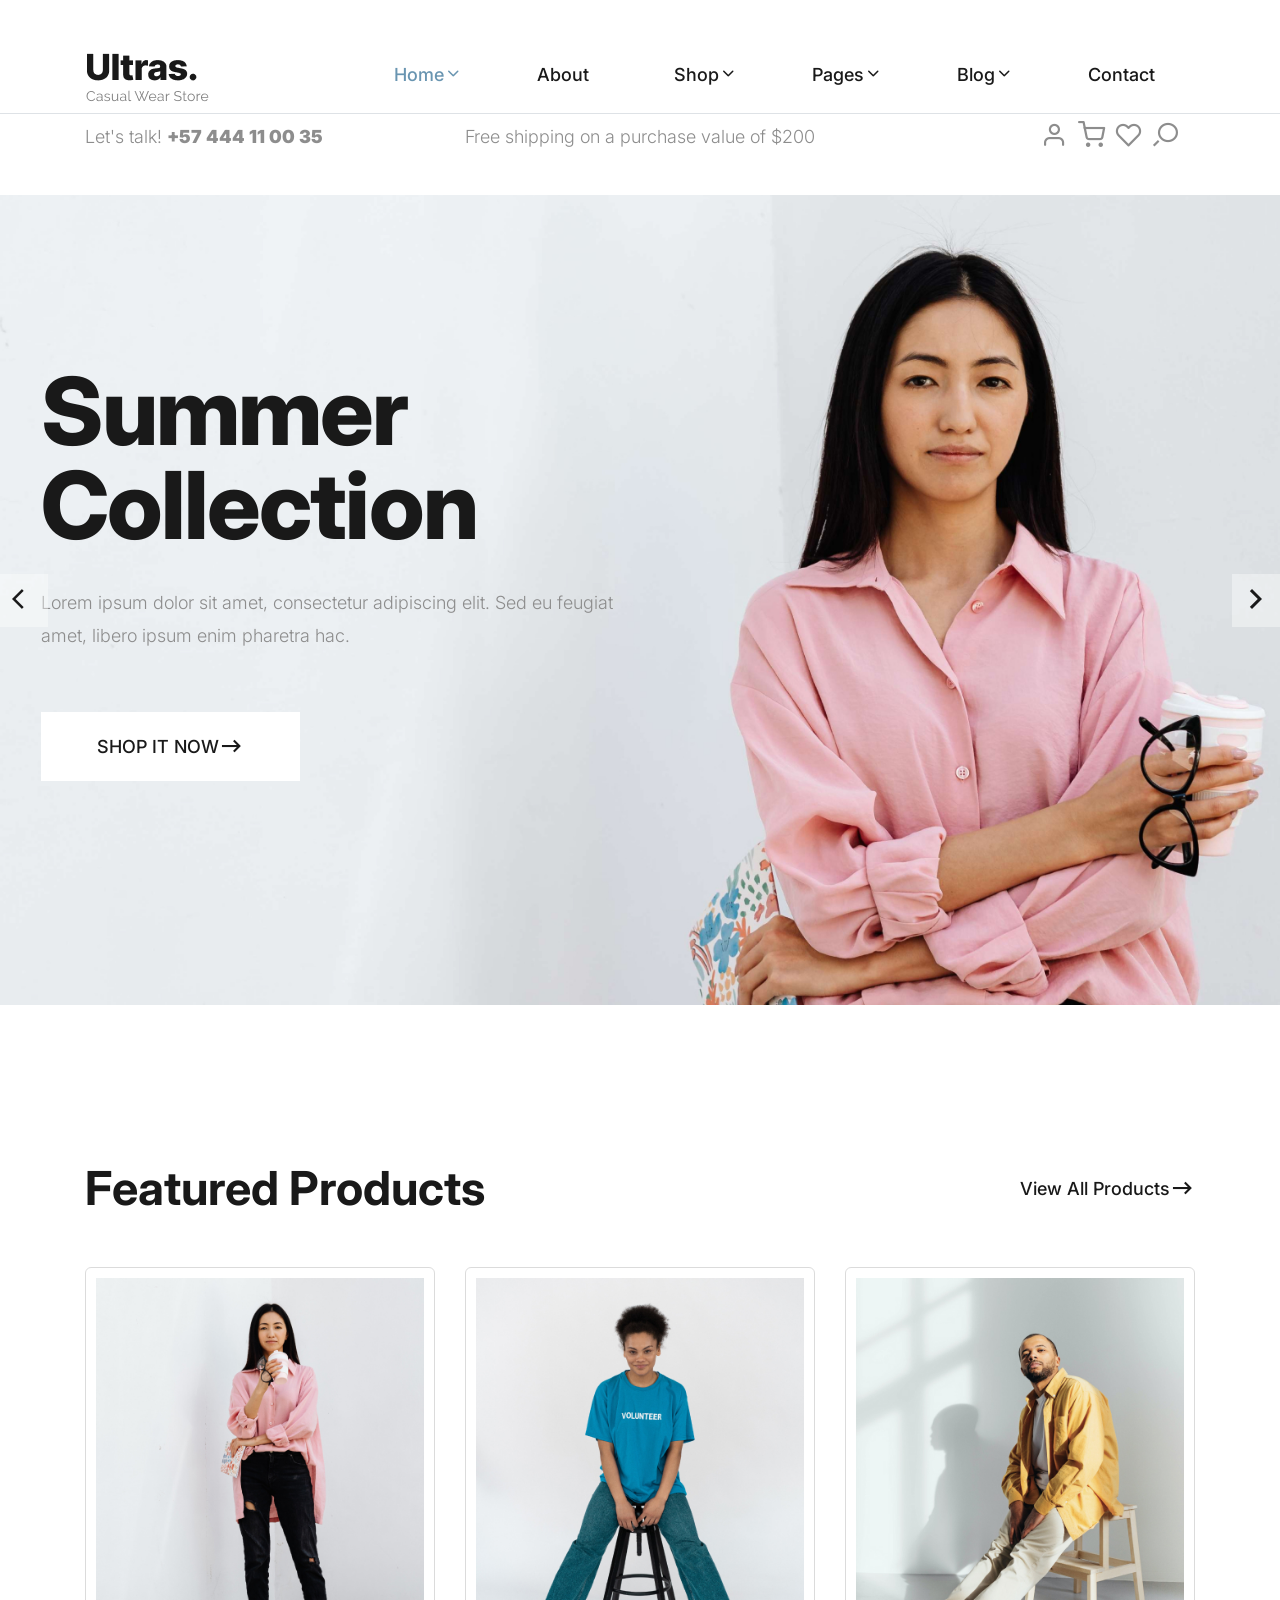
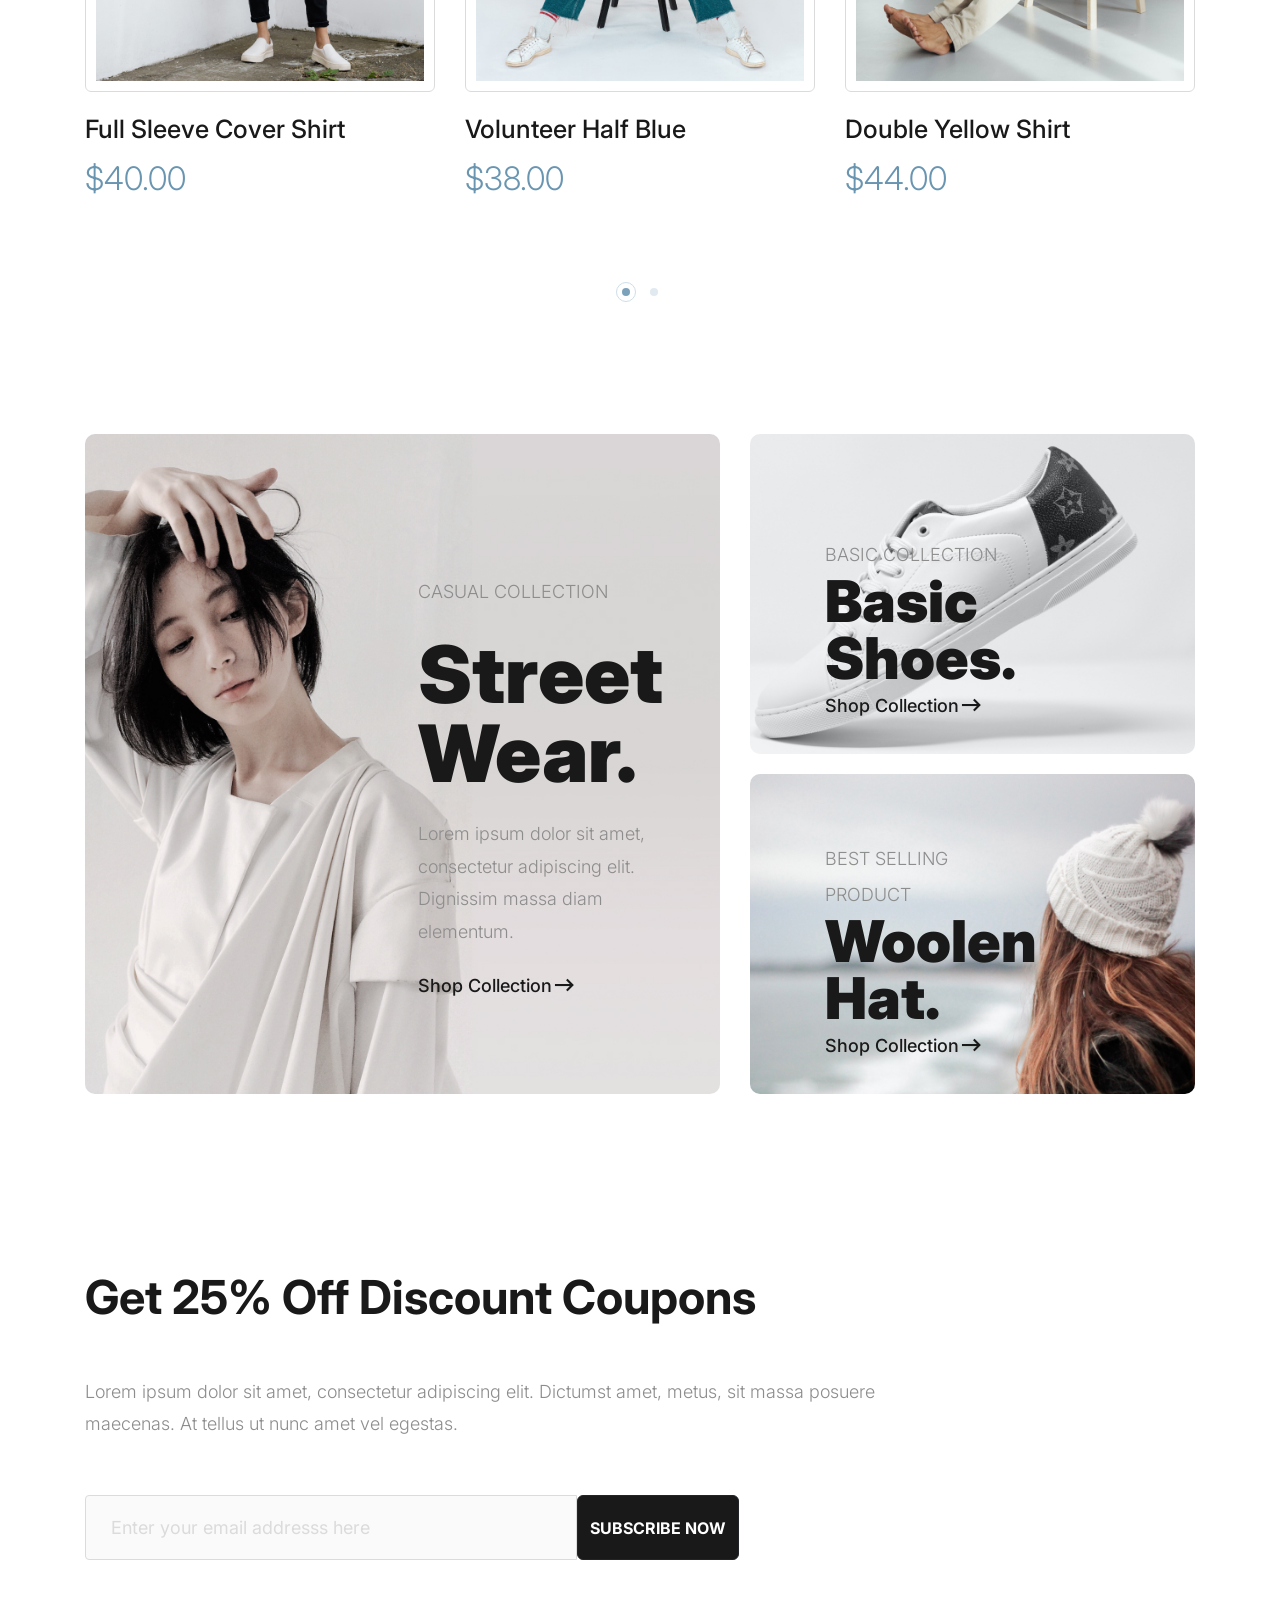
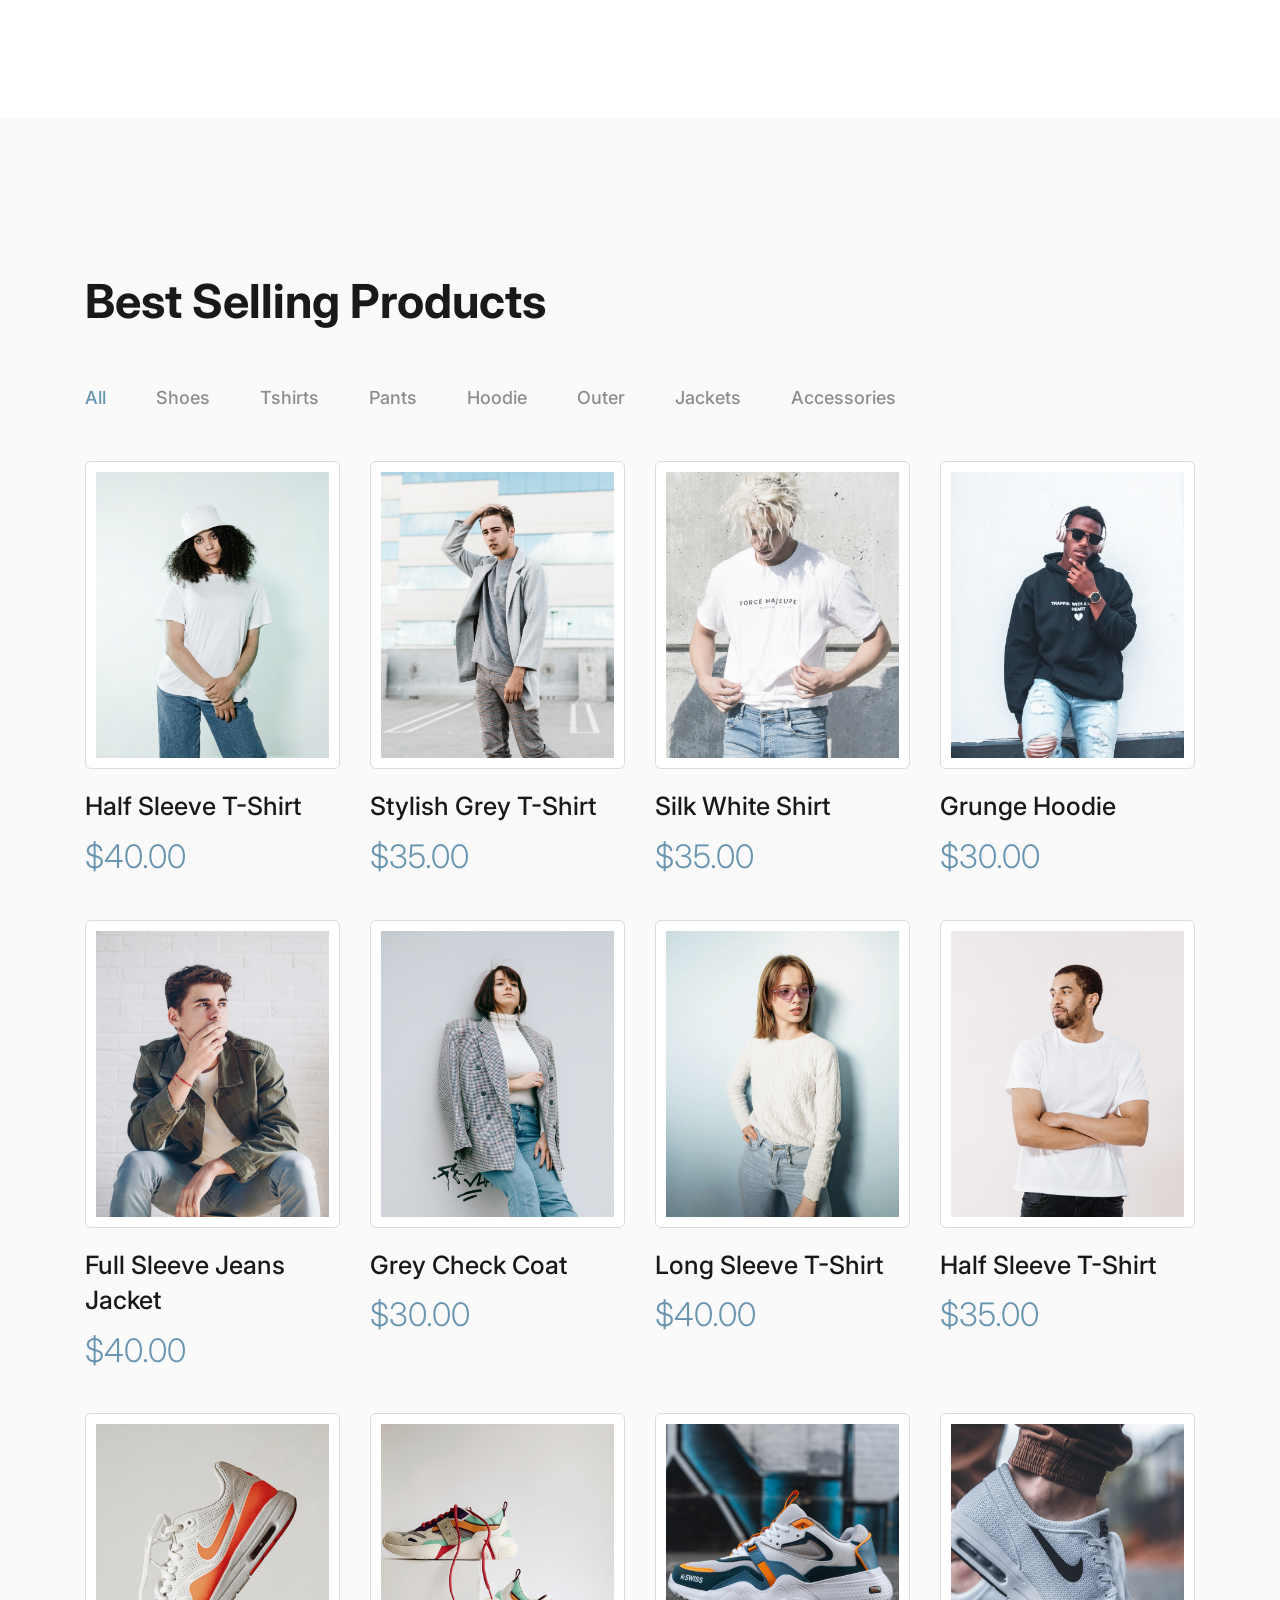
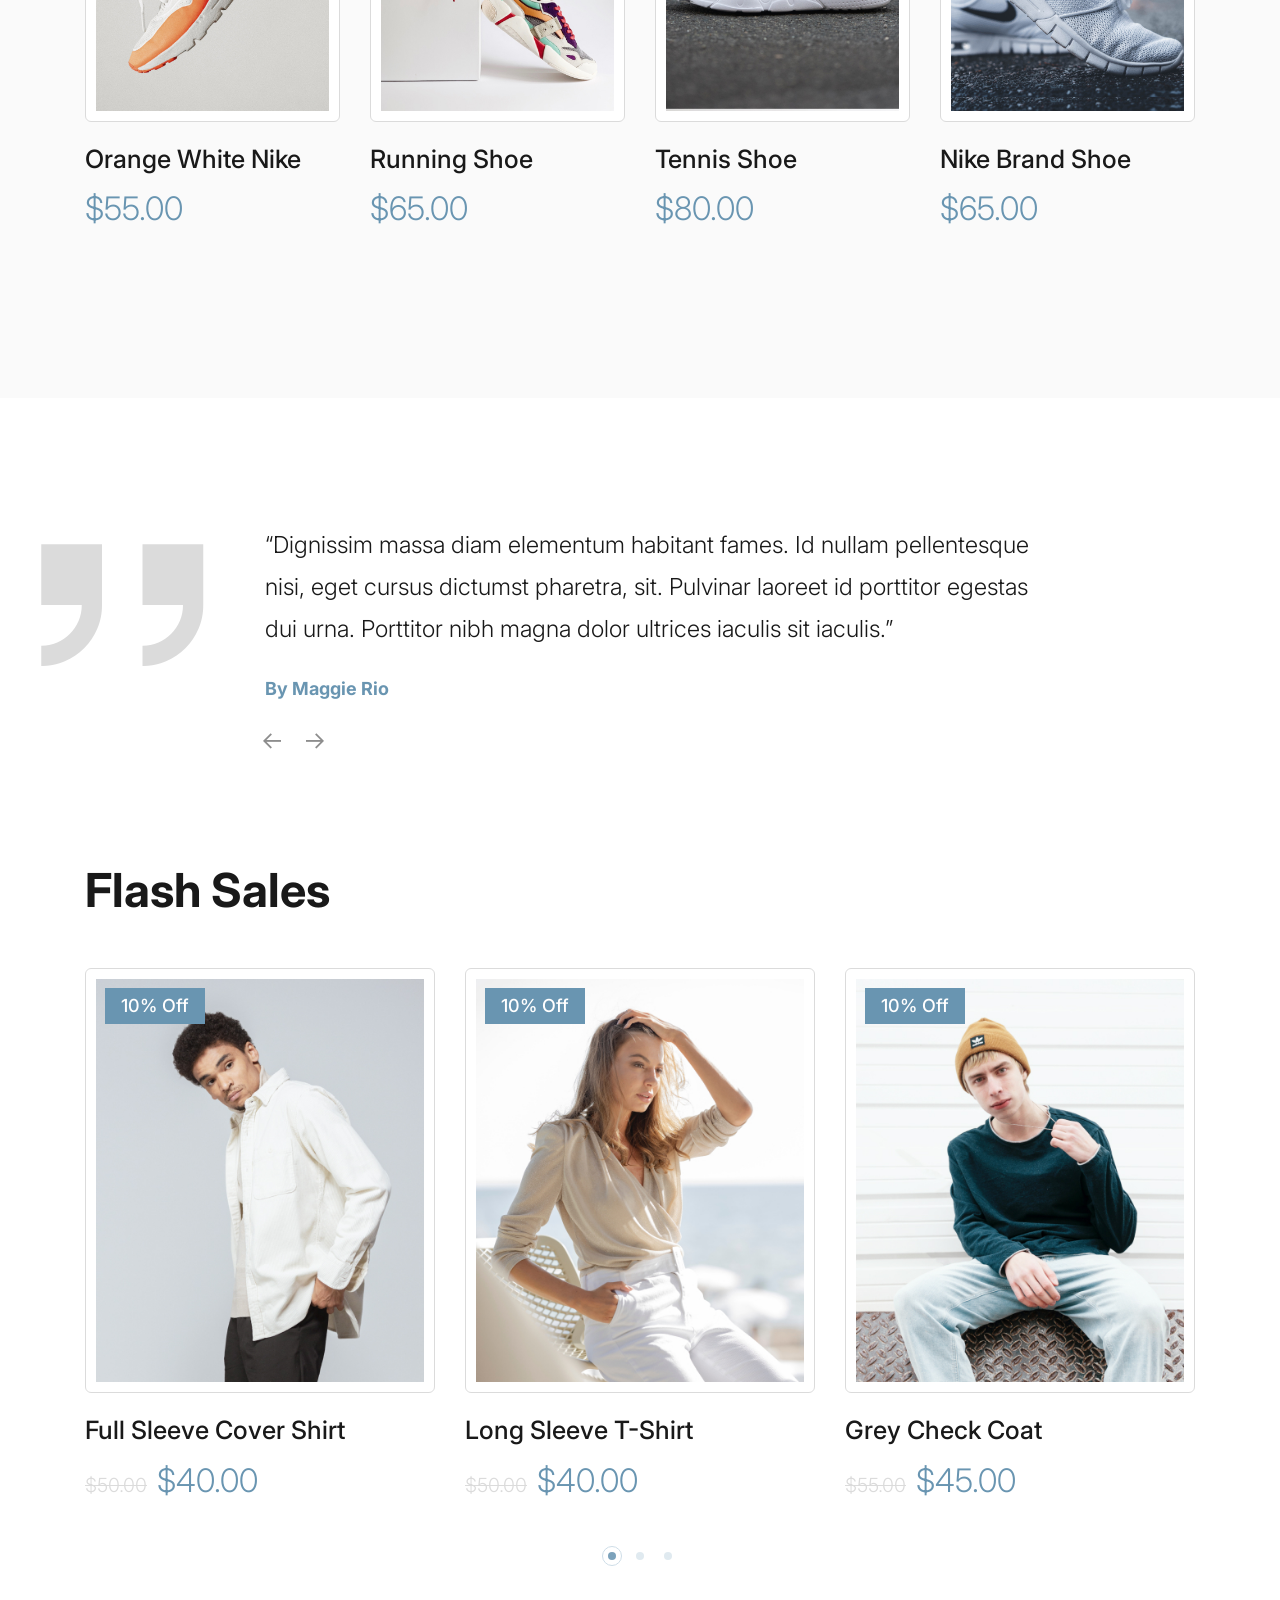
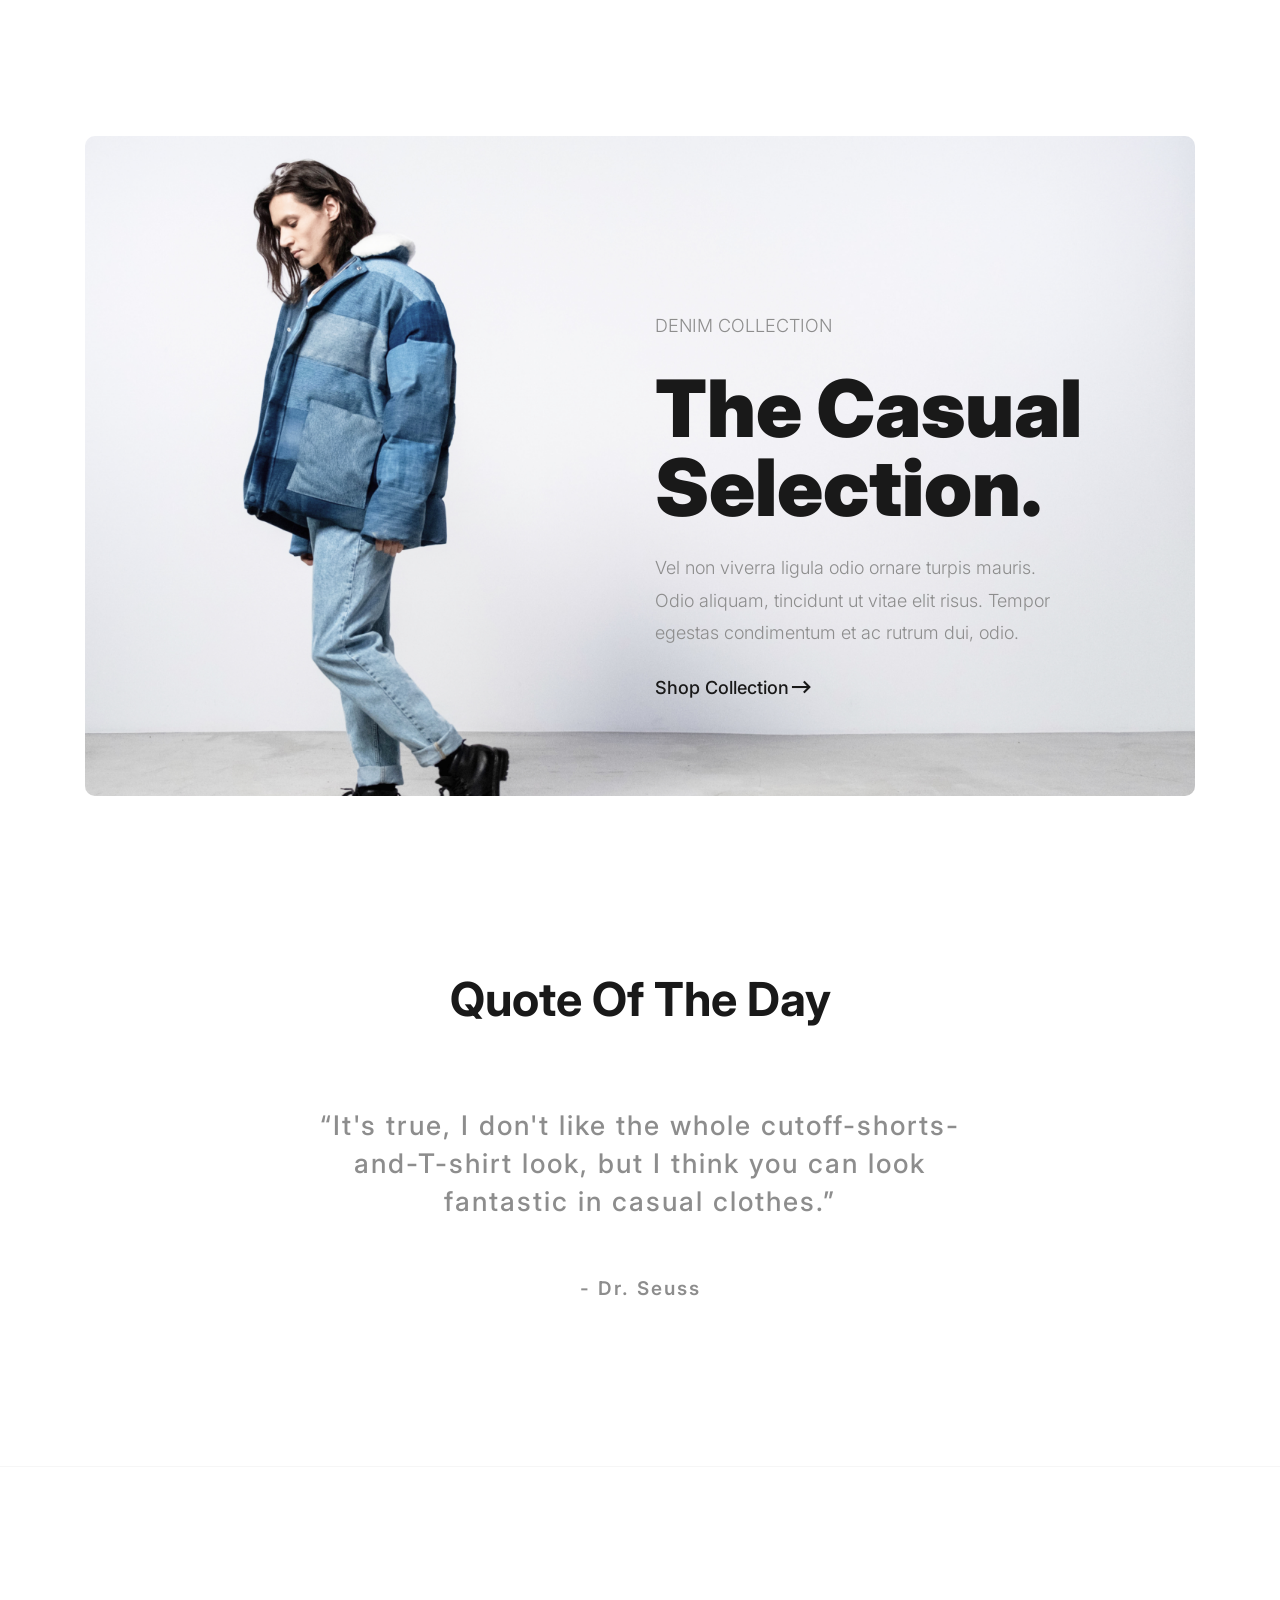
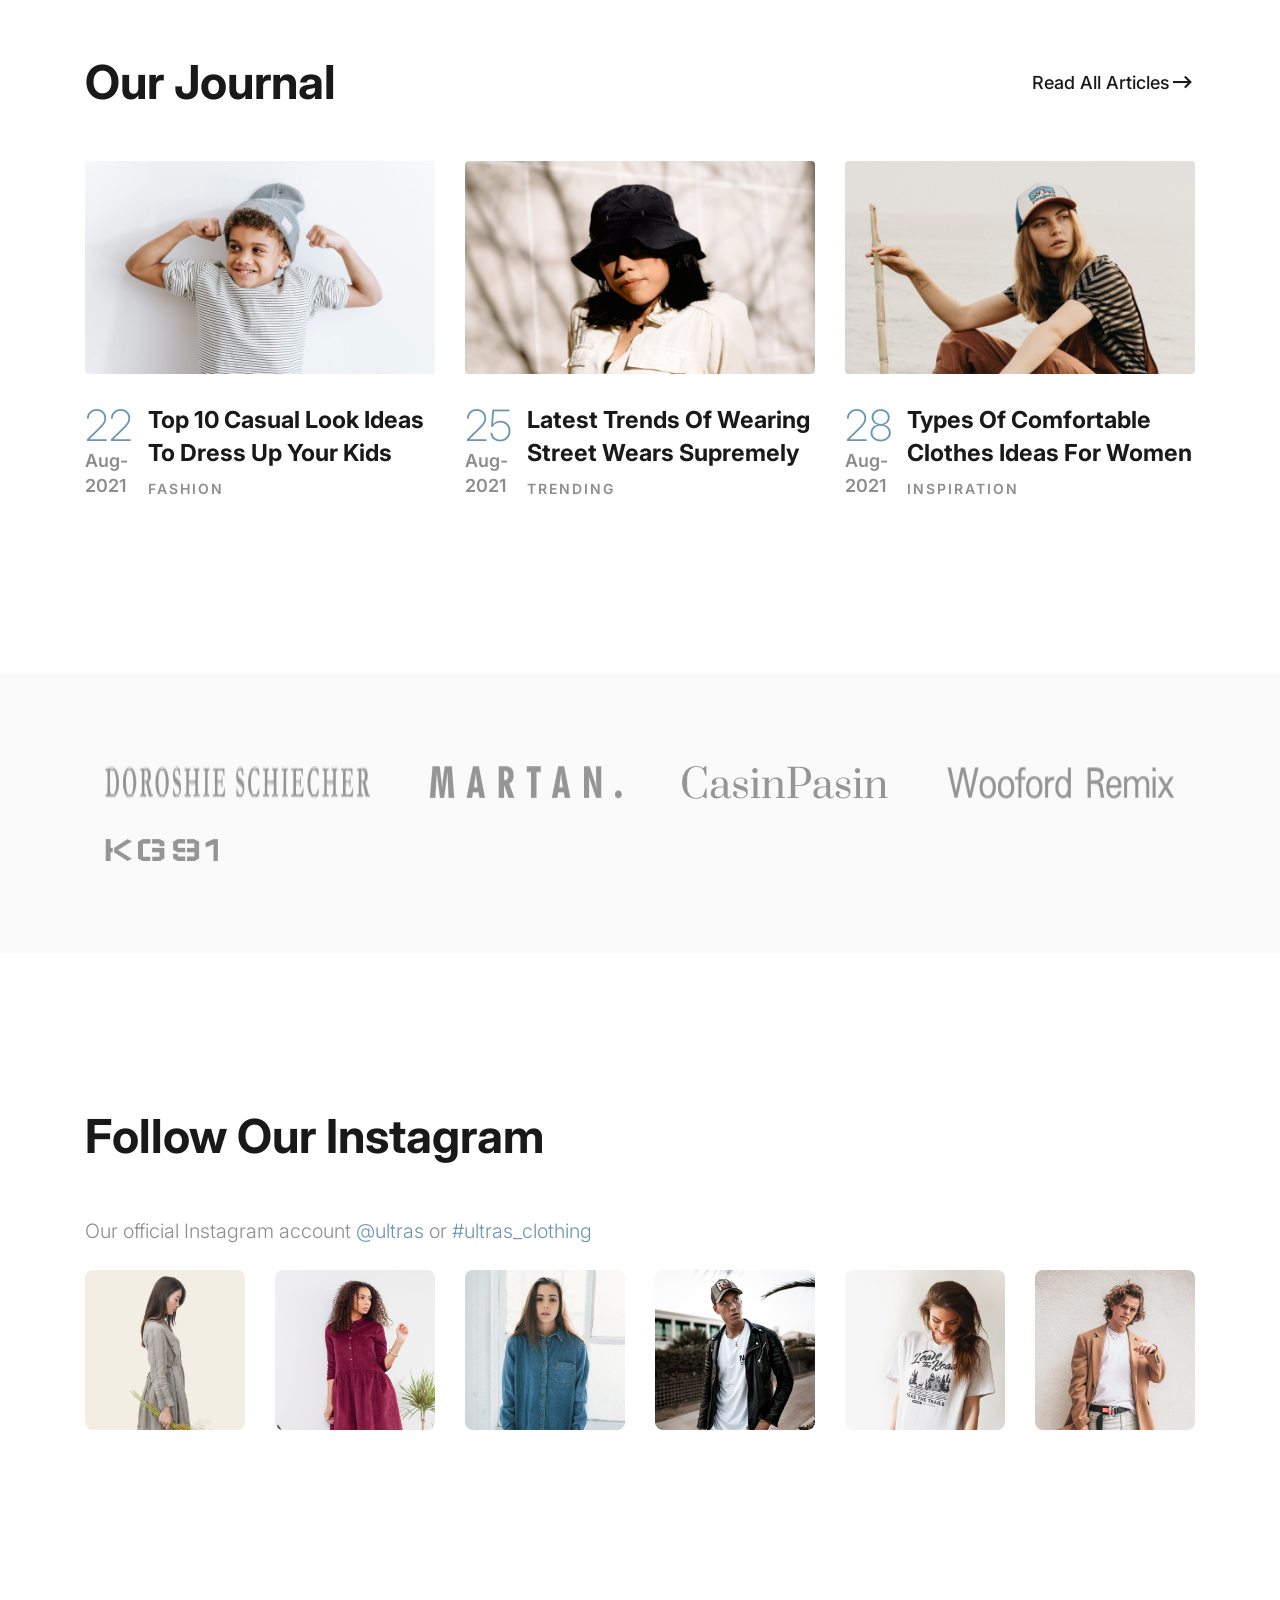
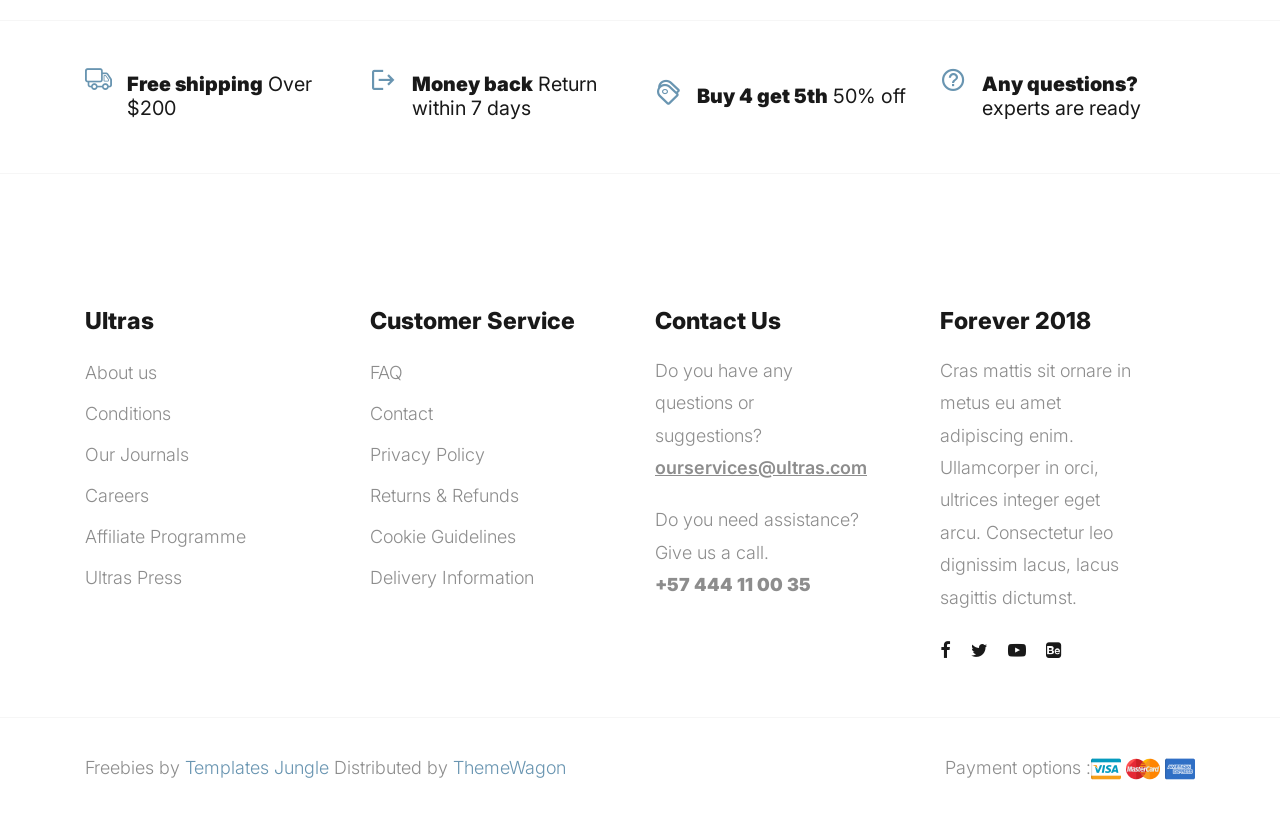
<file: static/index.html>
<!DOCTYPE html>
<html lang="en">
  <head>
    <title>Ultras - Clothing Store eCommerce Store HTML Website Template</title>
    <meta charset="utf-8">
    <meta http-equiv="X-UA-Compatible" content="IE=edge">
    <meta name="viewport" content="width=device-width, initial-scale=1.0">
    <meta name="format-detection" content="telephone=no">
    <meta name="apple-mobile-web-app-capable" content="yes">
    <meta name="author" content="">
    <meta name="keywords" content="">
    <meta name="description" content="">
    <link rel="stylesheet" type="text/css" href="css/bootstrap.css">
    <link rel="stylesheet" type="text/css" href="css/fa.css">
    <link rel="stylesheet" type="text/css" href="css/normalize.css">
    <link rel="stylesheet" type="text/css" href="icomoon/icomoon.css">
    <link rel="stylesheet" type="text/css" media="all" href="https://maxcdn.bootstrapcdn.com/font-awesome/4.7.0/css/font-awesome.min.css">
    <link rel="stylesheet" type="text/css" href="css/vendor.css">
    <link rel="stylesheet" type="text/css" href="style.css">
    <link rel="preconnect" href="https://fonts.googleapis.com">
    <link rel="preconnect" href="https://fonts.gstatic.com" crossorigin>
    <link href="https://fonts.googleapis.com/css2?family=Inter:wght@100;200;300;400;500;600;700;800;900&display=swap" rel="stylesheet">
    <!-- script
    ================================================== -->
    <script src="js/modernizr.js"></script>
  </head>
  <body>

    <div class="preloader-wrapper">
      <div class="preloader">
      </div>
    </div>

    <div class="search-popup">
      <div class="search-popup-container">

        <form role="search" method="get" class="search-form" action="">
          <input type="search" id="search-form" class="search-field" placeholder="Type and press enter" value="" name="s" />
          <button type="submit" class="search-submit"><a href="#"><i class="icon icon-search"></i></a></button>
        </form>

        <h5 class="cat-list-title">Browse Categories</h5>
        
        <ul class="cat-list">
          <li class="cat-list-item">
            <a href="shop.html" title="Men Jackets">Men Jackets</a>
          </li>
          <li class="cat-list-item">
            <a href="shop.html" title="Fashion">Fashion</a>
          </li>
          <li class="cat-list-item">
            <a href="shop.html" title="Casual Wears">Casual Wears</a>
          </li>
          <li class="cat-list-item">
            <a href="shop.html" title="Women">Women</a>
          </li>
          <li class="cat-list-item">
            <a href="shop.html" title="Trending">Trending</a>
          </li>
          <li class="cat-list-item">
            <a href="shop.html" title="Hoodie">Hoodie</a>
          </li>
          <li class="cat-list-item">
            <a href="shop.html" title="Kids">Kids</a>
          </li>
        </ul>
      </div>
    </div>
    <header id="header">
      <div id="header-wrap">
        
        <nav class="primary-nav padding-small">
          <div class="container">
            <div class="row d-flex align-items-center">
              <div class="col-lg-2 col-md-2">
                <div class="main-logo">
                  <a href="index.html">
                    <img src="images/main-logo.png" alt="logo">
                  </a>
                </div>
              </div>
              <div class="col-lg-10 col-md-10">
                <div class="navbar">

                  <div id="main-nav" class="stellarnav d-flex justify-content-end right">
                    <ul class="menu-list">

                      <li class="menu-item has-sub">
                        <a href="index.html" class="item-anchor active d-flex align-item-center" data-effect="Home">Home<i class="icon icon-chevron-down"></i></a>
                        <ul class="submenu">
                          <li><a href="index.html" class="item-anchor active">Home</a></li>
                          <li><a href="home2.html" class="item-anchor">Home v2<span class="text-primary"> (PRO)</span></a></li>
                        </ul>
                      </li>

                      <li><a href="about.html" class="item-anchor" data-effect="About">About</a></li>

                      <li class="menu-item has-sub">
                        <a href="shop.html" class="item-anchor d-flex align-item-center" data-effect="Shop">Shop<i class="icon icon-chevron-down"></i></a>
                        <ul class="submenu">
                          <li><a href="shop.html" class="item-anchor">Shop</a></li>
                          <li><a href="shop-slider.html" class="item-anchor">Shop slider<span class="text-primary"> (PRO)</span></a></li>
                          <li><a href="shop-grid.html" class="item-anchor">Shop grid<span class="text-primary"> (PRO)</span></a></li>
                          <li><a href="shop-list.html" class="item-anchor">Shop list<span class="text-primary"> (PRO)</span></a></li>
                          <li><a href="single-product.html" class="item-anchor">Single product<span class="text-primary"> (PRO)</span></a></li>
                          <li><a href="cart.html" class="item-anchor">Cart<span class="text-primary"> (PRO)</span></a></li>
                          <li><a href="wishlist.html" class="item-anchor">Wishlist<span class="text-primary"> (PRO)</span></a></li>
                          <li><a href="checkout.html" class="item-anchor">Checkout<span class="text-primary"> (PRO)</span></a></li>
                        </ul>
                      </li>

                      <li class="menu-item has-sub">
                        <a href="#" class="item-anchor d-flex align-item-center" data-effect="Pages">Pages<i class="icon icon-chevron-down"></i></a>
                        <ul class="submenu">
                          <li><a href="coming-soon.html" class="item-anchor">Coming soon<span class="text-primary"> (PRO)</span></a></li>
                          <li><a href="login.html" class="item-anchor">Login<span class="text-primary"> (PRO)</span></a></li>
                          <li><a href="faqs.html" class="item-anchor">FAQs<span class="text-primary"> (PRO)</span></a></li>
                          <li><a href="styles.html" class="item-anchor">Styles</a></li>
                          <li><a href="thank-you.html" class="item-anchor">Thankyou</a></li>
                          <li><a href="error.html" class="item-anchor">Error page<span class="text-primary"> (PRO)</span></a></li>
                        </ul>
                      </li>

                      <li class="menu-item has-sub">
                        <a href="blog.html" class="item-anchor d-flex align-item-center" data-effect="Blog">Blog<i class="icon icon-chevron-down"></i></a>
                        <ul class="submenu">
                          <li><a href="blog.html" class="item-anchor">Blog</a></li>
                          <li><a href="blog-sidebar.html" class="item-anchor">Blog with sidebar<span class="text-primary"> (PRO)</span></a></li>
                          <li><a href="blog-masonry.html" class="item-anchor">Blog masonry<span class="text-primary"> (PRO)</span></a></li>
                          <li><a href="single-post.html" class="item-anchor">Single post</a></li>
                        </ul>
                      </li>

                      <li><a href="contact.html" class="item-anchor" data-effect="Contact">Contact</a></li>

                    </ul>
                  </div>

                </div>
              </div>
            </div>
          </div>
          <nav class="secondary-nav border-top">
            <div class="container">
              <div class="row d-flex align-items-center">
                <div class="col-md-4 header-contact">
                  <p>Let's talk! <strong>+57 444 11 00 35</strong>
                  </p>
                </div>
                <div class="col-md-4 shipping-purchase text-center">
                  <p>Free shipping on a purchase value of $200</p>
                </div>
                <div class="col-md-4 col-sm-12 user-items">
                  <ul class="d-flex justify-content-end list-unstyled">
                    <li>
                      <a href="login.html">
                        <i class="icon icon-user fa-xl"></i>
                      </a>
                    </li>
                    <li>
                      <a href="cart.html">
                        <i class="icon icon-shopping-cart fa-xl"></i>
                      </a>
                    </li>
                    <li>
                      <a href="wishlist.html">
                        <i class="icon icon-heart fa-xl"></i>
                      </a>
                    </li>
                    <li class="user-items search-item pe-3">
                      <a href="#" class="search-button">
                        <i class="icon icon-search fa-xl"></i>
                      </a>
                    </li>
                  </ul>
                </div>
              </div>
            </div>
          </nav>
        </nav>
      </div>
    </header>

    <section id="billboard" class="overflow-hidden">

      <button class="button-prev">
        <i class="icon icon-chevron-left"></i>
      </button>
      <button class="button-next">
        <i class="icon icon-chevron-right"></i>
      </button>
      <div class="swiper main-swiper">
        <div class="swiper-wrapper">
          <div class="swiper-slide" style="background-image: url('images/banner1.jpg');background-repeat: no-repeat;background-size: cover;background-position: center;">
            <div class="banner-content">
              <div class="container">
                <div class="row">
                  <div class="col-md-6">
                    <h2 class="banner-title">Summer Collection</h2>
                    <p>Lorem ipsum dolor sit amet, consectetur adipiscing elit. Sed eu feugiat amet, libero ipsum enim pharetra hac.</p>
                    <div class="btn-wrap">
                      <a href="shop.html" class="btn btn-light btn-medium d-flex align-items-center" tabindex="0">Shop it now <i class="icon icon-arrow-io"></i>
                      </a>
                    </div>
                  </div>
                </div>
              </div>
            </div>
          </div>
          <div class="swiper-slide" style="background-image: url('images/banner2.jpg');background-repeat: no-repeat;background-size: cover;background-position: center;">
            <div class="banner-content">
              <div class="container">
                <div class="row">
                  <div class="col-md-6">
                    <h2 class="banner-title">Casual Collection</h2>
                    <p>Lorem ipsum dolor sit amet, consectetur adipiscing elit. Sed eu feugiat amet, libero ipsum enim pharetra hac.</p>
                    <div class="btn-wrap">
                      <a href="shop.html" class="btn btn-light btn-light-arrow btn-medium d-flex align-items-center" tabindex="0">Shop it now <i class="icon icon-arrow-io"></i>
                      </a>
                    </div>
                  </div>
                </div>
              </div>
            </div>
          </div>
        </div>
      </div>
    </section>

    <section id="featured-products" class="product-store padding-large">
      <div class="container">
        <div class="section-header d-flex flex-wrap align-items-center justify-content-between">
          <h2 class="section-title">Featured Products</h2>            
          <div class="btn-wrap">
            <a href="shop.html" class="d-flex align-items-center">View all products <i class="icon icon icon-arrow-io"></i></a>
          </div>            
        </div>
        <div class="swiper product-swiper overflow-hidden">
          <div class="swiper-wrapper">
            <div class="swiper-slide">
              <div class="product-item">
                <div class="image-holder">
                  <img src="images/product-item1.jpg" alt="Books" class="product-image">
                </div>
                <div class="cart-concern">
                  <div class="cart-button d-flex justify-content-between align-items-center">
                    <button type="button" class="btn-wrap cart-link d-flex align-items-center">add to cart <i class="icon icon-arrow-io"></i>
                    </button>
                    <button type="button" class="view-btn tooltip
                        d-flex">
                      <i class="icon icon-screen-full"></i>
                      <span class="tooltip-text">Quick view</span>
                    </button>
                    <button type="button" class="wishlist-btn">
                      <i class="icon icon-heart"></i>
                    </button>
                  </div>
                </div>
                <div class="product-detail">
                  <h3 class="product-title">
                    <a href="single-product.html">Full sleeve cover shirt</a>
                  </h3>
                  <span class="item-price text-primary">$40.00</span>
                </div>
              </div>
            </div>
            <div class="swiper-slide">
              <div class="product-item">
                <div class="image-holder">
                  <img src="images/product-item2.jpg" alt="Books" class="product-image">
                </div>
                <div class="cart-concern">
                  <div class="cart-button d-flex justify-content-between align-items-center">
                    <button type="button" class="btn-wrap cart-link d-flex align-items-center">add to cart <i class="icon icon-arrow-io"></i>
                    </button>
                    <button type="button" class="view-btn tooltip
                        d-flex">
                      <i class="icon icon-screen-full"></i>
                      <span class="tooltip-text">Quick view</span>
                    </button>
                    <button type="button" class="wishlist-btn">
                      <i class="icon icon-heart"></i>
                    </button>
                  </div>
                </div>
                <div class="product-detail">
                  <h3 class="product-title">
                    <a href="single-product.html">Volunteer Half blue</a>
                  </h3>
                  <span class="item-price text-primary">$38.00</span>
                </div>
              </div>
            </div>
            <div class="swiper-slide">
              <div class="product-item">
                <div class="image-holder">
                  <img src="images/product-item3.jpg" alt="Books" class="product-image">
                </div>
                <div class="cart-concern">
                  <div class="cart-button d-flex justify-content-between align-items-center">
                    <button type="button" class="btn-wrap cart-link d-flex align-items-center">add to cart <i class="icon icon-arrow-io"></i>
                    </button>
                    <button type="button" class="view-btn tooltip
                        d-flex">
                      <i class="icon icon-screen-full"></i>
                      <span class="tooltip-text">Quick view</span>
                    </button>
                    <button type="button" class="wishlist-btn">
                      <i class="icon icon-heart"></i>
                    </button>
                  </div>
                </div>
                <div class="product-detail">
                  <h3 class="product-title">
                    <a href="single-product.html">Double yellow shirt</a>
                  </h3>
                  <span class="item-price text-primary">$44.00</span>
                </div>
              </div>
            </div>
            <div class="swiper-slide">
              <div class="product-item">
                <div class="image-holder">
                  <img src="images/product-item4.jpg" alt="Books" class="product-image">
                </div>
                <div class="cart-concern">
                  <div class="cart-button d-flex justify-content-between align-items-center">
                    <button type="button" class="btn-wrap cart-link d-flex align-items-center">add to cart <i class="icon icon-arrow-io"></i>
                    </button>
                    <button type="button" class="view-btn tooltip
                        d-flex">
                      <i class="icon icon-screen-full"></i>
                      <span class="tooltip-text">Quick view</span>
                    </button>
                    <button type="button" class="wishlist-btn">
                      <i class="icon icon-heart"></i>
                    </button>
                  </div>
                </div>
                <div class="product-detail">
                  <h3 class="product-title">
                    <a href="single-product.html">Long belly grey pant</a>
                  </h3>
                  <span class="item-price text-primary">$33.00</span>
                </div>
              </div>
            </div>
          </div>
        </div>
        <div class="swiper-pagination"></div>
      </div>
    </section>

    <section id="latest-collection">
      <div class="container">
        <div class="product-collection row">
          <div class="col-lg-7 col-md-12 left-content">
            <div class="collection-item">
              <div class="products-thumb">
                <img src="images/collection-item1.jpg" alt="collection item" class="large-image image-rounded">
              </div>
              <div class="col-lg-6 col-md-6 col-sm-6 product-entry">
                <div class="categories">casual collection</div>
                <h3 class="item-title">street wear.</h3>
                <p>Lorem ipsum dolor sit amet, consectetur adipiscing elit. Dignissim massa diam elementum.</p>
                <div class="btn-wrap">
                  <a href="shop.html" class="d-flex align-items-center">shop collection <i class="icon icon-arrow-io"></i>
                  </a>
                </div>
              </div>
            </div>
          </div>
          <div class="col-lg-5 col-md-12 right-content flex-wrap">
            <div class="collection-item top-item">
              <div class="products-thumb">
                <img src="images/collection-item2.jpg" alt="collection item" class="small-image image-rounded">
              </div>
              <div class="col-md-6 product-entry">
                <div class="categories">Basic Collection</div>
                <h3 class="item-title">Basic shoes.</h3>
                <div class="btn-wrap">
                  <a href="shop.html" class="d-flex align-items-center">shop collection <i class="icon icon-arrow-io"></i>
                  </a>
                </div>
              </div>
            </div>
            <div class="collection-item bottom-item">
              <div class="products-thumb">
                <img src="images/collection-item3.jpg" alt="collection item" class="small-image image-rounded">
              </div>
              <div class="col-md-6 product-entry">
                <div class="categories">Best Selling Product</div>
                <h3 class="item-title">woolen hat.</h3>
                <div class="btn-wrap">
                  <a href="shop.html" class="d-flex align-items-center">shop collection <i class="icon icon-arrow-io"></i>
                  </a>
                </div>
              </div>
            </div>
          </div>
        </div>
      </div>
    </section>

    <section id="subscribe" class="padding-large">
      <div class="container">
        <div class="row">
          <div class="block-text col-md-6">
            <div class="section-header">
              <h2 class="section-title">Get 25% off Discount Coupons</h2>
            </div>
            <p>Lorem ipsum dolor sit amet, consectetur adipiscing elit. Dictumst amet, metus, sit massa posuere maecenas. At tellus ut nunc amet vel egestas.</p>
          </div>
          <div class="subscribe-content col-md-6">
            <form id="form" class="d-flex justify-content-between">
              <input type="text" name="email" placeholder="Enter your email addresss here">
              <button class="btn btn-dark">Subscribe Now</button>
            </form>
          </div>
        </div>
      </div>
    </section>

    <section id="selling-products" class="product-store bg-light-grey padding-large">
      <div class="container">
        <div class="section-header">
          <h2 class="section-title">Best selling products</h2>
        </div>
        <ul class="tabs list-unstyled">
          <li data-tab-target="#all" class="active tab">All</li>
          <li data-tab-target="#shoes" class="tab">Shoes</li>
          <li data-tab-target="#tshirts" class="tab">Tshirts</li>
          <li data-tab-target="#pants" class="tab">Pants</li>
          <li data-tab-target="#hoodie" class="tab">Hoodie</li>
          <li data-tab-target="#outer" class="tab">Outer</li>
          <li data-tab-target="#jackets" class="tab">Jackets</li>
          <li data-tab-target="#accessories" class="tab">Accessories</li>
        </ul>
        <div class="tab-content">
          <div id="all" data-tab-content class="active">
            <div class="row d-flex flex-wrap">
              <div class="product-item col-lg-3 col-md-6 col-sm-6">
                <div class="image-holder">
                  <img src="images/selling-products1.jpg" alt="Books" class="product-image">
                </div>
                <div class="cart-concern">
                  <div class="cart-button d-flex justify-content-between align-items-center">
                    <button type="button" class="btn-wrap cart-link d-flex align-items-center">add to cart <i class="icon icon-arrow-io"></i>
                    </button>
                    <button type="button" class="view-btn tooltip
                        d-flex">
                      <i class="icon icon-screen-full"></i>
                      <span class="tooltip-text">Quick view</span>
                    </button>
                    <button type="button" class="wishlist-btn">
                      <i class="icon icon-heart"></i>
                    </button>
                  </div>
                </div>
                <div class="product-detail">
                  <h3 class="product-title">
                    <a href="single-product.html">Half sleeve T-shirt</a>
                  </h3>
                  <div class="item-price text-primary">$40.00</div>
                </div>
              </div>
              <div class="product-item col-lg-3 col-md-6 col-sm-6">
                <div class="image-holder">
                  <img src="images/selling-products2.jpg" alt="Books" class="product-image">
                </div>
                <div class="cart-concern">
                  <div class="cart-button d-flex justify-content-between align-items-center">
                    <button type="button" class="btn-wrap cart-link d-flex align-items-center">add to cart <i class="icon icon-arrow-io"></i>
                    </button>
                    <button type="button" class="view-btn tooltip
                        d-flex">
                      <i class="icon icon-screen-full"></i>
                      <span class="tooltip-text">Quick view</span>
                    </button>
                    <button type="button" class="wishlist-btn">
                      <i class="icon icon-heart"></i>
                    </button>
                  </div>
                </div>
                <div class="product-detail">
                  <h3 class="product-title">
                    <a href="single-product.html">Stylish Grey T-shirt</a>
                  </h3>
                  <div class="item-price text-primary">$35.00</div>
                </div>
              </div>
              <div class="product-item col-lg-3 col-md-6 col-sm-6">
                <div class="image-holder">
                  <img src="images/selling-products3.jpg" alt="Books" class="product-image">
                </div>
                <div class="cart-concern">
                  <div class="cart-button d-flex justify-content-between align-items-center">
                    <button type="button" class="btn-wrap cart-link d-flex align-items-center">add to cart <i class="icon icon-arrow-io"></i>
                    </button>
                    <button type="button" class="view-btn tooltip
                        d-flex">
                      <i class="icon icon-screen-full"></i>
                      <span class="tooltip-text">Quick view</span>
                    </button>
                    <button type="button" class="wishlist-btn">
                      <i class="icon icon-heart"></i>
                    </button>
                  </div>
                </div>
                <div class="product-detail">
                  <h3 class="product-title">
                    <a href="single-product.html">Silk White Shirt</a>
                  </h3>
                  <div class="item-price text-primary">$35.00</div>
                </div>
              </div>
              <div class="product-item col-lg-3 col-md-6 col-sm-6">
                <div class="image-holder">
                  <img src="images/selling-products4.jpg" alt="Books" class="product-image">
                </div>
                <div class="cart-concern">
                  <div class="cart-button d-flex justify-content-between align-items-center">
                    <button type="button" class="btn-wrap cart-link d-flex align-items-center">add to cart <i class="icon icon-arrow-io"></i>
                    </button>
                    <button type="button" class="view-btn tooltip
                        d-flex">
                      <i class="icon icon-screen-full"></i>
                      <span class="tooltip-text">Quick view</span>
                    </button>
                    <button type="button" class="wishlist-btn">
                      <i class="icon icon-heart"></i>
                    </button>
                  </div>
                </div>
                <div class="product-detail">
                  <h3 class="product-title">
                    <a href="single-product.html">Grunge Hoodie</a>
                  </h3>
                  <div class="item-price text-primary">$30.00</div>
                </div>
              </div>
              <div class="product-item col-lg-3 col-md-6 col-sm-6">
                <div class="image-holder">
                  <img src="images/selling-products5.jpg" alt="Books" class="product-image">
                </div>
                <div class="cart-concern">
                  <div class="cart-button d-flex justify-content-between align-items-center">
                    <button type="button" class="btn-wrap cart-link d-flex align-items-center">add to cart <i class="icon icon-arrow-io"></i>
                    </button>
                    <button type="button" class="view-btn tooltip
                        d-flex">
                      <i class="icon icon-screen-full"></i>
                      <span class="tooltip-text">Quick view</span>
                    </button>
                    <button type="button" class="wishlist-btn">
                      <i class="icon icon-heart"></i>
                    </button>
                  </div>
                </div>
                <div class="product-detail">
                  <h3 class="product-title">
                    <a href="single-product.html">Full sleeve Jeans jacket</a>
                  </h3>
                  <div class="item-price text-primary">$40.00</div>
                </div>
              </div>
              <div class="product-item col-lg-3 col-md-6 col-sm-6">
                <div class="image-holder">
                  <img src="images/selling-products6.jpg" alt="Books" class="product-image">
                </div>
                <div class="cart-concern">
                  <div class="cart-button d-flex justify-content-between align-items-center">
                    <button type="button" class="btn-wrap cart-link d-flex align-items-center">add to cart <i class="icon icon-arrow-io"></i>
                    </button>
                    <button type="button" class="view-btn tooltip
                        d-flex">
                      <i class="icon icon-screen-full"></i>
                      <span class="tooltip-text">Quick view</span>
                    </button>
                    <button type="button" class="wishlist-btn">
                      <i class="icon icon-heart"></i>
                    </button>
                  </div>
                </div>
                <div class="product-detail">
                  <h3 class="product-title">
                    <a href="single-product.html">Grey Check Coat</a>
                  </h3>
                  <div class="item-price text-primary">$30.00</div>
                </div>
              </div>
              <div class="product-item col-lg-3 col-md-6 col-sm-6">
                <div class="image-holder">
                  <img src="images/selling-products7.jpg" alt="Books" class="product-image">
                </div>
                <div class="cart-concern">
                  <div class="cart-button d-flex justify-content-between align-items-center">
                    <button type="button" class="btn-wrap cart-link d-flex align-items-center">add to cart <i class="icon icon-arrow-io"></i>
                    </button>
                    <button type="button" class="view-btn tooltip
                        d-flex">
                      <i class="icon icon-screen-full"></i>
                      <span class="tooltip-text">Quick view</span>
                    </button>
                    <button type="button" class="wishlist-btn">
                      <i class="icon icon-heart"></i>
                    </button>
                  </div>
                </div>
                <div class="product-detail">
                  <h3 class="product-title">
                    <a href="single-product.html">Long Sleeve T-shirt</a>
                  </h3>
                  <div class="item-price text-primary">$40.00</div>
                </div>
              </div>
              <div class="product-item col-lg-3 col-md-6 col-sm-6">
                <div class="image-holder">
                  <img src="images/selling-products8.jpg" alt="Books" class="product-image">
                </div>
                <div class="cart-concern">
                  <div class="cart-button d-flex justify-content-between align-items-center">
                    <button type="button" class="btn-wrap cart-link d-flex align-items-center">add to cart <i class="icon icon-arrow-io"></i>
                    </button>
                    <button type="button" class="view-btn tooltip
                        d-flex">
                      <i class="icon icon-screen-full"></i>
                      <span class="tooltip-text">Quick view</span>
                    </button>
                    <button type="button" class="wishlist-btn">
                      <i class="icon icon-heart"></i>
                    </button>
                  </div>
                </div>
                <div class="product-detail">
                  <h3 class="product-title">
                    <a href="single-product.html">Half Sleeve T-shirt</a>
                  </h3>
                  <div class="item-price text-primary">$35.00</div>
                </div>
              </div>
              <div class="product-item col-lg-3 col-md-6 col-sm-6">
                <div class="image-holder">
                  <img src="images/selling-products13.jpg" alt="Books" class="product-image">
                </div>
                <div class="cart-concern">
                  <div class="cart-button d-flex justify-content-between align-items-center">
                    <button type="button" class="btn-wrap cart-link d-flex align-items-center">add to cart <i class="icon icon-arrow-io"></i>
                    </button>
                    <button type="button" class="view-btn tooltip
                        d-flex">
                      <i class="icon icon-screen-full"></i>
                      <span class="tooltip-text">Quick view</span>
                    </button>
                    <button type="button" class="wishlist-btn">
                      <i class="icon icon-heart"></i>
                    </button>
                  </div>
                </div>
                <div class="product-detail">
                  <h3 class="product-title">
                    <a href="single-product.html">Orange white Nike</a>
                  </h3>
                  <div class="item-price text-primary">$55.00</div>
                </div>
              </div>
              <div class="product-item col-lg-3 col-md-6 col-sm-6">
                <div class="image-holder">
                  <img src="images/selling-products14.jpg" alt="Books" class="product-image">
                </div>
                <div class="cart-concern">
                  <div class="cart-button d-flex justify-content-between align-items-center">
                    <button type="button" class="btn-wrap cart-link d-flex align-items-center">add to cart <i class="icon icon-arrow-io"></i>
                    </button>
                    <button type="button" class="view-btn tooltip
                        d-flex">
                      <i class="icon icon-screen-full"></i>
                      <span class="tooltip-text">Quick view</span>
                    </button>
                    <button type="button" class="wishlist-btn">
                      <i class="icon icon-heart"></i>
                    </button>
                  </div>
                </div>
                <div class="product-detail">
                  <h3 class="product-title">
                    <a href="single-product.html">Running Shoe</a>
                  </h3>
                  <div class="item-price text-primary">$65.00</div>
                </div>
              </div>
              <div class="product-item col-lg-3 col-md-6 col-sm-6">
                <div class="image-holder">
                  <img src="images/selling-products15.jpg" alt="Books" class="product-image">
                </div>
                <div class="cart-concern">
                  <div class="cart-button d-flex justify-content-between align-items-center">
                    <button type="button" class="btn-wrap cart-link d-flex align-items-center">add to cart <i class="icon icon-arrow-io"></i>
                    </button>
                    <button type="button" class="view-btn tooltip
                        d-flex">
                      <i class="icon icon-screen-full"></i>
                      <span class="tooltip-text">Quick view</span>
                    </button>
                    <button type="button" class="wishlist-btn">
                      <i class="icon icon-heart"></i>
                    </button>
                  </div>
                </div>
                <div class="product-detail">
                  <h3 class="product-title">
                    <a href="single-product.html">Tennis Shoe</a>
                  </h3>
                  <div class="item-price text-primary">$80.00</div>
                </div>
              </div>
              <div class="product-item col-lg-3 col-md-6 col-sm-6">
                <div class="image-holder">
                  <img src="images/selling-products16.jpg" alt="Books" class="product-image">
                </div>
                <div class="cart-concern">
                  <div class="cart-button d-flex justify-content-between align-items-center">
                    <button type="button" class="btn-wrap cart-link d-flex align-items-center">add to cart <i class="icon icon-arrow-io"></i>
                    </button>
                    <button type="button" class="view-btn tooltip
                        d-flex">
                      <i class="icon icon-screen-full"></i>
                      <span class="tooltip-text">Quick view</span>
                    </button>
                    <button type="button" class="wishlist-btn">
                      <i class="icon icon-heart"></i>
                    </button>
                  </div>
                </div>
                <div class="product-detail">
                  <h3 class="product-title">
                    <a href="single-product.html">Nike Brand Shoe</a>
                  </h3>
                  <div class="item-price text-primary">$65.00</div>
                </div>
              </div>
            </div>
          </div>
          <div id="shoes" data-tab-content>
            <div class="row d-flex flex-wrap">
              <div class="product-item col-lg-3 col-md-6 col-sm-6">
                <div class="image-holder">
                  <img src="images/selling-products13.jpg" alt="Books" class="product-image">
                </div>
                <div class="cart-concern">
                  <div class="cart-button d-flex justify-content-between align-items-center">
                    <button type="button" class="btn-wrap cart-link d-flex align-items-center">add to cart <i class="icon icon-arrow-io"></i>
                    </button>
                    <button type="button" class="view-btn tooltip
                        d-flex">
                      <i class="icon icon-screen-full"></i>
                      <span class="tooltip-text">Quick view</span>
                    </button>
                    <button type="button" class="wishlist-btn">
                      <i class="icon icon-heart"></i>
                    </button>
                  </div>
                </div>
                <div class="product-detail">
                  <h3 class="product-title">
                    <a href="single-product.html">Orange white Nike</a>
                  </h3>
                  <div class="item-price text-primary">$55.00</div>
                </div>
              </div>
              <div class="product-item col-lg-3 col-md-6 col-sm-6">
                <div class="image-holder">
                  <img src="images/selling-products14.jpg" alt="Books" class="product-image">
                </div>
                <div class="cart-concern">
                  <div class="cart-button d-flex justify-content-between align-items-center">
                    <button type="button" class="btn-wrap cart-link d-flex align-items-center">add to cart <i class="icon icon-arrow-io"></i>
                    </button>
                    <button type="button" class="view-btn tooltip
                        d-flex">
                      <i class="icon icon-screen-full"></i>
                      <span class="tooltip-text">Quick view</span>
                    </button>
                    <button type="button" class="wishlist-btn">
                      <i class="icon icon-heart"></i>
                    </button>
                  </div>
                </div>
                <div class="product-detail">
                  <h3 class="product-title">
                    <a href="single-product.html">Running Shoe</a>
                  </h3>
                  <div class="item-price text-primary">$65.00</div>
                </div>
              </div>
              <div class="product-item col-lg-3 col-md-6 col-sm-6">
                <div class="image-holder">
                  <img src="images/selling-products15.jpg" alt="Books" class="product-image">
                </div>
                <div class="cart-concern">
                  <div class="cart-button d-flex justify-content-between align-items-center">
                    <button type="button" class="btn-wrap cart-link d-flex align-items-center">add to cart <i class="icon icon-arrow-io"></i>
                    </button>
                    <button type="button" class="view-btn tooltip
                        d-flex">
                      <i class="icon icon-screen-full"></i>
                      <span class="tooltip-text">Quick view</span>
                    </button>
                    <button type="button" class="wishlist-btn">
                      <i class="icon icon-heart"></i>
                    </button>
                  </div>
                </div>
                <div class="product-detail">
                  <h3 class="product-title">
                    <a href="single-product.html">Tennis Shoe</a>
                  </h3>
                  <div class="item-price text-primary">$80.00</div>
                </div>
              </div>
              <div class="product-item col-lg-3 col-md-6 col-sm-6">
                <div class="image-holder">
                  <img src="images/selling-products16.jpg" alt="Books" class="product-image">
                </div>
                <div class="cart-concern">
                  <div class="cart-button d-flex justify-content-between align-items-center">
                    <button type="button" class="btn-wrap cart-link d-flex align-items-center">add to cart <i class="icon icon-arrow-io"></i>
                    </button>
                    <button type="button" class="view-btn tooltip
                        d-flex">
                      <i class="icon icon-screen-full"></i>
                      <span class="tooltip-text">Quick view</span>
                    </button>
                    <button type="button" class="wishlist-btn">
                      <i class="icon icon-heart"></i>
                    </button>
                  </div>
                </div>
                <div class="product-detail">
                  <h3 class="product-title">
                    <a href="single-product.html">Nike Brand Shoe</a>
                  </h3>
                  <div class="item-price text-primary">$65.00</div>
                </div>
              </div>
            </div>
          </div>
          <div id="tshirts" data-tab-content>
            <div class="row d-flex flex-wrap">
              <div class="product-item col-lg-3 col-md-6 col-sm-6">
                <div class="image-holder">
                  <img src="images/selling-products3.jpg" alt="Books" class="product-image">
                </div>
                <div class="cart-concern">
                  <div class="cart-button d-flex justify-content-between align-items-center">
                    <button type="button" class="btn-wrap cart-link d-flex align-items-center">add to cart <i class="icon icon-arrow-io"></i>
                    </button>
                    <button type="button" class="view-btn tooltip
                        d-flex">
                      <i class="icon icon-screen-full"></i>
                      <span class="tooltip-text">Quick view</span>
                    </button>
                    <button type="button" class="wishlist-btn">
                      <i class="icon icon-heart"></i>
                    </button>
                  </div>
                </div>
                <div class="product-detail">
                  <h3 class="product-title">
                    <a href="single-product.html">Silk White Shirt</a>
                  </h3>
                  <div class="item-price text-primary">$35.00</div>
                </div>
              </div>
              <div class="product-item col-lg-3 col-md-6 col-sm-6">
                <div class="image-holder">
                  <img src="images/selling-products8.jpg" alt="Books" class="product-image">
                </div>
                <div class="cart-concern">
                  <div class="cart-button d-flex justify-content-between align-items-center">
                    <button type="button" class="btn-wrap cart-link d-flex align-items-center">add to cart <i class="icon icon-arrow-io"></i>
                    </button>
                    <button type="button" class="view-btn tooltip
                        d-flex">
                      <i class="icon icon-screen-full"></i>
                      <span class="tooltip-text">Quick view</span>
                    </button>
                    <button type="button" class="wishlist-btn">
                      <i class="icon icon-heart"></i>
                    </button>
                  </div>
                </div>
                <div class="product-detail">
                  <h3 class="product-title">
                    <a href="single-product.html">White Half T-shirt</a>
                  </h3>
                  <div class="item-price text-primary">$30.00</div>
                </div>
              </div>
              <div class="product-item col-lg-3 col-md-6 col-sm-6">
                <div class="image-holder">
                  <img src="images/selling-products5.jpg" alt="Books" class="product-image">
                </div>
                <div class="cart-concern">
                  <div class="cart-button d-flex justify-content-between align-items-center">
                    <button type="button" class="btn-wrap cart-link d-flex align-items-center">add to cart <i class="icon icon-arrow-io"></i>
                    </button>
                    <button type="button" class="view-btn tooltip
                        d-flex">
                      <i class="icon icon-screen-full"></i>
                      <span class="tooltip-text">Quick view</span>
                    </button>
                    <button type="button" class="wishlist-btn">
                      <i class="icon icon-heart"></i>
                    </button>
                  </div>
                </div>
                <div class="product-detail">
                  <h3 class="product-title">
                    <a href="single-product.html">Ghee Half T-shirt</a>
                  </h3>
                  <div class="item-price text-primary">$40.00</div>
                </div>
              </div>
              <div class="product-item col-lg-3 col-md-6 col-sm-6">
                <div class="image-holder">
                  <img src="images/selling-products7.jpg" alt="Books" class="product-image">
                </div>
                <div class="cart-concern">
                  <div class="cart-button d-flex justify-content-between align-items-center">
                    <button type="button" class="btn-wrap cart-link d-flex align-items-center">add to cart <i class="icon icon-arrow-io"></i>
                    </button>
                    <button type="button" class="view-btn tooltip
                        d-flex">
                      <i class="icon icon-screen-full"></i>
                      <span class="tooltip-text">Quick view</span>
                    </button>
                    <button type="button" class="wishlist-btn">
                      <i class="icon icon-heart"></i>
                    </button>
                  </div>
                </div>
                <div class="product-detail">
                  <h3 class="product-title">
                    <a href="single-product.html">Long Sleeve T-shirt</a>
                  </h3>
                  <div class="item-price text-primary">$40.00</div>
                </div>
              </div>
            </div>
          </div>
          <div id="pants" data-tab-content>
            <div class="row d-flex flex-wrap">
              <div class="product-item col-lg-3 col-md-6 col-sm-6">
                <div class="image-holder">
                  <img src="images/selling-products1.jpg" alt="Books" class="product-image">
                </div>
                <div class="cart-concern">
                  <div class="cart-button d-flex justify-content-between align-items-center">
                    <button type="button" class="btn-wrap cart-link d-flex align-items-center">add to cart <i class="icon icon-arrow-io"></i>
                    </button>
                    <button type="button" class="view-btn tooltip
                        d-flex">
                      <i class="icon icon-screen-full"></i>
                      <span class="tooltip-text">Quick view</span>
                    </button>
                    <button type="button" class="wishlist-btn">
                      <i class="icon icon-heart"></i>
                    </button>
                  </div>
                </div>
                <div class="product-detail">
                  <h3 class="product-title">
                    <a href="single-product.html">Half sleeve T-shirt</a>
                  </h3>
                  <div class="item-price text-primary">$40.00</div>
                </div>
              </div>
              <div class="product-item col-lg-3 col-md-6 col-sm-6">
                <div class="image-holder">
                  <img src="images/selling-products4.jpg" alt="Books" class="product-image">
                </div>
                <div class="cart-concern">
                  <div class="cart-button d-flex justify-content-between align-items-center">
                    <button type="button" class="btn-wrap cart-link d-flex align-items-center">add to cart <i class="icon icon-arrow-io"></i>
                    </button>
                    <button type="button" class="view-btn tooltip
                        d-flex">
                      <i class="icon icon-screen-full"></i>
                      <span class="tooltip-text">Quick view</span>
                    </button>
                    <button type="button" class="wishlist-btn">
                      <i class="icon icon-heart"></i>
                    </button>
                  </div>
                </div>
                <div class="product-detail">
                  <h3 class="product-title">
                    <a href="single-product.html">Grunge Hoodie</a>
                  </h3>
                  <div class="item-price text-primary">$30.00</div>
                </div>
              </div>
              <div class="product-item col-lg-3 col-md-6 col-sm-6">
                <div class="image-holder">
                  <img src="images/selling-products7.jpg" alt="Books" class="product-image">
                </div>
                <div class="cart-concern">
                  <div class="cart-button d-flex justify-content-between align-items-center">
                    <button type="button" class="btn-wrap cart-link d-flex align-items-center">add to cart <i class="icon icon-arrow-io"></i>
                    </button>
                    <button type="button" class="view-btn tooltip
                        d-flex">
                      <i class="icon icon-screen-full"></i>
                      <span class="tooltip-text">Quick view</span>
                    </button>
                    <button type="button" class="wishlist-btn">
                      <i class="icon icon-heart"></i>
                    </button>
                  </div>
                </div>
                <div class="product-detail">
                  <h3 class="product-title">
                    <a href="single-product.html">Long Sleeve T-shirt</a>
                  </h3>
                  <div class="item-price text-primary">$40.00</div>
                </div>
              </div>
              <div class="product-item col-lg-3 col-md-6 col-sm-6">
                <div class="image-holder">
                  <img src="images/selling-products2.jpg" alt="Books" class="product-image">
                </div>
                <div class="cart-concern">
                  <div class="cart-button d-flex justify-content-between align-items-center">
                    <button type="button" class="btn-wrap cart-link d-flex align-items-center">add to cart <i class="icon icon-arrow-io"></i>
                    </button>
                    <button type="button" class="view-btn tooltip
                        d-flex">
                      <i class="icon icon-screen-full"></i>
                      <span class="tooltip-text">Quick view</span>
                    </button>
                    <button type="button" class="wishlist-btn">
                      <i class="icon icon-heart"></i>
                    </button>
                  </div>
                </div>
                <div class="product-detail">
                  <h3 class="product-title">
                    <a href="single-product.html">Stylish Grey Pant</a>
                  </h3>
                  <div class="item-price text-primary">$40.00</div>
                </div>
              </div>
            </div>
          </div>
          <div id="hoodie" data-tab-content>
            <div class="row d-flex flex-wrap">
              <div class="product-item col-lg-3 col-md-6 col-sm-6">
                <div class="image-holder">
                  <img src="images/selling-products17.jpg" alt="Books" class="product-image">
                </div>
                <div class="cart-concern">
                  <div class="cart-button d-flex justify-content-between align-items-center">
                    <button type="button" class="btn-wrap cart-link d-flex align-items-center">add to cart <i class="icon icon-arrow-io"></i>
                    </button>
                    <button type="button" class="view-btn tooltip
                        d-flex">
                      <i class="icon icon-screen-full"></i>
                      <span class="tooltip-text">Quick view</span>
                    </button>
                    <button type="button" class="wishlist-btn">
                      <i class="icon icon-heart"></i>
                    </button>
                  </div>
                </div>
                <div class="product-detail">
                  <h3 class="product-title">
                    <a href="single-product.html">White Hoodie</a>
                  </h3>
                  <div class="item-price text-primary">$40.00</div>
                </div>
              </div>
              <div class="product-item col-lg-3 col-md-6 col-sm-6">
                <div class="image-holder">
                  <img src="images/selling-products4.jpg" alt="Books" class="product-image">
                </div>
                <div class="cart-concern">
                  <div class="cart-button d-flex justify-content-between align-items-center">
                    <button type="button" class="btn-wrap cart-link d-flex align-items-center">add to cart <i class="icon icon-arrow-io"></i>
                    </button>
                    <button type="button" class="view-btn tooltip
                        d-flex">
                      <i class="icon icon-screen-full"></i>
                      <span class="tooltip-text">Quick view</span>
                    </button>
                    <button type="button" class="wishlist-btn">
                      <i class="icon icon-heart"></i>
                    </button>
                  </div>
                </div>
                <div class="product-detail">
                  <h3 class="product-title">
                    <a href="single-product.html">Navy Blue Hoodie</a>
                  </h3>
                  <div class="item-price text-primary">$45.00</div>
                </div>
              </div>
              <div class="product-item col-lg-3 col-md-6 col-sm-6">
                <div class="image-holder">
                  <img src="images/selling-products18.jpg" alt="Books" class="product-image">
                </div>
                <div class="cart-concern">
                  <div class="cart-button d-flex justify-content-between align-items-center">
                    <button type="button" class="btn-wrap cart-link d-flex align-items-center">add to cart <i class="icon icon-arrow-io"></i>
                    </button>
                    <button type="button" class="view-btn tooltip
                        d-flex">
                      <i class="icon icon-screen-full"></i>
                      <span class="tooltip-text">Quick view</span>
                    </button>
                    <button type="button" class="wishlist-btn">
                      <i class="icon icon-heart"></i>
                    </button>
                  </div>
                </div>
                <div class="product-detail">
                  <h3 class="product-title">
                    <a href="single-product.html">Dark Green Hoodie</a>
                  </h3>
                  <div class="item-price text-primary">$35.00</div>
                </div>
              </div>
            </div>
          </div>
          <div id="outer" data-tab-content>
            <div class="row d-flex flex-wrap">
              <div class="product-item col-lg-3 col-md-6 col-sm-6">
                <div class="image-holder">
                  <img src="images/selling-products3.jpg" alt="Books" class="product-image">
                </div>
                <div class="cart-concern">
                  <div class="cart-button d-flex justify-content-between align-items-center">
                    <button type="button" class="btn-wrap cart-link d-flex align-items-center">add to cart <i class="icon icon-arrow-io"></i>
                    </button>
                    <button type="button" class="view-btn tooltip
                        d-flex">
                      <i class="icon icon-screen-full"></i>
                      <span class="tooltip-text">Quick view</span>
                    </button>
                    <button type="button" class="wishlist-btn">
                      <i class="icon icon-heart"></i>
                    </button>
                  </div>
                </div>
                <div class="product-detail">
                  <h3 class="product-title">
                    <a href="single-product.html">Silk White Shirt</a>
                  </h3>
                  <div class="item-price text-primary">$ 35.00</div>
                </div>
              </div>
              <div class="product-item col-lg-3 col-md-6 col-sm-6">
                <div class="image-holder">
                  <img src="images/selling-products4.jpg" alt="Books" class="product-image">
                </div>
                <div class="cart-concern">
                  <div class="cart-button d-flex justify-content-between align-items-center">
                    <button type="button" class="btn-wrap cart-link d-flex align-items-center">add to cart <i class="icon icon-arrow-io"></i>
                    </button>
                    <button type="button" class="view-btn tooltip
                        d-flex">
                      <i class="icon icon-screen-full"></i>
                      <span class="tooltip-text">Quick view</span>
                    </button>
                    <button type="button" class="wishlist-btn">
                      <i class="icon icon-heart"></i>
                    </button>
                  </div>
                </div>
                <div class="product-detail">
                  <h3 class="product-title">
                    <a href="single-product.html">Grunge Hoodie</a>
                  </h3>
                  <div class="item-price text-primary">$ 30.00</div>
                </div>
              </div>
              <div class="product-item col-lg-3 col-md-6 col-sm-6">
                <div class="image-holder">
                  <img src="images/selling-products6.jpg" alt="Books" class="product-image">
                </div>
                <div class="cart-concern">
                  <div class="cart-button d-flex justify-content-between align-items-center">
                    <button type="button" class="btn-wrap cart-link d-flex align-items-center">add to cart <i class="icon icon-arrow-io"></i>
                    </button>
                    <button type="button" class="view-btn tooltip
                        d-flex">
                      <i class="icon icon-screen-full"></i>
                      <span class="tooltip-text">Quick view</span>
                    </button>
                    <button type="button" class="wishlist-btn">
                      <i class="icon icon-heart"></i>
                    </button>
                  </div>
                </div>
                <div class="product-detail">
                  <h3 class="product-title">
                    <a href="single-product.html">Grey Check Coat</a>
                  </h3>
                  <div class="item-price text-primary">$ 30.00</div>
                </div>
              </div>
              <div class="product-item col-lg-3 col-md-6 col-sm-6">
                <div class="image-holder">
                  <img src="images/selling-products7.jpg" alt="Books" class="product-image">
                </div>
                <div class="cart-concern">
                  <div class="cart-button d-flex justify-content-between align-items-center">
                    <button type="button" class="btn-wrap cart-link d-flex align-items-center">add to cart <i class="icon icon-arrow-io"></i>
                    </button>
                    <button type="button" class="view-btn tooltip
                        d-flex">
                      <i class="icon icon-screen-full"></i>
                      <span class="tooltip-text">Quick view</span>
                    </button>
                    <button type="button" class="wishlist-btn">
                      <i class="icon icon-heart"></i>
                    </button>
                  </div>
                </div>
                <div class="product-detail">
                  <h3 class="product-title">
                    <a href="single-product.html">Long Sleeve T-shirt</a>
                  </h3>
                  <div class="item-price text-primary">$ 40.00</div>
                </div>
              </div>
            </div>
          </div>
          <div id="jackets" data-tab-content>
            <div class="row d-flex flex-wrap">
              <div class="product-item col-lg-3 col-md-6 col-sm-6">
                <div class="image-holder">
                  <img src="images/selling-products5.jpg" alt="Books" class="product-image">
                </div>
                <div class="cart-concern">
                  <div class="cart-button d-flex justify-content-between align-items-center">
                    <button type="button" class="btn-wrap cart-link d-flex align-items-center">add to cart <i class="icon icon-arrow-io"></i>
                    </button>
                    <button type="button" class="view-btn tooltip
                        d-flex">
                      <i class="icon icon-screen-full"></i>
                      <span class="tooltip-text">Quick view</span>
                    </button>
                    <button type="button" class="wishlist-btn">
                      <i class="icon icon-heart"></i>
                    </button>
                  </div>
                </div>
                <div class="product-detail">
                  <h3 class="product-title">
                    <a href="single-product.html">Full Sleeve Jeans Jacket</a>
                  </h3>
                  <div class="item-price text-primary">$40.00</div>
                </div>
              </div>
              <div class="product-item col-lg-3 col-md-6 col-sm-6">
                <div class="image-holder">
                  <img src="images/selling-products2.jpg" alt="Books" class="product-image">
                </div>
                <div class="cart-concern">
                  <div class="cart-button d-flex justify-content-between align-items-center">
                    <button type="button" class="btn-wrap cart-link d-flex align-items-center">add to cart <i class="icon icon-arrow-io"></i>
                    </button>
                    <button type="button" class="view-btn tooltip
                        d-flex">
                      <i class="icon icon-screen-full"></i>
                      <span class="tooltip-text">Quick view</span>
                    </button>
                    <button type="button" class="wishlist-btn">
                      <i class="icon icon-heart"></i>
                    </button>
                  </div>
                </div>
                <div class="product-detail">
                  <h3 class="product-title">
                    <a href="single-product.html">Stylish Grey Coat</a>
                  </h3>
                  <div class="item-price text-primary">$35.00</div>
                </div>
              </div>
              <div class="product-item col-lg-3 col-md-6 col-sm-6">
                <div class="image-holder">
                  <img src="images/selling-products6.jpg" alt="Books" class="product-image">
                </div>
                <div class="cart-concern">
                  <div class="cart-button d-flex justify-content-between align-items-center">
                    <button type="button" class="btn-wrap cart-link d-flex align-items-center">add to cart <i class="icon icon-arrow-io"></i>
                    </button>
                    <button type="button" class="view-btn tooltip
                        d-flex">
                      <i class="icon icon-screen-full"></i>
                      <span class="tooltip-text">Quick view</span>
                    </button>
                    <button type="button" class="wishlist-btn">
                      <i class="icon icon-heart"></i>
                    </button>
                  </div>
                </div>
                <div class="product-detail">
                  <h3 class="product-title">
                    <a href="single-product.html">Grey Check Coat</a>
                  </h3>
                  <div class="item-price text-primary">$35.00</div>
                </div>
              </div>
            </div>
          </div>
          <div id="accessories" data-tab-content>
            <div class="row d-flex flex-wrap">
              <div class="product-item col-lg-3 col-md-6 col-sm-6">
                <div class="image-holder">
                  <img src="images/selling-products19.jpg" alt="Books" class="product-image">
                </div>
                <div class="cart-concern">
                  <div class="cart-button d-flex justify-content-between align-items-center">
                    <button type="button" class="btn-wrap cart-link d-flex align-items-center">add to cart <i class="icon icon-arrow-io"></i>
                    </button>
                    <button type="button" class="view-btn tooltip
                        d-flex">
                      <i class="icon icon-screen-full"></i>
                      <span class="tooltip-text">Quick view</span>
                    </button>
                    <button type="button" class="wishlist-btn">
                      <i class="icon icon-heart"></i>
                    </button>
                  </div>
                </div>
                <div class="product-detail">
                  <h3 class="product-title">
                    <a href="single-product.html">Stylish Women Bag</a>
                  </h3>
                  <div class="item-price text-primary">$35.00</div>
                </div>
              </div>
              <div class="product-item col-lg-3 col-md-6 col-sm-6">
                <div class="image-holder">
                  <img src="images/selling-products20.jpg" alt="Books" class="product-image">
                </div>
                <div class="cart-concern">
                  <div class="cart-button d-flex justify-content-between align-items-center">
                    <button type="button" class="btn-wrap cart-link d-flex align-items-center">add to cart <i class="icon icon-arrow-io"></i>
                    </button>
                    <button type="button" class="view-btn tooltip
                        d-flex">
                      <i class="icon icon-screen-full"></i>
                      <span class="tooltip-text">Quick view</span>
                    </button>
                    <button type="button" class="wishlist-btn">
                      <i class="icon icon-heart"></i>
                    </button>
                  </div>
                </div>
                <div class="product-detail">
                  <h3 class="product-title">
                    <a href="single-product.html">Stylish Gadgets</a>
                  </h3>
                  <div class="item-price text-primary">$30.00</div>
                </div>
              </div>
            </div>
          </div>
        </div>
      </div>
    </section>

    <section id="testimonials" class="padding-large no-padding-bottom">
      <div class="container">
        <div class="reviews-content">
          <div class="row d-flex flex-wrap">
            <div class="col-md-2">
              <div class="review-icon">
                <i class="icon icon-right-quote"></i>
              </div>
            </div>
            <div class="col-md-8">
              <div class="swiper testimonial-swiper overflow-hidden">
                <div class="swiper-wrapper">
                  <div class="swiper-slide">
                    <div class="testimonial-detail">
                      <p>“Dignissim massa diam elementum habitant fames. Id nullam pellentesque nisi, eget cursus dictumst pharetra, sit. Pulvinar laoreet id porttitor egestas dui urna. Porttitor nibh magna dolor ultrices iaculis sit iaculis.”</p>
                      <div class="author-detail">
                        <div class="name">By Maggie Rio</div>
                      </div>
                    </div>
                  </div>
                  <div class="swiper-slide">
                    <div class="testimonial-detail">
                      <p>“Dignissim massa diam elementum habitant fames. Id nullam pellentesque nisi, eget cursus dictumst pharetra, sit. Pulvinar laoreet id porttitor egestas dui urna. Porttitor nibh magna dolor ultrices iaculis sit iaculis.”</p>
                      <div class="author-detail">
                        <div class="name">By John Smith</div>
                      </div>
                    </div>
                  </div>
                </div>
              </div>
              <div class="swiper-arrows">
                <button class="prev-button">
                  <i class="icon icon-arrow-left"></i>
                </button>
                <button class="next-button">
                  <i class="icon icon-arrow-right"></i>
                </button>
              </div>
            </div>
          </div>
        </div>
      </div>
    </section>

    <section id="flash-sales" class="product-store padding-large">
      
      <div class="container">
        <div class="section-header">
          <h2 class="section-title">Flash sales</h2>
        </div>
        <div class="swiper product-swiper flash-sales overflow-hidden">

          <div class="swiper-wrapper">
            <div class="swiper-slide">
              <div class="product-item">
                <img src="images/selling-products9.jpg" alt="Books" class="product-image">
                <div class="cart-concern">
                  <div class="cart-button d-flex justify-content-between align-items-center">
                    <button type="button" class="btn-wrap cart-link d-flex align-items-center">add to cart <i class="icon icon-arrow-io"></i>
                    </button>
                    <button type="button" class="view-btn tooltip
                        d-flex">
                      <i class="icon icon-screen-full"></i>
                      <span class="tooltip-text">Quick view</span>
                    </button>
                    <button type="button" class="wishlist-btn">
                      <i class="icon icon-heart"></i>
                    </button>
                  </div>
                </div>
                <div class="discount">10% Off</div>
                <div class="product-detail">
                  <h3 class="product-title">
                    <a href="single-product.html">Full sleeve cover shirt</a>
                  </h3>
                  <div class="item-price text-primary">
                    <del class="prev-price">$50.00</del>$40.00
                  </div>
                </div>
              </div>
            </div>
            <div class="swiper-slide">
              <div class="product-item">
                <img src="images/selling-products10.jpg" alt="Books" class="product-image">
                <div class="cart-concern">
                  <div class="cart-button d-flex justify-content-between align-items-center">
                    <button type="button" class="btn-wrap cart-link d-flex align-items-center">add to cart <i class="icon icon-arrow-io"></i>
                    </button>
                    <button type="button" class="view-btn tooltip
                        d-flex">
                      <i class="icon icon-screen-full"></i>
                      <span class="tooltip-text">Quick view</span>
                    </button>
                    <button type="button" class="wishlist-btn">
                      <i class="icon icon-heart"></i>
                    </button>
                  </div>
                </div>
                <div class="discount">10% Off</div>
                <div class="product-detail">
                  <h3 class="product-title">
                    <a href="single-product.html">Long Sleeve T-shirt</a>
                  </h3>
                  <div class="item-price text-primary">
                    <del class="prev-price">$50.00</del>$40.00
                  </div>
                </div>
              </div>
            </div>
            <div class="swiper-slide">
              <div class="product-item">
                <img src="images/selling-products11.jpg" alt="Books" class="product-image">
                <div class="cart-concern">
                  <div class="cart-button d-flex justify-content-between align-items-center">
                    <button type="button" class="btn-wrap cart-link d-flex align-items-center">add to cart <i class="icon icon-arrow-io"></i>
                    </button>
                    <button type="button" class="view-btn tooltip
                        d-flex">
                      <i class="icon icon-screen-full"></i>
                      <span class="tooltip-text">Quick view</span>
                    </button>
                    <button type="button" class="wishlist-btn">
                      <i class="icon icon-heart"></i>
                    </button>
                  </div>
                </div>
                <div class="discount">10% Off</div>
                <div class="product-detail">
                  <h3 class="product-title">
                    <a href="single-product.html">Grey Check Coat</a>
                  </h3>
                  <div class="item-price text-primary">
                    <del class="prev-price">$55.00</del>$45.00
                  </div>
                </div>
              </div>
            </div>
            <div class="swiper-slide">
              <div class="product-item">
                <img src="images/selling-products12.jpg" alt="Books" class="product-image">
                <div class="cart-concern">
                  <div class="cart-button d-flex justify-content-between align-items-center">
                    <button type="button" class="btn-wrap cart-link d-flex align-items-center">add to cart <i class="icon icon-arrow-io"></i>
                    </button>
                    <button type="button" class="view-btn tooltip
                        d-flex">
                      <i class="icon icon-screen-full"></i>
                      <span class="tooltip-text">Quick view</span>
                    </button>
                    <button type="button" class="wishlist-btn">
                      <i class="icon icon-heart"></i>
                    </button>
                  </div>
                </div>
                <div class="discount">10% Off</div>
                <div class="product-detail">
                  <h3 class="product-title">
                    <a href="single-product.html">Silk White Shirt</a>
                  </h3>
                  <div class="item-price text-primary">
                    <del class="prev-price">$45.00</del>$35.00
                  </div>
                </div>
              </div>
            </div>
            <div class="swiper-slide">
              <div class="product-item">
                <img src="images/selling-products8.jpg" alt="Books" class="product-image">
                <div class="cart-concern">
                  <div class="cart-button d-flex justify-content-between align-items-center">
                    <button type="button" class="btn-wrap cart-link d-flex align-items-center">add to cart <i class="icon icon-arrow-io"></i>
                    </button>
                    <button type="button" class="view-btn tooltip
                        d-flex">
                      <i class="icon icon-screen-full"></i>
                      <span class="tooltip-text">Quick view</span>
                    </button>
                    <button type="button" class="wishlist-btn">
                      <i class="icon icon-heart"></i>
                    </button>
                  </div>
                </div>
                <div class="discount">10% Off</div>
                <div class="product-detail">
                  <h3 class="product-title">
                    <a href="single-product.html">Blue Jeans pant</a>
                  </h3>
                  <div class="item-price text-primary">
                    <del class="prev-price">$45.00</del>$35.00
                  </div>
                </div>
              </div>
            </div>
          </div>
          <div class="swiper-pagination"></div>

        </div>
      </div>
    </section>

    <section class="shoppify-section-banner">
      <div class="container">
        <div class="product-collection">
          <div class="left-content collection-item">
            <div class="products-thumb">
              <img src="images/model.jpg" alt="collection item" class="large-image image-rounded">
            </div>
            <div class="col-lg-6 col-md-6 col-sm-6 product-entry">
              <div class="categories">Denim collection</div>
              <h3 class="item-title">The casual selection.</h3>
              <p>Vel non viverra ligula odio ornare turpis mauris. Odio aliquam, tincidunt ut vitae elit risus. Tempor egestas condimentum et ac rutrum dui, odio.</p>
              <div class="btn-wrap">
                <a href="shop.html" class="d-flex align-items-center">shop collection <i class="icon icon-arrow-io"></i>
                </a>
              </div>
            </div>
          </div>
        </div>        
      </div>
    </section>

    <section id="quotation" class="align-center padding-large">
      <div class="inner-content">
        <h2 class="section-title divider">Quote of the day</h2>
        <blockquote>
          <q>It's true, I don't like the whole cutoff-shorts-and-T-shirt look, but I think you can look fantastic in casual clothes.</q>
          <div class="author-name">- Dr. Seuss</div>
        </blockquote>
      </div>
    </section>

    <hr>
    <section id="latest-blog" class="padding-large">
      <div class="container">
        <div class="section-header d-flex flex-wrap align-items-center justify-content-between">
          <h2 class="section-title">our Journal</h2>
          <div class="btn-wrap align-right">
            <a href="blog.html" class="d-flex align-items-center">Read All Articles <i class="icon icon icon-arrow-io"></i>
            </a>
          </div>
        </div>
        <div class="row d-flex flex-wrap">
          <article class="col-md-4 post-item">
            <div class="image-holder zoom-effect">
              <a href="single-post.html">
                <img src="images/post-img1.jpg" alt="post" class="post-image">
              </a>
            </div>
            <div class="post-content d-flex">
              <div class="meta-date">
                <div class="meta-day text-primary">22</div>
                <div class="meta-month">Aug-2021</div>
              </div>
              <div class="post-header">
                <h3 class="post-title">
                  <a href="single-post.html">top 10 casual look ideas to dress up your kids</a>
                </h3>
                <a href="blog.html" class="blog-categories">Fashion</a>
              </div>
            </div>
          </article>
          <article class="col-md-4 post-item">
            <div class="image-holder zoom-effect">
              <a href="single-post.html">
                <img src="images/post-img2.jpg" alt="post" class="post-image">
              </a>
            </div>
            <div class="post-content d-flex">
              <div class="meta-date">
                <div class="meta-day text-primary">25</div>
                <div class="meta-month">Aug-2021</div>
              </div>
              <div class="post-header">
                <h3 class="post-title">
                  <a href="single-post.html">Latest trends of wearing street wears supremely</a>
                </h3>
                <a href="blog.html" class="blog-categories">Trending</a>
              </div>
            </div>
          </article>
          <article class="col-md-4 post-item">
            <div class="image-holder zoom-effect">
              <a href="single-post.html">
                <img src="images/post-img3.jpg" alt="post" class="post-image">
              </a>
            </div>
            <div class="post-content d-flex">
              <div class="meta-date">
                <div class="meta-day text-primary">28</div>
                <div class="meta-month">Aug-2021</div>
              </div>
              <div class="post-header">
                <h3 class="post-title">
                  <a href="single-post.html">types of comfortable clothes ideas for women</a>
                </h3>
                <a href="blog.html" class="blog-categories">Inspiration</a>
              </div>
            </div>
          </article>
        </div>
      </div>
    </section>

    <section id="brand-collection" class="padding-medium bg-light-grey">
      <div class="container">
        <div class="d-flex flex-wrap justify-content-between">
          <img src="images/brand1.png" alt="phone" class="brand-image">
          <img src="images/brand2.png" alt="phone" class="brand-image">
          <img src="images/brand3.png" alt="phone" class="brand-image">
          <img src="images/brand4.png" alt="phone" class="brand-image">
          <img src="images/brand5.png" alt="phone" class="brand-image">
        </div>
      </div>
    </section>

    <section id="instagram" class="padding-large">
      <div class="container">
        <div class="section-header">
          <h2 class="section-title">Follow our instagram</h2>
        </div>
        <p>Our official Instagram account <a href="#">@ultras</a> or <a href="#">#ultras_clothing</a>
        </p>
        <div class="row d-flex flex-wrap justify-content-between">
          <div class="col-lg-2 col-md-4 col-sm-6">
            <figure class="zoom-effect">
              <img src="images/insta-image1.jpg" alt="instagram" class="insta-image">
              <i class="icon icon-instagram"></i>
            </figure>
          </div>
          <div class="col-lg-2 col-md-4 col-sm-6">
            <figure class="zoom-effect">
              <img src="images/insta-image2.jpg" alt="instagram" class="insta-image">
              <i class="icon icon-instagram"></i>
            </figure>
          </div>
          <div class="col-lg-2 col-md-4 col-sm-6">
            <figure class="zoom-effect">
              <img src="images/insta-image3.jpg" alt="instagram" class="insta-image">
              <i class="icon icon-instagram"></i>
            </figure>
          </div>
          <div class="col-lg-2 col-md-4 col-sm-6">
            <figure class="zoom-effect">
              <img src="images/insta-image4.jpg" alt="instagram" class="insta-image">
              <i class="icon icon-instagram"></i>
            </figure>
          </div>
          <div class="col-lg-2 col-md-4 col-sm-6">
            <figure class="zoom-effect">
              <img src="images/insta-image5.jpg" alt="instagram" class="insta-image">
              <i class="icon icon-instagram"></i>
            </figure>
          </div>
          <div class="col-lg-2 col-md-4 col-sm-6">
            <figure class="zoom-effect">
              <img src="images/insta-image6.jpg" alt="instagram" class="insta-image">
              <i class="icon icon-instagram"></i>
            </figure>
          </div>
        </div>          
      </div>
    </section>

    <section id="shipping-information">
      <hr>
      <div class="container">
        <div class="row d-flex flex-wrap align-items-center justify-content-between">
          <div class="col-md-3 col-sm-6">
            <div class="icon-box">
              <i class="icon icon-truck"></i>
              <h4 class="block-title">
                <strong>Free shipping</strong> Over $200
              </h4>
            </div>
          </div>
          <div class="col-md-3 col-sm-6">
            <div class="icon-box">
              <i class="icon icon-return"></i>
              <h4 class="block-title">
                <strong>Money back</strong> Return within 7 days
              </h4>
            </div>
          </div>
          <div class="col-md-3 col-sm-6">
            <div class="icon-box">
              <i class="icon icon-tags1"></i>
              <h4 class="block-title">
                <strong>Buy 4 get 5th</strong> 50% off
              </h4>
            </div>
          </div>
          <div class="col-md-3 col-sm-6">
            <div class="icon-box">
              <i class="icon icon-help_outline"></i>
              <h4 class="block-title">
                <strong>Any questions?</strong> experts are ready
              </h4>
            </div>
          </div>
        </div>
      </div>
      <hr>
    </section>

    <footer id="footer">
      <div class="container">
        <div class="footer-menu-list">
          <div class="row d-flex flex-wrap justify-content-between">
            <div class="col-lg-3 col-md-6 col-sm-6">
              <div class="footer-menu">
                <h5 class="widget-title">Ultras</h5>
                <ul class="menu-list list-unstyled">
                  <li class="menu-item">
                    <a href="about.html">About us</a>
                  </li>
                  <li class="menu-item">
                    <a href="#">Conditions </a>
                  </li>
                  <li class="menu-item">
                    <a href="blog.html">Our Journals</a>
                  </li>
                  <li class="menu-item">
                    <a href="#">Careers</a>
                  </li>
                  <li class="menu-item">
                    <a href="#">Affiliate Programme</a>
                  </li>
                  <li class="menu-item">
                    <a href="#">Ultras Press</a>
                  </li>
                </ul>
              </div>
            </div>
            <div class="col-lg-3 col-md-6 col-sm-6">
              <div class="footer-menu">
                <h5 class="widget-title">Customer Service</h5>
                <ul class="menu-list list-unstyled">
                  <li class="menu-item">
                    <a href="faqs.html">FAQ</a>
                  </li>
                  <li class="menu-item">
                    <a href="contact.html">Contact</a>
                  </li>
                  <li class="menu-item">
                    <a href="#">Privacy Policy</a>
                  </li>
                  <li class="menu-item">
                    <a href="#">Returns & Refunds</a>
                  </li>
                  <li class="menu-item">
                    <a href="#">Cookie Guidelines</a>
                  </li>
                  <li class="menu-item">
                    <a href="#">Delivery Information</a>
                  </li>
                </ul>
              </div>
            </div>
            <div class="col-lg-3 col-md-6 col-sm-6">
              <div class="footer-menu">
                <h5 class="widget-title">Contact Us</h5>
                <p>Do you have any questions or suggestions? <a href="#" class="email">ourservices@ultras.com</a>
                </p>
                <p>Do you need assistance? Give us a call. <br>
                  <strong>+57 444 11 00 35</strong>
                </p>
              </div>
            </div>
            <div class="col-lg-3 col-md-6 col-sm-6">
              <div class="footer-menu">
                <h5 class="widget-title">Forever 2018</h5>
                <p>Cras mattis sit ornare in metus eu amet adipiscing enim. Ullamcorper in orci, ultrices integer eget arcu. Consectetur leo dignissim lacus, lacus sagittis dictumst.</p>
                <div class="social-links">
                  <ul class="d-flex list-unstyled">
                    <li>
                      <a href="#">
                        <i class="icon icon-facebook"></i>
                      </a>
                    </li>
                    <li>
                      <a href="#">
                        <i class="icon icon-twitter"></i>
                      </a>
                    </li>
                    <li>
                      <a href="#">
                        <i class="icon icon-youtube-play"></i>
                      </a>
                    </li>
                    <li>
                      <a href="#">
                        <i class="icon icon-behance-square"></i>
                      </a>
                    </li>
                  </ul>
                </div>
              </div>
            </div>
          </div>
        </div>
      </div>
      <hr>
    </footer>

    <div id="footer-bottom">
      <div class="container">
        <div class="d-flex align-items-center flex-wrap justify-content-between">
          <div class="copyright">
            <p>Freebies by <a href="https://templatesjungle.com/">Templates Jungle</a> Distributed by <a href="https://themewagon.com">ThemeWagon</a>
            </p>
          </div>
          <div class="payment-method">
            <p>Payment options :</p>
            <div class="card-wrap">
              <img src="images/visa-icon.jpg" alt="visa">
              <img src="images/mastercard.png" alt="mastercard">
              <img src="images/american-express.jpg" alt="american-express">
            </div>
          </div>
        </div>
      </div>
    </div>

    <script src="js/jquery-1.11.0.min.js"></script>
    <script src="js/plugins.js"></script>
    <script src="js/script.js"></script>
  </body>
</html>
</file>
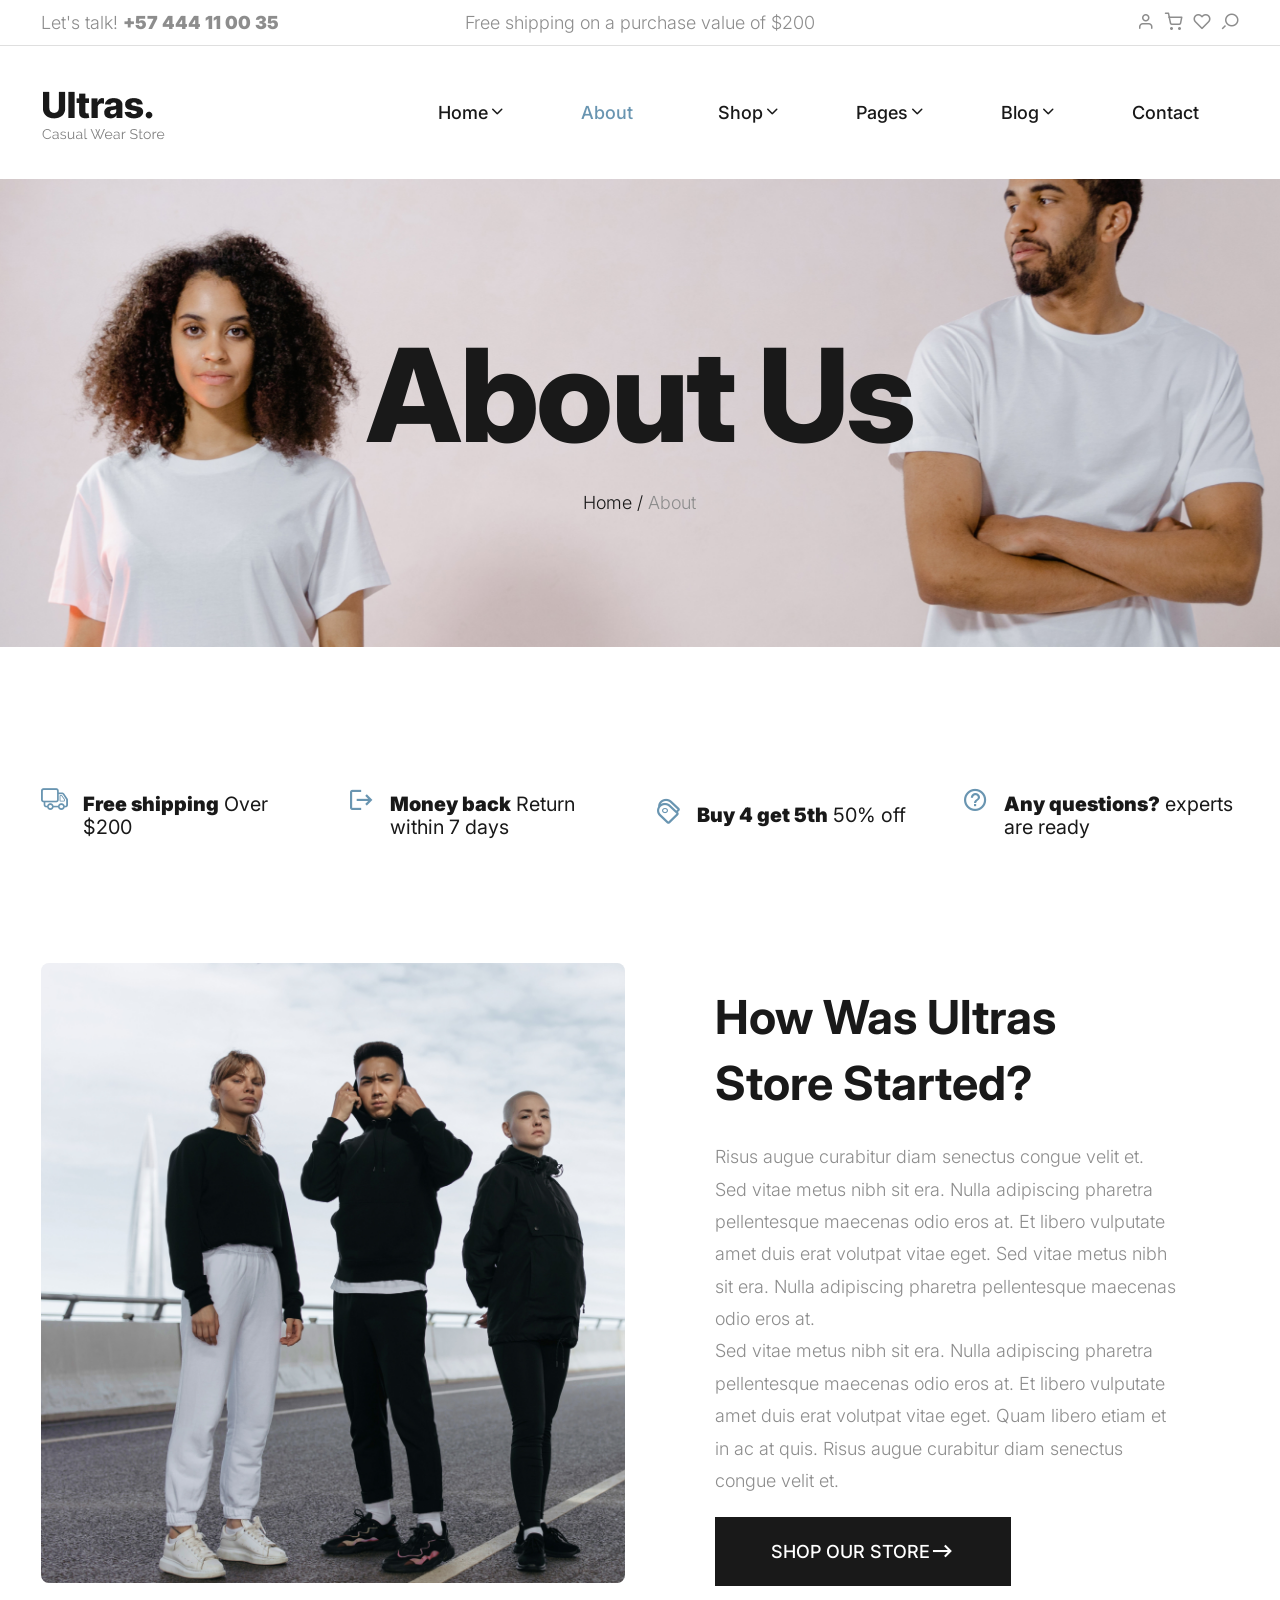
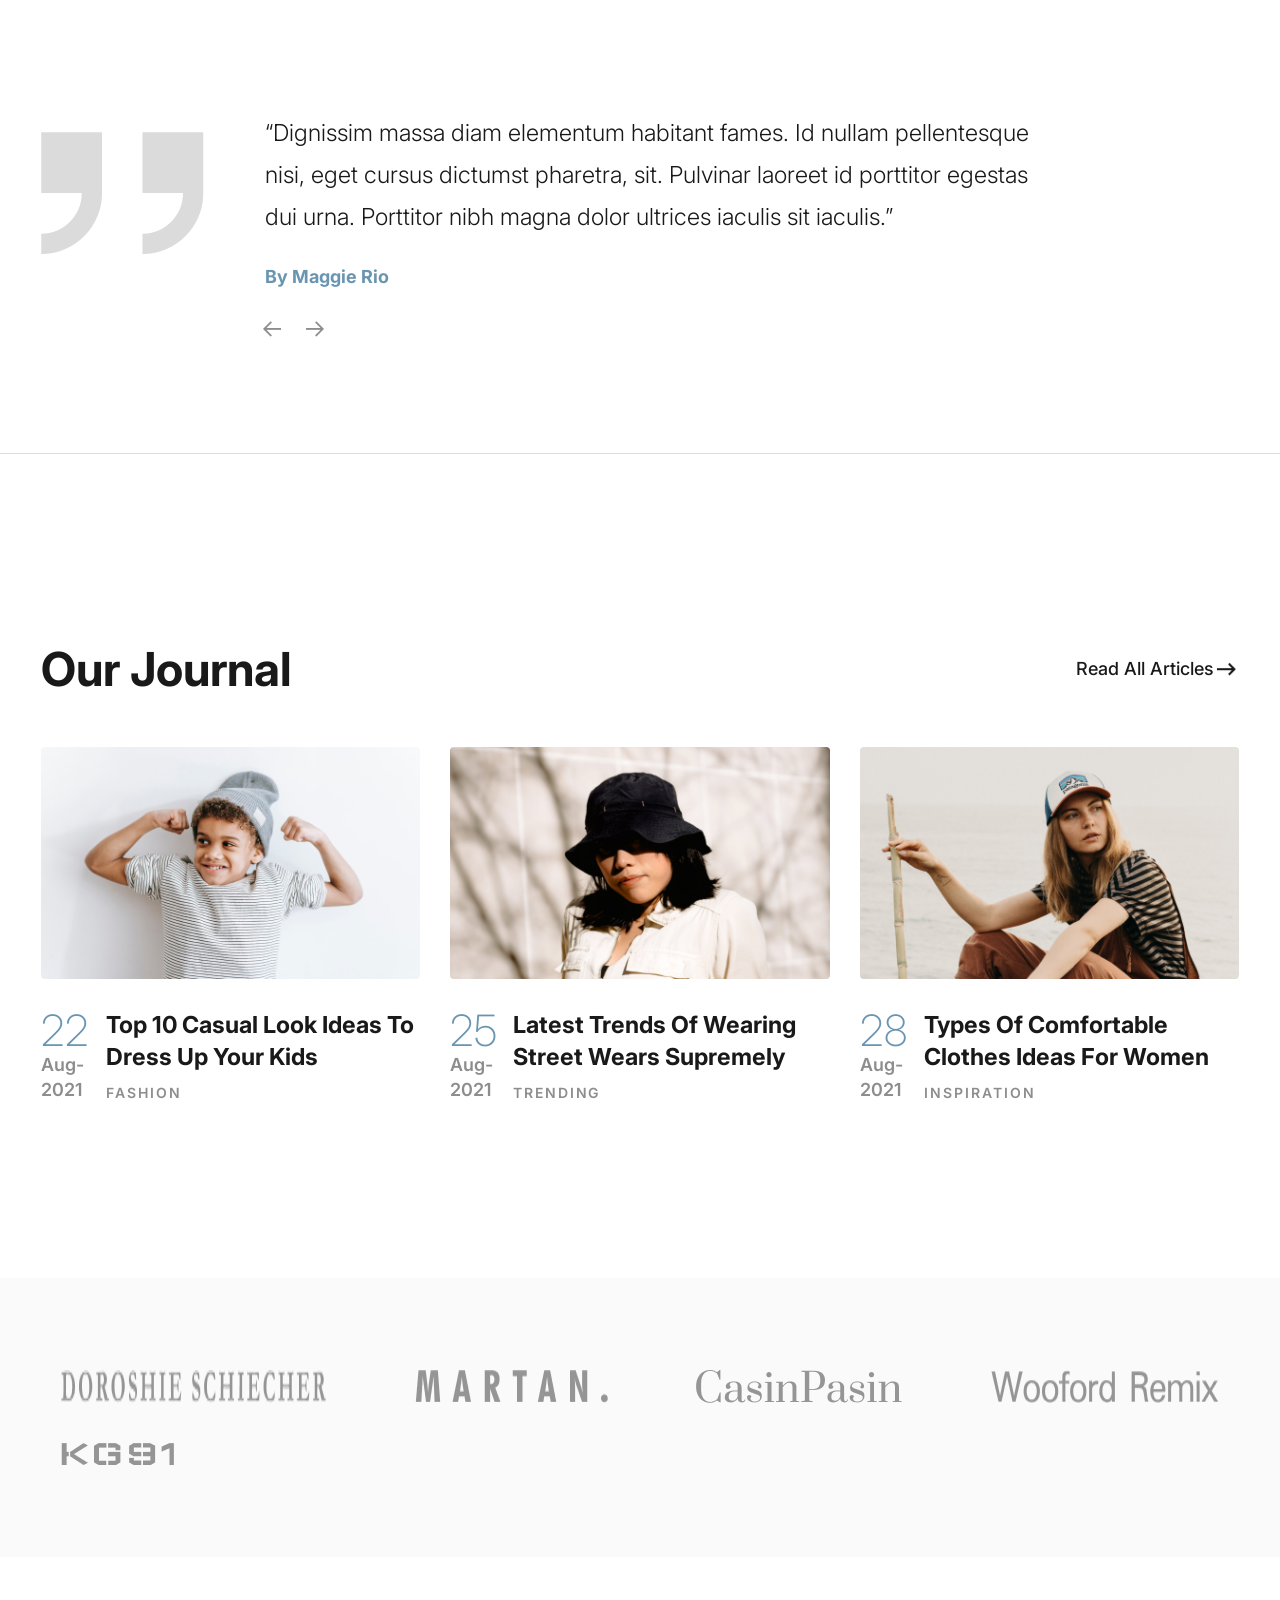
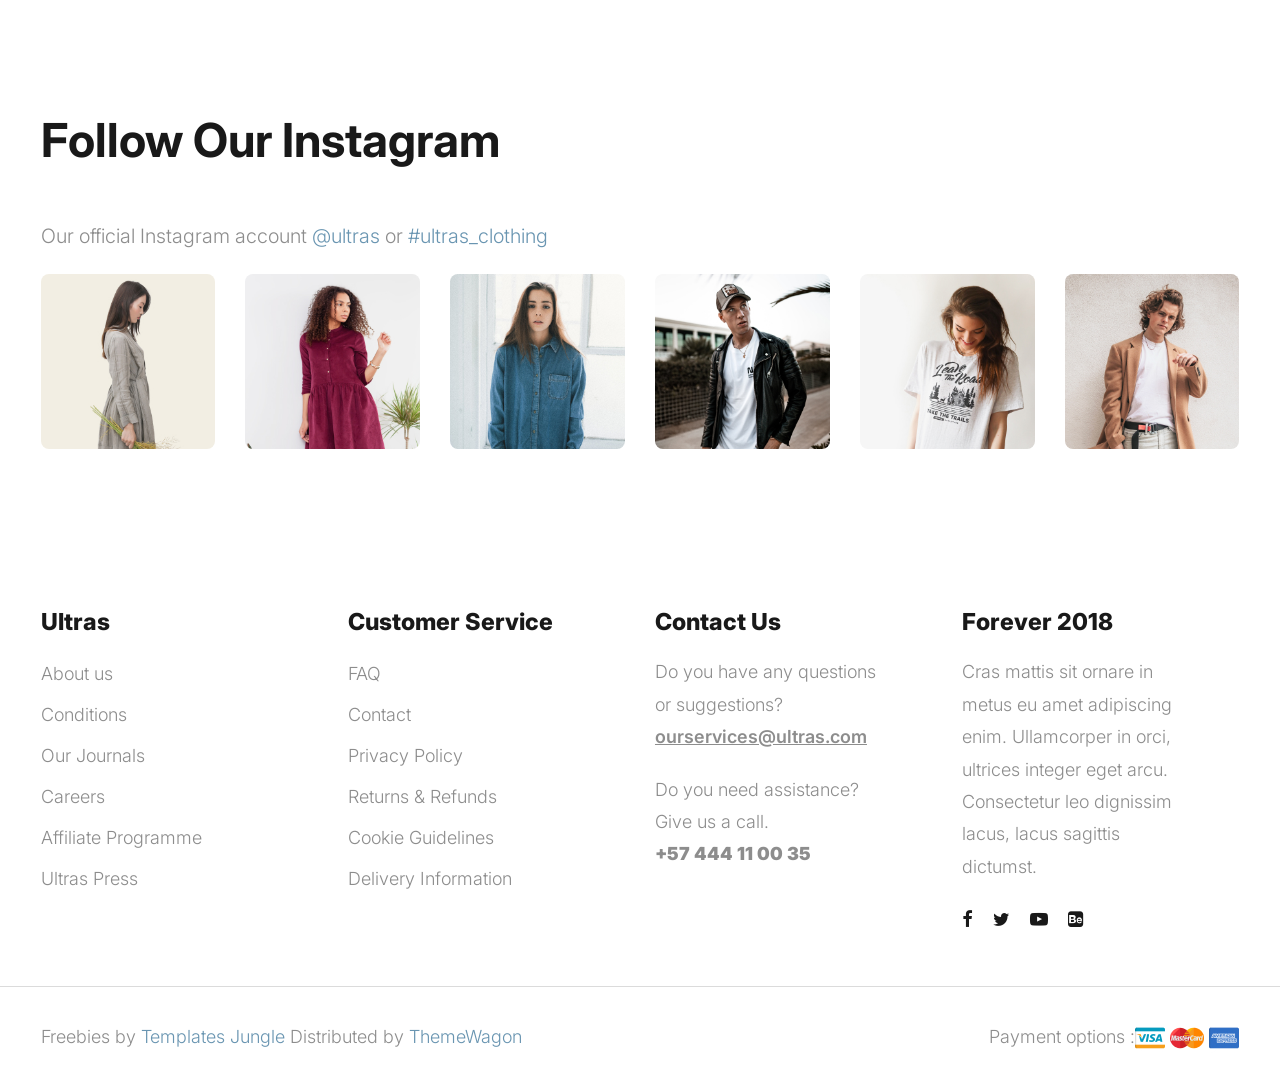
<file: static/about.html>
<!DOCTYPE html>
<html lang="en">
  <head>
    <title>Ultras - Clothing Store eCommerce Store HTML Website Template</title>
    <meta charset="utf-8">
    <meta http-equiv="X-UA-Compatible" content="IE=edge">
    <meta name="viewport" content="width=device-width, initial-scale=1.0">
    <meta name="format-detection" content="telephone=no">
    <meta name="apple-mobile-web-app-capable" content="yes">
    <meta name="author" content="">
    <meta name="keywords" content="">
    <meta name="description" content="">
    <link rel="stylesheet" type="text/css" href="css/normalize.css">
    <link rel="stylesheet" type="text/css" href="icomoon/icomoon.css">
    <link rel="stylesheet" type="text/css" media="all" href="https://maxcdn.bootstrapcdn.com/font-awesome/4.7.0/css/font-awesome.min.css">
    <link rel="stylesheet" type="text/css" href="css/vendor.css">
    <link rel="stylesheet" type="text/css" href="style.css">
    <link rel="preconnect" href="https://fonts.googleapis.com">
    <link rel="preconnect" href="https://fonts.gstatic.com" crossorigin>
    <link href="https://fonts.googleapis.com/css2?family=Inter:wght@100;200;300;400;500;600;700;800;900&display=swap" rel="stylesheet">
    <!-- script
    ================================================== -->
    <script src="js/modernizr.js"></script>
  </head>
  <body>

    <div class="preloader-wrapper">
      <div class="preloader">
      </div>
    </div>

    <div class="search-popup">
      <div class="search-popup-container">

        <form role="search" method="get" class="search-form" action="">
          <input type="search" id="search-form" class="search-field" placeholder="Type and press enter" value="" name="s" />
          <button type="submit" class="search-submit"><a href="#"><i class="icon icon-search"></i></a></button>
        </form>

        <h5 class="cat-list-title">Browse Categories</h5>
        
        <ul class="cat-list">
          <li class="cat-list-item">
            <a href="shop.html" title="Men Jackets">Men Jackets</a>
          </li>
          <li class="cat-list-item">
            <a href="shop.html" title="Fashion">Fashion</a>
          </li>
          <li class="cat-list-item">
            <a href="shop.html" title="Casual Wears">Casual Wears</a>
          </li>
          <li class="cat-list-item">
            <a href="shop.html" title="Women">Women</a>
          </li>
          <li class="cat-list-item">
            <a href="shop.html" title="Trending">Trending</a>
          </li>
          <li class="cat-list-item">
            <a href="shop.html" title="Hoodie">Hoodie</a>
          </li>
          <li class="cat-list-item">
            <a href="shop.html" title="Kids">Kids</a>
          </li>
        </ul>
      </div>
    </div>
    <header id="header">
      <div id="header-wrap">
        <nav class="secondary-nav border-bottom">
          <div class="container">
            <div class="row d-flex align-items-center">
              <div class="col-md-4 header-contact">
                <p>Let's talk! <strong>+57 444 11 00 35</strong>
                </p>
              </div>
              <div class="col-md-4 shipping-purchase text-center">
                <p>Free shipping on a purchase value of $200</p>
              </div>
              <div class="col-md-4 col-sm-12 user-items">
                <ul class="d-flex justify-content-end list-unstyled">
                  <li>
                    <a href="login.html">
                      <i class="icon icon-user"></i>
                    </a>
                  </li>
                  <li>
                    <a href="cart.html">
                      <i class="icon icon-shopping-cart"></i>
                    </a>
                  </li>
                  <li>
                    <a href="wishlist.html">
                      <i class="icon icon-heart"></i>
                    </a>
                  </li>
                  <li class="user-items search-item pe-3">
                    <a href="#" class="search-button">
                      <i class="icon icon-search"></i>
                    </a>
                  </li>
                </ul>
              </div>
            </div>
          </div>
        </nav>
        <nav class="primary-nav padding-small">
          <div class="container">
            <div class="row d-flex align-items-center">
              <div class="col-lg-2 col-md-2">
                <div class="main-logo">
                  <a href="index.html">
                    <img src="images/main-logo.png" alt="logo">
                  </a>
                </div>
              </div>
              <div class="col-lg-10 col-md-10">
                <div class="navbar">

                  <div id="main-nav" class="stellarnav d-flex justify-content-end right">
                    <ul class="menu-list">

                      <li class="menu-item has-sub">
                        <a href="index.html" class="item-anchor d-flex align-item-center" data-effect="Home">Home<i class="icon icon-chevron-down"></i></a>
                        <ul class="submenu">
                          <li><a href="index.html" class="item-anchor">Home</a></li>
                          <li><a href="home2.html" class="item-anchor">Home v2<span class="text-primary"> (PRO)</span></a></li>
                        </ul>
                      </li>

                      <li><a href="about.html" class="item-anchor active" data-effect="About">About</a></li>

                      <li class="menu-item has-sub">
                        <a href="shop.html" class="item-anchor d-flex align-item-center" data-effect="Shop">Shop<i class="icon icon-chevron-down"></i></a>
                        <ul class="submenu">
                          <li><a href="shop.html" class="item-anchor">Shop</a></li>
                          <li><a href="shop-slider.html" class="item-anchor">Shop slider<span class="text-primary"> (PRO)</span></a></li>
                          <li><a href="shop-grid.html" class="item-anchor">Shop grid<span class="text-primary"> (PRO)</span></a></li>
                          <li><a href="shop-list.html" class="item-anchor">Shop list<span class="text-primary"> (PRO)</span></a></li>
                          <li><a href="single-product.html" class="item-anchor">Single product<span class="text-primary"> (PRO)</span></a></li>
                          <li><a href="cart.html" class="item-anchor">Cart<span class="text-primary"> (PRO)</span></a></li>
                          <li><a href="wishlist.html" class="item-anchor">Wishlist<span class="text-primary"> (PRO)</span></a></li>
                          <li><a href="checkout.html" class="item-anchor">Checkout<span class="text-primary"> (PRO)</span></a></li>
                        </ul>
                      </li>

                      <li class="menu-item has-sub">
                        <a href="#" class="item-anchor d-flex align-item-center" data-effect="Pages">Pages<i class="icon icon-chevron-down"></i></a>
                        <ul class="submenu">
                          <li><a href="coming-soon.html" class="item-anchor">Coming soon<span class="text-primary"> (PRO)</span></a></li>
                          <li><a href="login.html" class="item-anchor">Login<span class="text-primary"> (PRO)</span></a></li>
                          <li><a href="faqs.html" class="item-anchor">FAQs<span class="text-primary"> (PRO)</span></a></li>
                          <li><a href="styles.html" class="item-anchor">Styles</a></li>
                          <li><a href="thank-you.html" class="item-anchor">Thankyou</a></li>
                          <li><a href="error.html" class="item-anchor">Error page<span class="text-primary"> (PRO)</span></a></li>
                        </ul>
                      </li>

                      <li class="menu-item has-sub">
                        <a href="blog.html" class="item-anchor d-flex align-item-center" data-effect="Blog">Blog<i class="icon icon-chevron-down"></i></a>
                        <ul class="submenu">
                          <li><a href="blog.html" class="item-anchor">Blog</a></li>
                          <li><a href="blog-sidebar.html" class="item-anchor">Blog with sidebar<span class="text-primary"> (PRO)</span></a></li>
                          <li><a href="blog-masonry.html" class="item-anchor">Blog masonry<span class="text-primary"> (PRO)</span></a></li>
                          <li><a href="single-post.html" class="item-anchor">Single post</a></li>
                        </ul>
                      </li>

                      <li><a href="contact.html" class="item-anchor" data-effect="Contact">Contact</a></li>

                    </ul>
                  </div>

                </div>
              </div>
            </div>
          </div>
        </nav>
      </div>
    </header>

    <section class="site-banner jarallax min-height300 padding-large" style="background: url(images/hero-image.jpg) no-repeat;">
      <div class="container">
        <div class="row">
          <div class="col-md-12">
            <h1 class="page-title">About us</h1>
            <div class="breadcrumbs">
              <span class="item">
                <a href="index.html">Home /</a>
              </span>
              <span class="item">About</span>
            </div>
          </div>
        </div>
      </div>
    </section>

    <section id="shipping-information" class="padding-large">
      <div class="container">
        <div class="row d-flex flex-wrap align-items-center justify-content-between">
          <div class="col-md-3 col-sm-6">
            <div class="icon-box">
              <i class="icon icon-truck"></i>
              <h4 class="block-title">
                <strong>Free shipping</strong> Over $200
              </h4>
            </div>
          </div>
          <div class="col-md-3 col-sm-6">
            <div class="icon-box">
              <i class="icon icon-return"></i>
              <h4 class="block-title">
                <strong>Money back</strong> Return within 7 days
              </h4>
            </div>
          </div>
          <div class="col-md-3 col-sm-6">
            <div class="icon-box">
              <i class="icon icon-tags1"></i>
              <h4 class="block-title">
                <strong>Buy 4 get 5th</strong> 50% off
              </h4>
            </div>
          </div>
          <div class="col-md-3 col-sm-6">
            <div class="icon-box">
              <i class="icon icon-help_outline"></i>
              <h4 class="block-title">
                <strong>Any questions?</strong> experts are ready
              </h4>
            </div>
          </div>
        </div>
      </div>
    </section>

    <section id="about-us">
      <div class="container ">
        <div class="row d-flex align-items-center">
          <div class="col-lg-6 col-md-12">
            <div class="image-holder">
              <img src="images/single-image1.jpg" alt="single" class="about-image">
            </div>
          </div>
          <div class="col-lg-6 col-md-12">
            <div class="detail">
              <div class="display-header">
                <h2 class="section-title">How was Ultras Store started?</h2>
                <p>Risus augue curabitur diam senectus congue velit et. Sed vitae metus nibh sit era. Nulla adipiscing pharetra pellentesque maecenas odio eros at. Et libero vulputate amet duis erat volutpat vitae eget. Sed vitae metus nibh sit era. Nulla adipiscing pharetra pellentesque maecenas odio eros at.
                <br>
                Sed vitae metus nibh sit era. Nulla adipiscing pharetra pellentesque maecenas odio eros at. Et libero vulputate amet duis erat volutpat vitae eget. Quam libero etiam et in ac at quis. Risus augue curabitur diam senectus congue velit et. </p>
                <div class="btn-wrap">
                  <a href="shop.html" class="btn btn-dark btn-medium d-flex align-items-center" tabindex="0">Shop our store<i class="icon icon-arrow-io"></i>
                  </a>
                </div>
              </div>
            </div>
          </div>
        </div>
      </div>
    </section>

    <section id="testimonials" class="padding-large">
      <div class="container">
        <div class="reviews-content">
          <div class="row d-flex flex-wrap">
            <div class="col-md-2">
              <div class="review-icon">
                <i class="icon icon-right-quote"></i>
              </div>
            </div>
            <div class="col-md-8">
              <div class="swiper testimonial-swiper overflow-hidden">
                <div class="swiper-wrapper">
                  <div class="swiper-slide">
                    <div class="testimonial-detail">
                      <p>“Dignissim massa diam elementum habitant fames. Id nullam pellentesque nisi, eget cursus dictumst pharetra, sit. Pulvinar laoreet id porttitor egestas dui urna. Porttitor nibh magna dolor ultrices iaculis sit iaculis.”</p>
                      <div class="author-detail">
                        <div class="name">By Maggie Rio</div>
                      </div>
                    </div>
                  </div>
                  <div class="swiper-slide">
                    <div class="testimonial-detail">
                      <p>“Dignissim massa diam elementum habitant fames. Id nullam pellentesque nisi, eget cursus dictumst pharetra, sit. Pulvinar laoreet id porttitor egestas dui urna. Porttitor nibh magna dolor ultrices iaculis sit iaculis.”</p>
                      <div class="author-detail">
                        <div class="name">By John Smith</div>
                      </div>
                    </div>
                  </div>
                </div>
              </div>
              <div class="swiper-arrows">
                <button class="prev-button">
                  <i class="icon icon-arrow-left"></i>
                </button>
                <button class="next-button">
                  <i class="icon icon-arrow-right"></i>
                </button>
              </div>
            </div>
          </div>
        </div>
      </div>
    </section>

    <hr>
    <section id="latest-blog" class="padding-large">
      <div class="container">
        <div class="section-header d-flex flex-wrap align-items-center justify-content-between">
          <h2 class="section-title">our Journal</h2>
          <div class="btn-wrap align-right">
            <a href="blog.html" class="d-flex align-items-center">Read All Articles <i class="icon icon icon-arrow-io"></i>
            </a>
          </div>
        </div>
        <div class="row d-flex flex-wrap">
          <article class="col-md-4 post-item">
            <div class="image-holder zoom-effect">
              <a href="single-post.html">
                <img src="images/post-img1.jpg" alt="post" class="post-image">
              </a>
            </div>
            <div class="post-content d-flex">
              <div class="meta-date">
                <div class="meta-day text-primary">22</div>
                <div class="meta-month">Aug-2021</div>
              </div>
              <div class="post-header">
                <h3 class="post-title">
                  <a href="single-post.html">top 10 casual look ideas to dress up your kids</a>
                </h3>
                <a href="blog.html" class="blog-categories">Fashion</a>
              </div>
            </div>
          </article>
          <article class="col-md-4 post-item">
            <div class="image-holder zoom-effect">
              <a href="single-post.html">
                <img src="images/post-img2.jpg" alt="post" class="post-image">
              </a>
            </div>
            <div class="post-content d-flex">
              <div class="meta-date">
                <div class="meta-day text-primary">25</div>
                <div class="meta-month">Aug-2021</div>
              </div>
              <div class="post-header">
                <h3 class="post-title">
                  <a href="single-post.html">Latest trends of wearing street wears supremely</a>
                </h3>
                <a href="blog.html" class="blog-categories">Trending</a>
              </div>
            </div>
          </article>
          <article class="col-md-4 post-item">
            <div class="image-holder zoom-effect">
              <a href="single-post.html">
                <img src="images/post-img3.jpg" alt="post" class="post-image">
              </a>
            </div>
            <div class="post-content d-flex">
              <div class="meta-date">
                <div class="meta-day text-primary">28</div>
                <div class="meta-month">Aug-2021</div>
              </div>
              <div class="post-header">
                <h3 class="post-title">
                  <a href="single-post.html">types of comfortable clothes ideas for women</a>
                </h3>
                <a href="blog.html" class="blog-categories">Inspiration</a>
              </div>
            </div>
          </article>
        </div>
      </div>
    </section>

    <section id="brand-collection" class="padding-medium bg-light-grey">
      <div class="container">
        <div class="d-flex flex-wrap justify-content-between">
          <img src="images/brand1.png" alt="phone" class="brand-image">
          <img src="images/brand2.png" alt="phone" class="brand-image">
          <img src="images/brand3.png" alt="phone" class="brand-image">
          <img src="images/brand4.png" alt="phone" class="brand-image">
          <img src="images/brand5.png" alt="phone" class="brand-image">
        </div>
      </div>
    </section>

    <section id="instagram" class="padding-large">
      <div class="container">
        <div class="section-header">
          <h2 class="section-title">Follow our instagram</h2>
        </div>
        <p>Our official Instagram account <a href="#">@ultras</a> or <a href="#">#ultras_clothing</a>
        </p>
        <div class="row d-flex flex-wrap justify-content-between">
          <div class="col-lg-2 col-md-4 col-sm-6">
            <figure class="zoom-effect">
              <img src="images/insta-image1.jpg" alt="instagram" class="insta-image">
              <i class="icon icon-instagram"></i>
            </figure>
          </div>
          <div class="col-lg-2 col-md-4 col-sm-6">
            <figure class="zoom-effect">
              <img src="images/insta-image2.jpg" alt="instagram" class="insta-image">
              <i class="icon icon-instagram"></i>
            </figure>
          </div>
          <div class="col-lg-2 col-md-4 col-sm-6">
            <figure class="zoom-effect">
              <img src="images/insta-image3.jpg" alt="instagram" class="insta-image">
              <i class="icon icon-instagram"></i>
            </figure>
          </div>
          <div class="col-lg-2 col-md-4 col-sm-6">
            <figure class="zoom-effect">
              <img src="images/insta-image4.jpg" alt="instagram" class="insta-image">
              <i class="icon icon-instagram"></i>
            </figure>
          </div>
          <div class="col-lg-2 col-md-4 col-sm-6">
            <figure class="zoom-effect">
              <img src="images/insta-image5.jpg" alt="instagram" class="insta-image">
              <i class="icon icon-instagram"></i>
            </figure>
          </div>
          <div class="col-lg-2 col-md-4 col-sm-6">
            <figure class="zoom-effect">
              <img src="images/insta-image6.jpg" alt="instagram" class="insta-image">
              <i class="icon icon-instagram"></i>
            </figure>
          </div>
        </div>          
      </div>
    </section>

    <footer id="footer">
      <div class="container">
        <div class="footer-menu-list">
          <div class="row d-flex flex-wrap justify-content-between">
            <div class="col-lg-3 col-md-6 col-sm-6">
              <div class="footer-menu">
                <h5 class="widget-title">Ultras</h5>
                <ul class="menu-list list-unstyled">
                  <li class="menu-item">
                    <a href="about.html">About us</a>
                  </li>
                  <li class="menu-item">
                    <a href="#">Conditions </a>
                  </li>
                  <li class="menu-item">
                    <a href="blog.html">Our Journals</a>
                  </li>
                  <li class="menu-item">
                    <a href="#">Careers</a>
                  </li>
                  <li class="menu-item">
                    <a href="#">Affiliate Programme</a>
                  </li>
                  <li class="menu-item">
                    <a href="#">Ultras Press</a>
                  </li>
                </ul>
              </div>
            </div>
            <div class="col-lg-3 col-md-6 col-sm-6">
              <div class="footer-menu">
                <h5 class="widget-title">Customer Service</h5>
                <ul class="menu-list list-unstyled">
                  <li class="menu-item">
                    <a href="faqs.html">FAQ</a>
                  </li>
                  <li class="menu-item">
                    <a href="contact.html">Contact</a>
                  </li>
                  <li class="menu-item">
                    <a href="#">Privacy Policy</a>
                  </li>
                  <li class="menu-item">
                    <a href="#">Returns & Refunds</a>
                  </li>
                  <li class="menu-item">
                    <a href="#">Cookie Guidelines</a>
                  </li>
                  <li class="menu-item">
                    <a href="#">Delivery Information</a>
                  </li>
                </ul>
              </div>
            </div>
            <div class="col-lg-3 col-md-6 col-sm-6">
              <div class="footer-menu">
                <h5 class="widget-title">Contact Us</h5>
                <p>Do you have any questions or suggestions? <a href="#" class="email">ourservices@ultras.com</a>
                </p>
                <p>Do you need assistance? Give us a call. <br>
                  <strong>+57 444 11 00 35</strong>
                </p>
              </div>
            </div>
            <div class="col-lg-3 col-md-6 col-sm-6">
              <div class="footer-menu">
                <h5 class="widget-title">Forever 2018</h5>
                <p>Cras mattis sit ornare in metus eu amet adipiscing enim. Ullamcorper in orci, ultrices integer eget arcu. Consectetur leo dignissim lacus, lacus sagittis dictumst.</p>
                <div class="social-links">
                  <ul class="d-flex list-unstyled">
                    <li>
                      <a href="#">
                        <i class="icon icon-facebook"></i>
                      </a>
                    </li>
                    <li>
                      <a href="#">
                        <i class="icon icon-twitter"></i>
                      </a>
                    </li>
                    <li>
                      <a href="#">
                        <i class="icon icon-youtube-play"></i>
                      </a>
                    </li>
                    <li>
                      <a href="#">
                        <i class="icon icon-behance-square"></i>
                      </a>
                    </li>
                  </ul>
                </div>
              </div>
            </div>
          </div>
        </div>
      </div>
      <hr>
    </footer>

    <div id="footer-bottom">
      <div class="container">
        <div class="d-flex align-items-center flex-wrap justify-content-between">
          <div class="copyright">
            <p>Freebies by <a href="https://templatesjungle.com/">Templates Jungle</a> Distributed by <a href="https://themewagon.com">ThemeWagon</a>
            </p>
          </div>
          <div class="payment-method">
            <p>Payment options :</p>
            <div class="card-wrap">
              <img src="images/visa-icon.jpg" alt="visa">
              <img src="images/mastercard.png" alt="mastercard">
              <img src="images/american-express.jpg" alt="american-express">
            </div>
          </div>
        </div>
      </div>
    </div>

    <script src="js/jquery-1.11.0.min.js"></script>
    <script src="js/plugins.js"></script>
    <script src="js/script.js"></script>
  </body>
</html>
</file>
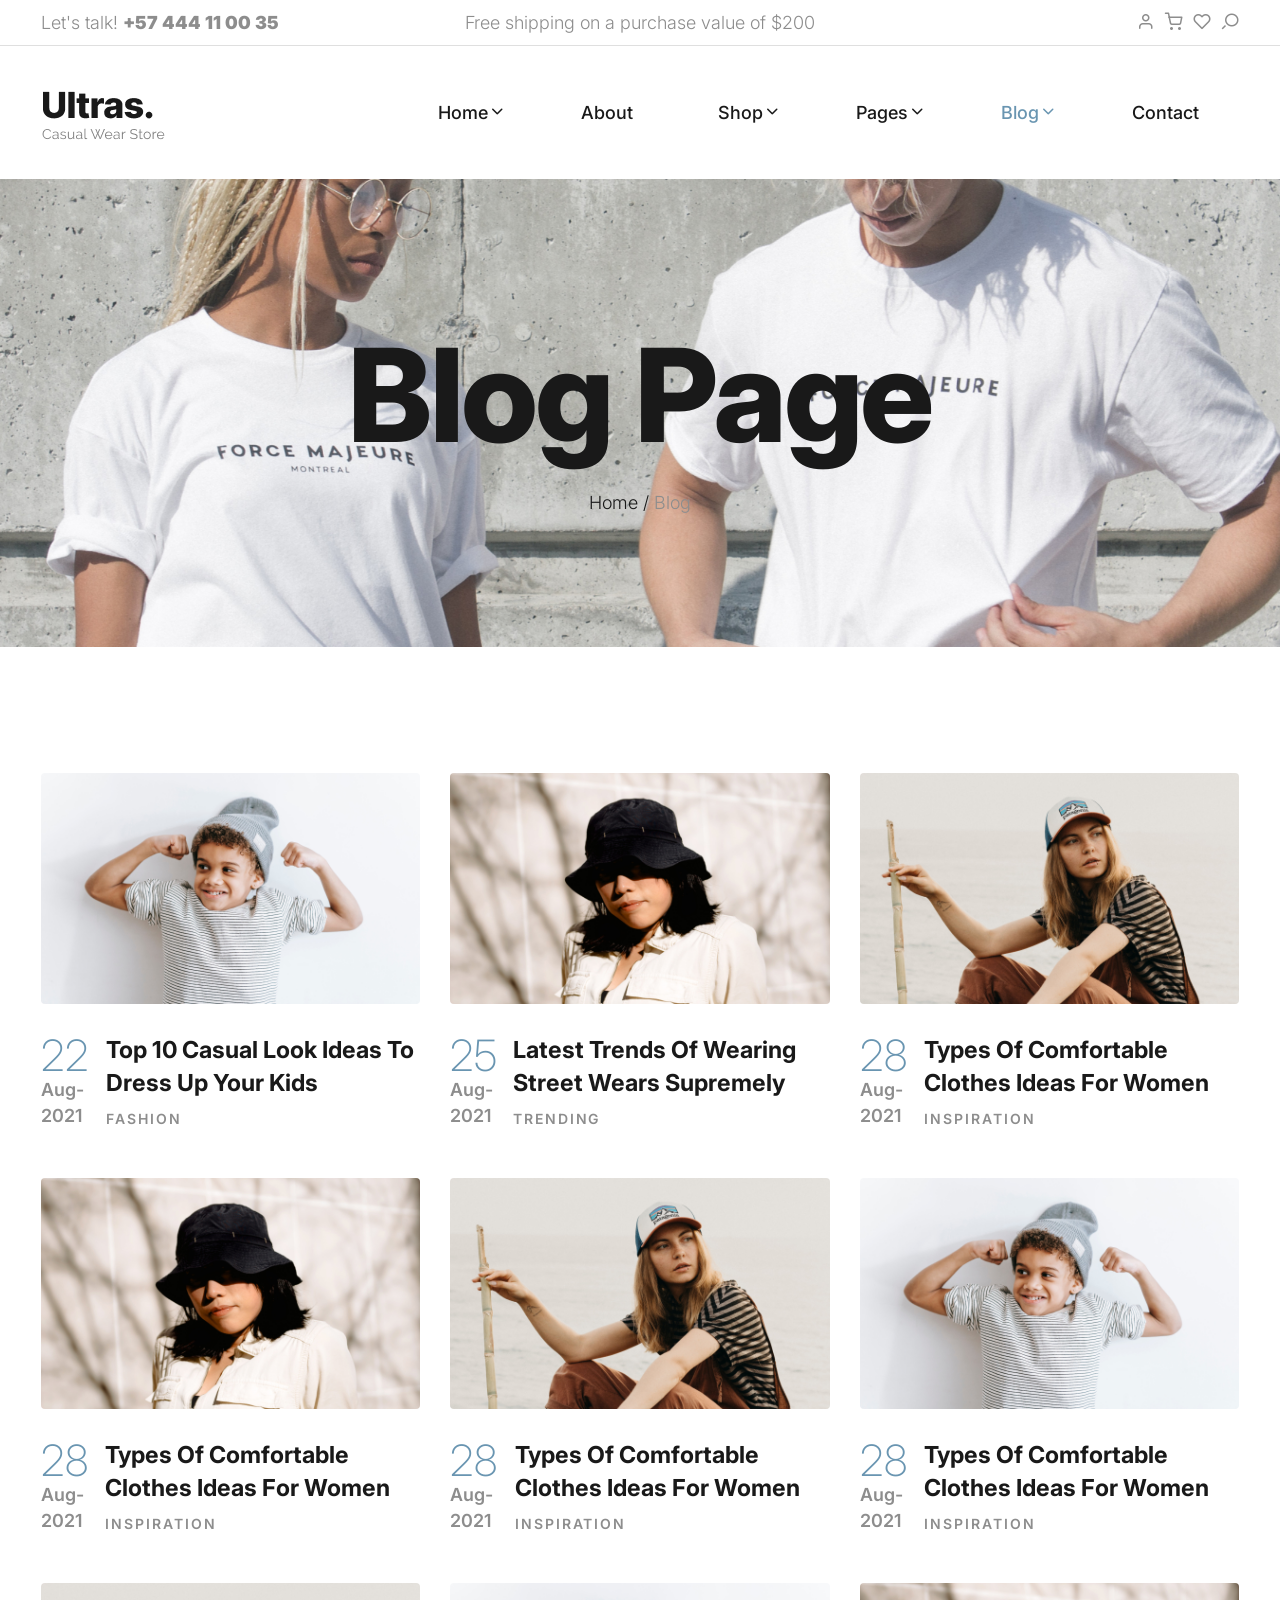
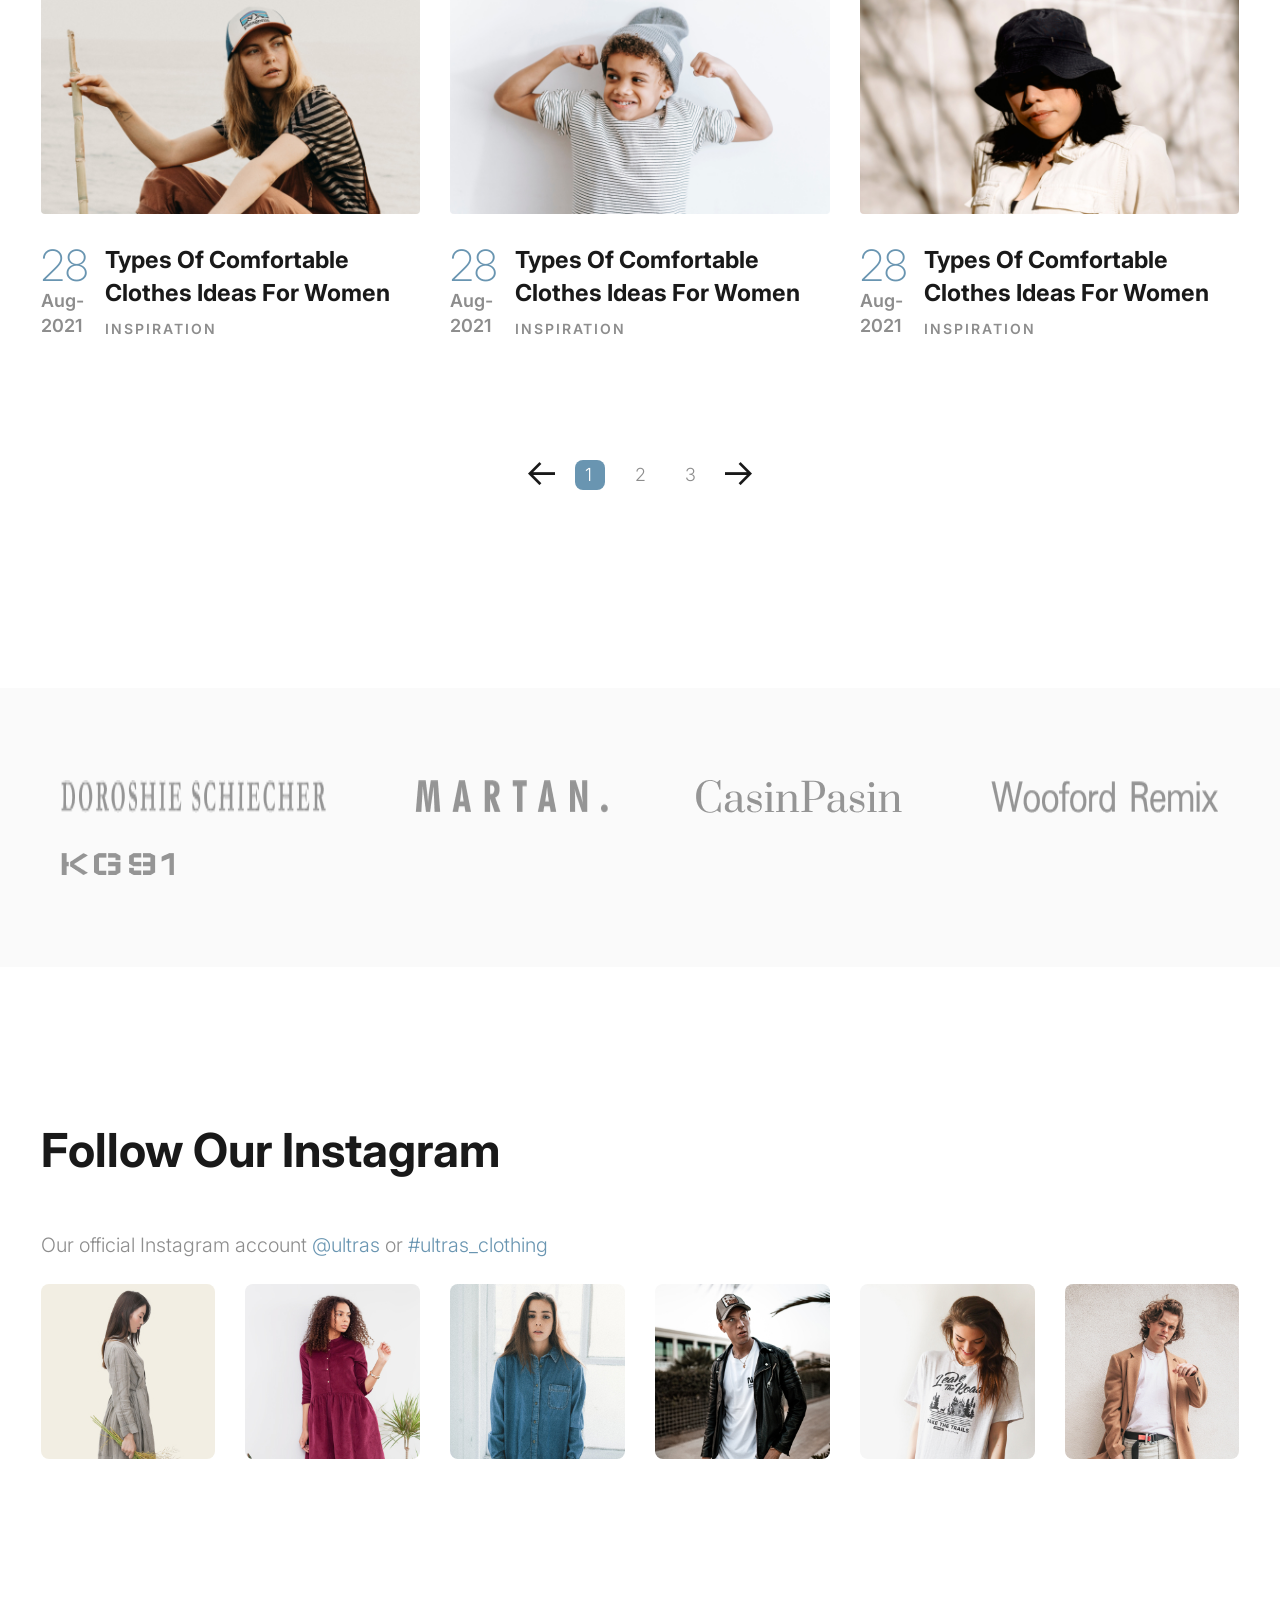
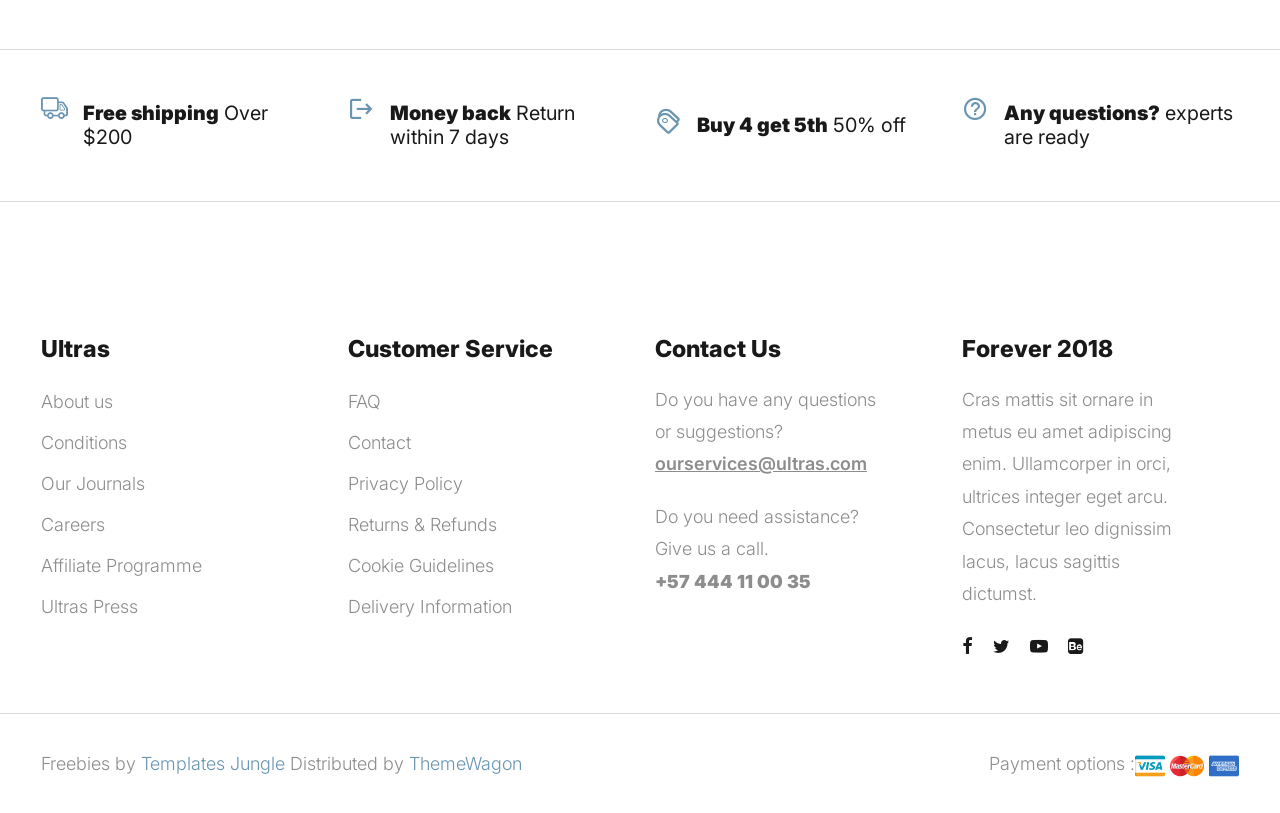
<file: static/blog.html>
<!DOCTYPE html>
<html lang="en">
  <head>
    <title>Ultras - Clothing Store eCommerce Store HTML Website Template</title>
    <meta charset="utf-8">
    <meta http-equiv="X-UA-Compatible" content="IE=edge">
    <meta name="viewport" content="width=device-width, initial-scale=1.0">
    <meta name="format-detection" content="telephone=no">
    <meta name="apple-mobile-web-app-capable" content="yes">
    <meta name="author" content="">
    <meta name="keywords" content="">
    <meta name="description" content="">
    <link rel="stylesheet" type="text/css" href="css/normalize.css">
    <link rel="stylesheet" type="text/css" href="icomoon/icomoon.css">
    <link rel="stylesheet" type="text/css" media="all" href="https://maxcdn.bootstrapcdn.com/font-awesome/4.7.0/css/font-awesome.min.css">
    <link rel="stylesheet" type="text/css" href="css/vendor.css">
    <link rel="stylesheet" type="text/css" href="style.css">
    <link rel="preconnect" href="https://fonts.googleapis.com">
    <link rel="preconnect" href="https://fonts.gstatic.com" crossorigin>
    <link href="https://fonts.googleapis.com/css2?family=Inter:wght@100;200;300;400;500;600;700;800;900&display=swap" rel="stylesheet">
    <!-- script
    ================================================== -->
    <script src="js/modernizr.js"></script>
  </head>
  <body>

    <div class="preloader-wrapper">
      <div class="preloader">
      </div>
    </div>

    <div class="search-popup">
      <div class="search-popup-container">

        <form role="search" method="get" class="search-form" action="">
          <input type="search" id="search-form" class="search-field" placeholder="Type and press enter" value="" name="s" />
          <button type="submit" class="search-submit"><a href="#"><i class="icon icon-search"></i></a></button>
        </form>

        <h5 class="cat-list-title">Browse Categories</h5>
        
        <ul class="cat-list">
          <li class="cat-list-item">
            <a href="shop.html" title="Men Jackets">Men Jackets</a>
          </li>
          <li class="cat-list-item">
            <a href="shop.html" title="Fashion">Fashion</a>
          </li>
          <li class="cat-list-item">
            <a href="shop.html" title="Casual Wears">Casual Wears</a>
          </li>
          <li class="cat-list-item">
            <a href="shop.html" title="Women">Women</a>
          </li>
          <li class="cat-list-item">
            <a href="shop.html" title="Trending">Trending</a>
          </li>
          <li class="cat-list-item">
            <a href="shop.html" title="Hoodie">Hoodie</a>
          </li>
          <li class="cat-list-item">
            <a href="shop.html" title="Kids">Kids</a>
          </li>
        </ul>
      </div>
    </div>
    <header id="header">
      <div id="header-wrap">
        <nav class="secondary-nav border-bottom">
          <div class="container">
            <div class="row d-flex align-items-center">
              <div class="col-md-4 header-contact">
                <p>Let's talk! <strong>+57 444 11 00 35</strong>
                </p>
              </div>
              <div class="col-md-4 shipping-purchase text-center">
                <p>Free shipping on a purchase value of $200</p>
              </div>
              <div class="col-md-4 col-sm-12 user-items">
                <ul class="d-flex justify-content-end list-unstyled">
                  <li>
                    <a href="login.html">
                      <i class="icon icon-user"></i>
                    </a>
                  </li>
                  <li>
                    <a href="cart.html">
                      <i class="icon icon-shopping-cart"></i>
                    </a>
                  </li>
                  <li>
                    <a href="wishlist.html">
                      <i class="icon icon-heart"></i>
                    </a>
                  </li>
                  <li class="user-items search-item pe-3">
                    <a href="#" class="search-button">
                      <i class="icon icon-search"></i>
                    </a>
                  </li>
                </ul>
              </div>
            </div>
          </div>
        </nav>
        <nav class="primary-nav padding-small">
          <div class="container">
            <div class="row d-flex align-items-center">
              <div class="col-lg-2 col-md-2">
                <div class="main-logo">
                  <a href="index.html">
                    <img src="images/main-logo.png" alt="logo">
                  </a>
                </div>
              </div>
              <div class="col-lg-10 col-md-10">
                <div class="navbar">

                  <div id="main-nav" class="stellarnav d-flex justify-content-end right">
                    <ul class="menu-list">

                      <li class="menu-item has-sub">
                        <a href="index.html" class="item-anchor d-flex align-item-center" data-effect="Home">Home<i class="icon icon-chevron-down"></i></a>
                        <ul class="submenu">
                          <li><a href="index.html" class="item-anchor">Home</a></li>
                          <li><a href="home2.html" class="item-anchor">Home v2<span class="text-primary"> (PRO)</span></a></li>
                        </ul>
                      </li>

                      <li><a href="about.html" class="item-anchor" data-effect="About">About</a></li>

                      <li class="menu-item has-sub">
                        <a href="shop.html" class="item-anchor d-flex align-item-center" data-effect="Shop">Shop<i class="icon icon-chevron-down"></i></a>
                        <ul class="submenu">
                          <li><a href="shop.html" class="item-anchor">Shop</a></li>
                          <li><a href="shop-slider.html" class="item-anchor">Shop slider<span class="text-primary"> (PRO)</span></a></li>
                          <li><a href="shop-grid.html" class="item-anchor">Shop grid<span class="text-primary"> (PRO)</span></a></li>
                          <li><a href="shop-list.html" class="item-anchor">Shop list<span class="text-primary"> (PRO)</span></a></li>
                          <li><a href="single-product.html" class="item-anchor">Single product<span class="text-primary"> (PRO)</span></a></li>
                          <li><a href="cart.html" class="item-anchor">Cart<span class="text-primary"> (PRO)</span></a></li>
                          <li><a href="wishlist.html" class="item-anchor">Wishlist<span class="text-primary"> (PRO)</span></a></li>
                          <li><a href="checkout.html" class="item-anchor">Checkout<span class="text-primary"> (PRO)</span></a></li>
                        </ul>
                      </li>

                      <li class="menu-item has-sub">
                        <a href="#" class="item-anchor d-flex align-item-center" data-effect="Pages">Pages<i class="icon icon-chevron-down"></i></a>
                        <ul class="submenu">
                          <li><a href="coming-soon.html" class="item-anchor">Coming soon<span class="text-primary"> (PRO)</span></a></li>
                          <li><a href="login.html" class="item-anchor">Login<span class="text-primary"> (PRO)</span></a></li>
                          <li><a href="faqs.html" class="item-anchor">FAQs<span class="text-primary"> (PRO)</span></a></li>
                          <li><a href="styles.html" class="item-anchor">Styles</a></li>
                          <li><a href="thank-you.html" class="item-anchor">Thankyou</a></li>
                          <li><a href="error.html" class="item-anchor">Error page<span class="text-primary"> (PRO)</span></a></li>
                        </ul>
                      </li>

                      <li class="menu-item has-sub">
                        <a href="blog.html" class="item-anchor active d-flex align-item-center" data-effect="Blog">Blog<i class="icon icon-chevron-down"></i></a>
                        <ul class="submenu">
                          <li><a href="blog.html" class="item-anchor active">Blog</a></li>
                          <li><a href="blog-sidebar.html" class="item-anchor">Blog with sidebar<span class="text-primary"> (PRO)</span></a></li>
                          <li><a href="blog-masonry.html" class="item-anchor">Blog masonry<span class="text-primary"> (PRO)</span></a></li>
                          <li><a href="single-post.html" class="item-anchor">Single post</a></li>
                        </ul>
                      </li>

                      <li><a href="contact.html" class="item-anchor" data-effect="Contact">Contact</a></li>

                    </ul>
                  </div>

                </div>
              </div>
            </div>
          </div>
        </nav>
      </div>
    </header>

    <section class="site-banner jarallax min-height300 padding-large" style="background: url(images/hero-image1.jpg) no-repeat; background-position: top;">
      <div class="container">
        <div class="row">
          <div class="col-md-12">
            <h1 class="page-title">Blog page</h1>
            <div class="breadcrumbs">
              <span class="item">
                <a href="index.html">Home /</a>
              </span>
              <span class="item">Blog</span>
            </div>
          </div>
        </div>
      </div>
    </section>

    <section id="latest-blog" class="post-grid padding-large">
      <div class="container">
        <div class="row d-flex flex-wrap">
          <article class="col-md-4 post-item">
            <div class="image-holder zoom-effect">
              <a href="single-post.html">
                <img src="images/post-img1.jpg" alt="post" class="post-image">
              </a>
            </div>
            <div class="post-content d-flex">
              <div class="meta-date">
                <div class="meta-day text-primary">22</div>
                <div class="meta-month">Aug-2021</div>
              </div>
              <div class="post-header">
                <h3 class="post-title">
                  <a href="single-post.html">top 10 casual look ideas to dress up your kids</a>
                </h3>
                <a href="blog.html" class="blog-categories">Fashion</a>
              </div>
            </div>
          </article>
          <article class="col-md-4 post-item">
            <div class="image-holder zoom-effect">
              <a href="single-post.html">
                <img src="images/post-img2.jpg" alt="post" class="post-image">
              </a>
            </div>
            <div class="post-content d-flex">
              <div class="meta-date">
                <div class="meta-day text-primary">25</div>
                <div class="meta-month">Aug-2021</div>
              </div>
              <div class="post-header">
                <h3 class="post-title">
                  <a href="single-post.html">Latest trends of wearing street wears supremely</a>
                </h3>
                <a href="blog.html" class="blog-categories">Trending</a>
              </div>
            </div>
          </article>
          <article class="col-md-4 post-item">
            <div class="image-holder zoom-effect">
              <a href="single-post.html">
                <img src="images/post-img3.jpg" alt="post" class="post-image">
              </a>
            </div>
            <div class="post-content d-flex">
              <div class="meta-date">
                <div class="meta-day text-primary">28</div>
                <div class="meta-month">Aug-2021</div>
              </div>
              <div class="post-header">
                <h3 class="post-title">
                  <a href="single-post.html">types of comfortable clothes ideas for women</a>
                </h3>
                <a href="blog.html" class="blog-categories">Inspiration</a>
              </div>
            </div>
          </article>
          <article class="col-md-4 post-item">
            <div class="image-holder zoom-effect">
              <a href="single-post.html">
                <img src="images/post-img2.jpg" alt="post" class="post-image">
              </a>
            </div>
            <div class="post-content d-flex">
              <div class="meta-date">
                <div class="meta-day text-primary">28</div>
                <div class="meta-month">Aug-2021</div>
              </div>
              <div class="post-header">
                <h3 class="post-title">
                  <a href="single-post.html">types of comfortable clothes ideas for women</a>
                </h3>
                <a href="blog.html" class="blog-categories">Inspiration</a>
              </div>
            </div>
          </article>
          <article class="col-md-4 post-item">
            <div class="image-holder zoom-effect">
              <a href="single-post.html">
                <img src="images/post-img3.jpg" alt="post" class="post-image">
              </a>
            </div>
            <div class="post-content d-flex">
              <div class="meta-date">
                <div class="meta-day text-primary">28</div>
                <div class="meta-month">Aug-2021</div>
              </div>
              <div class="post-header">
                <h3 class="post-title">
                  <a href="single-post.html">types of comfortable clothes ideas for women</a>
                </h3>
                <a href="blog.html" class="blog-categories">Inspiration</a>
              </div>
            </div>
          </article>
          <article class="col-md-4 post-item">
            <div class="image-holder zoom-effect">
              <a href="single-post.html">
                <img src="images/post-img1.jpg" alt="post" class="post-image">
              </a>
            </div>
            <div class="post-content d-flex">
              <div class="meta-date">
                <div class="meta-day text-primary">28</div>
                <div class="meta-month">Aug-2021</div>
              </div>
              <div class="post-header">
                <h3 class="post-title">
                  <a href="single-post.html">types of comfortable clothes ideas for women</a>
                </h3>
                <a href="blog.html" class="blog-categories">Inspiration</a>
              </div>
            </div>
          </article>
          <article class="col-md-4 post-item">
            <div class="image-holder zoom-effect">
              <a href="single-post.html">
                <img src="images/post-img3.jpg" alt="post" class="post-image">
              </a>
            </div>
            <div class="post-content d-flex">
              <div class="meta-date">
                <div class="meta-day text-primary">28</div>
                <div class="meta-month">Aug-2021</div>
              </div>
              <div class="post-header">
                <h3 class="post-title">
                  <a href="single-post.html">types of comfortable clothes ideas for women</a>
                </h3>
                <a href="blog.html" class="blog-categories">Inspiration</a>
              </div>
            </div>
          </article>
          <article class="col-md-4 post-item">
            <div class="image-holder zoom-effect">
              <a href="single-post.html">
                <img src="images/post-img1.jpg" alt="post" class="post-image">
              </a>
            </div>
            <div class="post-content d-flex">
              <div class="meta-date">
                <div class="meta-day text-primary">28</div>
                <div class="meta-month">Aug-2021</div>
              </div>
              <div class="post-header">
                <h3 class="post-title">
                  <a href="single-post.html">types of comfortable clothes ideas for women</a>
                </h3>
                <a href="blog.html" class="blog-categories">Inspiration</a>
              </div>
            </div>
          </article>
          <article class="col-md-4 post-item">
            <div class="image-holder zoom-effect">
              <a href="single-post.html">
                <img src="images/post-img2.jpg" alt="post" class="post-image">
              </a>
            </div>
            <div class="post-content d-flex">
              <div class="meta-date">
                <div class="meta-day text-primary">28</div>
                <div class="meta-month">Aug-2021</div>
              </div>
              <div class="post-header">
                <h3 class="post-title">
                  <a href="single-post.html">types of comfortable clothes ideas for women</a>
                </h3>
                <a href="blog.html" class="blog-categories">Inspiration</a>
              </div>
            </div>
          </article>
        </div>
        <nav class="navigation paging-navigation text-center padding-medium" role="navigation">
          <div class="pagination loop-pagination d-flex justify-content-center">
            <a href="#" class="pagination-arrow d-flex align-items-center">
              <i class="icon icon-arrow-left"></i>
            </a>
            <span aria-current="page" class="page-numbers current">1</span>
            <a class="page-numbers" href="#">2</a>
            <a class="page-numbers" href="#">3</a>
            <a href="#" class="pagination-arrow d-flex align-items-center">
              <i class="icon icon-arrow-right"></i>
            </a>
          </div>
        </nav>
      </div>
    </section>

    <section id="brand-collection" class="padding-medium bg-light-grey">
      <div class="container">
        <div class="d-flex flex-wrap justify-content-between">
          <img src="images/brand1.png" alt="phone" class="brand-image">
          <img src="images/brand2.png" alt="phone" class="brand-image">
          <img src="images/brand3.png" alt="phone" class="brand-image">
          <img src="images/brand4.png" alt="phone" class="brand-image">
          <img src="images/brand5.png" alt="phone" class="brand-image">
        </div>
      </div>
    </section>

    <section id="instagram" class="padding-large">
      <div class="container">
        <div class="section-header">
          <h2 class="section-title">Follow our instagram</h2>
        </div>
        <p>Our official Instagram account <a href="#">@ultras</a> or <a href="#">#ultras_clothing</a>
        </p>
        <div class="row d-flex flex-wrap justify-content-between">
          <div class="col-lg-2 col-md-4 col-sm-6">
            <figure class="zoom-effect">
              <img src="images/insta-image1.jpg" alt="instagram" class="insta-image">
              <i class="icon icon-instagram"></i>
            </figure>
          </div>
          <div class="col-lg-2 col-md-4 col-sm-6">
            <figure class="zoom-effect">
              <img src="images/insta-image2.jpg" alt="instagram" class="insta-image">
              <i class="icon icon-instagram"></i>
            </figure>
          </div>
          <div class="col-lg-2 col-md-4 col-sm-6">
            <figure class="zoom-effect">
              <img src="images/insta-image3.jpg" alt="instagram" class="insta-image">
              <i class="icon icon-instagram"></i>
            </figure>
          </div>
          <div class="col-lg-2 col-md-4 col-sm-6">
            <figure class="zoom-effect">
              <img src="images/insta-image4.jpg" alt="instagram" class="insta-image">
              <i class="icon icon-instagram"></i>
            </figure>
          </div>
          <div class="col-lg-2 col-md-4 col-sm-6">
            <figure class="zoom-effect">
              <img src="images/insta-image5.jpg" alt="instagram" class="insta-image">
              <i class="icon icon-instagram"></i>
            </figure>
          </div>
          <div class="col-lg-2 col-md-4 col-sm-6">
            <figure class="zoom-effect">
              <img src="images/insta-image6.jpg" alt="instagram" class="insta-image">
              <i class="icon icon-instagram"></i>
            </figure>
          </div>
        </div>          
      </div>
    </section>

    <section id="shipping-information">
      <hr>
      <div class="container">
        <div class="row d-flex flex-wrap align-items-center justify-content-between">
          <div class="col-md-3 col-sm-6">
            <div class="icon-box">
              <i class="icon icon-truck"></i>
              <h4 class="block-title">
                <strong>Free shipping</strong> Over $200
              </h4>
            </div>
          </div>
          <div class="col-md-3 col-sm-6">
            <div class="icon-box">
              <i class="icon icon-return"></i>
              <h4 class="block-title">
                <strong>Money back</strong> Return within 7 days
              </h4>
            </div>
          </div>
          <div class="col-md-3 col-sm-6">
            <div class="icon-box">
              <i class="icon icon-tags1"></i>
              <h4 class="block-title">
                <strong>Buy 4 get 5th</strong> 50% off
              </h4>
            </div>
          </div>
          <div class="col-md-3 col-sm-6">
            <div class="icon-box">
              <i class="icon icon-help_outline"></i>
              <h4 class="block-title">
                <strong>Any questions?</strong> experts are ready
              </h4>
            </div>
          </div>
        </div>
      </div>
      <hr>
    </section>

    <footer id="footer">
      <div class="container">
        <div class="footer-menu-list">
          <div class="row d-flex flex-wrap justify-content-between">
            <div class="col-lg-3 col-md-6 col-sm-6">
              <div class="footer-menu">
                <h5 class="widget-title">Ultras</h5>
                <ul class="menu-list list-unstyled">
                  <li class="menu-item">
                    <a href="about.html">About us</a>
                  </li>
                  <li class="menu-item">
                    <a href="#">Conditions </a>
                  </li>
                  <li class="menu-item">
                    <a href="blog.html">Our Journals</a>
                  </li>
                  <li class="menu-item">
                    <a href="#">Careers</a>
                  </li>
                  <li class="menu-item">
                    <a href="#">Affiliate Programme</a>
                  </li>
                  <li class="menu-item">
                    <a href="#">Ultras Press</a>
                  </li>
                </ul>
              </div>
            </div>
            <div class="col-lg-3 col-md-6 col-sm-6">
              <div class="footer-menu">
                <h5 class="widget-title">Customer Service</h5>
                <ul class="menu-list list-unstyled">
                  <li class="menu-item">
                    <a href="faqs.html">FAQ</a>
                  </li>
                  <li class="menu-item">
                    <a href="contact.html">Contact</a>
                  </li>
                  <li class="menu-item">
                    <a href="#">Privacy Policy</a>
                  </li>
                  <li class="menu-item">
                    <a href="#">Returns & Refunds</a>
                  </li>
                  <li class="menu-item">
                    <a href="#">Cookie Guidelines</a>
                  </li>
                  <li class="menu-item">
                    <a href="#">Delivery Information</a>
                  </li>
                </ul>
              </div>
            </div>
            <div class="col-lg-3 col-md-6 col-sm-6">
              <div class="footer-menu">
                <h5 class="widget-title">Contact Us</h5>
                <p>Do you have any questions or suggestions? <a href="#" class="email">ourservices@ultras.com</a>
                </p>
                <p>Do you need assistance? Give us a call. <br>
                  <strong>+57 444 11 00 35</strong>
                </p>
              </div>
            </div>
            <div class="col-lg-3 col-md-6 col-sm-6">
              <div class="footer-menu">
                <h5 class="widget-title">Forever 2018</h5>
                <p>Cras mattis sit ornare in metus eu amet adipiscing enim. Ullamcorper in orci, ultrices integer eget arcu. Consectetur leo dignissim lacus, lacus sagittis dictumst.</p>
                <div class="social-links">
                  <ul class="d-flex list-unstyled">
                    <li>
                      <a href="#">
                        <i class="icon icon-facebook"></i>
                      </a>
                    </li>
                    <li>
                      <a href="#">
                        <i class="icon icon-twitter"></i>
                      </a>
                    </li>
                    <li>
                      <a href="#">
                        <i class="icon icon-youtube-play"></i>
                      </a>
                    </li>
                    <li>
                      <a href="#">
                        <i class="icon icon-behance-square"></i>
                      </a>
                    </li>
                  </ul>
                </div>
              </div>
            </div>
          </div>
        </div>
      </div>
      <hr>
    </footer>

    <div id="footer-bottom">
      <div class="container">
        <div class="d-flex align-items-center flex-wrap justify-content-between">
          <div class="copyright">
            <p>Freebies by <a href="https://templatesjungle.com/">Templates Jungle</a> Distributed by <a href="https://themewagon.com">ThemeWagon</a>
            </p>
          </div>
          <div class="payment-method">
            <p>Payment options :</p>
            <div class="card-wrap">
              <img src="images/visa-icon.jpg" alt="visa">
              <img src="images/mastercard.png" alt="mastercard">
              <img src="images/american-express.jpg" alt="american-express">
            </div>
          </div>
        </div>
      </div>
    </div>

    <script src="js/jquery-1.11.0.min.js"></script>
    <script src="js/plugins.js"></script>
    <script src="js/script.js"></script>
  </body>
</html>
</file>
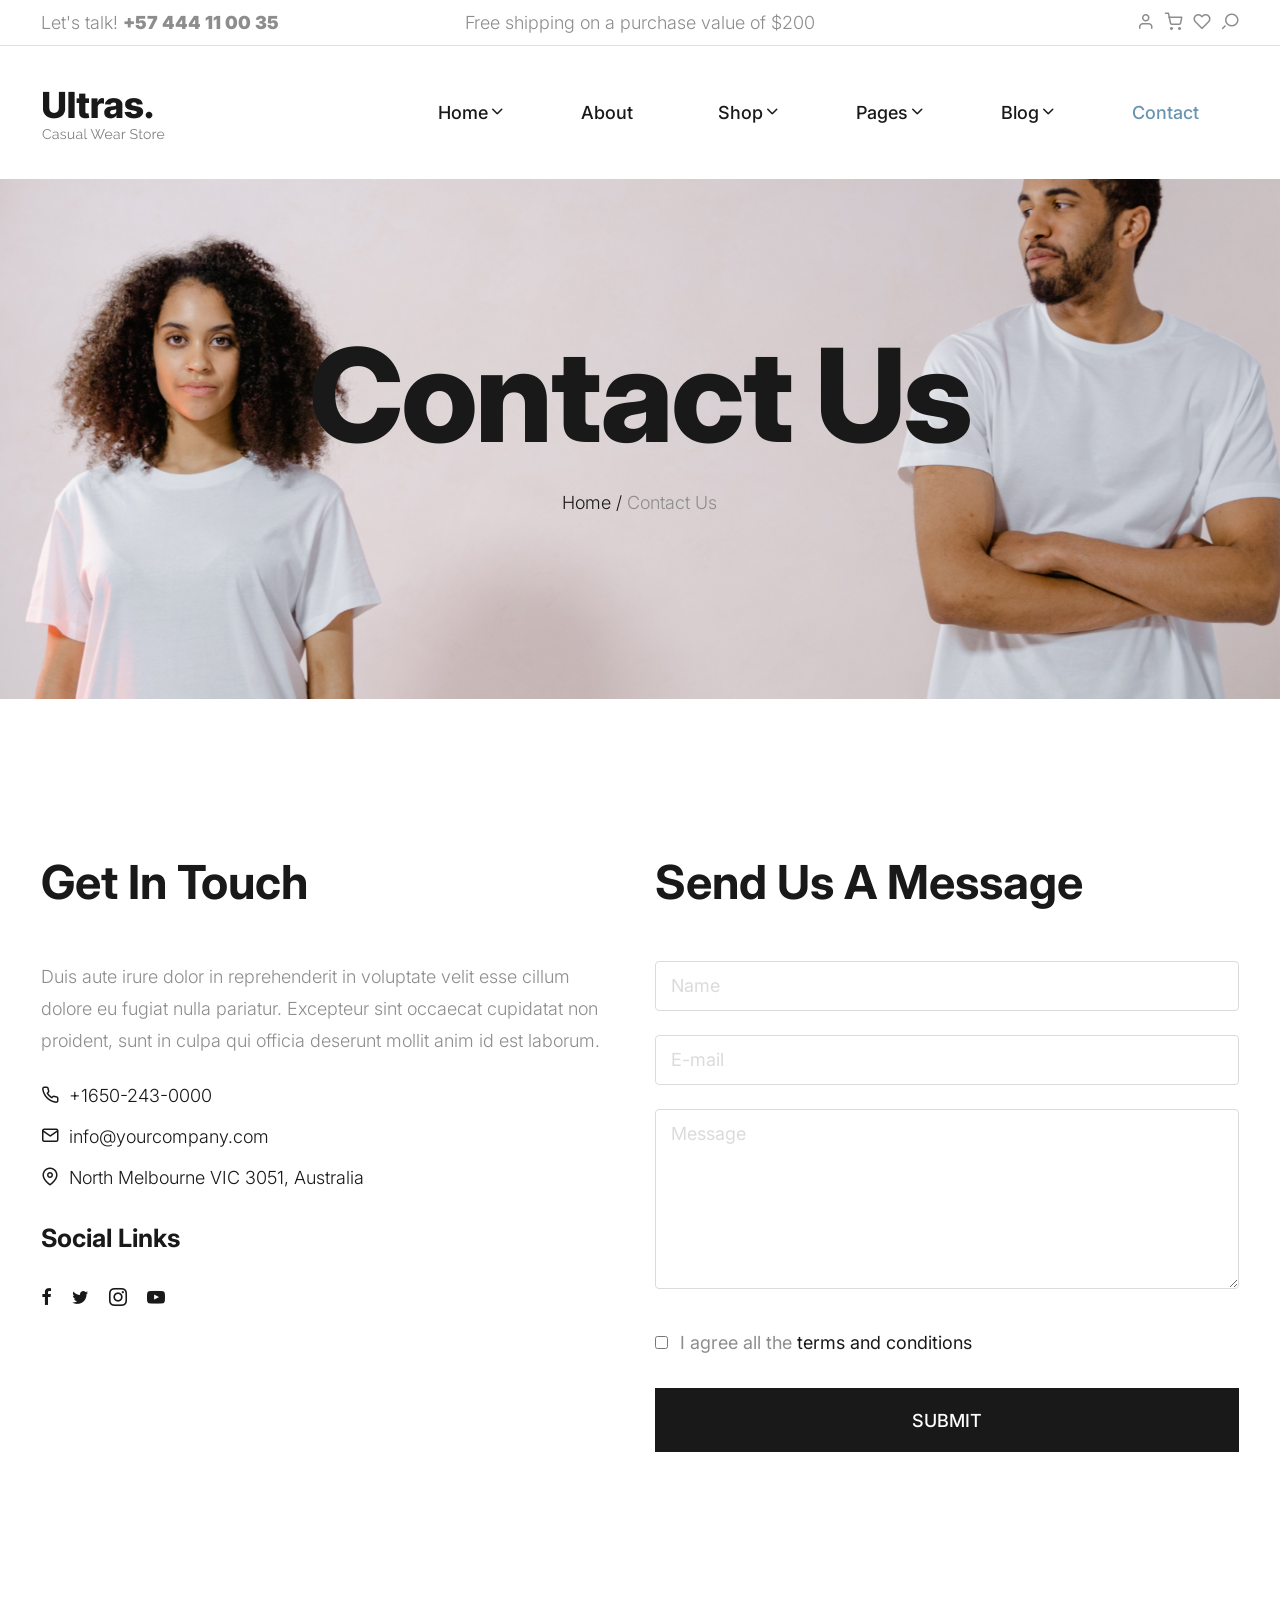
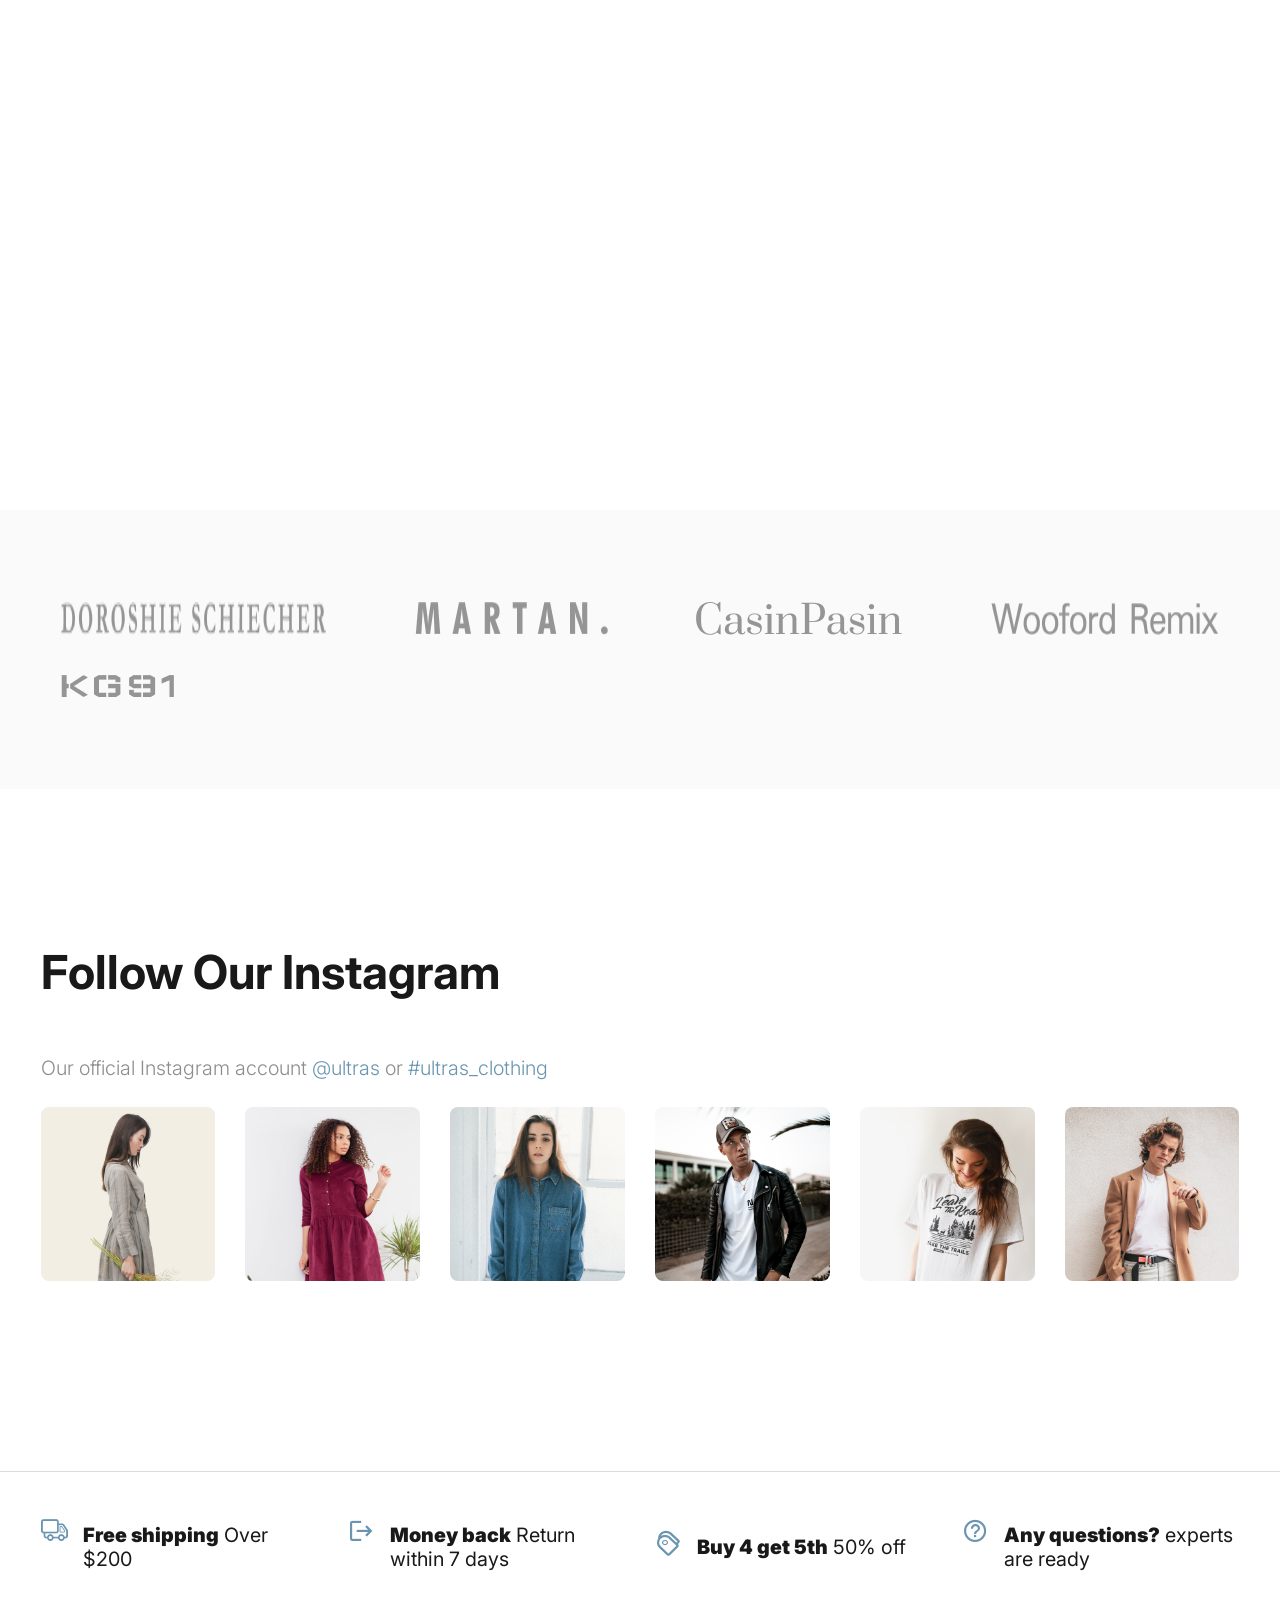
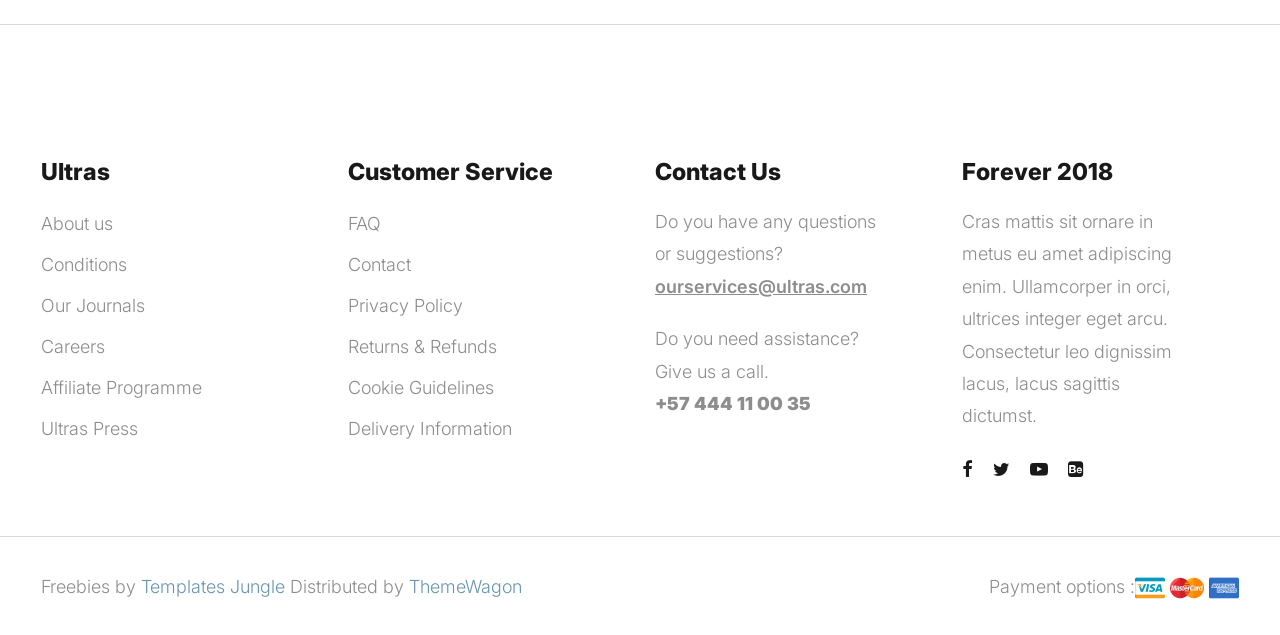
<file: static/contact.html>
<!DOCTYPE html>
<html lang="en">
  <head>
    <title>Ultras - Clothing Store eCommerce Store HTML Website Template</title>
    <meta charset="utf-8">
    <meta http-equiv="X-UA-Compatible" content="IE=edge">
    <meta name="viewport" content="width=device-width, initial-scale=1.0">
    <meta name="format-detection" content="telephone=no">
    <meta name="apple-mobile-web-app-capable" content="yes">
    <meta name="author" content="">
    <meta name="keywords" content="">
    <meta name="description" content="">
    <link rel="stylesheet" type="text/css" href="css/normalize.css">
    <link rel="stylesheet" type="text/css" href="icomoon/icomoon.css">
    <link rel="stylesheet" type="text/css" media="all" href="https://maxcdn.bootstrapcdn.com/font-awesome/4.7.0/css/font-awesome.min.css">
    <link rel="stylesheet" type="text/css" href="css/vendor.css">
    <link rel="stylesheet" type="text/css" href="style.css">
    <link rel="preconnect" href="https://fonts.googleapis.com">
    <link rel="preconnect" href="https://fonts.gstatic.com" crossorigin>
    <link href="https://fonts.googleapis.com/css2?family=Inter:wght@100;200;300;400;500;600;700;800;900&display=swap" rel="stylesheet">
    <!-- script
    ================================================== -->
    <script src="js/modernizr.js"></script>
  </head>
  <body>

    <div class="preloader-wrapper">
      <div class="preloader">
      </div>
    </div>

    <div class="search-popup">
      <div class="search-popup-container">

        <form role="search" method="get" class="search-form" action="">
          <input type="search" id="search-form" class="search-field" placeholder="Type and press enter" value="" name="s" />
          <button type="submit" class="search-submit"><a href="#"><i class="icon icon-search"></i></a></button>
        </form>

        <h5 class="cat-list-title">Browse Categories</h5>
        
        <ul class="cat-list">
          <li class="cat-list-item">
            <a href="shop.html" title="Men Jackets">Men Jackets</a>
          </li>
          <li class="cat-list-item">
            <a href="shop.html" title="Fashion">Fashion</a>
          </li>
          <li class="cat-list-item">
            <a href="shop.html" title="Casual Wears">Casual Wears</a>
          </li>
          <li class="cat-list-item">
            <a href="shop.html" title="Women">Women</a>
          </li>
          <li class="cat-list-item">
            <a href="shop.html" title="Trending">Trending</a>
          </li>
          <li class="cat-list-item">
            <a href="shop.html" title="Hoodie">Hoodie</a>
          </li>
          <li class="cat-list-item">
            <a href="shop.html" title="Kids">Kids</a>
          </li>
        </ul>
      </div>
    </div>
    <header id="header">
      <div id="header-wrap">
        <nav class="secondary-nav border-bottom">
          <div class="container">
            <div class="row d-flex align-items-center">
              <div class="col-md-4 header-contact">
                <p>Let's talk! <strong>+57 444 11 00 35</strong>
                </p>
              </div>
              <div class="col-md-4 shipping-purchase text-center">
                <p>Free shipping on a purchase value of $200</p>
              </div>
              <div class="col-md-4 col-sm-12 user-items">
                <ul class="d-flex justify-content-end list-unstyled">
                  <li>
                    <a href="login.html">
                      <i class="icon icon-user"></i>
                    </a>
                  </li>
                  <li>
                    <a href="cart.html">
                      <i class="icon icon-shopping-cart"></i>
                    </a>
                  </li>
                  <li>
                    <a href="wishlist.html">
                      <i class="icon icon-heart"></i>
                    </a>
                  </li>
                  <li class="user-items search-item pe-3">
                    <a href="#" class="search-button">
                      <i class="icon icon-search"></i>
                    </a>
                  </li>
                </ul>
              </div>
            </div>
          </div>
        </nav>
        <nav class="primary-nav padding-small">
          <div class="container">
            <div class="row d-flex align-items-center">
              <div class="col-lg-2 col-md-2">
                <div class="main-logo">
                  <a href="index.html">
                    <img src="images/main-logo.png" alt="logo">
                  </a>
                </div>
              </div>
              <div class="col-lg-10 col-md-10">
                <div class="navbar">

                  <div id="main-nav" class="stellarnav d-flex justify-content-end right">
                    <ul class="menu-list">

                      <li class="menu-item has-sub">
                        <a href="index.html" class="item-anchor d-flex align-item-center" data-effect="Home">Home<i class="icon icon-chevron-down"></i></a>
                        <ul class="submenu">
                          <li><a href="index.html" class="item-anchor">Home</a></li>
                          <li><a href="home2.html" class="item-anchor">Home v2<span class="text-primary"> (PRO)</span></a></li>
                        </ul>
                      </li>

                      <li><a href="about.html" class="item-anchor" data-effect="About">About</a></li>

                      <li class="menu-item has-sub">
                        <a href="shop.html" class="item-anchor d-flex align-item-center" data-effect="Shop">Shop<i class="icon icon-chevron-down"></i></a>
                        <ul class="submenu">
                          <li><a href="shop.html" class="item-anchor">Shop</a></li>
                          <li><a href="shop-slider.html" class="item-anchor">Shop slider<span class="text-primary"> (PRO)</span></a></li>
                          <li><a href="shop-grid.html" class="item-anchor">Shop grid<span class="text-primary"> (PRO)</span></a></li>
                          <li><a href="shop-list.html" class="item-anchor">Shop list<span class="text-primary"> (PRO)</span></a></li>
                          <li><a href="single-product.html" class="item-anchor">Single product<span class="text-primary"> (PRO)</span></a></li>
                          <li><a href="cart.html" class="item-anchor">Cart<span class="text-primary"> (PRO)</span></a></li>
                          <li><a href="wishlist.html" class="item-anchor">Wishlist<span class="text-primary"> (PRO)</span></a></li>
                          <li><a href="checkout.html" class="item-anchor">Checkout<span class="text-primary"> (PRO)</span></a></li>
                        </ul>
                      </li>

                      <li class="menu-item has-sub">
                        <a href="#" class="item-anchor d-flex align-item-center" data-effect="Pages">Pages<i class="icon icon-chevron-down"></i></a>
                        <ul class="submenu">
                          <li><a href="coming-soon.html" class="item-anchor">Coming soon<span class="text-primary"> (PRO)</span></a></li>
                          <li><a href="login.html" class="item-anchor">Login<span class="text-primary"> (PRO)</span></a></li>
                          <li><a href="faqs.html" class="item-anchor">FAQs<span class="text-primary"> (PRO)</span></a></li>
                          <li><a href="styles.html" class="item-anchor">Styles</a></li>
                          <li><a href="thank-you.html" class="item-anchor">Thankyou</a></li>
                          <li><a href="error.html" class="item-anchor">Error page<span class="text-primary"> (PRO)</span></a></li>
                        </ul>
                      </li>

                      <li class="menu-item has-sub">
                        <a href="blog.html" class="item-anchor d-flex align-item-center" data-effect="Blog">Blog<i class="icon icon-chevron-down"></i></a>
                        <ul class="submenu">
                          <li><a href="blog.html" class="item-anchor">Blog</a></li>
                          <li><a href="blog-sidebar.html" class="item-anchor">Blog with sidebar<span class="text-primary"> (PRO)</span></a></li>
                          <li><a href="blog-masonry.html" class="item-anchor">Blog masonry<span class="text-primary"> (PRO)</span></a></li>
                          <li><a href="single-post.html" class="item-anchor">Single post</a></li>
                        </ul>
                      </li>

                      <li><a href="contact.html" class="item-anchor active" data-effect="Contact">Contact</a></li>

                    </ul>
                  </div>

                </div>
              </div>
            </div>
          </div>
        </nav>
      </div>
    </header>

    <section class="site-banner jarallax padding-large" style="background: url(images/hero-image.jpg) no-repeat; background-position: top;">
      <div class="container">
        <div class="row">
          <div class="col-md-12">
            <h1 class="page-title">Contact us</h1>
            <div class="breadcrumbs">
              <span class="item">
                <a href="index.html">Home /</a>
              </span>
              <span class="item">Contact us</span>
            </div>
          </div>
        </div>
      </div>
    </section>

    <section class="contact-information padding-large">
      <div class="container">
        <div class="row">
          <div class="col-md-6">
            <div class="section-header">
              <h2 class="section-title">Get in touch</h2>
            </div>
            <div class="contact-detail">
              <div class="detail-list">
                <p>Duis aute irure dolor in reprehenderit in voluptate velit esse cillum dolore eu fugiat nulla pariatur. Excepteur sint occaecat cupidatat non proident, sunt in culpa qui officia deserunt mollit anim id est laborum.</p>
                <ul class="list-unstyled list-icon">
                  <li>
                    <a href="#"><i class="icon icon-phone"></i>+1650-243-0000</a>
                  </li>
                  <li>
                    <a href="mailto:info@yourcompany.com"><i class="icon icon-mail"></i>info@yourcompany.com</a>
                  </li>
                  <li>
                    <a href="#"><i class="icon icon-map-pin"></i>North Melbourne VIC 3051, Australia</a>
                  </li>
                </ul>
              </div>
              <div class="social-links">
                <h3>Social Links</h3>
                <ul class="d-flex list-unstyled">
                  <li><a href="#" class="icon icon-facebook"></a></li>
                  <li><a href="#" class="icon icon-twitter"></a></li>
                  <li><a href="#" class="icon icon-instagram"></a></li>
                  <li><a href="#" class="icon icon-youtube-play"></a></li>
                </ul>
              </div>
            </div>
          </div>
          <div class="col-md-6">
            <div class="contact-information">
              <div class="section-header">
                <h2 class="section-title">Send us a message</h2>
              </div>
              <form name="contactform" action="contact.php" method="post" class="contact-form">
                <div class="form-item">
                  <input type="text" minlength="2" name="name" placeholder="Name" class="u-full-width bg-light" required>
                  <input type="email" name="email" placeholder="E-mail" class="u-full-width bg-light" required>
                  <textarea class="u-full-width bg-light" name="message" placeholder="Message" style="height: 180px;" required></textarea>
                </div>
                <label>
                  <input type="checkbox" required>
                  <span class="label-body">I agree all the <a href="#">terms and conditions</a>
                  </span>
                </label>
                <button type="submit" name="submit" class="btn btn-dark btn-full btn-medium">Submit</button>
              </form>
            </div>
          </div>
        </div>
      </div>
    </section>

    <section class="google-map">
      <div class="mapouter">
        <div class="gmap_canvas">
          <iframe width="100%" height="500" id="gmap_canvas" src="https://maps.google.com/maps?q=2880%20Broadway,%20New%20York&t=&z=13&ie=UTF8&iwloc=&output=embed" frameborder="0" scrolling="no" marginheight="0" marginwidth="0"></iframe>
          <a href="https://getasearch.com/fmovies"></a>
          <br>
          <style>
            .mapouter {
              position: relative;
              text-align: right;
              height: 500px;
              width: 100%;
            }
          </style>
          <a href="https://www.embedgooglemap.net">embedgooglemap.net</a>
          <style>
            .gmap_canvas {
              overflow: hidden;
              background: none !important;
              height: 500px;
              width: 100%;
            }
          </style>
        </div>
      </div>
    </section>

    <section id="brand-collection" class="padding-medium bg-light-grey">
      <div class="container">
        <div class="d-flex flex-wrap justify-content-between">
          <img src="images/brand1.png" alt="phone" class="brand-image">
          <img src="images/brand2.png" alt="phone" class="brand-image">
          <img src="images/brand3.png" alt="phone" class="brand-image">
          <img src="images/brand4.png" alt="phone" class="brand-image">
          <img src="images/brand5.png" alt="phone" class="brand-image">
        </div>
      </div>
    </section>

    <section id="instagram" class="padding-large">
      <div class="container">
        <div class="section-header">
          <h2 class="section-title">Follow our instagram</h2>
        </div>
        <p>Our official Instagram account <a href="#">@ultras</a> or <a href="#">#ultras_clothing</a>
        </p>
        <div class="row d-flex flex-wrap justify-content-between">
          <div class="col-lg-2 col-md-4 col-sm-6">
            <figure class="zoom-effect">
              <img src="images/insta-image1.jpg" alt="instagram" class="insta-image">
              <i class="icon icon-instagram"></i>
            </figure>
          </div>
          <div class="col-lg-2 col-md-4 col-sm-6">
            <figure class="zoom-effect">
              <img src="images/insta-image2.jpg" alt="instagram" class="insta-image">
              <i class="icon icon-instagram"></i>
            </figure>
          </div>
          <div class="col-lg-2 col-md-4 col-sm-6">
            <figure class="zoom-effect">
              <img src="images/insta-image3.jpg" alt="instagram" class="insta-image">
              <i class="icon icon-instagram"></i>
            </figure>
          </div>
          <div class="col-lg-2 col-md-4 col-sm-6">
            <figure class="zoom-effect">
              <img src="images/insta-image4.jpg" alt="instagram" class="insta-image">
              <i class="icon icon-instagram"></i>
            </figure>
          </div>
          <div class="col-lg-2 col-md-4 col-sm-6">
            <figure class="zoom-effect">
              <img src="images/insta-image5.jpg" alt="instagram" class="insta-image">
              <i class="icon icon-instagram"></i>
            </figure>
          </div>
          <div class="col-lg-2 col-md-4 col-sm-6">
            <figure class="zoom-effect">
              <img src="images/insta-image6.jpg" alt="instagram" class="insta-image">
              <i class="icon icon-instagram"></i>
            </figure>
          </div>
        </div>          
      </div>
    </section>

    <section id="shipping-information">
      <hr>
      <div class="container">
        <div class="row d-flex flex-wrap align-items-center justify-content-between">
          <div class="col-md-3 col-sm-6">
            <div class="icon-box">
              <i class="icon icon-truck"></i>
              <h4 class="block-title">
                <strong>Free shipping</strong> Over $200
              </h4>
            </div>
          </div>
          <div class="col-md-3 col-sm-6">
            <div class="icon-box">
              <i class="icon icon-return"></i>
              <h4 class="block-title">
                <strong>Money back</strong> Return within 7 days
              </h4>
            </div>
          </div>
          <div class="col-md-3 col-sm-6">
            <div class="icon-box">
              <i class="icon icon-tags1"></i>
              <h4 class="block-title">
                <strong>Buy 4 get 5th</strong> 50% off
              </h4>
            </div>
          </div>
          <div class="col-md-3 col-sm-6">
            <div class="icon-box">
              <i class="icon icon-help_outline"></i>
              <h4 class="block-title">
                <strong>Any questions?</strong> experts are ready
              </h4>
            </div>
          </div>
        </div>
      </div>
      <hr>
    </section>

    <footer id="footer">
      <div class="container">
        <div class="footer-menu-list">
          <div class="row d-flex flex-wrap justify-content-between">
            <div class="col-lg-3 col-md-6 col-sm-6">
              <div class="footer-menu">
                <h5 class="widget-title">Ultras</h5>
                <ul class="menu-list list-unstyled">
                  <li class="menu-item">
                    <a href="about.html">About us</a>
                  </li>
                  <li class="menu-item">
                    <a href="#">Conditions </a>
                  </li>
                  <li class="menu-item">
                    <a href="blog.html">Our Journals</a>
                  </li>
                  <li class="menu-item">
                    <a href="#">Careers</a>
                  </li>
                  <li class="menu-item">
                    <a href="#">Affiliate Programme</a>
                  </li>
                  <li class="menu-item">
                    <a href="#">Ultras Press</a>
                  </li>
                </ul>
              </div>
            </div>
            <div class="col-lg-3 col-md-6 col-sm-6">
              <div class="footer-menu">
                <h5 class="widget-title">Customer Service</h5>
                <ul class="menu-list list-unstyled">
                  <li class="menu-item">
                    <a href="faqs.html">FAQ</a>
                  </li>
                  <li class="menu-item">
                    <a href="contact.html">Contact</a>
                  </li>
                  <li class="menu-item">
                    <a href="#">Privacy Policy</a>
                  </li>
                  <li class="menu-item">
                    <a href="#">Returns & Refunds</a>
                  </li>
                  <li class="menu-item">
                    <a href="#">Cookie Guidelines</a>
                  </li>
                  <li class="menu-item">
                    <a href="#">Delivery Information</a>
                  </li>
                </ul>
              </div>
            </div>
            <div class="col-lg-3 col-md-6 col-sm-6">
              <div class="footer-menu">
                <h5 class="widget-title">Contact Us</h5>
                <p>Do you have any questions or suggestions? <a href="#" class="email">ourservices@ultras.com</a>
                </p>
                <p>Do you need assistance? Give us a call. <br>
                  <strong>+57 444 11 00 35</strong>
                </p>
              </div>
            </div>
            <div class="col-lg-3 col-md-6 col-sm-6">
              <div class="footer-menu">
                <h5 class="widget-title">Forever 2018</h5>
                <p>Cras mattis sit ornare in metus eu amet adipiscing enim. Ullamcorper in orci, ultrices integer eget arcu. Consectetur leo dignissim lacus, lacus sagittis dictumst.</p>
                <div class="social-links">
                  <ul class="d-flex list-unstyled">
                    <li>
                      <a href="#">
                        <i class="icon icon-facebook"></i>
                      </a>
                    </li>
                    <li>
                      <a href="#">
                        <i class="icon icon-twitter"></i>
                      </a>
                    </li>
                    <li>
                      <a href="#">
                        <i class="icon icon-youtube-play"></i>
                      </a>
                    </li>
                    <li>
                      <a href="#">
                        <i class="icon icon-behance-square"></i>
                      </a>
                    </li>
                  </ul>
                </div>
              </div>
            </div>
          </div>
        </div>
      </div>
      <hr>
    </footer>

    <div id="footer-bottom">
      <div class="container">
        <div class="d-flex align-items-center flex-wrap justify-content-between">
          <div class="copyright">
            <p>Freebies by <a href="https://templatesjungle.com/">Templates Jungle</a> Distributed by <a href="https://themewagon.com">ThemeWagon</a>
            </p>
          </div>
          <div class="payment-method">
            <p>Payment options :</p>
            <div class="card-wrap">
              <img src="images/visa-icon.jpg" alt="visa">
              <img src="images/mastercard.png" alt="mastercard">
              <img src="images/american-express.jpg" alt="american-express">
            </div>
          </div>
        </div>
      </div>
    </div>

    <script src="js/jquery-1.11.0.min.js"></script>
    <script src="js/plugins.js"></script>
    <script src="js/script.js"></script>
  </body>
</html>
</file>
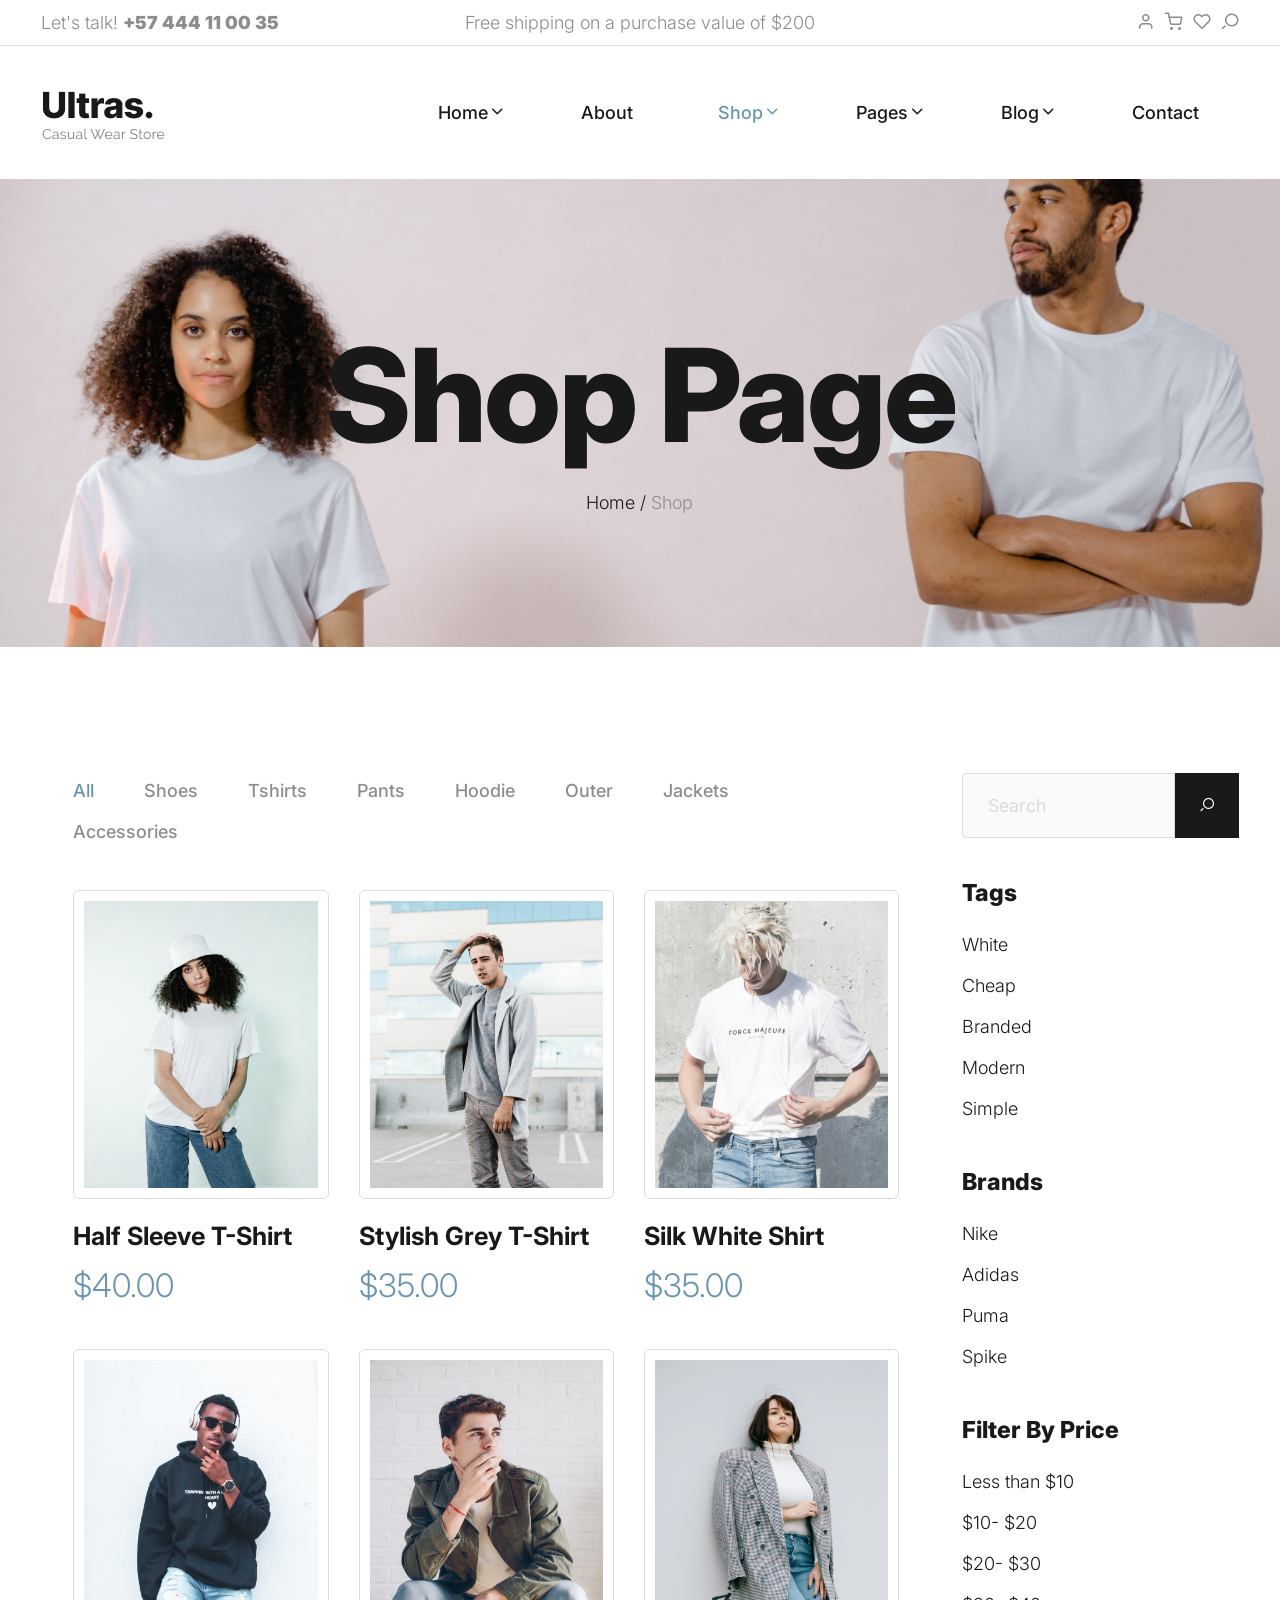
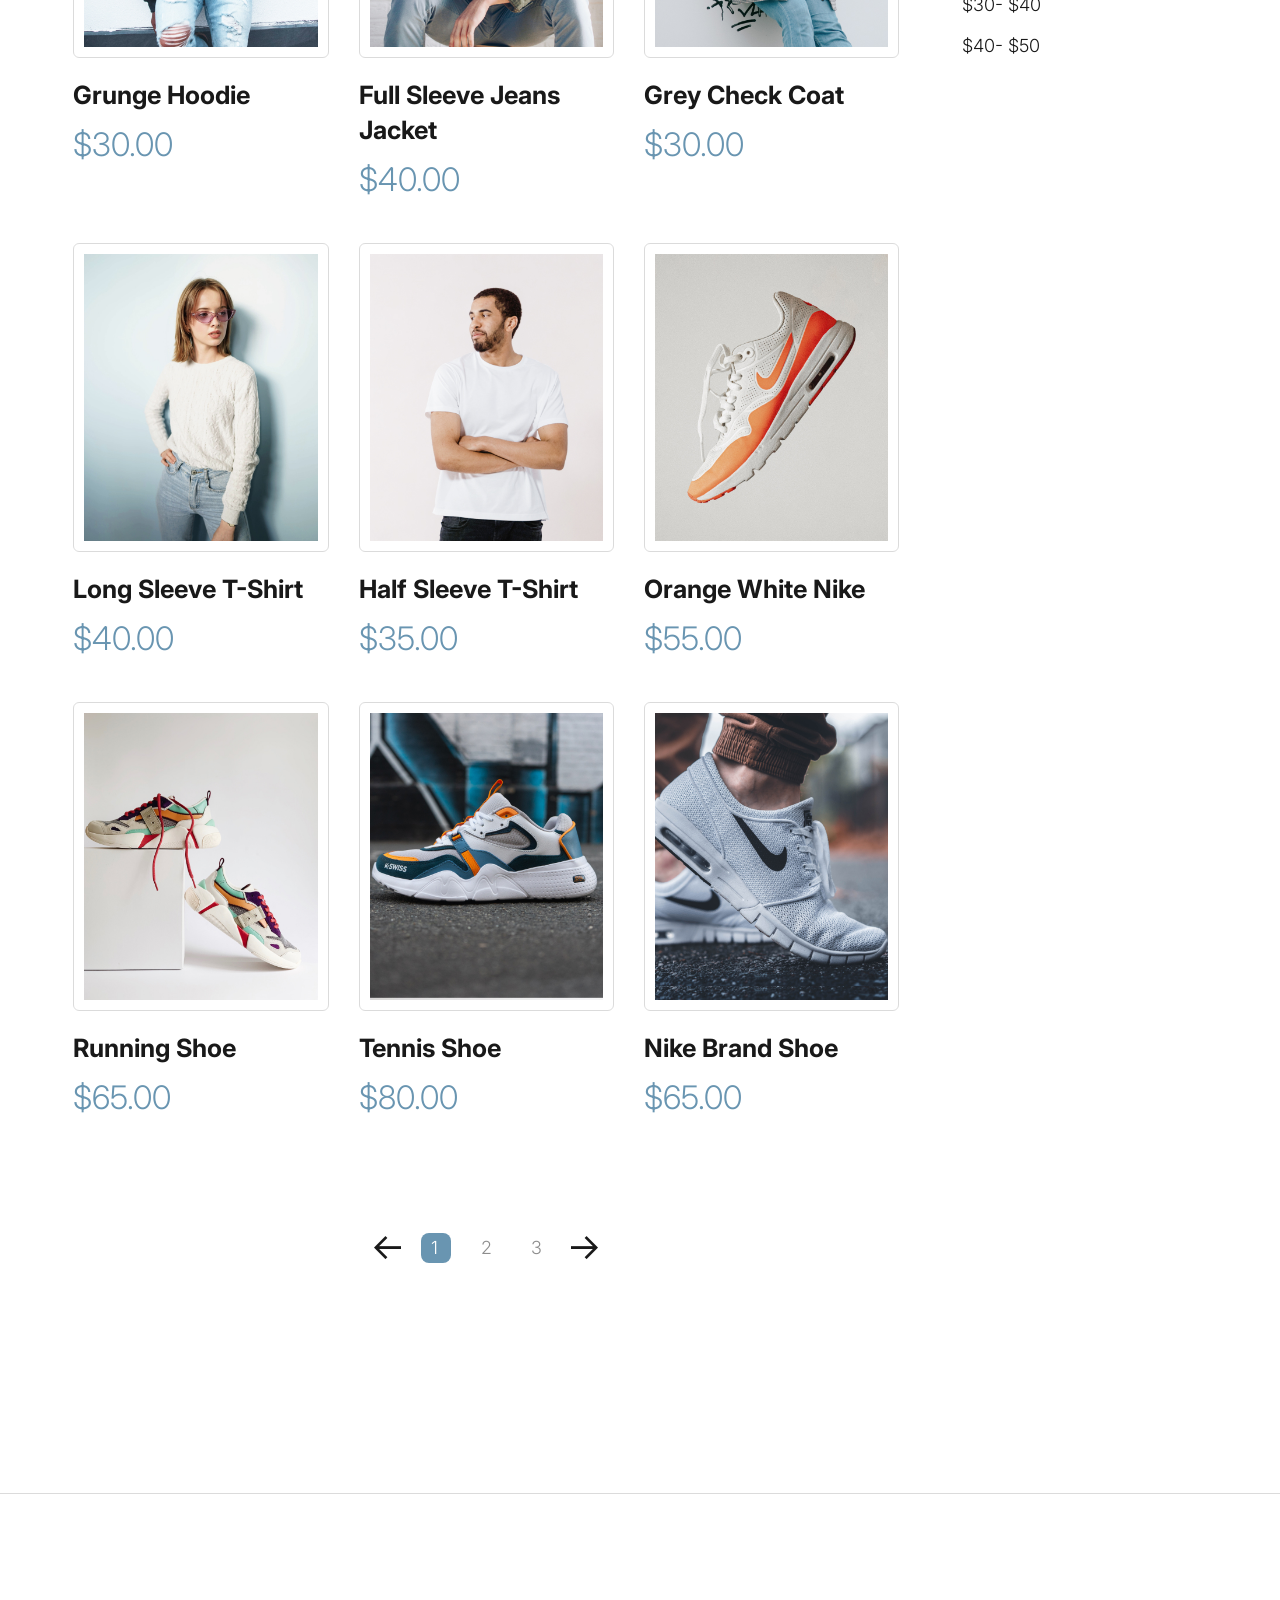
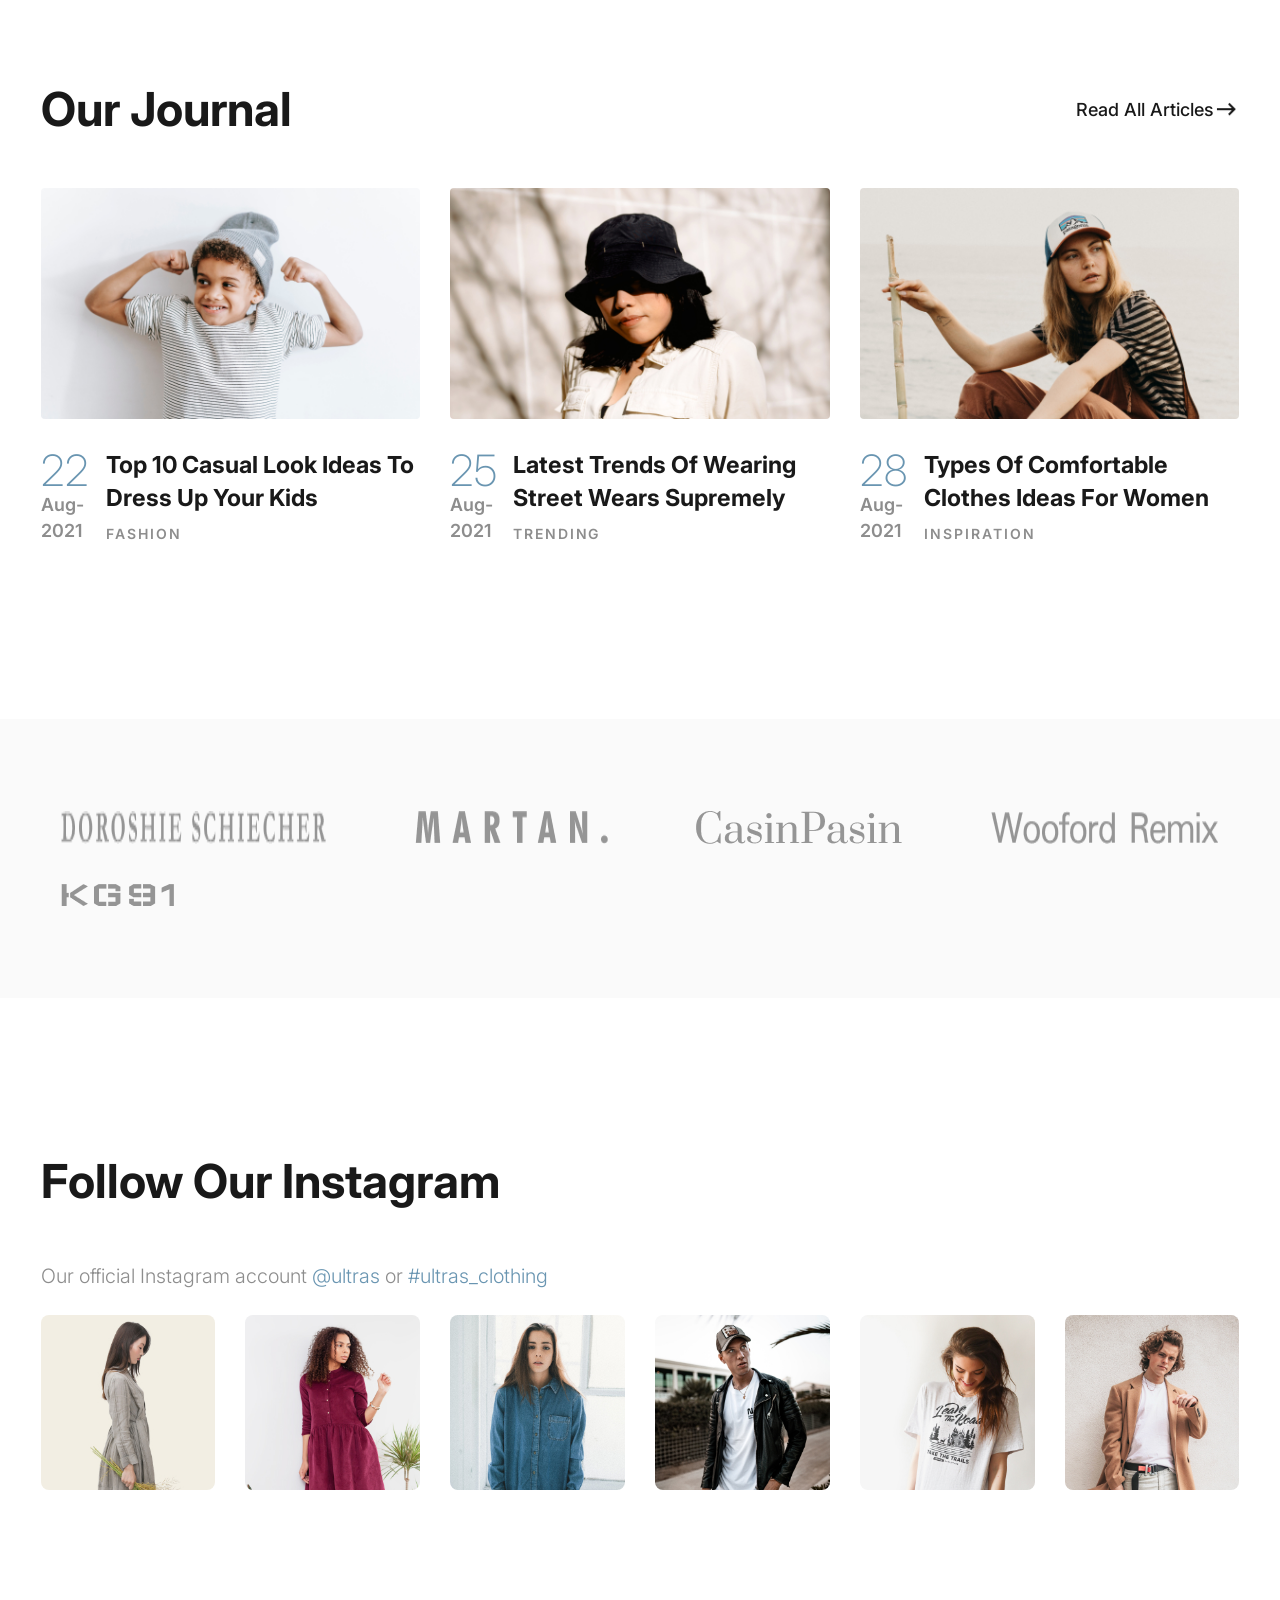
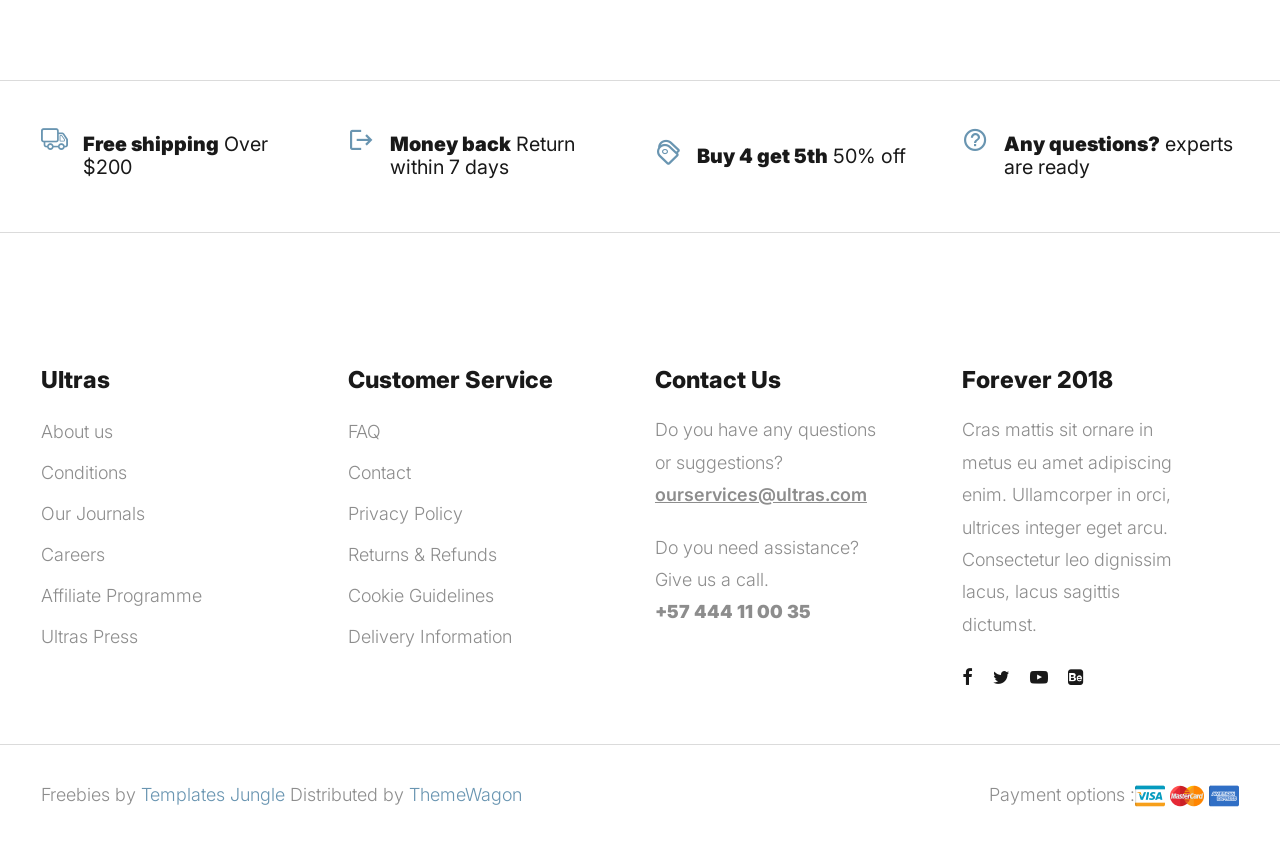
<file: static/shop.html>
<!DOCTYPE html>
<html lang="en">
  <head>
    <title>Ultras - Clothing Store eCommerce Store HTML Website Template</title>
    <meta charset="utf-8">
    <meta http-equiv="X-UA-Compatible" content="IE=edge">
    <meta name="viewport" content="width=device-width, initial-scale=1.0">
    <meta name="format-detection" content="telephone=no">
    <meta name="apple-mobile-web-app-capable" content="yes">
    <meta name="author" content="">
    <meta name="keywords" content="">
    <meta name="description" content="">
    <link rel="stylesheet" type="text/css" href="css/normalize.css">
    <link rel="stylesheet" type="text/css" href="icomoon/icomoon.css">
    <link rel="stylesheet" type="text/css" media="all" href="https://maxcdn.bootstrapcdn.com/font-awesome/4.7.0/css/font-awesome.min.css">
    <link rel="stylesheet" type="text/css" href="css/vendor.css">
    <link rel="stylesheet" type="text/css" href="style.css">
    <link rel="preconnect" href="https://fonts.googleapis.com">
    <link rel="preconnect" href="https://fonts.gstatic.com" crossorigin>
    <link href="https://fonts.googleapis.com/css2?family=Inter:wght@100;200;300;400;500;600;700;800;900&display=swap" rel="stylesheet">
    <!-- script
    ================================================== -->
    <script src="js/modernizr.js"></script>
  </head>
  <body>

    <div class="preloader-wrapper">
      <div class="preloader">
      </div>
    </div>

    <div class="search-popup">
      <div class="search-popup-container">

        <form role="search" method="get" class="search-form" action="">
          <input type="search" id="search-form" class="search-field" placeholder="Type and press enter" value="" name="s" />
          <button type="submit" class="search-submit"><a href="#"><i class="icon icon-search"></i></a></button>
        </form>

        <h5 class="cat-list-title">Browse Categories</h5>
        
        <ul class="cat-list">
          <li class="cat-list-item">
            <a href="shop.html" title="Men Jackets">Men Jackets</a>
          </li>
          <li class="cat-list-item">
            <a href="shop.html" title="Fashion">Fashion</a>
          </li>
          <li class="cat-list-item">
            <a href="shop.html" title="Casual Wears">Casual Wears</a>
          </li>
          <li class="cat-list-item">
            <a href="shop.html" title="Women">Women</a>
          </li>
          <li class="cat-list-item">
            <a href="shop.html" title="Trending">Trending</a>
          </li>
          <li class="cat-list-item">
            <a href="shop.html" title="Hoodie">Hoodie</a>
          </li>
          <li class="cat-list-item">
            <a href="shop.html" title="Kids">Kids</a>
          </li>
        </ul>
      </div>
    </div>
    <header id="header">
      <div id="header-wrap">
        <nav class="secondary-nav border-bottom">
          <div class="container">
            <div class="row d-flex align-items-center">
              <div class="col-md-4 header-contact">
                <p>Let's talk! <strong>+57 444 11 00 35</strong>
                </p>
              </div>
              <div class="col-md-4 shipping-purchase text-center">
                <p>Free shipping on a purchase value of $200</p>
              </div>
              <div class="col-md-4 col-sm-12 user-items">
                <ul class="d-flex justify-content-end list-unstyled">
                  <li>
                    <a href="login.html">
                      <i class="icon icon-user"></i>
                    </a>
                  </li>
                  <li>
                    <a href="cart.html">
                      <i class="icon icon-shopping-cart"></i>
                    </a>
                  </li>
                  <li>
                    <a href="wishlist.html">
                      <i class="icon icon-heart"></i>
                    </a>
                  </li>
                  <li class="user-items search-item pe-3">
                    <a href="#" class="search-button">
                      <i class="icon icon-search"></i>
                    </a>
                  </li>
                </ul>
              </div>
            </div>
          </div>
        </nav>
        <nav class="primary-nav padding-small">
          <div class="container">
            <div class="row d-flex align-items-center">
              <div class="col-lg-2 col-md-2">
                <div class="main-logo">
                  <a href="index.html">
                    <img src="images/main-logo.png" alt="logo">
                  </a>
                </div>
              </div>
              <div class="col-lg-10 col-md-10">
                <div class="navbar">

                  <div id="main-nav" class="stellarnav d-flex justify-content-end right">
                    <ul class="menu-list">

                      <li class="menu-item has-sub">
                        <a href="index.html" class="item-anchor d-flex align-item-center" data-effect="Home">Home<i class="icon icon-chevron-down"></i></a>
                        <ul class="submenu">
                          <li><a href="index.html" class="item-anchor">Home</a></li>
                          <li><a href="home2.html" class="item-anchor">Home v2<span class="text-primary"> (PRO)</span></a></li>
                        </ul>
                      </li>

                      <li><a href="about.html" class="item-anchor" data-effect="About">About</a></li>

                      <li class="menu-item has-sub">
                        <a href="shop.html" class="item-anchor active d-flex align-item-center" data-effect="Shop">Shop<i class="icon icon-chevron-down"></i></a>
                        <ul class="submenu">
                          <li><a href="shop.html" class="item-anchor active">Shop</a></li>
                          <li><a href="shop-slider.html" class="item-anchor">Shop slider<span class="text-primary"> (PRO)</span></a></li>
                          <li><a href="shop-grid.html" class="item-anchor">Shop grid<span class="text-primary"> (PRO)</span></a></li>
                          <li><a href="shop-list.html" class="item-anchor">Shop list<span class="text-primary"> (PRO)</span></a></li>
                          <li><a href="single-product.html" class="item-anchor">Single product<span class="text-primary"> (PRO)</span></a></li>
                          <li><a href="cart.html" class="item-anchor">Cart<span class="text-primary"> (PRO)</span></a></li>
                          <li><a href="wishlist.html" class="item-anchor">Wishlist<span class="text-primary"> (PRO)</span></a></li>
                          <li><a href="checkout.html" class="item-anchor">Checkout<span class="text-primary"> (PRO)</span></a></li>
                        </ul>
                      </li>

                      <li class="menu-item has-sub">
                        <a href="#" class="item-anchor d-flex align-item-center" data-effect="Pages">Pages<i class="icon icon-chevron-down"></i></a>
                        <ul class="submenu">
                          <li><a href="coming-soon.html" class="item-anchor">Coming soon<span class="text-primary"> (PRO)</span></a></li>
                          <li><a href="login.html" class="item-anchor">Login<span class="text-primary"> (PRO)</span></a></li>
                          <li><a href="faqs.html" class="item-anchor">FAQs<span class="text-primary"> (PRO)</span></a></li>
                          <li><a href="styles.html" class="item-anchor">Styles</a></li>
                          <li><a href="thank-you.html" class="item-anchor">Thankyou</a></li>
                          <li><a href="error.html" class="item-anchor">Error page<span class="text-primary"> (PRO)</span></a></li>
                        </ul>
                      </li>

                      <li class="menu-item has-sub">
                        <a href="blog.html" class="item-anchor d-flex align-item-center" data-effect="Blog">Blog<i class="icon icon-chevron-down"></i></a>
                        <ul class="submenu">
                          <li><a href="blog.html" class="item-anchor">Blog</a></li>
                          <li><a href="blog-sidebar.html" class="item-anchor">Blog with sidebar<span class="text-primary"> (PRO)</span></a></li>
                          <li><a href="blog-masonry.html" class="item-anchor">Blog masonry<span class="text-primary"> (PRO)</span></a></li>
                          <li><a href="single-post.html" class="item-anchor">Single post</a></li>
                        </ul>
                      </li>

                      <li><a href="contact.html" class="item-anchor" data-effect="Contact">Contact</a></li>

                    </ul>
                  </div>

                </div>
              </div>
            </div>
          </div>
        </nav>
      </div>
    </header>

    <section class="site-banner jarallax min-height300 padding-large" style="background: url(images/hero-image.jpg) no-repeat; background-position: top;">
      <div class="container">
        <div class="row">
          <div class="col-md-12">
            <h1 class="page-title">Shop page</h1>
            <div class="breadcrumbs">
              <span class="item">
                <a href="index.html">Home /</a>
              </span>
              <span class="item">Shop</span>
            </div>
          </div>
        </div>
      </div>
    </section>

    <div class="shopify-grid padding-large">
      <div class="container">
        <div class="row">

          <section id="selling-products" class="col-md-9 product-store">
            <div class="container">
              <ul class="tabs list-unstyled">
                <li data-tab-target="#all" class="active tab">All</li>
                <li data-tab-target="#shoes" class="tab">Shoes</li>
                <li data-tab-target="#tshirts" class="tab">Tshirts</li>
                <li data-tab-target="#pants" class="tab">Pants</li>
                <li data-tab-target="#hoodie" class="tab">Hoodie</li>
                <li data-tab-target="#outer" class="tab">Outer</li>
                <li data-tab-target="#jackets" class="tab">Jackets</li>
                <li data-tab-target="#accessories" class="tab">Accessories</li>
              </ul>
              <div class="tab-content">
                <div id="all" data-tab-content class="active">
                  <div class="row d-flex flex-wrap">
                    <div class="product-item col-lg-4 col-md-6 col-sm-6">
                      <div class="image-holder">
                        <img src="images/selling-products1.jpg" alt="Books" class="product-image">
                      </div>
                      <div class="cart-concern">
                        <div class="cart-button d-flex justify-content-between align-items-center">
                          <button type="button" class="btn-wrap cart-link d-flex align-items-center">add to cart <i class="icon icon-arrow-io"></i>
                          </button>
                          <button type="button" class="view-btn tooltip
                              d-flex">
                            <i class="icon icon-screen-full"></i>
                            <span class="tooltip-text">Quick view</span>
                          </button>
                          <button type="button" class="wishlist-btn">
                            <i class="icon icon-heart"></i>
                          </button>
                        </div>
                      </div>
                      <div class="product-detail">
                        <h3 class="product-title">
                          <a href="single-product.html">Half sleeve T-shirt</a>
                        </h3>
                        <div class="item-price text-primary">$40.00</div>
                      </div>
                    </div>
                    <div class="product-item col-lg-4 col-md-6 col-sm-6">
                      <div class="image-holder">
                        <img src="images/selling-products2.jpg" alt="Books" class="product-image">
                      </div>
                      <div class="cart-concern">
                        <div class="cart-button d-flex justify-content-between align-items-center">
                          <button type="button" class="btn-wrap cart-link d-flex align-items-center">add to cart <i class="icon icon-arrow-io"></i>
                          </button>
                          <button type="button" class="view-btn tooltip
                              d-flex">
                            <i class="icon icon-screen-full"></i>
                            <span class="tooltip-text">Quick view</span>
                          </button>
                          <button type="button" class="wishlist-btn">
                            <i class="icon icon-heart"></i>
                          </button>
                        </div>
                      </div>
                      <div class="product-detail">
                        <h3 class="product-title">
                          <a href="single-product.html">Stylish Grey T-shirt</a>
                        </h3>
                        <div class="item-price text-primary">$35.00</div>
                      </div>
                    </div>
                    <div class="product-item col-lg-4 col-md-6 col-sm-6">
                      <div class="image-holder">
                        <img src="images/selling-products3.jpg" alt="Books" class="product-image">
                      </div>
                      <div class="cart-concern">
                        <div class="cart-button d-flex justify-content-between align-items-center">
                          <button type="button" class="btn-wrap cart-link d-flex align-items-center">add to cart <i class="icon icon-arrow-io"></i>
                          </button>
                          <button type="button" class="view-btn tooltip
                              d-flex">
                            <i class="icon icon-screen-full"></i>
                            <span class="tooltip-text">Quick view</span>
                          </button>
                          <button type="button" class="wishlist-btn">
                            <i class="icon icon-heart"></i>
                          </button>
                        </div>
                      </div>
                      <div class="product-detail">
                        <h3 class="product-title">
                          <a href="single-product.html">Silk White Shirt</a>
                        </h3>
                        <div class="item-price text-primary">$35.00</div>
                      </div>
                    </div>
                    <div class="product-item col-lg-4 col-md-6 col-sm-6">
                      <div class="image-holder">
                        <img src="images/selling-products4.jpg" alt="Books" class="product-image">
                      </div>
                      <div class="cart-concern">
                        <div class="cart-button d-flex justify-content-between align-items-center">
                          <button type="button" class="btn-wrap cart-link d-flex align-items-center">add to cart <i class="icon icon-arrow-io"></i>
                          </button>
                          <button type="button" class="view-btn tooltip
                              d-flex">
                            <i class="icon icon-screen-full"></i>
                            <span class="tooltip-text">Quick view</span>
                          </button>
                          <button type="button" class="wishlist-btn">
                            <i class="icon icon-heart"></i>
                          </button>
                        </div>
                      </div>
                      <div class="product-detail">
                        <h3 class="product-title">
                          <a href="single-product.html">Grunge Hoodie</a>
                        </h3>
                        <div class="item-price text-primary">$30.00</div>
                      </div>
                    </div>
                    <div class="product-item col-lg-4 col-md-6 col-sm-6">
                      <div class="image-holder">
                        <img src="images/selling-products5.jpg" alt="Books" class="product-image">
                      </div>
                      <div class="cart-concern">
                        <div class="cart-button d-flex justify-content-between align-items-center">
                          <button type="button" class="btn-wrap cart-link d-flex align-items-center">add to cart <i class="icon icon-arrow-io"></i>
                          </button>
                          <button type="button" class="view-btn tooltip
                              d-flex">
                            <i class="icon icon-screen-full"></i>
                            <span class="tooltip-text">Quick view</span>
                          </button>
                          <button type="button" class="wishlist-btn">
                            <i class="icon icon-heart"></i>
                          </button>
                        </div>
                      </div>
                      <div class="product-detail">
                        <h3 class="product-title">
                          <a href="single-product.html">Full sleeve Jeans jacket</a>
                        </h3>
                        <div class="item-price text-primary">$40.00</div>
                      </div>
                    </div>
                    <div class="product-item col-lg-4 col-md-6 col-sm-6">
                      <div class="image-holder">
                        <img src="images/selling-products6.jpg" alt="Books" class="product-image">
                      </div>
                      <div class="cart-concern">
                        <div class="cart-button d-flex justify-content-between align-items-center">
                          <button type="button" class="btn-wrap cart-link d-flex align-items-center">add to cart <i class="icon icon-arrow-io"></i>
                          </button>
                          <button type="button" class="view-btn tooltip
                              d-flex">
                            <i class="icon icon-screen-full"></i>
                            <span class="tooltip-text">Quick view</span>
                          </button>
                          <button type="button" class="wishlist-btn">
                            <i class="icon icon-heart"></i>
                          </button>
                        </div>
                      </div>
                      <div class="product-detail">
                        <h3 class="product-title">
                          <a href="single-product.html">Grey Check Coat</a>
                        </h3>
                        <div class="item-price text-primary">$30.00</div>
                      </div>
                    </div>
                    <div class="product-item col-lg-4 col-md-6 col-sm-6">
                      <div class="image-holder">
                        <img src="images/selling-products7.jpg" alt="Books" class="product-image">
                      </div>
                      <div class="cart-concern">
                        <div class="cart-button d-flex justify-content-between align-items-center">
                          <button type="button" class="btn-wrap cart-link d-flex align-items-center">add to cart <i class="icon icon-arrow-io"></i>
                          </button>
                          <button type="button" class="view-btn tooltip
                              d-flex">
                            <i class="icon icon-screen-full"></i>
                            <span class="tooltip-text">Quick view</span>
                          </button>
                          <button type="button" class="wishlist-btn">
                            <i class="icon icon-heart"></i>
                          </button>
                        </div>
                      </div>
                      <div class="product-detail">
                        <h3 class="product-title">
                          <a href="single-product.html">Long Sleeve T-shirt</a>
                        </h3>
                        <div class="item-price text-primary">$40.00</div>
                      </div>
                    </div>
                    <div class="product-item col-lg-4 col-md-6 col-sm-6">
                      <div class="image-holder">
                        <img src="images/selling-products8.jpg" alt="Books" class="product-image">
                      </div>
                      <div class="cart-concern">
                        <div class="cart-button d-flex justify-content-between align-items-center">
                          <button type="button" class="btn-wrap cart-link d-flex align-items-center">add to cart <i class="icon icon-arrow-io"></i>
                          </button>
                          <button type="button" class="view-btn tooltip
                              d-flex">
                            <i class="icon icon-screen-full"></i>
                            <span class="tooltip-text">Quick view</span>
                          </button>
                          <button type="button" class="wishlist-btn">
                            <i class="icon icon-heart"></i>
                          </button>
                        </div>
                      </div>
                      <div class="product-detail">
                        <h3 class="product-title">
                          <a href="single-product.html">Half Sleeve T-shirt</a>
                        </h3>
                        <div class="item-price text-primary">$35.00</div>
                      </div>
                    </div>
                    <div class="product-item col-lg-4 col-md-6 col-sm-6">
                      <div class="image-holder">
                        <img src="images/selling-products13.jpg" alt="Books" class="product-image">
                      </div>
                      <div class="cart-concern">
                        <div class="cart-button d-flex justify-content-between align-items-center">
                          <button type="button" class="btn-wrap cart-link d-flex align-items-center">add to cart <i class="icon icon-arrow-io"></i>
                          </button>
                          <button type="button" class="view-btn tooltip
                              d-flex">
                            <i class="icon icon-screen-full"></i>
                            <span class="tooltip-text">Quick view</span>
                          </button>
                          <button type="button" class="wishlist-btn">
                            <i class="icon icon-heart"></i>
                          </button>
                        </div>
                      </div>
                      <div class="product-detail">
                        <h3 class="product-title">
                          <a href="single-product.html">Orange white Nike</a>
                        </h3>
                        <div class="item-price text-primary">$55.00</div>
                      </div>
                    </div>
                    <div class="product-item col-lg-4 col-md-6 col-sm-6">
                      <div class="image-holder">
                        <img src="images/selling-products14.jpg" alt="Books" class="product-image">
                      </div>
                      <div class="cart-concern">
                        <div class="cart-button d-flex justify-content-between align-items-center">
                          <button type="button" class="btn-wrap cart-link d-flex align-items-center">add to cart <i class="icon icon-arrow-io"></i>
                          </button>
                          <button type="button" class="view-btn tooltip
                              d-flex">
                            <i class="icon icon-screen-full"></i>
                            <span class="tooltip-text">Quick view</span>
                          </button>
                          <button type="button" class="wishlist-btn">
                            <i class="icon icon-heart"></i>
                          </button>
                        </div>
                      </div>
                      <div class="product-detail">
                        <h3 class="product-title">
                          <a href="single-product.html">Running Shoe</a>
                        </h3>
                        <div class="item-price text-primary">$65.00</div>
                      </div>
                    </div>
                    <div class="product-item col-lg-4 col-md-6 col-sm-6">
                      <div class="image-holder">
                        <img src="images/selling-products15.jpg" alt="Books" class="product-image">
                      </div>
                      <div class="cart-concern">
                        <div class="cart-button d-flex justify-content-between align-items-center">
                          <button type="button" class="btn-wrap cart-link d-flex align-items-center">add to cart <i class="icon icon-arrow-io"></i>
                          </button>
                          <button type="button" class="view-btn tooltip
                              d-flex">
                            <i class="icon icon-screen-full"></i>
                            <span class="tooltip-text">Quick view</span>
                          </button>
                          <button type="button" class="wishlist-btn">
                            <i class="icon icon-heart"></i>
                          </button>
                        </div>
                      </div>
                      <div class="product-detail">
                        <h3 class="product-title">
                          <a href="single-product.html">Tennis Shoe</a>
                        </h3>
                        <div class="item-price text-primary">$80.00</div>
                      </div>
                    </div>
                    <div class="product-item col-lg-4 col-md-6 col-sm-6">
                      <div class="image-holder">
                        <img src="images/selling-products16.jpg" alt="Books" class="product-image">
                      </div>
                      <div class="cart-concern">
                        <div class="cart-button d-flex justify-content-between align-items-center">
                          <button type="button" class="btn-wrap cart-link d-flex align-items-center">add to cart <i class="icon icon-arrow-io"></i>
                          </button>
                          <button type="button" class="view-btn tooltip
                              d-flex">
                            <i class="icon icon-screen-full"></i>
                            <span class="tooltip-text">Quick view</span>
                          </button>
                          <button type="button" class="wishlist-btn">
                            <i class="icon icon-heart"></i>
                          </button>
                        </div>
                      </div>
                      <div class="product-detail">
                        <h3 class="product-title">
                          <a href="single-product.html">Nike Brand Shoe</a>
                        </h3>
                        <div class="item-price text-primary">$65.00</div>
                      </div>
                    </div>
                  </div>
                </div>
                <div id="shoes" data-tab-content>
                  <div class="row d-flex flex-wrap">
                    <div class="product-item col-lg-4 col-md-6 col-sm-6">
                      <div class="image-holder">
                        <img src="images/selling-products13.jpg" alt="Books" class="product-image">
                      </div>
                      <div class="cart-concern">
                        <div class="cart-button d-flex justify-content-between align-items-center">
                          <button type="button" class="btn-wrap cart-link d-flex align-items-center">add to cart <i class="icon icon-arrow-io"></i>
                          </button>
                          <button type="button" class="view-btn tooltip
                              d-flex">
                            <i class="icon icon-screen-full"></i>
                            <span class="tooltip-text">Quick view</span>
                          </button>
                          <button type="button" class="wishlist-btn">
                            <i class="icon icon-heart"></i>
                          </button>
                        </div>
                      </div>
                      <div class="product-detail">
                        <h3 class="product-title">
                          <a href="single-product.html">Orange white Nike</a>
                        </h3>
                        <div class="item-price text-primary">$55.00</div>
                      </div>
                    </div>
                    <div class="product-item col-lg-4 col-md-6 col-sm-6">
                      <div class="image-holder">
                        <img src="images/selling-products14.jpg" alt="Books" class="product-image">
                      </div>
                      <div class="cart-concern">
                        <div class="cart-button d-flex justify-content-between align-items-center">
                          <button type="button" class="btn-wrap cart-link d-flex align-items-center">add to cart <i class="icon icon-arrow-io"></i>
                          </button>
                          <button type="button" class="view-btn tooltip
                              d-flex">
                            <i class="icon icon-screen-full"></i>
                            <span class="tooltip-text">Quick view</span>
                          </button>
                          <button type="button" class="wishlist-btn">
                            <i class="icon icon-heart"></i>
                          </button>
                        </div>
                      </div>
                      <div class="product-detail">
                        <h3 class="product-title">
                          <a href="single-product.html">Running Shoe</a>
                        </h3>
                        <div class="item-price text-primary">$65.00</div>
                      </div>
                    </div>
                    <div class="product-item col-lg-4 col-md-6 col-sm-6">
                      <div class="image-holder">
                        <img src="images/selling-products15.jpg" alt="Books" class="product-image">
                      </div>
                      <div class="cart-concern">
                        <div class="cart-button d-flex justify-content-between align-items-center">
                          <button type="button" class="btn-wrap cart-link d-flex align-items-center">add to cart <i class="icon icon-arrow-io"></i>
                          </button>
                          <button type="button" class="view-btn tooltip
                              d-flex">
                            <i class="icon icon-screen-full"></i>
                            <span class="tooltip-text">Quick view</span>
                          </button>
                          <button type="button" class="wishlist-btn">
                            <i class="icon icon-heart"></i>
                          </button>
                        </div>
                      </div>
                      <div class="product-detail">
                        <h3 class="product-title">
                          <a href="single-product.html">Tennis Shoe</a>
                        </h3>
                        <div class="item-price text-primary">$80.00</div>
                      </div>
                    </div>
                    <div class="product-item col-lg-4 col-md-6 col-sm-6">
                      <div class="image-holder">
                        <img src="images/selling-products16.jpg" alt="Books" class="product-image">
                      </div>
                      <div class="cart-concern">
                        <div class="cart-button d-flex justify-content-between align-items-center">
                          <button type="button" class="btn-wrap cart-link d-flex align-items-center">add to cart <i class="icon icon-arrow-io"></i>
                          </button>
                          <button type="button" class="view-btn tooltip
                              d-flex">
                            <i class="icon icon-screen-full"></i>
                            <span class="tooltip-text">Quick view</span>
                          </button>
                          <button type="button" class="wishlist-btn">
                            <i class="icon icon-heart"></i>
                          </button>
                        </div>
                      </div>
                      <div class="product-detail">
                        <h3 class="product-title">
                          <a href="single-product.html">Nike Brand Shoe</a>
                        </h3>
                        <div class="item-price text-primary">$65.00</div>
                      </div>
                    </div>
                  </div>
                </div>
                <div id="tshirts" data-tab-content>
                  <div class="row d-flex flex-wrap">
                    <div class="product-item col-lg-4 col-md-6 col-sm-6">
                      <div class="image-holder">
                        <img src="images/selling-products3.jpg" alt="Books" class="product-image">
                      </div>
                      <div class="cart-concern">
                        <div class="cart-button d-flex justify-content-between align-items-center">
                          <button type="button" class="btn-wrap cart-link d-flex align-items-center">add to cart <i class="icon icon-arrow-io"></i>
                          </button>
                          <button type="button" class="view-btn tooltip
                              d-flex">
                            <i class="icon icon-screen-full"></i>
                            <span class="tooltip-text">Quick view</span>
                          </button>
                          <button type="button" class="wishlist-btn">
                            <i class="icon icon-heart"></i>
                          </button>
                        </div>
                      </div>
                      <div class="product-detail">
                        <h3 class="product-title">
                          <a href="single-product.html">Silk White Shirt</a>
                        </h3>
                        <div class="item-price text-primary">$35.00</div>
                      </div>
                    </div>
                    <div class="product-item col-lg-4 col-md-6 col-sm-6">
                      <div class="image-holder">
                        <img src="images/selling-products8.jpg" alt="Books" class="product-image">
                      </div>
                      <div class="cart-concern">
                        <div class="cart-button d-flex justify-content-between align-items-center">
                          <button type="button" class="btn-wrap cart-link d-flex align-items-center">add to cart <i class="icon icon-arrow-io"></i>
                          </button>
                          <button type="button" class="view-btn tooltip
                              d-flex">
                            <i class="icon icon-screen-full"></i>
                            <span class="tooltip-text">Quick view</span>
                          </button>
                          <button type="button" class="wishlist-btn">
                            <i class="icon icon-heart"></i>
                          </button>
                        </div>
                      </div>
                      <div class="product-detail">
                        <h3 class="product-title">
                          <a href="single-product.html">White Half T-shirt</a>
                        </h3>
                        <div class="item-price text-primary">$30.00</div>
                      </div>
                    </div>
                    <div class="product-item col-lg-4 col-md-6 col-sm-6">
                      <div class="image-holder">
                        <img src="images/selling-products5.jpg" alt="Books" class="product-image">
                      </div>
                      <div class="cart-concern">
                        <div class="cart-button d-flex justify-content-between align-items-center">
                          <button type="button" class="btn-wrap cart-link d-flex align-items-center">add to cart <i class="icon icon-arrow-io"></i>
                          </button>
                          <button type="button" class="view-btn tooltip
                              d-flex">
                            <i class="icon icon-screen-full"></i>
                            <span class="tooltip-text">Quick view</span>
                          </button>
                          <button type="button" class="wishlist-btn">
                            <i class="icon icon-heart"></i>
                          </button>
                        </div>
                      </div>
                      <div class="product-detail">
                        <h3 class="product-title">
                          <a href="single-product.html">Ghee Half T-shirt</a>
                        </h3>
                        <div class="item-price text-primary">$40.00</div>
                      </div>
                    </div>
                    <div class="product-item col-lg-4 col-md-6 col-sm-6">
                      <div class="image-holder">
                        <img src="images/selling-products7.jpg" alt="Books" class="product-image">
                      </div>
                      <div class="cart-concern">
                        <div class="cart-button d-flex justify-content-between align-items-center">
                          <button type="button" class="btn-wrap cart-link d-flex align-items-center">add to cart <i class="icon icon-arrow-io"></i>
                          </button>
                          <button type="button" class="view-btn tooltip
                              d-flex">
                            <i class="icon icon-screen-full"></i>
                            <span class="tooltip-text">Quick view</span>
                          </button>
                          <button type="button" class="wishlist-btn">
                            <i class="icon icon-heart"></i>
                          </button>
                        </div>
                      </div>
                      <div class="product-detail">
                        <h3 class="product-title">
                          <a href="single-product.html">Long Sleeve T-shirt</a>
                        </h3>
                        <div class="item-price text-primary">$40.00</div>
                      </div>
                    </div>
                  </div>
                </div>
                <div id="pants" data-tab-content>
                  <div class="row d-flex flex-wrap">
                    <div class="product-item col-lg-4 col-md-6 col-sm-6">
                      <div class="image-holder">
                        <img src="images/selling-products1.jpg" alt="Books" class="product-image">
                      </div>
                      <div class="cart-concern">
                        <div class="cart-button d-flex justify-content-between align-items-center">
                          <button type="button" class="btn-wrap cart-link d-flex align-items-center">add to cart <i class="icon icon-arrow-io"></i>
                          </button>
                          <button type="button" class="view-btn tooltip
                              d-flex">
                            <i class="icon icon-screen-full"></i>
                            <span class="tooltip-text">Quick view</span>
                          </button>
                          <button type="button" class="wishlist-btn">
                            <i class="icon icon-heart"></i>
                          </button>
                        </div>
                      </div>
                      <div class="product-detail">
                        <h3 class="product-title">
                          <a href="single-product.html">Half sleeve T-shirt</a>
                        </h3>
                        <div class="item-price text-primary">$40.00</div>
                      </div>
                    </div>
                    <div class="product-item col-lg-4 col-md-6 col-sm-6">
                      <div class="image-holder">
                        <img src="images/selling-products4.jpg" alt="Books" class="product-image">
                      </div>
                      <div class="cart-concern">
                        <div class="cart-button d-flex justify-content-between align-items-center">
                          <button type="button" class="btn-wrap cart-link d-flex align-items-center">add to cart <i class="icon icon-arrow-io"></i>
                          </button>
                          <button type="button" class="view-btn tooltip
                              d-flex">
                            <i class="icon icon-screen-full"></i>
                            <span class="tooltip-text">Quick view</span>
                          </button>
                          <button type="button" class="wishlist-btn">
                            <i class="icon icon-heart"></i>
                          </button>
                        </div>
                      </div>
                      <div class="product-detail">
                        <h3 class="product-title">
                          <a href="single-product.html">Grunge Hoodie</a>
                        </h3>
                        <div class="item-price text-primary">$30.00</div>
                      </div>
                    </div>
                    <div class="product-item col-lg-4 col-md-6 col-sm-6">
                      <div class="image-holder">
                        <img src="images/selling-products7.jpg" alt="Books" class="product-image">
                      </div>
                      <div class="cart-concern">
                        <div class="cart-button d-flex justify-content-between align-items-center">
                          <button type="button" class="btn-wrap cart-link d-flex align-items-center">add to cart <i class="icon icon-arrow-io"></i>
                          </button>
                          <button type="button" class="view-btn tooltip
                              d-flex">
                            <i class="icon icon-screen-full"></i>
                            <span class="tooltip-text">Quick view</span>
                          </button>
                          <button type="button" class="wishlist-btn">
                            <i class="icon icon-heart"></i>
                          </button>
                        </div>
                      </div>
                      <div class="product-detail">
                        <h3 class="product-title">
                          <a href="single-product.html">Long Sleeve T-shirt</a>
                        </h3>
                        <div class="item-price text-primary">$40.00</div>
                      </div>
                    </div>
                    <div class="product-item col-lg-4 col-md-6 col-sm-6">
                      <div class="image-holder">
                        <img src="images/selling-products2.jpg" alt="Books" class="product-image">
                      </div>
                      <div class="cart-concern">
                        <div class="cart-button d-flex justify-content-between align-items-center">
                          <button type="button" class="btn-wrap cart-link d-flex align-items-center">add to cart <i class="icon icon-arrow-io"></i>
                          </button>
                          <button type="button" class="view-btn tooltip
                              d-flex">
                            <i class="icon icon-screen-full"></i>
                            <span class="tooltip-text">Quick view</span>
                          </button>
                          <button type="button" class="wishlist-btn">
                            <i class="icon icon-heart"></i>
                          </button>
                        </div>
                      </div>
                      <div class="product-detail">
                        <h3 class="product-title">
                          <a href="single-product.html">Stylish Grey Pant</a>
                        </h3>
                        <div class="item-price text-primary">$40.00</div>
                      </div>
                    </div>
                  </div>
                </div>
                <div id="hoodie" data-tab-content>
                  <div class="row d-flex flex-wrap">
                    <div class="product-item col-lg-4 col-md-6 col-sm-6">
                      <div class="image-holder">
                        <img src="images/selling-products17.jpg" alt="Books" class="product-image">
                      </div>
                      <div class="cart-concern">
                        <div class="cart-button d-flex justify-content-between align-items-center">
                          <button type="button" class="btn-wrap cart-link d-flex align-items-center">add to cart <i class="icon icon-arrow-io"></i>
                          </button>
                          <button type="button" class="view-btn tooltip
                              d-flex">
                            <i class="icon icon-screen-full"></i>
                            <span class="tooltip-text">Quick view</span>
                          </button>
                          <button type="button" class="wishlist-btn">
                            <i class="icon icon-heart"></i>
                          </button>
                        </div>
                      </div>
                      <div class="product-detail">
                        <h3 class="product-title">
                          <a href="single-product.html">White Hoodie</a>
                        </h3>
                        <div class="item-price text-primary">$40.00</div>
                      </div>
                    </div>
                    <div class="product-item col-lg-4 col-md-6 col-sm-6">
                      <div class="image-holder">
                        <img src="images/selling-products4.jpg" alt="Books" class="product-image">
                      </div>
                      <div class="cart-concern">
                        <div class="cart-button d-flex justify-content-between align-items-center">
                          <button type="button" class="btn-wrap cart-link d-flex align-items-center">add to cart <i class="icon icon-arrow-io"></i>
                          </button>
                          <button type="button" class="view-btn tooltip
                              d-flex">
                            <i class="icon icon-screen-full"></i>
                            <span class="tooltip-text">Quick view</span>
                          </button>
                          <button type="button" class="wishlist-btn">
                            <i class="icon icon-heart"></i>
                          </button>
                        </div>
                      </div>
                      <div class="product-detail">
                        <h3 class="product-title">
                          <a href="single-product.html">Navy Blue Hoodie</a>
                        </h3>
                        <div class="item-price text-primary">$45.00</div>
                      </div>
                    </div>
                    <div class="product-item col-lg-4 col-md-6 col-sm-6">
                      <div class="image-holder">
                        <img src="images/selling-products18.jpg" alt="Books" class="product-image">
                      </div>
                      <div class="cart-concern">
                        <div class="cart-button d-flex justify-content-between align-items-center">
                          <button type="button" class="btn-wrap cart-link d-flex align-items-center">add to cart <i class="icon icon-arrow-io"></i>
                          </button>
                          <button type="button" class="view-btn tooltip
                              d-flex">
                            <i class="icon icon-screen-full"></i>
                            <span class="tooltip-text">Quick view</span>
                          </button>
                          <button type="button" class="wishlist-btn">
                            <i class="icon icon-heart"></i>
                          </button>
                        </div>
                      </div>
                      <div class="product-detail">
                        <h3 class="product-title">
                          <a href="single-product.html">Dark Green Hoodie</a>
                        </h3>
                        <div class="item-price text-primary">$35.00</div>
                      </div>
                    </div>
                  </div>
                </div>
                <div id="outer" data-tab-content>
                  <div class="row d-flex flex-wrap">
                    <div class="product-item col-lg-4 col-md-6 col-sm-6">
                      <div class="image-holder">
                        <img src="images/selling-products3.jpg" alt="Books" class="product-image">
                      </div>
                      <div class="cart-concern">
                        <div class="cart-button d-flex justify-content-between align-items-center">
                          <button type="button" class="btn-wrap cart-link d-flex align-items-center">add to cart <i class="icon icon-arrow-io"></i>
                          </button>
                          <button type="button" class="view-btn tooltip
                              d-flex">
                            <i class="icon icon-screen-full"></i>
                            <span class="tooltip-text">Quick view</span>
                          </button>
                          <button type="button" class="wishlist-btn">
                            <i class="icon icon-heart"></i>
                          </button>
                        </div>
                      </div>
                      <div class="product-detail">
                        <h3 class="product-title">
                          <a href="single-product.html">Silk White Shirt</a>
                        </h3>
                        <div class="item-price text-primary">$ 35.00</div>
                      </div>
                    </div>
                    <div class="product-item col-lg-4 col-md-6 col-sm-6">
                      <div class="image-holder">
                        <img src="images/selling-products4.jpg" alt="Books" class="product-image">
                      </div>
                      <div class="cart-concern">
                        <div class="cart-button d-flex justify-content-between align-items-center">
                          <button type="button" class="btn-wrap cart-link d-flex align-items-center">add to cart <i class="icon icon-arrow-io"></i>
                          </button>
                          <button type="button" class="view-btn tooltip
                              d-flex">
                            <i class="icon icon-screen-full"></i>
                            <span class="tooltip-text">Quick view</span>
                          </button>
                          <button type="button" class="wishlist-btn">
                            <i class="icon icon-heart"></i>
                          </button>
                        </div>
                      </div>
                      <div class="product-detail">
                        <h3 class="product-title">
                          <a href="single-product.html">Grunge Hoodie</a>
                        </h3>
                        <div class="item-price text-primary">$ 30.00</div>
                      </div>
                    </div>
                    <div class="product-item col-lg-4 col-md-6 col-sm-6">
                      <div class="image-holder">
                        <img src="images/selling-products6.jpg" alt="Books" class="product-image">
                      </div>
                      <div class="cart-concern">
                        <div class="cart-button d-flex justify-content-between align-items-center">
                          <button type="button" class="btn-wrap cart-link d-flex align-items-center">add to cart <i class="icon icon-arrow-io"></i>
                          </button>
                          <button type="button" class="view-btn tooltip
                              d-flex">
                            <i class="icon icon-screen-full"></i>
                            <span class="tooltip-text">Quick view</span>
                          </button>
                          <button type="button" class="wishlist-btn">
                            <i class="icon icon-heart"></i>
                          </button>
                        </div>
                      </div>
                      <div class="product-detail">
                        <h3 class="product-title">
                          <a href="single-product.html">Grey Check Coat</a>
                        </h3>
                        <div class="item-price text-primary">$ 30.00</div>
                      </div>
                    </div>
                    <div class="product-item col-lg-4 col-md-6 col-sm-6">
                      <div class="image-holder">
                        <img src="images/selling-products7.jpg" alt="Books" class="product-image">
                      </div>
                      <div class="cart-concern">
                        <div class="cart-button d-flex justify-content-between align-items-center">
                          <button type="button" class="btn-wrap cart-link d-flex align-items-center">add to cart <i class="icon icon-arrow-io"></i>
                          </button>
                          <button type="button" class="view-btn tooltip
                              d-flex">
                            <i class="icon icon-screen-full"></i>
                            <span class="tooltip-text">Quick view</span>
                          </button>
                          <button type="button" class="wishlist-btn">
                            <i class="icon icon-heart"></i>
                          </button>
                        </div>
                      </div>
                      <div class="product-detail">
                        <h3 class="product-title">
                          <a href="single-product.html">Long Sleeve T-shirt</a>
                        </h3>
                        <div class="item-price text-primary">$ 40.00</div>
                      </div>
                    </div>
                  </div>
                </div>
                <div id="jackets" data-tab-content>
                  <div class="row d-flex flex-wrap">
                    <div class="product-item col-lg-4 col-md-6 col-sm-6">
                      <div class="image-holder">
                        <img src="images/selling-products5.jpg" alt="Books" class="product-image">
                      </div>
                      <div class="cart-concern">
                        <div class="cart-button d-flex justify-content-between align-items-center">
                          <button type="button" class="btn-wrap cart-link d-flex align-items-center">add to cart <i class="icon icon-arrow-io"></i>
                          </button>
                          <button type="button" class="view-btn tooltip
                              d-flex">
                            <i class="icon icon-screen-full"></i>
                            <span class="tooltip-text">Quick view</span>
                          </button>
                          <button type="button" class="wishlist-btn">
                            <i class="icon icon-heart"></i>
                          </button>
                        </div>
                      </div>
                      <div class="product-detail">
                        <h3 class="product-title">
                          <a href="single-product.html">Full Sleeve Jeans Jacket</a>
                        </h3>
                        <div class="item-price text-primary">$40.00</div>
                      </div>
                    </div>
                    <div class="product-item col-lg-4 col-md-6 col-sm-6">
                      <div class="image-holder">
                        <img src="images/selling-products2.jpg" alt="Books" class="product-image">
                      </div>
                      <div class="cart-concern">
                        <div class="cart-button d-flex justify-content-between align-items-center">
                          <button type="button" class="btn-wrap cart-link d-flex align-items-center">add to cart <i class="icon icon-arrow-io"></i>
                          </button>
                          <button type="button" class="view-btn tooltip
                              d-flex">
                            <i class="icon icon-screen-full"></i>
                            <span class="tooltip-text">Quick view</span>
                          </button>
                          <button type="button" class="wishlist-btn">
                            <i class="icon icon-heart"></i>
                          </button>
                        </div>
                      </div>
                      <div class="product-detail">
                        <h3 class="product-title">
                          <a href="single-product.html">Stylish Grey Coat</a>
                        </h3>
                        <div class="item-price text-primary">$35.00</div>
                      </div>
                    </div>
                    <div class="product-item col-lg-4 col-md-6 col-sm-6">
                      <div class="image-holder">
                        <img src="images/selling-products6.jpg" alt="Books" class="product-image">
                      </div>
                      <div class="cart-concern">
                        <div class="cart-button d-flex justify-content-between align-items-center">
                          <button type="button" class="btn-wrap cart-link d-flex align-items-center">add to cart <i class="icon icon-arrow-io"></i>
                          </button>
                          <button type="button" class="view-btn tooltip
                              d-flex">
                            <i class="icon icon-screen-full"></i>
                            <span class="tooltip-text">Quick view</span>
                          </button>
                          <button type="button" class="wishlist-btn">
                            <i class="icon icon-heart"></i>
                          </button>
                        </div>
                      </div>
                      <div class="product-detail">
                        <h3 class="product-title">
                          <a href="single-product.html">Grey Check Coat</a>
                        </h3>
                        <div class="item-price text-primary">$35.00</div>
                      </div>
                    </div>
                  </div>
                </div>
                <div id="accessories" data-tab-content>
                  <div class="row d-flex flex-wrap">
                    <div class="product-item col-lg-4 col-md-6 col-sm-6">
                      <div class="image-holder">
                        <img src="images/selling-products19.jpg" alt="Books" class="product-image">
                      </div>
                      <div class="cart-concern">
                        <div class="cart-button d-flex justify-content-between align-items-center">
                          <button type="button" class="btn-wrap cart-link d-flex align-items-center">add to cart <i class="icon icon-arrow-io"></i>
                          </button>
                          <button type="button" class="view-btn tooltip
                              d-flex">
                            <i class="icon icon-screen-full"></i>
                            <span class="tooltip-text">Quick view</span>
                          </button>
                          <button type="button" class="wishlist-btn">
                            <i class="icon icon-heart"></i>
                          </button>
                        </div>
                      </div>
                      <div class="product-detail">
                        <h3 class="product-title">
                          <a href="single-product.html">Stylish Women Bag</a>
                        </h3>
                        <div class="item-price text-primary">$35.00</div>
                      </div>
                    </div>
                    <div class="product-item col-lg-4 col-md-6 col-sm-6">
                      <div class="image-holder">
                        <img src="images/selling-products20.jpg" alt="Books" class="product-image">
                      </div>
                      <div class="cart-concern">
                        <div class="cart-button d-flex justify-content-between align-items-center">
                          <button type="button" class="btn-wrap cart-link d-flex align-items-center">add to cart <i class="icon icon-arrow-io"></i>
                          </button>
                          <button type="button" class="view-btn tooltip
                              d-flex">
                            <i class="icon icon-screen-full"></i>
                            <span class="tooltip-text">Quick view</span>
                          </button>
                          <button type="button" class="wishlist-btn">
                            <i class="icon icon-heart"></i>
                          </button>
                        </div>
                      </div>
                      <div class="product-detail">
                        <h3 class="product-title">
                          <a href="single-product.html">Stylish Gadgets</a>
                        </h3>
                        <div class="item-price text-primary">$30.00</div>
                      </div>
                    </div>
                  </div>
                </div>
              </div>
              <nav class="navigation paging-navigation text-center padding-medium" role="navigation">
                <div class="pagination loop-pagination d-flex justify-content-center">
                  <a href="#" class="pagination-arrow d-flex align-items-center">
                    <i class="icon icon-arrow-left"></i>
                  </a>
                  <span aria-current="page" class="page-numbers current">1</span>
                  <a class="page-numbers" href="#">2</a>
                  <a class="page-numbers" href="#">3</a>
                  <a href="#" class="pagination-arrow d-flex align-items-center">
                    <i class="icon icon-arrow-right"></i>
                  </a>
                </div>
              </nav>
            </div>
          </section>

          <aside class="col-md-3">
            <div class="sidebar">
              <div class="widgets widget-menu">
                <div class="widget-search-bar">
                  <form role="search" method="get" class="d-flex">
                    <input class="search-field" placeholder="Search" type="text">
                    <button class="btn btn-dark"><i class="icon icon-search"></i></button>
                  </form>
                </div> 
              </div>
              <div class="widgets widget-product-tags">
                <h5 class="widget-title">Tags</h5>
                <ul class="product-tags sidebar-list list-unstyled">
                  <li class="tags-item">
                    <a href="">White</a>
                  </li>
                  <li class="tags-item">
                    <a href="">Cheap</a>
                  </li>
                  <li class="tags-item">
                    <a href="">Branded</a>
                  </li>
                  <li class="tags-item">
                    <a href="">Modern</a>
                  </li>
                  <li class="tags-item">
                    <a href="">Simple</a>
                  </li>
                </ul>
              </div>
              <div class="widgets widget-product-brands">
                <h5 class="widget-title">Brands</h5>
                <ul class="product-tags sidebar-list list-unstyled">
                  <li class="tags-item">
                    <a href="">Nike</a>
                  </li>
                  <li class="tags-item">
                    <a href="">Adidas</a>
                  </li>
                  <li class="tags-item">
                    <a href="">Puma</a>
                  </li>
                  <li class="tags-item">
                    <a href="">Spike</a>
                  </li>
                </ul>
              </div>
              <div class="widgets widget-price-filter">
                <h5 class="widget-title">Filter By Price</h5>
                <ul class="product-tags sidebar-list list-unstyled">
                  <li class="tags-item">
                    <a href="">Less than $10</a>
                  </li>
                  <li class="tags-item">
                    <a href="">$10- $20</a>
                  </li>
                  <li class="tags-item">
                    <a href="">$20- $30</a>
                  </li>
                  <li class="tags-item">
                    <a href="">$30- $40</a>
                  </li>
                  <li class="tags-item">
                    <a href="">$40- $50</a>
                  </li>
                </ul>
              </div>
            </div>
          </aside>
          
        </div>        
      </div>      
    </div>

    <hr>
    <section id="latest-blog" class="padding-large">
      <div class="container">
        <div class="section-header d-flex flex-wrap align-items-center justify-content-between">
          <h2 class="section-title">our Journal</h2>
          <div class="btn-wrap align-right">
            <a href="blog.html" class="d-flex align-items-center">Read All Articles <i class="icon icon icon-arrow-io"></i>
            </a>
          </div>
        </div>
        <div class="row d-flex flex-wrap">
          <article class="col-md-4 post-item">
            <div class="image-holder zoom-effect">
              <a href="single-post.html">
                <img src="images/post-img1.jpg" alt="post" class="post-image">
              </a>
            </div>
            <div class="post-content d-flex">
              <div class="meta-date">
                <div class="meta-day text-primary">22</div>
                <div class="meta-month">Aug-2021</div>
              </div>
              <div class="post-header">
                <h3 class="post-title">
                  <a href="single-post.html">top 10 casual look ideas to dress up your kids</a>
                </h3>
                <a href="blog.html" class="blog-categories">Fashion</a>
              </div>
            </div>
          </article>
          <article class="col-md-4 post-item">
            <div class="image-holder zoom-effect">
              <a href="single-post.html">
                <img src="images/post-img2.jpg" alt="post" class="post-image">
              </a>
            </div>
            <div class="post-content d-flex">
              <div class="meta-date">
                <div class="meta-day text-primary">25</div>
                <div class="meta-month">Aug-2021</div>
              </div>
              <div class="post-header">
                <h3 class="post-title">
                  <a href="single-post.html">Latest trends of wearing street wears supremely</a>
                </h3>
                <a href="blog.html" class="blog-categories">Trending</a>
              </div>
            </div>
          </article>
          <article class="col-md-4 post-item">
            <div class="image-holder zoom-effect">
              <a href="single-post.html">
                <img src="images/post-img3.jpg" alt="post" class="post-image">
              </a>
            </div>
            <div class="post-content d-flex">
              <div class="meta-date">
                <div class="meta-day text-primary">28</div>
                <div class="meta-month">Aug-2021</div>
              </div>
              <div class="post-header">
                <h3 class="post-title">
                  <a href="single-post.html">types of comfortable clothes ideas for women</a>
                </h3>
                <a href="blog.html" class="blog-categories">Inspiration</a>
              </div>
            </div>
          </article>
        </div>
      </div>
    </section>

    <section id="brand-collection" class="padding-medium bg-light-grey">
      <div class="container">
        <div class="d-flex flex-wrap justify-content-between">
          <img src="images/brand1.png" alt="phone" class="brand-image">
          <img src="images/brand2.png" alt="phone" class="brand-image">
          <img src="images/brand3.png" alt="phone" class="brand-image">
          <img src="images/brand4.png" alt="phone" class="brand-image">
          <img src="images/brand5.png" alt="phone" class="brand-image">
        </div>
      </div>
    </section>

    <section id="instagram" class="padding-large">
      <div class="container">
        <div class="section-header">
          <h2 class="section-title">Follow our instagram</h2>
        </div>
        <p>Our official Instagram account <a href="#">@ultras</a> or <a href="#">#ultras_clothing</a>
        </p>
        <div class="row d-flex flex-wrap justify-content-between">
          <div class="col-lg-2 col-md-4 col-sm-6">
            <figure class="zoom-effect">
              <img src="images/insta-image1.jpg" alt="instagram" class="insta-image">
              <i class="icon icon-instagram"></i>
            </figure>
          </div>
          <div class="col-lg-2 col-md-4 col-sm-6">
            <figure class="zoom-effect">
              <img src="images/insta-image2.jpg" alt="instagram" class="insta-image">
              <i class="icon icon-instagram"></i>
            </figure>
          </div>
          <div class="col-lg-2 col-md-4 col-sm-6">
            <figure class="zoom-effect">
              <img src="images/insta-image3.jpg" alt="instagram" class="insta-image">
              <i class="icon icon-instagram"></i>
            </figure>
          </div>
          <div class="col-lg-2 col-md-4 col-sm-6">
            <figure class="zoom-effect">
              <img src="images/insta-image4.jpg" alt="instagram" class="insta-image">
              <i class="icon icon-instagram"></i>
            </figure>
          </div>
          <div class="col-lg-2 col-md-4 col-sm-6">
            <figure class="zoom-effect">
              <img src="images/insta-image5.jpg" alt="instagram" class="insta-image">
              <i class="icon icon-instagram"></i>
            </figure>
          </div>
          <div class="col-lg-2 col-md-4 col-sm-6">
            <figure class="zoom-effect">
              <img src="images/insta-image6.jpg" alt="instagram" class="insta-image">
              <i class="icon icon-instagram"></i>
            </figure>
          </div>
        </div>          
      </div>
    </section>

    <section id="shipping-information">
      <hr>
      <div class="container">
        <div class="row d-flex flex-wrap align-items-center justify-content-between">
          <div class="col-md-3 col-sm-6">
            <div class="icon-box">
              <i class="icon icon-truck"></i>
              <h4 class="block-title">
                <strong>Free shipping</strong> Over $200
              </h4>
            </div>
          </div>
          <div class="col-md-3 col-sm-6">
            <div class="icon-box">
              <i class="icon icon-return"></i>
              <h4 class="block-title">
                <strong>Money back</strong> Return within 7 days
              </h4>
            </div>
          </div>
          <div class="col-md-3 col-sm-6">
            <div class="icon-box">
              <i class="icon icon-tags1"></i>
              <h4 class="block-title">
                <strong>Buy 4 get 5th</strong> 50% off
              </h4>
            </div>
          </div>
          <div class="col-md-3 col-sm-6">
            <div class="icon-box">
              <i class="icon icon-help_outline"></i>
              <h4 class="block-title">
                <strong>Any questions?</strong> experts are ready
              </h4>
            </div>
          </div>
        </div>
      </div>
      <hr>
    </section>

    <footer id="footer">
      <div class="container">
        <div class="footer-menu-list">
          <div class="row d-flex flex-wrap justify-content-between">
            <div class="col-lg-3 col-md-6 col-sm-6">
              <div class="footer-menu">
                <h5 class="widget-title">Ultras</h5>
                <ul class="menu-list list-unstyled">
                  <li class="menu-item">
                    <a href="about.html">About us</a>
                  </li>
                  <li class="menu-item">
                    <a href="#">Conditions </a>
                  </li>
                  <li class="menu-item">
                    <a href="blog.html">Our Journals</a>
                  </li>
                  <li class="menu-item">
                    <a href="#">Careers</a>
                  </li>
                  <li class="menu-item">
                    <a href="#">Affiliate Programme</a>
                  </li>
                  <li class="menu-item">
                    <a href="#">Ultras Press</a>
                  </li>
                </ul>
              </div>
            </div>
            <div class="col-lg-3 col-md-6 col-sm-6">
              <div class="footer-menu">
                <h5 class="widget-title">Customer Service</h5>
                <ul class="menu-list list-unstyled">
                  <li class="menu-item">
                    <a href="faqs.html">FAQ</a>
                  </li>
                  <li class="menu-item">
                    <a href="contact.html">Contact</a>
                  </li>
                  <li class="menu-item">
                    <a href="#">Privacy Policy</a>
                  </li>
                  <li class="menu-item">
                    <a href="#">Returns & Refunds</a>
                  </li>
                  <li class="menu-item">
                    <a href="#">Cookie Guidelines</a>
                  </li>
                  <li class="menu-item">
                    <a href="#">Delivery Information</a>
                  </li>
                </ul>
              </div>
            </div>
            <div class="col-lg-3 col-md-6 col-sm-6">
              <div class="footer-menu">
                <h5 class="widget-title">Contact Us</h5>
                <p>Do you have any questions or suggestions? <a href="#" class="email">ourservices@ultras.com</a>
                </p>
                <p>Do you need assistance? Give us a call. <br>
                  <strong>+57 444 11 00 35</strong>
                </p>
              </div>
            </div>
            <div class="col-lg-3 col-md-6 col-sm-6">
              <div class="footer-menu">
                <h5 class="widget-title">Forever 2018</h5>
                <p>Cras mattis sit ornare in metus eu amet adipiscing enim. Ullamcorper in orci, ultrices integer eget arcu. Consectetur leo dignissim lacus, lacus sagittis dictumst.</p>
                <div class="social-links">
                  <ul class="d-flex list-unstyled">
                    <li>
                      <a href="#">
                        <i class="icon icon-facebook"></i>
                      </a>
                    </li>
                    <li>
                      <a href="#">
                        <i class="icon icon-twitter"></i>
                      </a>
                    </li>
                    <li>
                      <a href="#">
                        <i class="icon icon-youtube-play"></i>
                      </a>
                    </li>
                    <li>
                      <a href="#">
                        <i class="icon icon-behance-square"></i>
                      </a>
                    </li>
                  </ul>
                </div>
              </div>
            </div>
          </div>
        </div>
      </div>
      <hr>
    </footer>

    <div id="footer-bottom">
      <div class="container">
        <div class="d-flex align-items-center flex-wrap justify-content-between">
          <div class="copyright">
            <p>Freebies by <a href="https://templatesjungle.com/">Templates Jungle</a> Distributed by <a href="https://themewagon.com">ThemeWagon</a>
            </p>
          </div>
          <div class="payment-method">
            <p>Payment options :</p>
            <div class="card-wrap">
              <img src="images/visa-icon.jpg" alt="visa">
              <img src="images/mastercard.png" alt="mastercard">
              <img src="images/american-express.jpg" alt="american-express">
            </div>
          </div>
        </div>
      </div>
    </div>

    <script src="js/jquery-1.11.0.min.js"></script>
    <script src="js/plugins.js"></script>
    <script src="js/script.js"></script>
  </body>
</html>
</file>
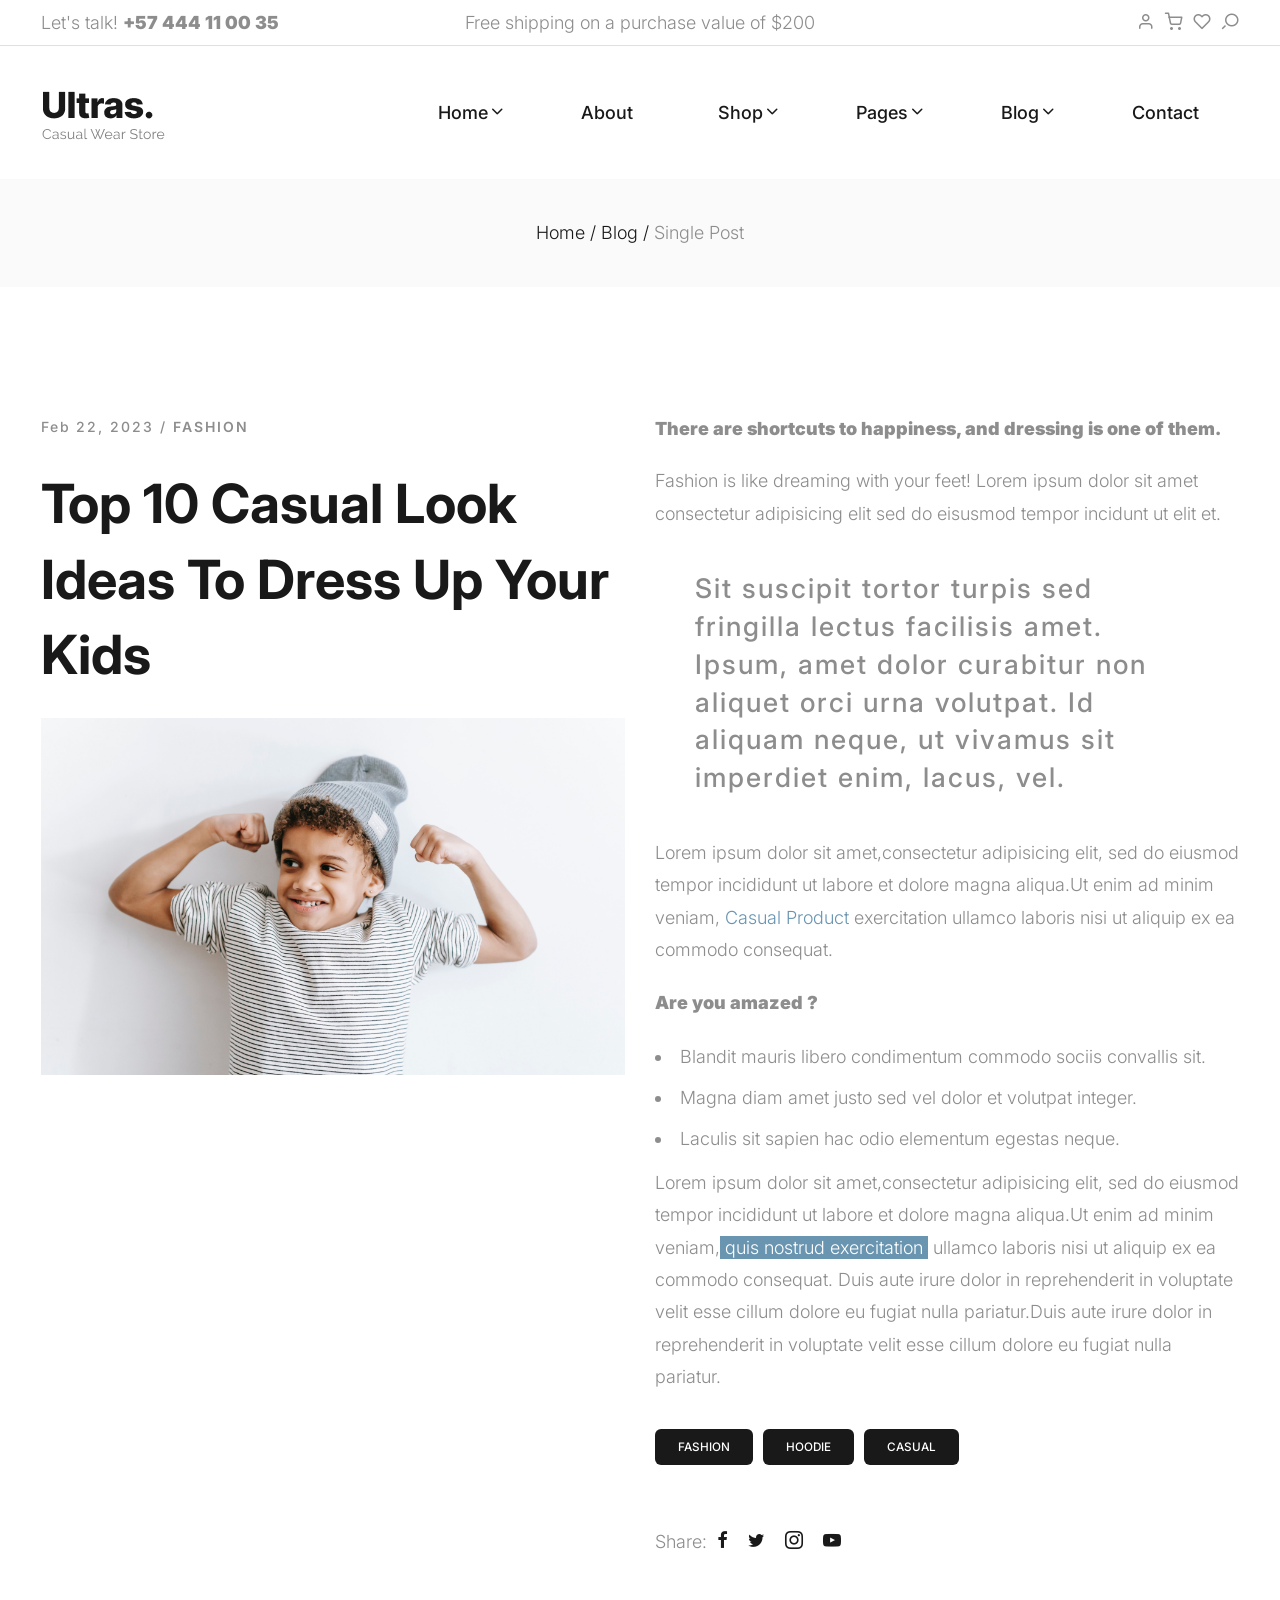
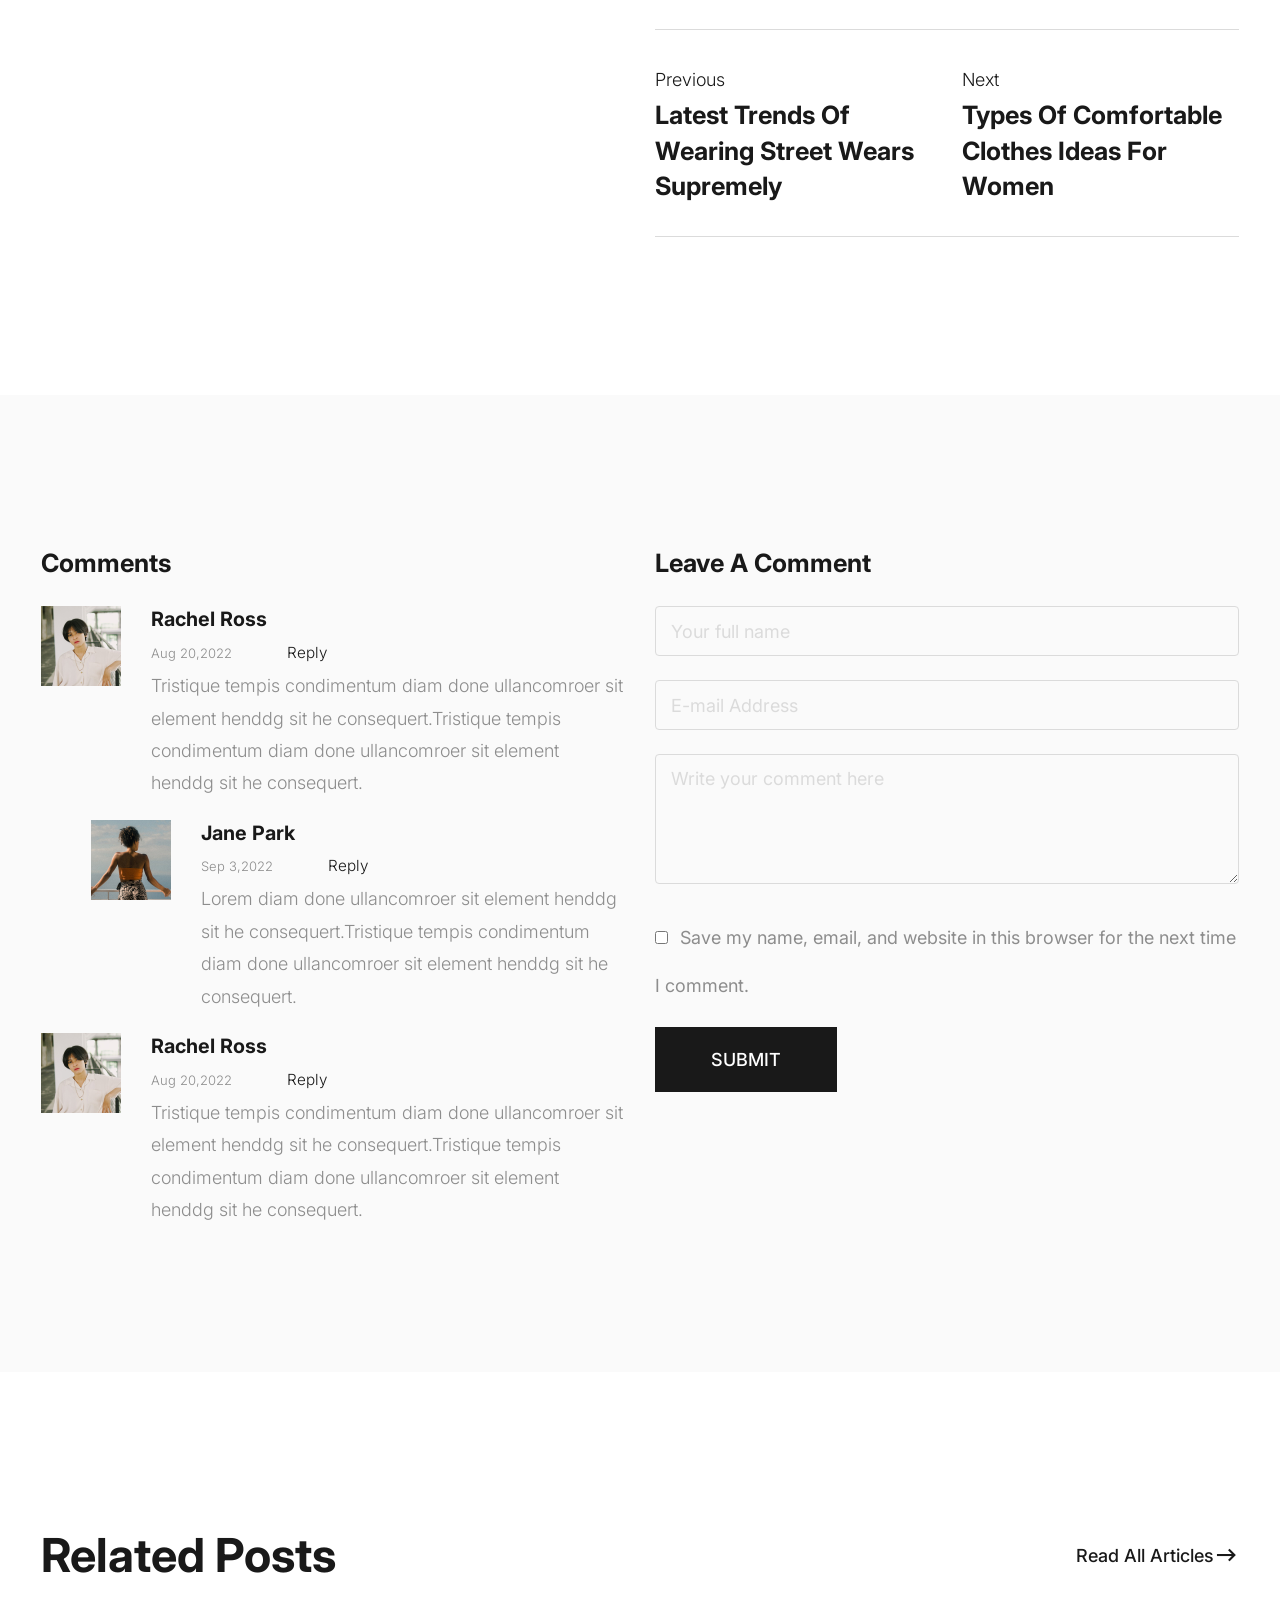
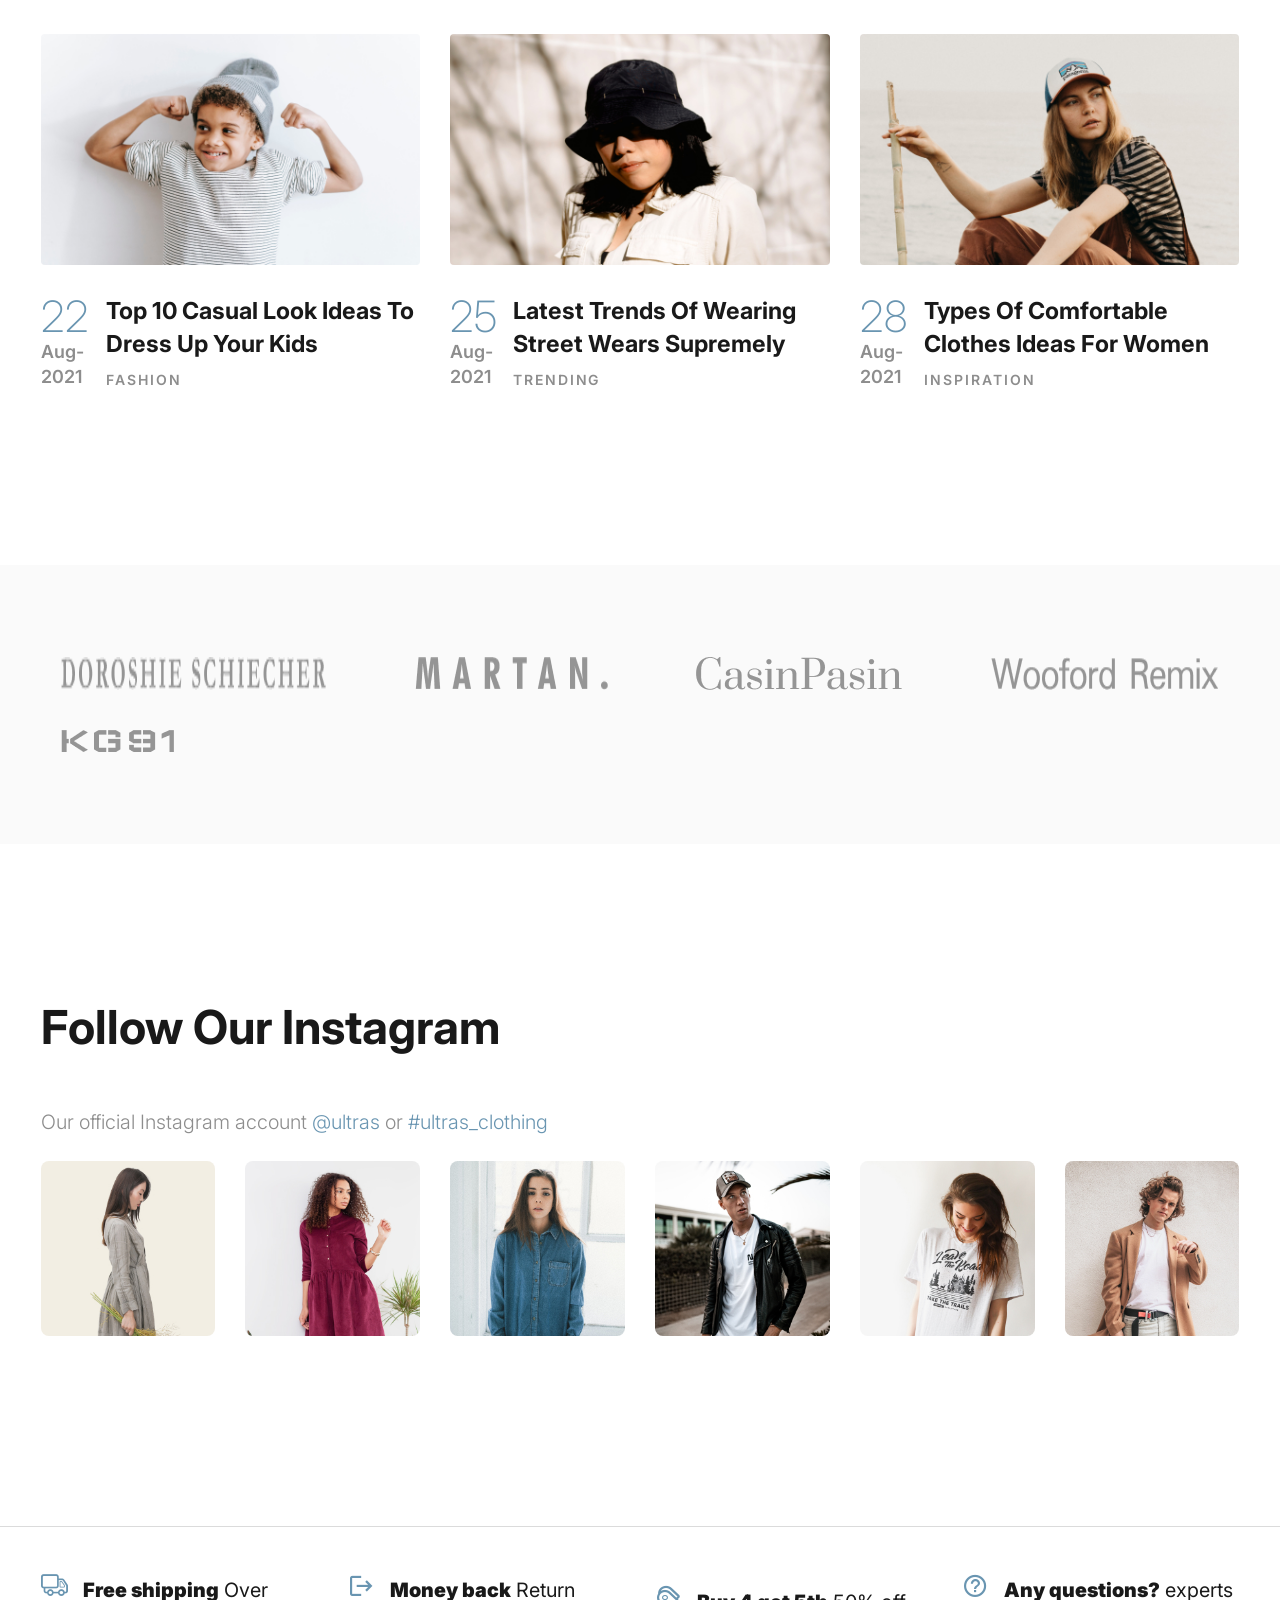
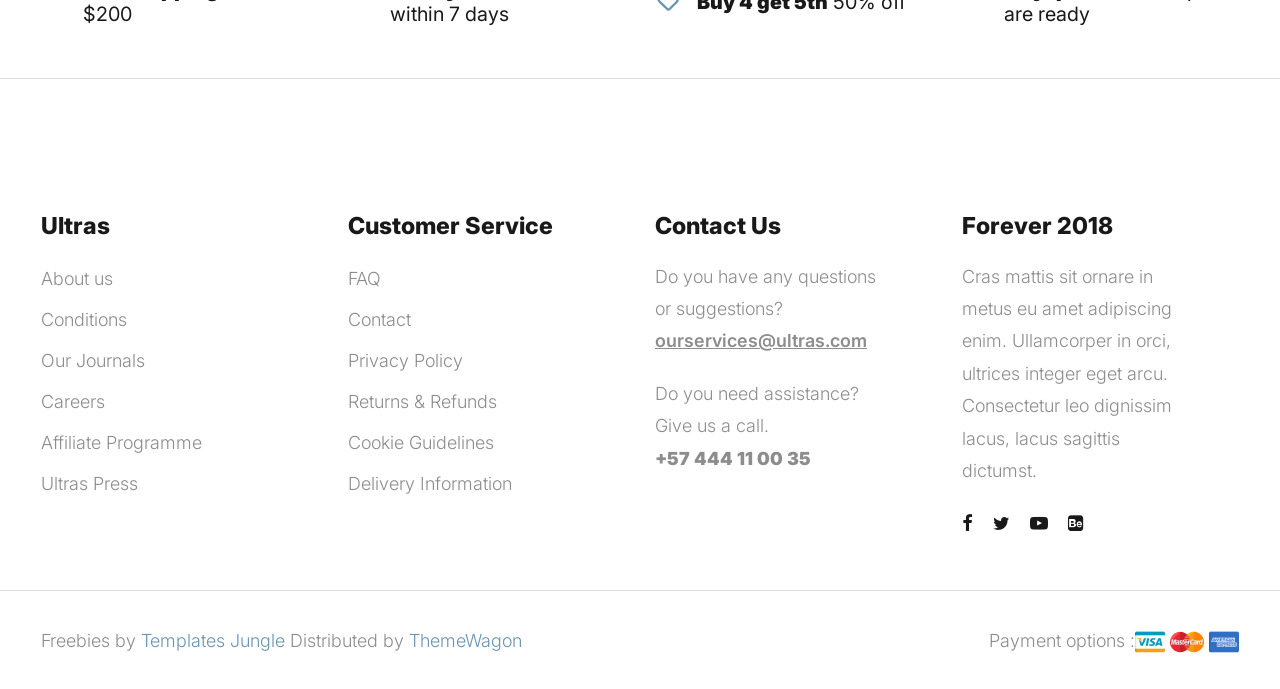
<file: static/single-post.html>
<!DOCTYPE html>
<html lang="en">
  <head>
    <title>Ultras - Clothing Store eCommerce Store HTML Website Template</title>
    <meta charset="utf-8">
    <meta http-equiv="X-UA-Compatible" content="IE=edge">
    <meta name="viewport" content="width=device-width, initial-scale=1.0">
    <meta name="format-detection" content="telephone=no">
    <meta name="apple-mobile-web-app-capable" content="yes">
    <meta name="author" content="">
    <meta name="keywords" content="">
    <meta name="description" content="">
    <link rel="stylesheet" type="text/css" href="css/normalize.css">
    <link rel="stylesheet" type="text/css" href="icomoon/icomoon.css">
    <link rel="stylesheet" type="text/css" media="all" href="https://maxcdn.bootstrapcdn.com/font-awesome/4.7.0/css/font-awesome.min.css">
    <link rel="stylesheet" type="text/css" href="css/vendor.css">
    <link rel="stylesheet" type="text/css" href="style.css">
    <link rel="preconnect" href="https://fonts.googleapis.com">
    <link rel="preconnect" href="https://fonts.gstatic.com" crossorigin>
    <link href="https://fonts.googleapis.com/css2?family=Inter:wght@100;200;300;400;500;600;700;800;900&display=swap" rel="stylesheet">
    <!-- script
    ================================================== -->
    <script src="js/modernizr.js"></script>
  </head>
  <body>

    <div class="preloader-wrapper">
      <div class="preloader">
      </div>
    </div>

    <div class="search-popup">
      <div class="search-popup-container">

        <form role="search" method="get" class="search-form" action="">
          <input type="search" id="search-form" class="search-field" placeholder="Type and press enter" value="" name="s" />
          <button type="submit" class="search-submit"><a href="#"><i class="icon icon-search"></i></a></button>
        </form>

        <h5 class="cat-list-title">Browse Categories</h5>
        
        <ul class="cat-list">
          <li class="cat-list-item">
            <a href="shop.html" title="Men Jackets">Men Jackets</a>
          </li>
          <li class="cat-list-item">
            <a href="shop.html" title="Fashion">Fashion</a>
          </li>
          <li class="cat-list-item">
            <a href="shop.html" title="Casual Wears">Casual Wears</a>
          </li>
          <li class="cat-list-item">
            <a href="shop.html" title="Women">Women</a>
          </li>
          <li class="cat-list-item">
            <a href="shop.html" title="Trending">Trending</a>
          </li>
          <li class="cat-list-item">
            <a href="shop.html" title="Hoodie">Hoodie</a>
          </li>
          <li class="cat-list-item">
            <a href="shop.html" title="Kids">Kids</a>
          </li>
        </ul>
      </div>
    </div>
    <header id="header">
      <div id="header-wrap">
        <nav class="secondary-nav border-bottom">
          <div class="container">
            <div class="row d-flex align-items-center">
              <div class="col-md-4 header-contact">
                <p>Let's talk! <strong>+57 444 11 00 35</strong>
                </p>
              </div>
              <div class="col-md-4 shipping-purchase text-center">
                <p>Free shipping on a purchase value of $200</p>
              </div>
              <div class="col-md-4 col-sm-12 user-items">
                <ul class="d-flex justify-content-end list-unstyled">
                  <li>
                    <a href="login.html">
                      <i class="icon icon-user"></i>
                    </a>
                  </li>
                  <li>
                    <a href="cart.html">
                      <i class="icon icon-shopping-cart"></i>
                    </a>
                  </li>
                  <li>
                    <a href="wishlist.html">
                      <i class="icon icon-heart"></i>
                    </a>
                  </li>
                  <li class="user-items search-item pe-3">
                    <a href="#" class="search-button">
                      <i class="icon icon-search"></i>
                    </a>
                  </li>
                </ul>
              </div>
            </div>
          </div>
        </nav>
        <nav class="primary-nav padding-small">
          <div class="container">
            <div class="row d-flex align-items-center">
              <div class="col-lg-2 col-md-2">
                <div class="main-logo">
                  <a href="index.html">
                    <img src="images/main-logo.png" alt="logo">
                  </a>
                </div>
              </div>
              <div class="col-lg-10 col-md-10">
                <div class="navbar">

                  <div id="main-nav" class="stellarnav d-flex justify-content-end right">
                    <ul class="menu-list">

                      <li class="menu-item has-sub">
                        <a href="index.html" class="item-anchor d-flex align-item-center" data-effect="Home">Home<i class="icon icon-chevron-down"></i></a>
                        <ul class="submenu">
                          <li><a href="index.html" class="item-anchor">Home</a></li>
                          <li><a href="home2.html" class="item-anchor">Home v2<span class="text-primary"> (PRO)</span></a></li>
                        </ul>
                      </li>

                      <li><a href="about.html" class="item-anchor" data-effect="About">About</a></li>

                      <li class="menu-item has-sub">
                        <a href="shop.html" class="item-anchor d-flex align-item-center" data-effect="Shop">Shop<i class="icon icon-chevron-down"></i></a>
                        <ul class="submenu">
                          <li><a href="shop.html" class="item-anchor">Shop</a></li>
                          <li><a href="shop-slider.html" class="item-anchor">Shop slider<span class="text-primary"> (PRO)</span></a></li>
                          <li><a href="shop-grid.html" class="item-anchor">Shop grid<span class="text-primary"> (PRO)</span></a></li>
                          <li><a href="shop-list.html" class="item-anchor">Shop list<span class="text-primary"> (PRO)</span></a></li>
                          <li><a href="single-product.html" class="item-anchor">Single product<span class="text-primary"> (PRO)</span></a></li>
                          <li><a href="cart.html" class="item-anchor">Cart<span class="text-primary"> (PRO)</span></a></li>
                          <li><a href="wishlist.html" class="item-anchor">Wishlist<span class="text-primary"> (PRO)</span></a></li>
                          <li><a href="checkout.html" class="item-anchor">Checkout<span class="text-primary"> (PRO)</span></a></li>
                        </ul>
                      </li>

                      <li class="menu-item has-sub">
                        <a href="#" class="item-anchor d-flex align-item-center" data-effect="Pages">Pages<i class="icon icon-chevron-down"></i></a>
                        <ul class="submenu">
                          <li><a href="coming-soon.html" class="item-anchor">Coming soon<span class="text-primary"> (PRO)</span></a></li>
                          <li><a href="login.html" class="item-anchor">Login<span class="text-primary"> (PRO)</span></a></li>
                          <li><a href="faqs.html" class="item-anchor">FAQs<span class="text-primary"> (PRO)</span></a></li>
                          <li><a href="styles.html" class="item-anchor">Styles</a></li>
                          <li><a href="thank-you.html" class="item-anchor">Thankyou</a></li>
                          <li><a href="error.html" class="item-anchor">Error page<span class="text-primary"> (PRO)</span></a></li>
                        </ul>
                      </li>

                      <li class="menu-item has-sub">
                        <a href="blog.html" class="item-anchor d-flex align-item-center" data-effect="Blog">Blog<i class="icon icon-chevron-down"></i></a>
                        <ul class="submenu">
                          <li><a href="blog.html" class="item-anchor">Blog</a></li>
                          <li><a href="blog-sidebar.html" class="item-anchor">Blog with sidebar<span class="text-primary"> (PRO)</span></a></li>
                          <li><a href="blog-masonry.html" class="item-anchor">Blog masonry<span class="text-primary"> (PRO)</span></a></li>
                          <li><a href="single-post.html" class="item-anchor active">Single post</a></li>
                        </ul>
                      </li>

                      <li><a href="contact.html" class="item-anchor" data-effect="Contact">Contact</a></li>

                    </ul>
                  </div>

                </div>
              </div>
            </div>
          </div>
        </nav>
      </div>
    </header>

    <section class="site-banner padding-small bg-light-grey">
      <div class="container">
        <div class="row">
          <div class="col-md-12">
            <div class="breadcrumbs">
              <span class="item">
                <a href="index.html">Home /</a>
              </span>
              <span class="item">
                <a href="blog.html">Blog /</a>
              </span>
              <span class="item">Single post</span>
            </div>
          </div>
        </div>
      </div>
    </section>

    <div class="main-content d-flex flex-wrap padding-large">
      <div class="container">
        <div class="row">
          <div class="col-md-6">
            <div class="post-meta">
              <span class="post-date">Feb 22, 2023</span> / <a href="blog.html" class="blog-categories">Fashion</a>
            </div>
            <h1 class="page-title">Top 10 Casual Look Ideas To Dress Up Your Kids</h1>
            <div class="feature-image">
              <img src="images/single-image2.jpg" alt="post image" class="jarallax-img">
            </div>
          </div>
          <div class="col-md-6">
            <div class="post-content">
              <p><strong>There are shortcuts to happiness, and dressing is one of them.</strong></p>
              <p>Fashion is like dreaming with your feet! Lorem ipsum dolor sit amet consectetur adipisicing elit sed do eisusmod tempor incidunt ut elit et.</p>
              <blockquote>Sit suscipit tortor turpis sed fringilla lectus facilisis amet. Ipsum, amet dolor curabitur non aliquet orci urna volutpat. Id aliquam neque, ut vivamus sit imperdiet enim, lacus, vel.</blockquote>
              <p>Lorem ipsum dolor sit amet,consectetur adipisicing elit, sed do eiusmod tempor incididunt ut labore et dolore magna aliqua.Ut enim ad minim veniam, <a href="single-product.html">Casual Product</a> exercitation ullamco laboris nisi ut aliquip ex ea commodo consequat.</p>
              <p>
                <strong>Are you amazed ?</strong>
              </p>
              <ul style="list-style-type:disc;" class="inner-list">
                <li>Blandit mauris libero condimentum commodo sociis convallis sit.</li>
                <li>Magna diam amet justo sed vel dolor et volutpat integer.</li>
                <li>Laculis sit sapien hac odio elementum egestas neque.</li>
              </ul>
              <p>Lorem ipsum dolor sit amet,consectetur adipisicing elit, sed do eiusmod tempor incididunt ut labore et dolore magna aliqua.Ut enim ad minim veniam,<span class="highlight">quis nostrud exercitation</span> ullamco laboris nisi ut aliquip ex ea commodo consequat. Duis aute irure dolor in reprehenderit in voluptate velit esse cillum dolore eu fugiat nulla pariatur.Duis aute irure dolor in reprehenderit in voluptate velit esse cillum dolore eu fugiat nulla pariatur.</p>
              <div class="post-tags">
                <div class="block-tag">
                  <ul class="list-unstyled d-flex">
                    <li>
                      <a href="#" class="btn btn-dark btn-small btn-rounded">Fashion</a>
                    </li>
                    <li>
                      <a href="#" class="btn btn-dark btn-small btn-rounded">Hoodie</a>
                    </li>
                    <li>
                      <a href="#" class="btn btn-dark btn-small btn-rounded">Casual</a>
                    </li>
                  </ul>
                </div>
              </div>
              <div class="social-links d-flex margin-small">
                <div class="element-title">Share:</div>
                <ul class="d-flex list-unstyled">
                  <li>
                    <a href="#"><i class="icon icon-facebook"></i></a>
                  </li>
                  <li>
                    <a href="#"><i class="icon icon-twitter"></i></a>
                  </li>
                  <li>
                    <a href="#"><i class="icon icon-instagram"></i></a>
                  </li>
                  <li>
                    <a href="#"><i class="icon icon-youtube-play"></i></a>
                  </li>
                </ul>
              </div>
            </div>
            <div id="single-post-navigation">
              <hr>
              <div class="row post-navigation d-flex flex-wrap align-items-center justify-content-between">
                <a itemprop="url" class="col-md-6 post-prev d-flex" href="#" title="Previous Post">
                  <span>Previous</span>
                  <h3 class="page-nav-title">Latest trends of wearing street wears supremely</h3>
                </a>
                <a itemprop="url" class="col-md-6 post-next d-flex" href="#" title="Next Post">
                  <span>Next</span>
                  <h3 class="page-nav-title">Types of comfortable clothes ideas for women</h3>
                </a>
              </div>
              <hr>
            </div>
          </div>
        </div>
      </div>
    </div>

    <section class="post-comment padding-large bg-light-grey">
      <div class="container">
        <div class="row">
          <div class="col-md-6">
            <div class="comments-wrap">
              <h3>Comments</h3>
              <div class="comment-list">
                <article class="d-flex">
                  <img src="images/review-image1.jpg" alt="default" class="commentor-image">
                  <div class="author-post">
                    <div class="comment-meta">
                      <h4 class="meta-name">Rachel Ross</h4>
                      <span class="meta-date">Aug 20,2022</span>
                      <small class="comments-reply">
                        <a href="#">
                          <i class="icon icon-reply"></i>Reply </a>
                      </small>
                    </div>
                    <p>Tristique tempis condimentum diam done ullancomroer sit element henddg sit he consequert.Tristique tempis condimentum diam done ullancomroer sit element henddg sit he consequert.</p>
                  </div>
                </article>
                <div class="child-comments">
                  <article class="d-flex">
                    <img src="images/review-image2.jpg" alt="sara" class="commentor-image">
                    <div class="author-post">
                      <div class="comment-meta">
                        <h4 class="meta-name">Jane Park</h4>
                        <span class="meta-date">Sep 3,2022</span>
                        <small class="comments-reply">
                          <a href="#">
                            <i class="icon icon-reply"></i>Reply </a>
                        </small>
                      </div>
                      <p>Lorem diam done ullancomroer sit element henddg sit he consequert.Tristique tempis condimentum diam done ullancomroer sit element henddg sit he consequert.</p>
                    </div>
                  </article>
                </div>
                <article class="d-flex">
                  <img src="images/review-image1.jpg" alt="default" class="commentor-image">
                  <div class="author-post">
                    <div class="comment-meta">
                      <h4 class="meta-name">Rachel Ross</h4>
                      <span class="meta-date">Aug 20,2022</span>
                      <small class="comments-reply">
                        <a href="#">
                          <i class="icon icon-reply"></i>Reply </a>
                      </small>
                    </div>
                    <p>Tristique tempis condimentum diam done ullancomroer sit element henddg sit he consequert.Tristique tempis condimentum diam done ullancomroer sit element henddg sit he consequert.</p>
                  </div>
                </article>
              </div>
            </div>
          </div>
          <div class="col-md-6">
            <div class="comment-respond">
              <h3>Leave a Comment</h3>
              <form method="post" class="form-group">
                <input class="u-full-width" type="text" name="author" id="author" class="form-control" placeholder="Your full name">
                <input class="u-full-width" type="email" name="email" id="email" class="form-control" placeholder="E-mail Address">
                <textarea class="u-full-width" id="comment" class="form-control" name="comment" placeholder="Write your comment here" rows="20"></textarea>
                <label class="example-send-yourself-copy">
                  <input type="checkbox">
                  <span class="label-body">Save my name, email, and website in this browser for the next time I comment.</span>
                </label>
                <button type="submit" name="submit" class="btn btn-dark btn-medium">Submit</button>
              </form>
            </div>
          </div>
        </div>
      </div>
    </section>

    <section id="latest-blog" class="padding-large">
      <div class="container">
        <div class="section-header d-flex flex-wrap align-items-center justify-content-between">
          <h2 class="section-title">Related Posts</h2>
          <div class="btn-wrap align-right">
            <a href="#" class="d-flex align-items-center">Read All Articles <i class="icon icon icon-arrow-io"></i>
            </a>
          </div>
        </div>
        <div class="row d-flex flex-wrap">
          <article class="col-md-4 post-item">
            <div class="image-holder zoom-effect">
              <a href="#">
                <img src="images/post-img1.jpg" alt="post" class="post-image">
              </a>
            </div>
            <div class="post-content d-flex">
              <div class="meta-date">
                <div class="meta-day text-primary">22</div>
                <div class="meta-month">Aug-2021</div>
              </div>
              <div class="post-header">
                <h3 class="post-title">
                  <a href="#">top 10 casual look ideas to dress up your kids</a>
                </h3>
                <a href="blog.html" class="blog-categories">Fashion</a>
              </div>
            </div>
          </article>
          <article class="col-md-4 post-item">
            <div class="image-holder zoom-effect">
              <a href="#">
                <img src="images/post-img2.jpg" alt="post" class="post-image">
              </a>
            </div>
            <div class="post-content d-flex">
              <div class="meta-date">
                <div class="meta-day text-primary">25</div>
                <div class="meta-month">Aug-2021</div>
              </div>
              <div class="post-header">
                <h3 class="post-title">
                  <a href="#">Latest trends of wearing street wears supremely</a>
                </h3>
                <a href="blog.html" class="blog-categories">Trending</a>
              </div>
            </div>
          </article>
          <article class="col-md-4 post-item">
            <div class="image-holder zoom-effect">
              <a href="#">
                <img src="images/post-img3.jpg" alt="post" class="post-image">
              </a>
            </div>
            <div class="post-content d-flex">
              <div class="meta-date">
                <div class="meta-day text-primary">28</div>
                <div class="meta-month">Aug-2021</div>
              </div>
              <div class="post-header">
                <h3 class="post-title">
                  <a href="#">types of comfortable clothes ideas for women</a>
                </h3>
                <a href="blog.html" class="blog-categories">Inspiration</a>
              </div>
            </div>
          </article>
        </div>
      </div>
    </section>

    <section id="brand-collection" class="padding-medium bg-light-grey">
      <div class="container">
        <div class="d-flex flex-wrap justify-content-between">
          <img src="images/brand1.png" alt="phone" class="brand-image">
          <img src="images/brand2.png" alt="phone" class="brand-image">
          <img src="images/brand3.png" alt="phone" class="brand-image">
          <img src="images/brand4.png" alt="phone" class="brand-image">
          <img src="images/brand5.png" alt="phone" class="brand-image">
        </div>
      </div>
    </section>

    <section id="instagram" class="padding-large">
      <div class="container">
        <div class="section-header">
          <h2 class="section-title">Follow our instagram</h2>
        </div>
        <p>Our official Instagram account <a href="#">@ultras</a> or <a href="#">#ultras_clothing</a>
        </p>
        <div class="row d-flex flex-wrap justify-content-between">
          <div class="col-lg-2 col-md-4 col-sm-6">
            <figure class="zoom-effect">
              <img src="images/insta-image1.jpg" alt="instagram" class="insta-image">
              <i class="icon icon-instagram"></i>
            </figure>
          </div>
          <div class="col-lg-2 col-md-4 col-sm-6">
            <figure class="zoom-effect">
              <img src="images/insta-image2.jpg" alt="instagram" class="insta-image">
              <i class="icon icon-instagram"></i>
            </figure>
          </div>
          <div class="col-lg-2 col-md-4 col-sm-6">
            <figure class="zoom-effect">
              <img src="images/insta-image3.jpg" alt="instagram" class="insta-image">
              <i class="icon icon-instagram"></i>
            </figure>
          </div>
          <div class="col-lg-2 col-md-4 col-sm-6">
            <figure class="zoom-effect">
              <img src="images/insta-image4.jpg" alt="instagram" class="insta-image">
              <i class="icon icon-instagram"></i>
            </figure>
          </div>
          <div class="col-lg-2 col-md-4 col-sm-6">
            <figure class="zoom-effect">
              <img src="images/insta-image5.jpg" alt="instagram" class="insta-image">
              <i class="icon icon-instagram"></i>
            </figure>
          </div>
          <div class="col-lg-2 col-md-4 col-sm-6">
            <figure class="zoom-effect">
              <img src="images/insta-image6.jpg" alt="instagram" class="insta-image">
              <i class="icon icon-instagram"></i>
            </figure>
          </div>
        </div>          
      </div>
    </section>

    <section id="shipping-information">
      <hr>
      <div class="container">
        <div class="row d-flex flex-wrap align-items-center justify-content-between">
          <div class="col-md-3 col-sm-6">
            <div class="icon-box">
              <i class="icon icon-truck"></i>
              <h4 class="block-title">
                <strong>Free shipping</strong> Over $200
              </h4>
            </div>
          </div>
          <div class="col-md-3 col-sm-6">
            <div class="icon-box">
              <i class="icon icon-return"></i>
              <h4 class="block-title">
                <strong>Money back</strong> Return within 7 days
              </h4>
            </div>
          </div>
          <div class="col-md-3 col-sm-6">
            <div class="icon-box">
              <i class="icon icon-tags1"></i>
              <h4 class="block-title">
                <strong>Buy 4 get 5th</strong> 50% off
              </h4>
            </div>
          </div>
          <div class="col-md-3 col-sm-6">
            <div class="icon-box">
              <i class="icon icon-help_outline"></i>
              <h4 class="block-title">
                <strong>Any questions?</strong> experts are ready
              </h4>
            </div>
          </div>
        </div>
      </div>
      <hr>
    </section>

    <footer id="footer">
      <div class="container">
        <div class="footer-menu-list">
          <div class="row d-flex flex-wrap justify-content-between">
            <div class="col-lg-3 col-md-6 col-sm-6">
              <div class="footer-menu">
                <h5 class="widget-title">Ultras</h5>
                <ul class="menu-list list-unstyled">
                  <li class="menu-item">
                    <a href="about.html">About us</a>
                  </li>
                  <li class="menu-item">
                    <a href="#">Conditions </a>
                  </li>
                  <li class="menu-item">
                    <a href="blog.html">Our Journals</a>
                  </li>
                  <li class="menu-item">
                    <a href="#">Careers</a>
                  </li>
                  <li class="menu-item">
                    <a href="#">Affiliate Programme</a>
                  </li>
                  <li class="menu-item">
                    <a href="#">Ultras Press</a>
                  </li>
                </ul>
              </div>
            </div>
            <div class="col-lg-3 col-md-6 col-sm-6">
              <div class="footer-menu">
                <h5 class="widget-title">Customer Service</h5>
                <ul class="menu-list list-unstyled">
                  <li class="menu-item">
                    <a href="faqs.html">FAQ</a>
                  </li>
                  <li class="menu-item">
                    <a href="contact.html">Contact</a>
                  </li>
                  <li class="menu-item">
                    <a href="#">Privacy Policy</a>
                  </li>
                  <li class="menu-item">
                    <a href="#">Returns & Refunds</a>
                  </li>
                  <li class="menu-item">
                    <a href="#">Cookie Guidelines</a>
                  </li>
                  <li class="menu-item">
                    <a href="#">Delivery Information</a>
                  </li>
                </ul>
              </div>
            </div>
            <div class="col-lg-3 col-md-6 col-sm-6">
              <div class="footer-menu">
                <h5 class="widget-title">Contact Us</h5>
                <p>Do you have any questions or suggestions? <a href="#" class="email">ourservices@ultras.com</a>
                </p>
                <p>Do you need assistance? Give us a call. <br>
                  <strong>+57 444 11 00 35</strong>
                </p>
              </div>
            </div>
            <div class="col-lg-3 col-md-6 col-sm-6">
              <div class="footer-menu">
                <h5 class="widget-title">Forever 2018</h5>
                <p>Cras mattis sit ornare in metus eu amet adipiscing enim. Ullamcorper in orci, ultrices integer eget arcu. Consectetur leo dignissim lacus, lacus sagittis dictumst.</p>
                <div class="social-links">
                  <ul class="d-flex list-unstyled">
                    <li>
                      <a href="#">
                        <i class="icon icon-facebook"></i>
                      </a>
                    </li>
                    <li>
                      <a href="#">
                        <i class="icon icon-twitter"></i>
                      </a>
                    </li>
                    <li>
                      <a href="#">
                        <i class="icon icon-youtube-play"></i>
                      </a>
                    </li>
                    <li>
                      <a href="#">
                        <i class="icon icon-behance-square"></i>
                      </a>
                    </li>
                  </ul>
                </div>
              </div>
            </div>
          </div>
        </div>
      </div>
      <hr>
    </footer>

    <div id="footer-bottom">
      <div class="container">
        <div class="d-flex align-items-center flex-wrap justify-content-between">
          <div class="copyright">
            <p>Freebies by <a href="https://templatesjungle.com/">Templates Jungle</a> Distributed by <a href="https://themewagon.com">ThemeWagon</a>
            </p>
          </div>
          <div class="payment-method">
            <p>Payment options :</p>
            <div class="card-wrap">
              <img src="images/visa-icon.jpg" alt="visa">
              <img src="images/mastercard.png" alt="mastercard">
              <img src="images/american-express.jpg" alt="american-express">
            </div>
          </div>
        </div>
      </div>
    </div>

    <script src="js/jquery-1.11.0.min.js"></script>
    <script src="js/plugins.js"></script>
    <script src="js/script.js"></script>
  </body>
</html>
</file>
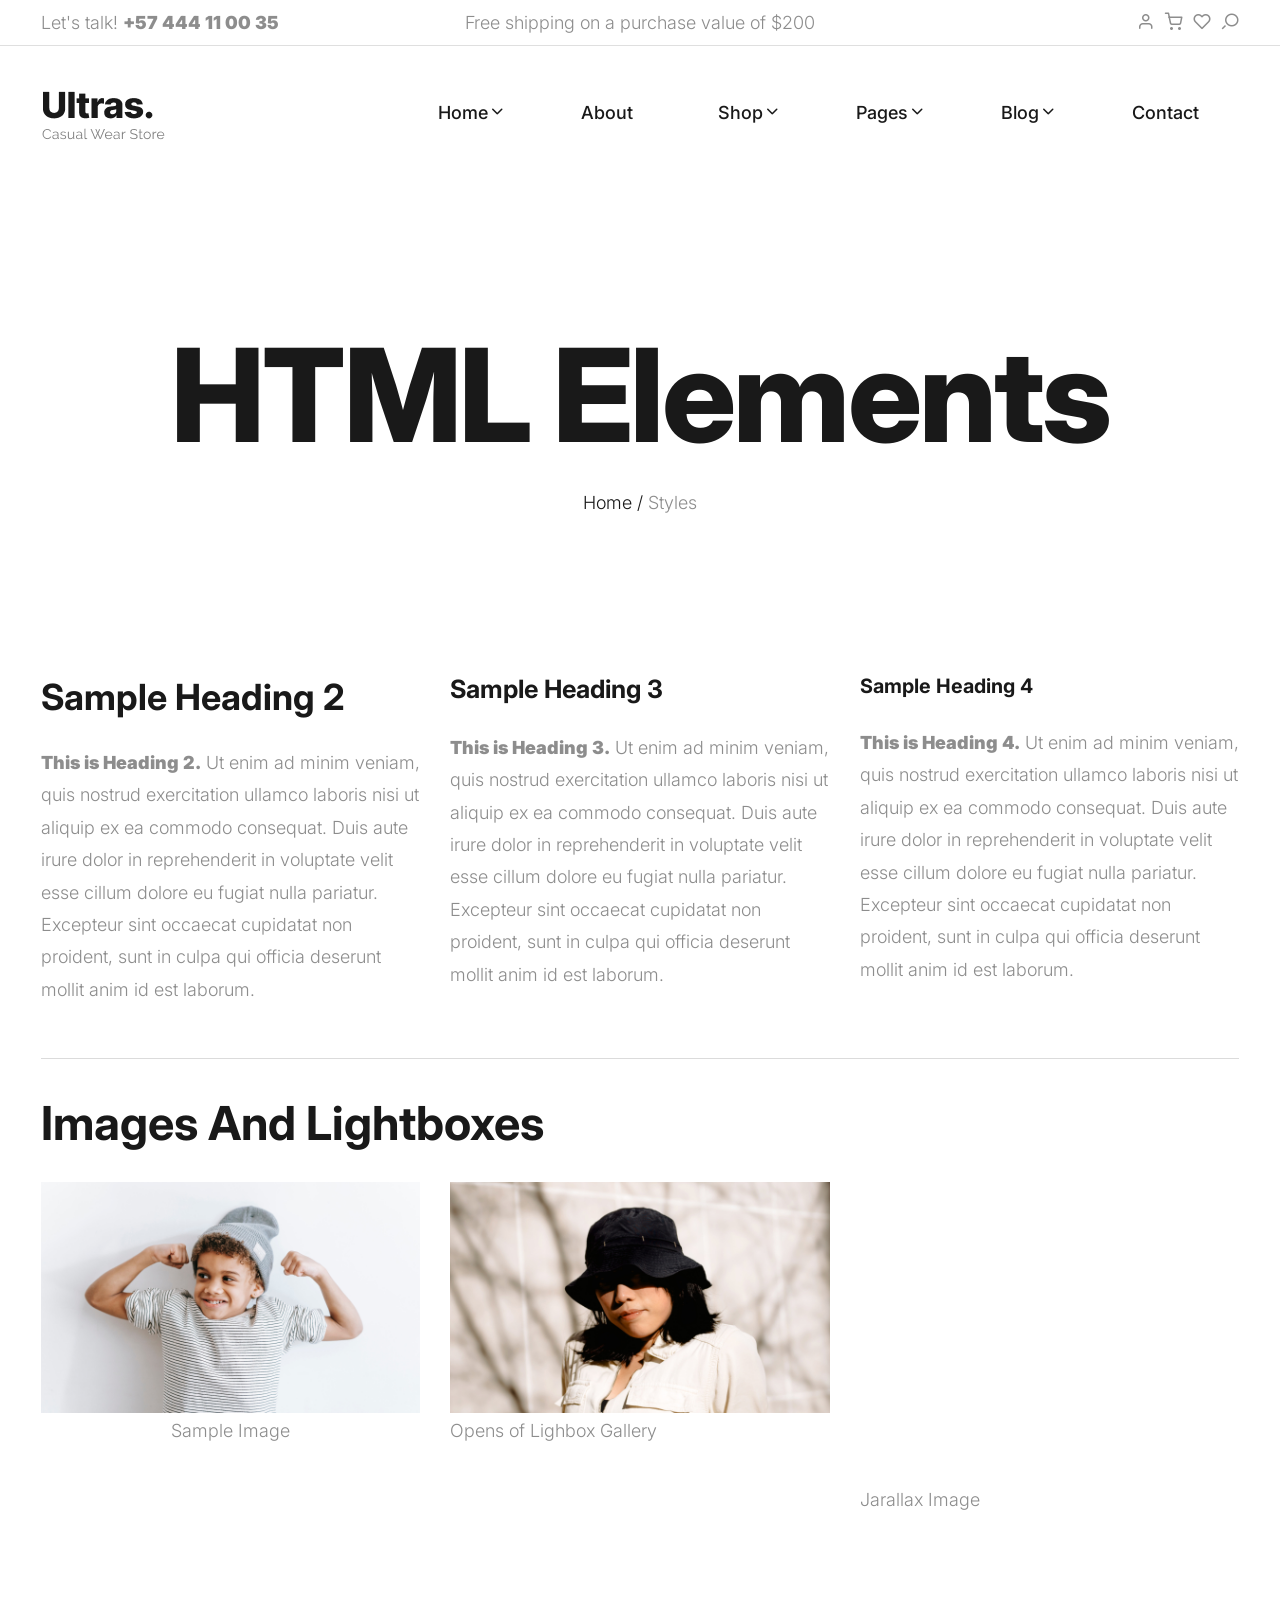
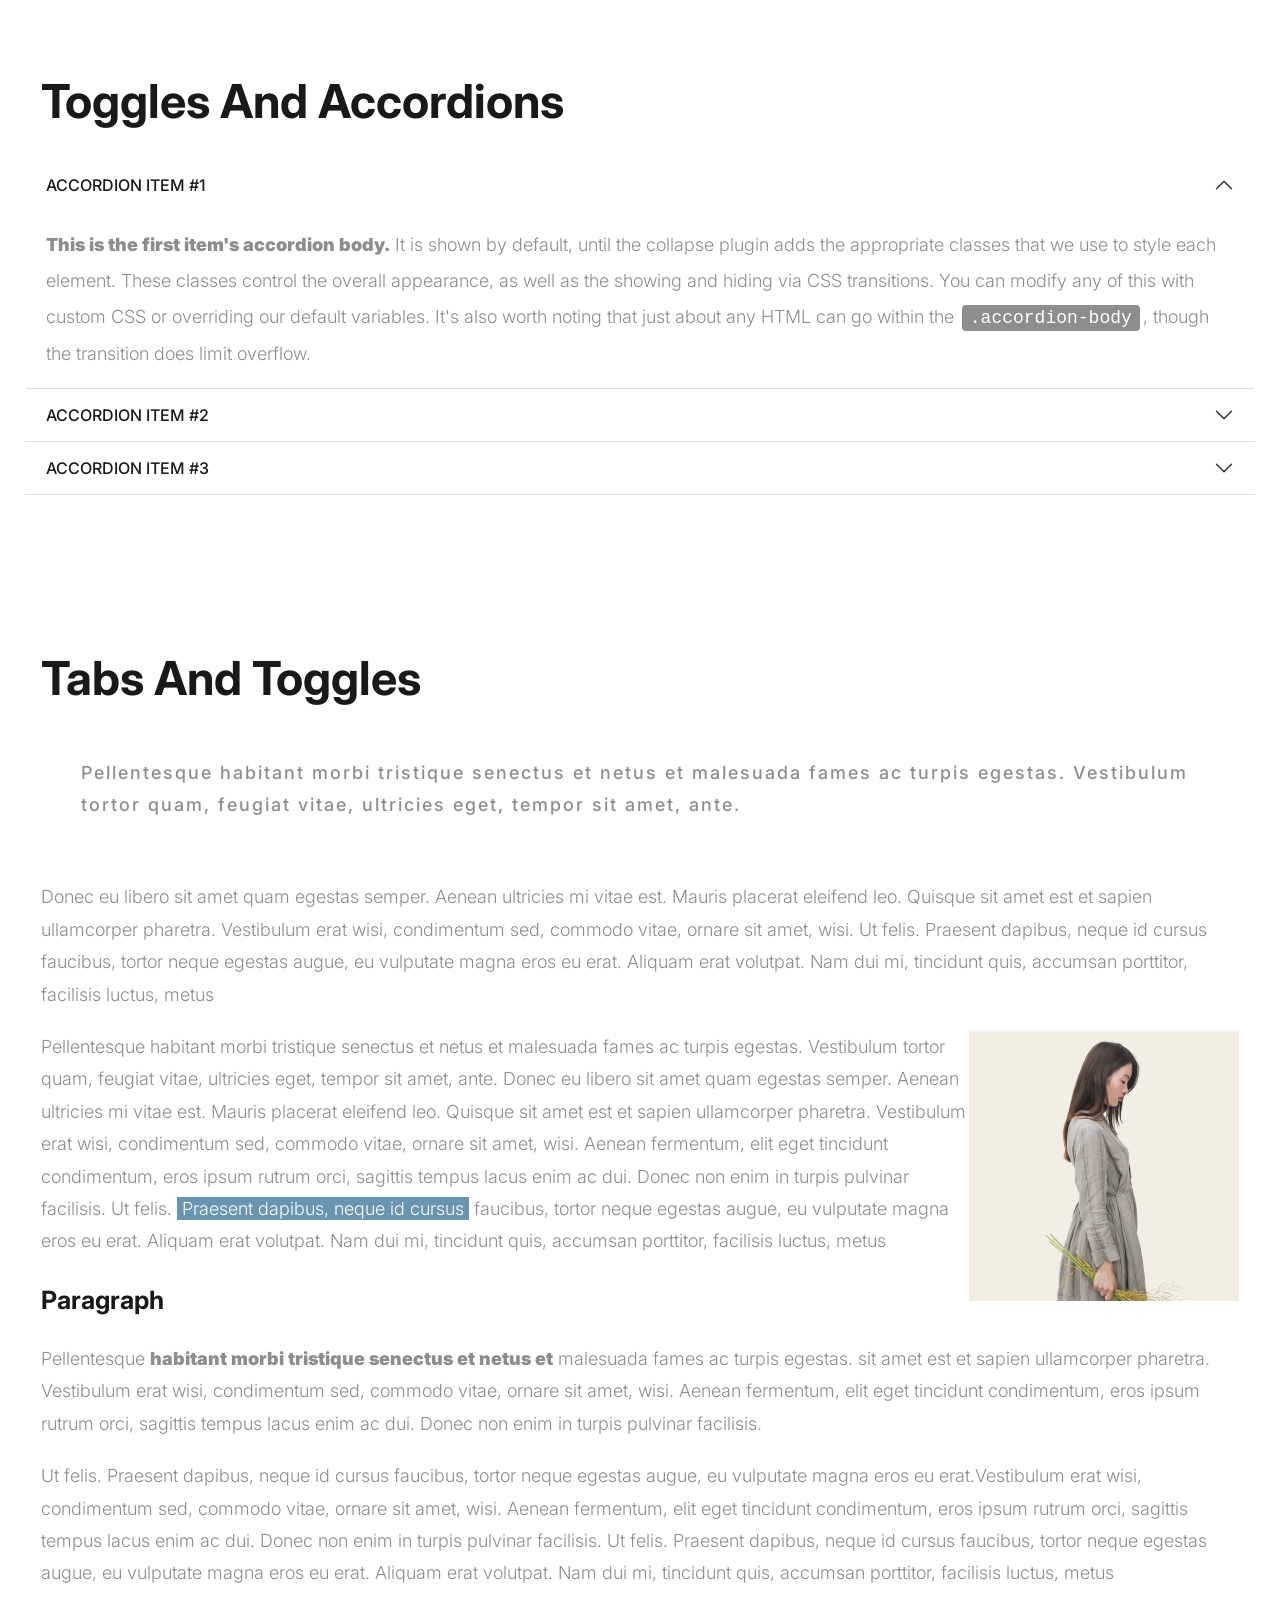
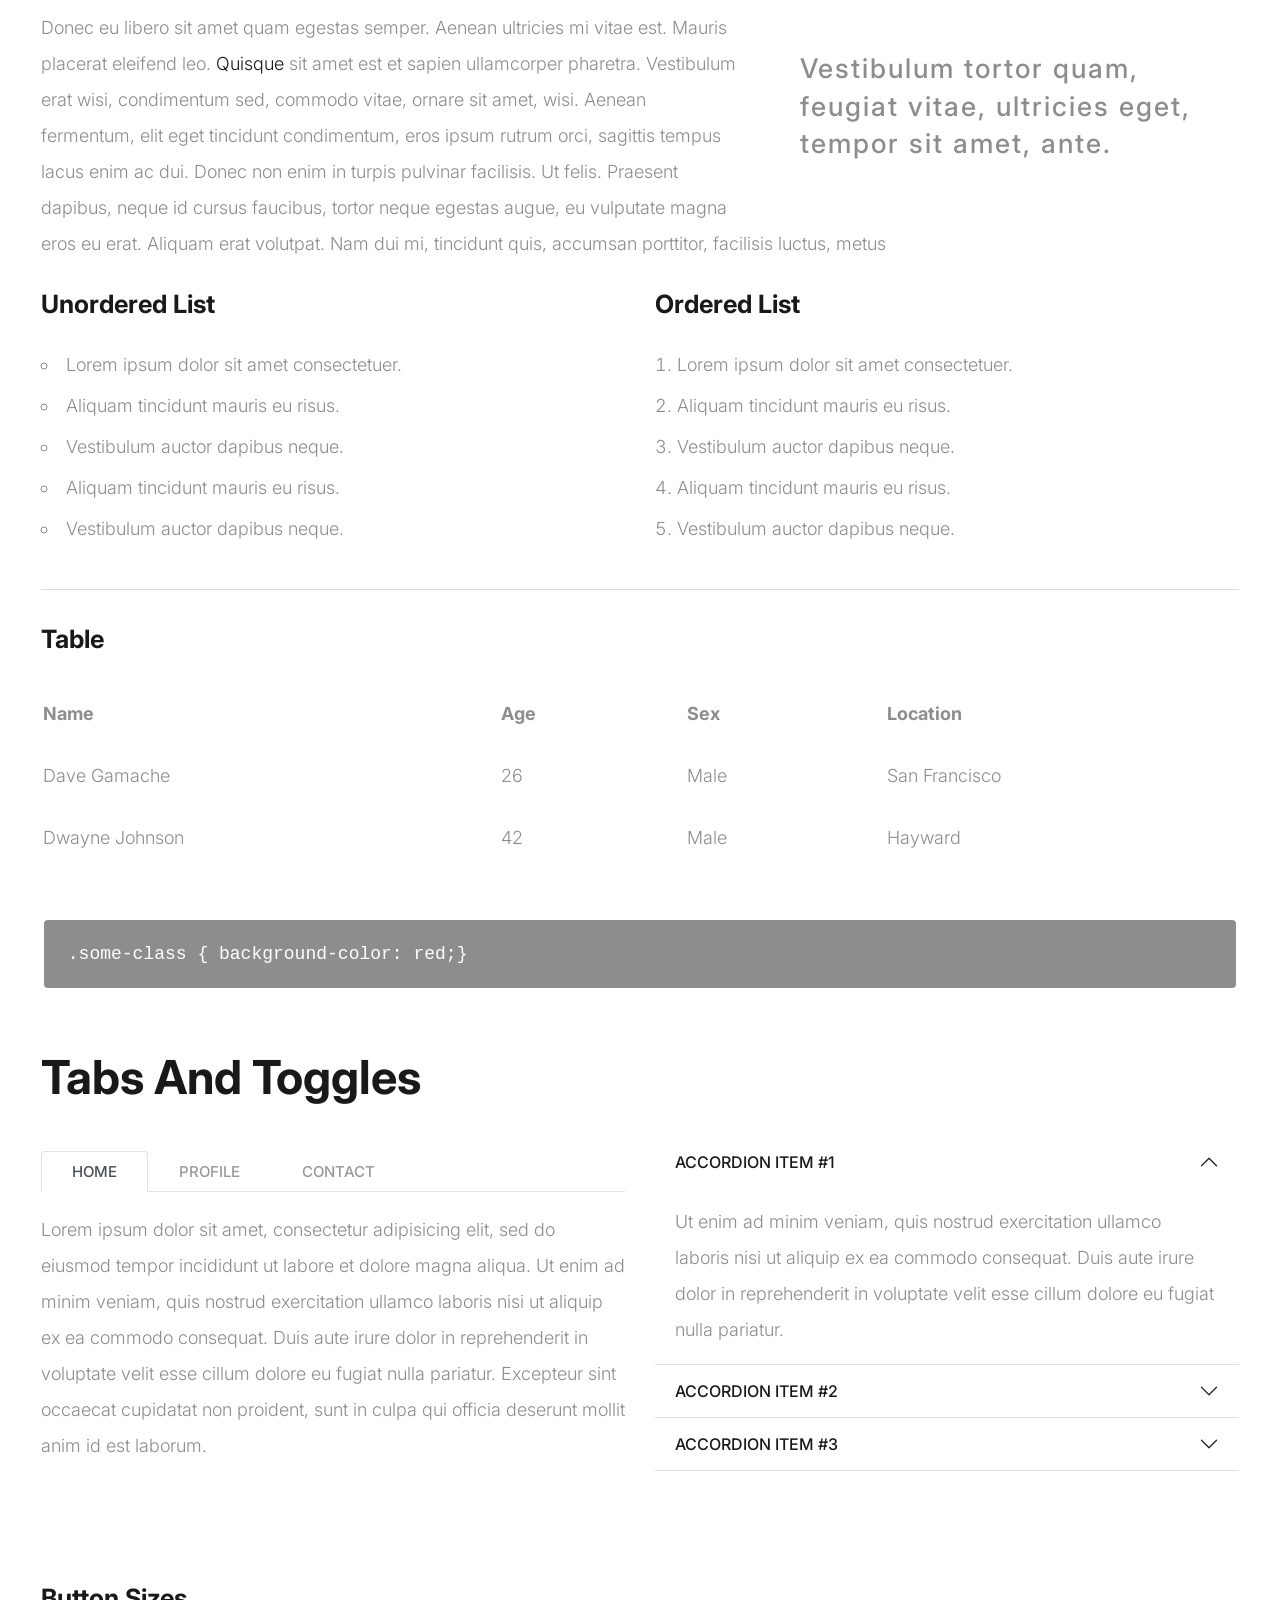
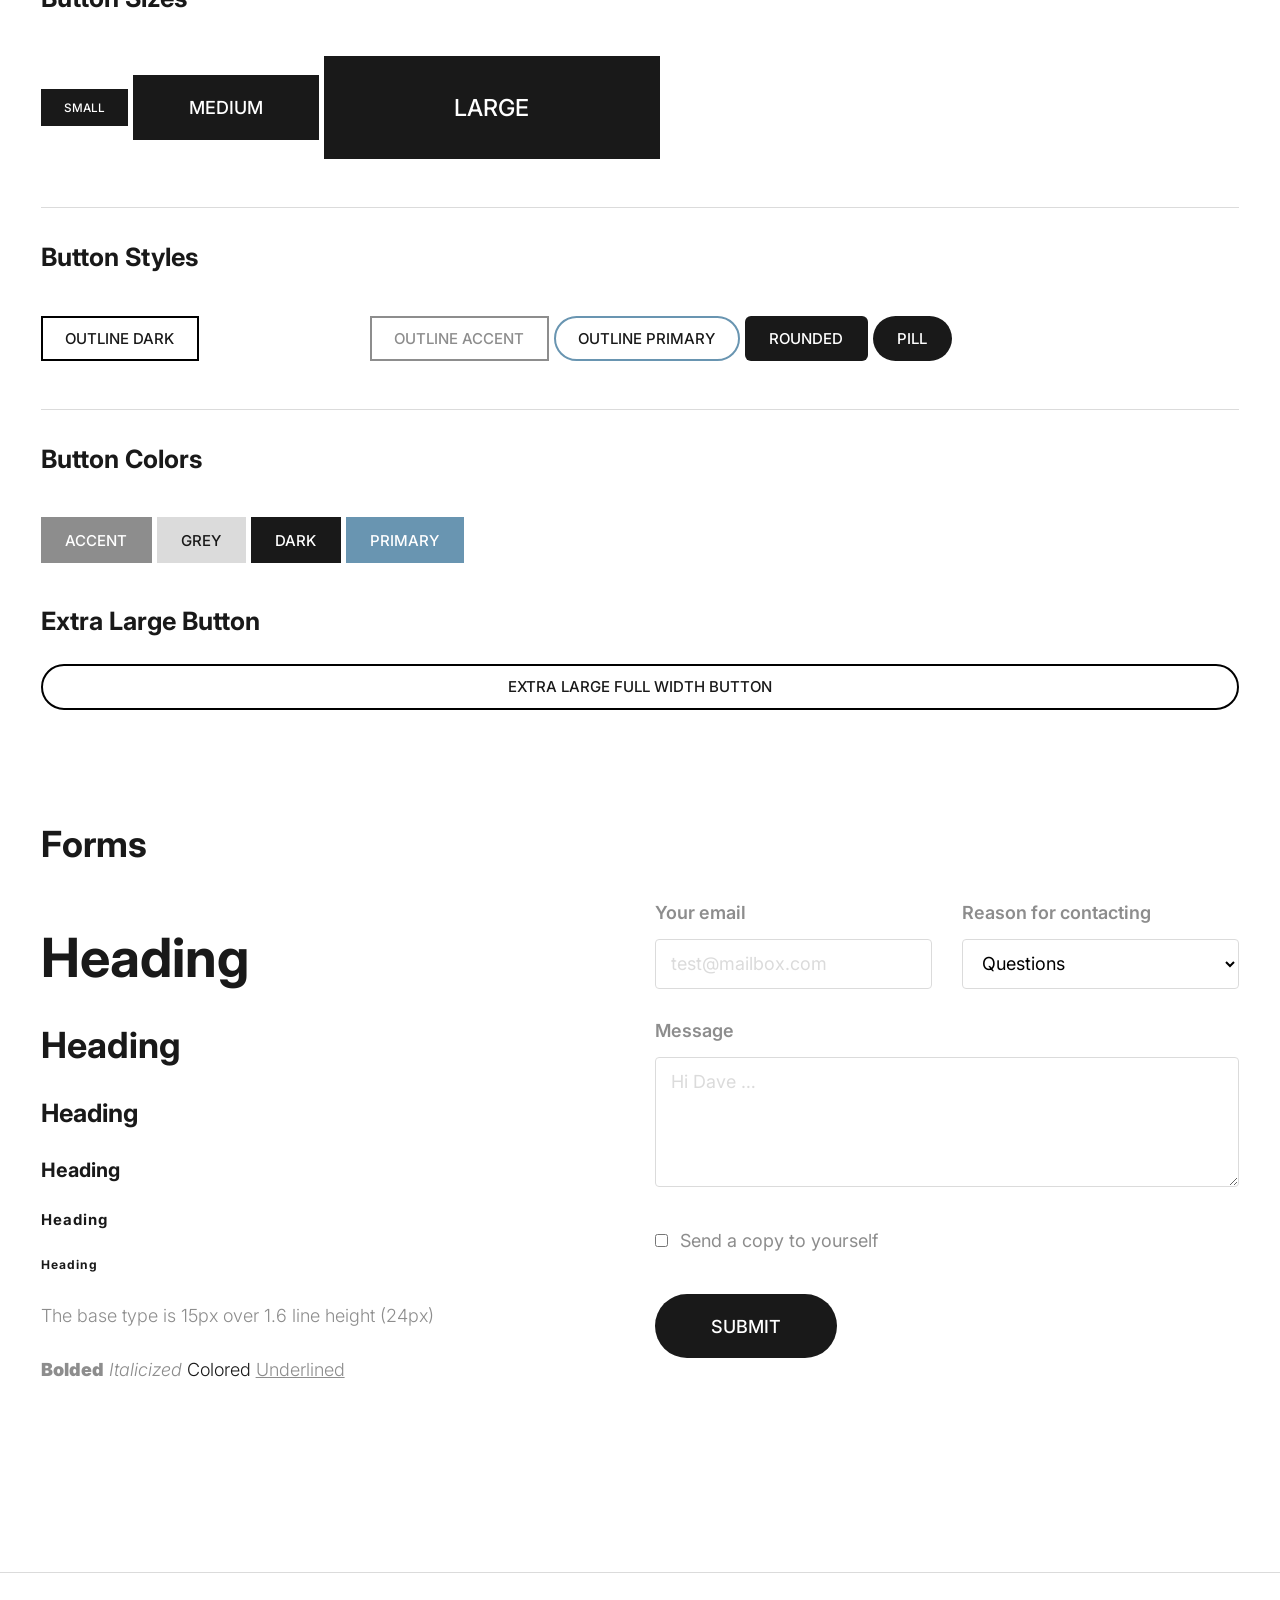
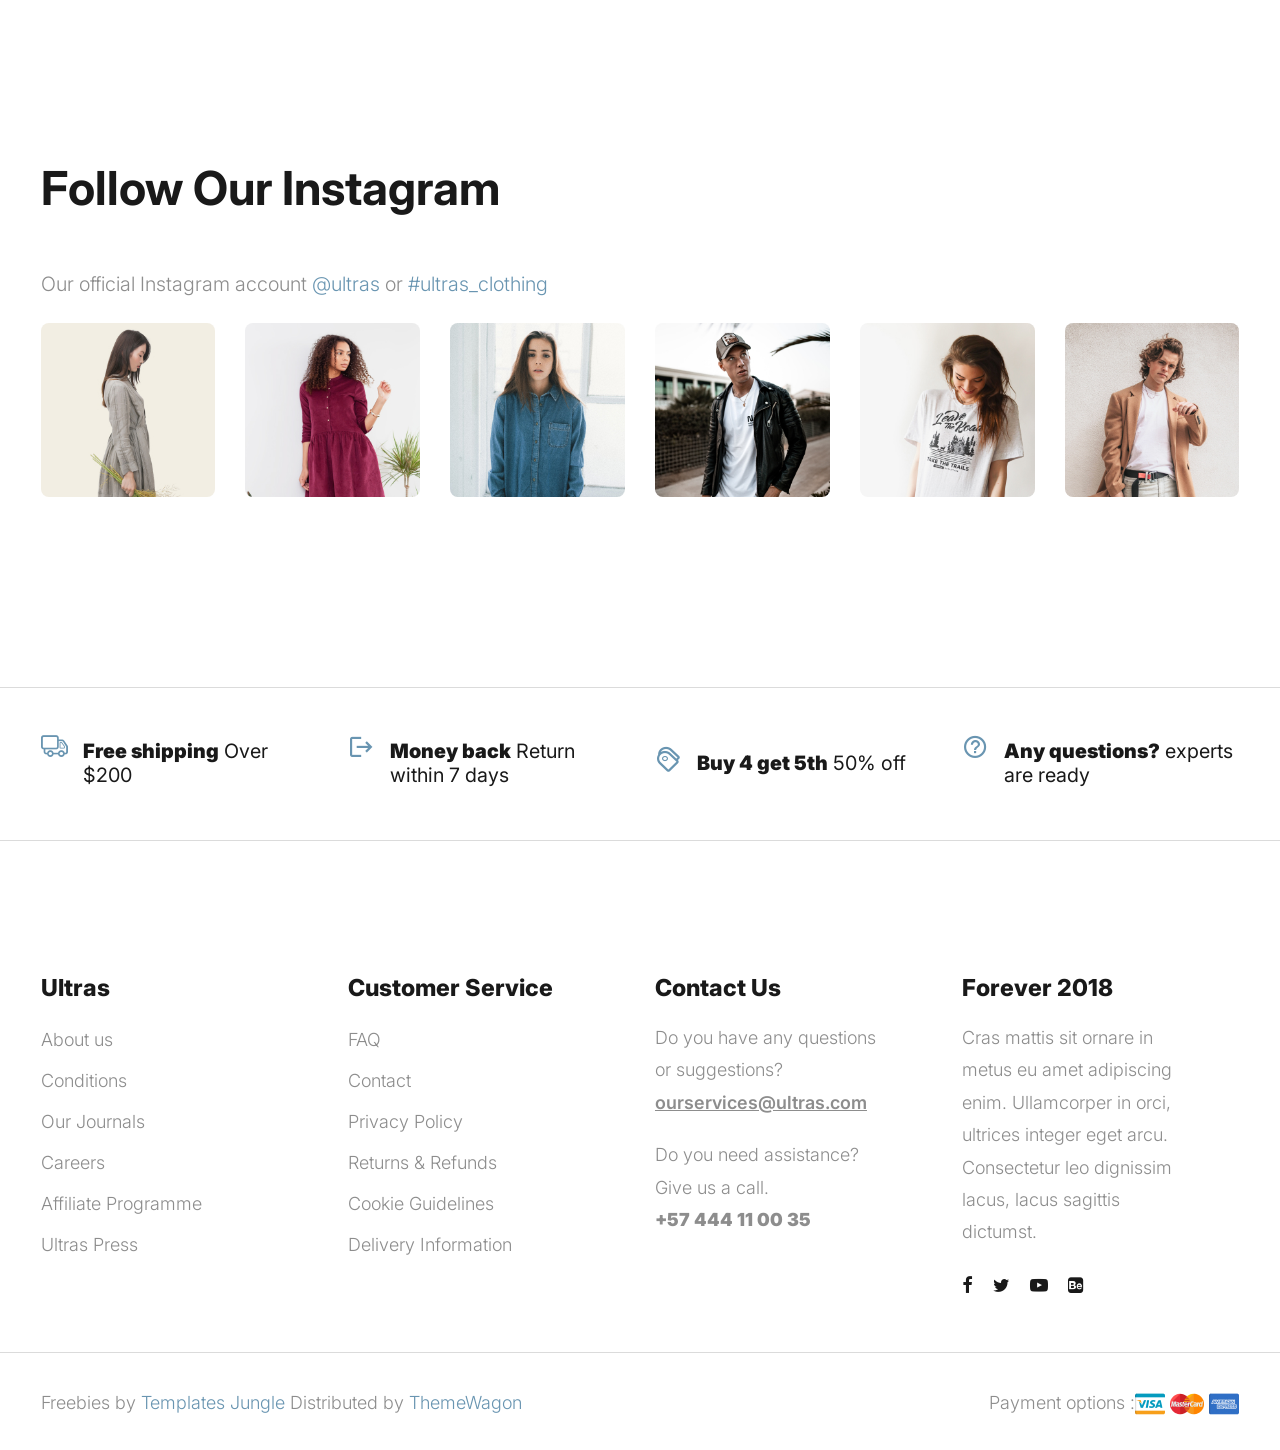
<file: static/styles.html>
<!DOCTYPE html>
<html lang="en">
  <head>
    <title>Ultras - Clothing Store eCommerce Store HTML Website Template</title>
    <meta charset="utf-8">
    <meta http-equiv="X-UA-Compatible" content="IE=edge">
    <meta name="viewport" content="width=device-width, initial-scale=1.0">
    <meta name="format-detection" content="telephone=no">
    <meta name="apple-mobile-web-app-capable" content="yes">
    <meta name="author" content="">
    <meta name="keywords" content="">
    <meta name="description" content="">
    <link rel="stylesheet" type="text/css" href="css/normalize.css">
    <link rel="stylesheet" type="text/css" href="icomoon/icomoon.css">
    <link rel="stylesheet" type="text/css" media="all" href="https://maxcdn.bootstrapcdn.com/font-awesome/4.7.0/css/font-awesome.min.css">
    <link rel="stylesheet" type="text/css" href="css/vendor.css">
    <link rel="stylesheet" type="text/css" href="style.css">
    <link rel="preconnect" href="https://fonts.googleapis.com">
    <link rel="preconnect" href="https://fonts.gstatic.com" crossorigin>
    <link href="https://fonts.googleapis.com/css2?family=Inter:wght@100;200;300;400;500;600;700;800;900&display=swap" rel="stylesheet">
    <!-- script
    ================================================== -->
    <script src="js/modernizr.js"></script>
  </head>
  <body>

    <div class="preloader-wrapper">
      <div class="preloader">
      </div>
    </div>

    <div class="search-popup">
      <div class="search-popup-container">

        <form role="search" method="get" class="search-form" action="">
          <input type="search" id="search-form" class="search-field" placeholder="Type and press enter" value="" name="s" />
          <button type="submit" class="search-submit"><a href="#"><i class="icon icon-search"></i></a></button>
        </form>

        <h5 class="cat-list-title">Browse Categories</h5>
        
        <ul class="cat-list">
          <li class="cat-list-item">
            <a href="shop.html" title="Men Jackets">Men Jackets</a>
          </li>
          <li class="cat-list-item">
            <a href="shop.html" title="Fashion">Fashion</a>
          </li>
          <li class="cat-list-item">
            <a href="shop.html" title="Casual Wears">Casual Wears</a>
          </li>
          <li class="cat-list-item">
            <a href="shop.html" title="Women">Women</a>
          </li>
          <li class="cat-list-item">
            <a href="shop.html" title="Trending">Trending</a>
          </li>
          <li class="cat-list-item">
            <a href="shop.html" title="Hoodie">Hoodie</a>
          </li>
          <li class="cat-list-item">
            <a href="shop.html" title="Kids">Kids</a>
          </li>
        </ul>
      </div>
    </div>
    <header id="header">
      <div id="header-wrap">
        <nav class="secondary-nav border-bottom">
          <div class="container">
            <div class="row d-flex align-items-center">
              <div class="col-md-4 header-contact">
                <p>Let's talk! <strong>+57 444 11 00 35</strong>
                </p>
              </div>
              <div class="col-md-4 shipping-purchase text-center">
                <p>Free shipping on a purchase value of $200</p>
              </div>
              <div class="col-md-4 col-sm-12 user-items">
                <ul class="d-flex justify-content-end list-unstyled">
                  <li>
                    <a href="login.html">
                      <i class="icon icon-user"></i>
                    </a>
                  </li>
                  <li>
                    <a href="cart.html">
                      <i class="icon icon-shopping-cart"></i>
                    </a>
                  </li>
                  <li>
                    <a href="wishlist.html">
                      <i class="icon icon-heart"></i>
                    </a>
                  </li>
                  <li class="user-items search-item pe-3">
                    <a href="#" class="search-button">
                      <i class="icon icon-search"></i>
                    </a>
                  </li>
                </ul>
              </div>
            </div>
          </div>
        </nav>
        <nav class="primary-nav padding-small">
          <div class="container">
            <div class="row d-flex align-items-center">
              <div class="col-lg-2 col-md-2">
                <div class="main-logo">
                  <a href="index.html">
                    <img src="images/main-logo.png" alt="logo">
                  </a>
                </div>
              </div>
              <div class="col-lg-10 col-md-10">
                <div class="navbar">

                  <div id="main-nav" class="stellarnav d-flex justify-content-end right">
                    <ul class="menu-list">

                      <li class="menu-item has-sub">
                        <a href="index.html" class="item-anchor d-flex align-item-center" data-effect="Home">Home<i class="icon icon-chevron-down"></i></a>
                        <ul class="submenu">
                          <li><a href="index.html" class="item-anchor">Home</a></li>
                          <li><a href="home2.html" class="item-anchor">Home v2<span class="text-primary"> (PRO)</span></a></li>
                        </ul>
                      </li>

                      <li><a href="about.html" class="item-anchor" data-effect="About">About</a></li>

                      <li class="menu-item has-sub">
                        <a href="shop.html" class="item-anchor d-flex align-item-center" data-effect="Shop">Shop<i class="icon icon-chevron-down"></i></a>
                        <ul class="submenu">
                          <li><a href="shop.html" class="item-anchor">Shop</a></li>
                          <li><a href="shop-slider.html" class="item-anchor">Shop slider<span class="text-primary"> (PRO)</span></a></li>
                          <li><a href="shop-grid.html" class="item-anchor">Shop grid<span class="text-primary"> (PRO)</span></a></li>
                          <li><a href="shop-list.html" class="item-anchor">Shop list<span class="text-primary"> (PRO)</span></a></li>
                          <li><a href="single-product.html" class="item-anchor">Single product<span class="text-primary"> (PRO)</span></a></li>
                          <li><a href="cart.html" class="item-anchor">Cart<span class="text-primary"> (PRO)</span></a></li>
                          <li><a href="wishlist.html" class="item-anchor">Wishlist<span class="text-primary"> (PRO)</span></a></li>
                          <li><a href="checkout.html" class="item-anchor">Checkout<span class="text-primary"> (PRO)</span></a></li>
                        </ul>
                      </li>

                      <li class="menu-item has-sub">
                        <a href="#" class="item-anchor d-flex align-item-center" data-effect="Pages">Pages<i class="icon icon-chevron-down"></i></a>
                        <ul class="submenu">
                          <li><a href="coming-soon.html" class="item-anchor">Coming soon<span class="text-primary"> (PRO)</span></a></li>
                          <li><a href="login.html" class="item-anchor">Login<span class="text-primary"> (PRO)</span></a></li>
                          <li><a href="faqs.html" class="item-anchor">FAQs<span class="text-primary"> (PRO)</span></a></li>
                          <li><a href="styles.html" class="item-anchor active">Styles</a></li>
                          <li><a href="thank-you.html" class="item-anchor">Thankyou</a></li>
                          <li><a href="error.html" class="item-anchor">Error page<span class="text-primary"> (PRO)</span></a></li>
                        </ul>
                      </li>

                      <li class="menu-item has-sub">
                        <a href="blog.html" class="item-anchor d-flex align-item-center" data-effect="Blog">Blog<i class="icon icon-chevron-down"></i></a>
                        <ul class="submenu">
                          <li><a href="blog.html" class="item-anchor">Blog</a></li>
                          <li><a href="blog-sidebar.html" class="item-anchor">Blog with sidebar<span class="text-primary"> (PRO)</span></a></li>
                          <li><a href="blog-masonry.html" class="item-anchor">Blog masonry<span class="text-primary"> (PRO)</span></a></li>
                          <li><a href="single-post.html" class="item-anchor">Single post</a></li>
                        </ul>
                      </li>

                      <li><a href="contact.html" class="item-anchor" data-effect="Contact">Contact</a></li>

                    </ul>
                  </div>

                </div>
              </div>
            </div>
          </div>
        </nav>
      </div>
    </header>

    <div class="site-banner">
      <div class="banner-content">
        <div class="container">
          <div class="row">
            <div class="col-md-12">
              <div class="breadcrumb-area padding-large">
                <h1 class="page-title">HTML Elements</h1>
                <div class="breadcum-items">
                  <span class="item">
                    <a href="index.html">Home /</a>
                  </span>
                  <span class="item">Styles</span>
                </div>
              </div>
            </div>
          </div>
        </div>
      </div>
    </div>

    <section class="padding-large no-padding-top">
      <div class="container">
        <div class="row">
          <div class="col-md-4">
            <h2>Sample Heading 2</h2>
            <p><strong>This is Heading 2.</strong> Ut enim ad minim veniam, quis nostrud exercitation ullamco laboris nisi ut aliquip ex ea commodo consequat. Duis aute irure dolor in reprehenderit in voluptate velit esse cillum dolore eu fugiat nulla pariatur. Excepteur sint occaecat cupidatat non proident, sunt in culpa qui officia deserunt mollit anim id est laborum.</p>
          </div>
          <div class="col-md-4">
            <h3>Sample Heading 3</h3>
            <p><strong>This is Heading 3.</strong> Ut enim ad minim veniam, quis nostrud exercitation ullamco laboris nisi ut aliquip ex ea commodo consequat. Duis aute irure dolor in reprehenderit in voluptate velit esse cillum dolore eu fugiat nulla pariatur. Excepteur sint occaecat cupidatat non proident, sunt in culpa qui officia deserunt mollit anim id est laborum.</p>
          </div>
          <div class="col-md-4">
            <h4>Sample Heading 4</h4>
            <p><strong>This is Heading 4.</strong> Ut enim ad minim veniam, quis nostrud exercitation ullamco laboris nisi ut aliquip ex ea commodo consequat. Duis aute irure dolor in reprehenderit in voluptate velit esse cillum dolore eu fugiat nulla pariatur. Excepteur sint occaecat cupidatat non proident, sunt in culpa qui officia deserunt mollit anim id est laborum.</p>
          </div>
        </div>
        <div class="row">
          <div class="col-md-12">
            <hr>
             <h2 class="section-title">Images and Lightboxes</h2>
          </div>
        </div>
        <div class="row">
          <div class="col-md-4">
            <div class="post-image zoom-effect">
              <a href="#"><img src="images/post-img1.jpg"></a>
            </div>
            <div class="caption text-center">Sample Image</div>
          </div>
          <div class="col-md-4">
            <figure>
              <a href="images/post-img2.jpg" rel="gallery" title="Clothing is your personality" class="gallery cboxElement">
                <img src="images/post-img2.jpg" alt="Light Box">
              </a>
              <figcaption>Opens of Lighbox Gallery</figcaption>
            </figure>
          </div>
          <div class="col-md-4">
            <div class="jarallax min-height300">
                <img src="images/post-img3.jpg" alt="" class="jarallax-img">
            </div>
            <div class="caption">Jarallax Image</div>
          </div>
        </div>
      </div>
    </section>

    <section>
      <div class="container">
        <div class="row">
          <div class="col-md-12">
             <h2 class="section-title">Toggles and Accordions</h2>
          </div>
        </div>
        <div class="row">
          <div class="col">
            <div class="accordion" id="accordionExample">
              <div class="accordion-item">
                <h2 class="accordion-header" id="headingOne">
                  <button class="accordion-button" type="button" data-bs-toggle="collapse" data-bs-target="#collapseOne" aria-expanded="true" aria-controls="collapseOne"> Accordion Item #1 </button>
                </h2>
                <div id="collapseOne" class="accordion-collapse collapse show" aria-labelledby="headingOne">
                  <div class="accordion-body">
                    <strong>This is the first item's accordion body.</strong> It is shown by default, until the collapse plugin adds the appropriate classes that we use to style each element. These classes control the overall appearance, as well as the showing and hiding via CSS transitions. You can modify any of this with custom CSS or overriding our default variables. It's also worth noting that just about any HTML can go within the <code>.accordion-body</code>, though the transition does limit overflow.
                  </div>
                </div>
              </div>
              <div class="accordion-item">
                <h2 class="accordion-header" id="headingTwo">
                  <button class="accordion-button collapsed" type="button" data-bs-toggle="collapse" data-bs-target="#collapseTwo" aria-expanded="false" aria-controls="collapseTwo"> Accordion Item #2 </button>
                </h2>
                <div id="collapseTwo" class="accordion-collapse collapse" aria-labelledby="headingTwo">
                  <div class="accordion-body">
                    <strong>This is the second item's accordion body.</strong> It is hidden by default, until the collapse plugin adds the appropriate classes that we use to style each element. These classes control the overall appearance, as well as the showing and hiding via CSS transitions. You can modify any of this with custom CSS or overriding our default variables. It's also worth noting that just about any HTML can go within the <code>.accordion-body</code>, though the transition does limit overflow.
                  </div>
                </div>
              </div>
              <div class="accordion-item">
                <h2 class="accordion-header" id="headingThree">
                  <button class="accordion-button collapsed" type="button" data-bs-toggle="collapse" data-bs-target="#collapseThree" aria-expanded="false" aria-controls="collapseThree"> Accordion Item #3 </button>
                </h2>
                <div id="collapseThree" class="accordion-collapse collapse" aria-labelledby="headingThree">
                  <div class="accordion-body">
                    <strong>This is the third item's accordion body.</strong> It is hidden by default, until the collapse plugin adds the appropriate classes that we use to style each element. These classes control the overall appearance, as well as the showing and hiding via CSS transitions. You can modify any of this with custom CSS or overriding our default variables. It's also worth noting that just about any HTML can go within the <code>.accordion-body</code>, though the transition does limit overflow.
                  </div>
                </div>
              </div>
            </div>
          </div>
        </div>
      </div>
    </section>

    <section class="padding-large">
      <div class="container">
        <div class="row">
          <div class="col-md-12">
            <h2 class="section-title">Tabs and Toggles</h2>
          </div>
        </div>
        <div class="row">
          <div class="col-md-12">
            <blockquote>
              <p>Pellentesque habitant morbi tristique senectus et netus et malesuada fames ac turpis egestas. Vestibulum tortor quam, feugiat vitae, ultricies eget, tempor sit amet, ante.</p>
            </blockquote>
            <p> Donec eu libero sit amet quam egestas semper. Aenean ultricies mi vitae est. Mauris placerat eleifend leo. Quisque sit amet est et sapien ullamcorper pharetra. Vestibulum erat wisi, condimentum sed, commodo vitae, ornare sit amet, wisi. Ut felis. Praesent dapibus, neque id cursus faucibus, tortor neque egestas augue, eu vulputate magna eros eu erat. Aliquam erat volutpat. Nam dui mi, tincidunt quis, accumsan porttitor, facilisis luctus, metus</p>
            <figure class="align-right">
              <img src="images/insta-image1.jpg" alt="post">
            </figure>
            <p>
              <span class="dropcap">P</span>ellentesque habitant morbi tristique senectus et netus et malesuada fames ac turpis egestas. Vestibulum tortor quam, feugiat vitae, ultricies eget, tempor sit amet, ante. Donec eu libero sit amet quam egestas semper. Aenean ultricies mi vitae est. Mauris placerat eleifend leo. Quisque sit amet est et sapien ullamcorper pharetra. Vestibulum erat wisi, condimentum sed, commodo vitae, ornare sit amet, wisi. Aenean fermentum, elit eget tincidunt condimentum, eros ipsum rutrum orci, sagittis tempus lacus enim ac dui. Donec non enim in turpis pulvinar facilisis. Ut felis. <span class="highlight">Praesent dapibus, neque id cursus</span> faucibus, tortor neque egestas augue, eu vulputate magna eros eu erat. Aliquam erat volutpat. Nam dui mi, tincidunt quis, accumsan porttitor, facilisis luctus, metus
            </p>
            <h3>Paragraph</h3>
            <p>Pellentesque <strong>habitant morbi tristique senectus et netus et</strong> malesuada fames ac turpis egestas. sit amet est et sapien ullamcorper pharetra. Vestibulum erat wisi, condimentum sed, commodo vitae, ornare sit amet, wisi. Aenean fermentum, elit eget tincidunt condimentum, eros ipsum rutrum orci, sagittis tempus lacus enim ac dui. Donec non enim in turpis pulvinar facilisis. </p>
            <p>Ut felis. Praesent dapibus, neque id cursus faucibus, tortor neque egestas augue, eu vulputate magna eros eu erat.Vestibulum erat wisi, condimentum sed, commodo vitae, ornare sit amet, wisi. Aenean fermentum, elit eget tincidunt condimentum, eros ipsum rutrum orci, sagittis tempus lacus enim ac dui. Donec non enim in turpis pulvinar facilisis. Ut felis. Praesent dapibus, neque id cursus faucibus, tortor neque egestas augue, eu vulputate magna eros eu erat. Aliquam erat volutpat. Nam dui mi, tincidunt quis, accumsan porttitor, facilisis luctus, metus
            <blockquote class="pullquote-right">Vestibulum tortor quam, feugiat vitae, ultricies eget, tempor sit amet, ante.</blockquote> Donec eu libero sit amet quam egestas semper. Aenean ultricies mi vitae est. Mauris placerat eleifend leo. <a href="#">Quisque</a> sit amet est et sapien ullamcorper pharetra. Vestibulum erat wisi, condimentum sed, commodo vitae, ornare sit amet, wisi. Aenean fermentum, elit eget tincidunt condimentum, eros ipsum rutrum orci, sagittis tempus lacus enim ac dui. Donec non enim in turpis pulvinar facilisis. Ut felis. Praesent dapibus, neque id cursus faucibus, tortor neque egestas augue, eu vulputate magna eros eu erat. Aliquam erat volutpat. Nam dui mi, tincidunt quis, accumsan porttitor, facilisis luctus, metus </p>
          </div>
        </div>
        <div class="row">
          <div class="col-md-6">
            <h3>Unordered List</h3>
            <ul>
              <li>Lorem ipsum dolor sit amet consectetuer.</li>
              <li>Aliquam tincidunt mauris eu risus.</li>
              <li>Vestibulum auctor dapibus neque.</li>
              <li>Aliquam tincidunt mauris eu risus.</li>
              <li>Vestibulum auctor dapibus neque.</li>
            </ul>
          </div>
          <div class="col-md-6">
            <h3>Ordered List</h3>
            <ol>
              <li>Lorem ipsum dolor sit amet consectetuer.</li>
              <li>Aliquam tincidunt mauris eu risus.</li>
              <li>Vestibulum auctor dapibus neque.</li>
              <li>Aliquam tincidunt mauris eu risus.</li>
              <li>Vestibulum auctor dapibus neque.</li>
            </ol>
          </div>
        </div>
        <div class="row">
          <div class="col-md-12">
            <hr>
            <h3>Table</h3>
            <table class="u-full-width">
              <thead>
                <tr>
                  <th>Name</th>
                  <th>Age</th>
                  <th>Sex</th>
                  <th>Location</th>
                </tr>
              </thead>
              <tbody>
                <tr>
                  <td>Dave Gamache</td>
                  <td>26</td>
                  <td>Male</td>
                  <td>San Francisco</td>
                </tr>
                <tr>
                  <td>Dwayne Johnson</td>
                  <td>42</td>
                  <td>Male</td>
                  <td>Hayward</td>
                </tr>
              </tbody>
            </table>
          </div>
        </div>
        <div class="row">
          <div class="col-md-12">
            <pre><code>.some-class { background-color: red;}</code></pre>
          </div>
        </div>
        <div class="row">
          <div class="col-md-12">
             <h2 class="section-title">Tabs and Toggles</h2>
          </div>
        </div>
        <div class="row">
          <div class="col-md-6">
            <div class="bootstrap-tabs">
              <nav>
                <div class="nav nav-tabs" id="nav-tab" role="tablist">
                  <button class="nav-link active" id="nav-home-tab" data-bs-toggle="tab" data-bs-target="#nav-home" type="button" role="tab" aria-controls="nav-home" aria-selected="true">Home</button>
                  <button class="nav-link" id="nav-profile-tab" data-bs-toggle="tab" data-bs-target="#nav-profile" type="button" role="tab" aria-controls="nav-profile" aria-selected="false">Profile</button>
                  <button class="nav-link" id="nav-contact-tab" data-bs-toggle="tab" data-bs-target="#nav-contact" type="button" role="tab" aria-controls="nav-contact" aria-selected="false">Contact</button>
                </div>
              </nav>
              <div class="tab-content" id="nav-tabContent">
                <div class="tab-pane fade show active" id="nav-home" role="tabpanel" aria-labelledby="nav-home-tab">Lorem ipsum dolor sit amet, consectetur adipisicing elit, sed do eiusmod tempor incididunt ut labore et dolore magna aliqua. Ut enim ad minim veniam, quis nostrud exercitation ullamco laboris nisi ut aliquip ex ea commodo consequat. Duis aute irure dolor in reprehenderit in voluptate velit esse cillum dolore eu fugiat nulla pariatur. Excepteur sint occaecat cupidatat non proident, sunt in culpa qui officia deserunt mollit anim id est laborum.</div>
                <div class="tab-pane fade" id="nav-profile" role="tabpanel" aria-labelledby="nav-profile-tab">Duis aute irure dolor in reprehenderit in voluptate velit esse cillum dolore eu fugiat nulla pariatur. Excepteur sint occaecat cupidatat non proident, sunt in culpa qui officia deserunt mollit anim id est laborum. Excepteur sint occaecat cupidatat non proident, sunt in culpa qui officia deserunt mollit anim id est laborum.</div>
                <div class="tab-pane fade" id="nav-contact" role="tabpanel" aria-labelledby="nav-contact-tab">Ut enim ad minim veniam, quis nostrud exercitation ullamco laboris nisi ut aliquip ex ea commodo consequat. Duis aute irure dolor in reprehenderit in voluptate velit esse cillum dolore eu fugiat nulla pariatur. Ut enim ad minim veniam, quis nostrud exercitation ullamco laboris nisi ut aliquip ex ea commodo consequat. Duis aute irure dolor in reprehenderit in voluptate velit esse cillum dolore eu fugiat nulla pariatur.</div>
              </div>
            </div>
          </div>
          <div class="col-md-6">
            <div class="accordion" id="accordionExample2">
              <div class="accordion-item">
                <h2 class="accordion-header" id="headingOne">
                  <button class="accordion-button" type="button" data-bs-toggle="collapse" data-bs-target="#accordion-collapse1" aria-expanded="true" aria-controls="accordion-collapse1"> Accordion Item #1 </button>
                </h2>
                <div id="accordion-collapse1" class="accordion-collapse collapse show" aria-labelledby="headingOne" data-bs-parent="#accordionExample2">
                  <div class="accordion-body"> Ut enim ad minim veniam, quis nostrud exercitation ullamco laboris nisi ut aliquip ex ea commodo consequat. Duis aute irure dolor in reprehenderit in voluptate velit esse cillum dolore eu fugiat nulla pariatur. </div>
                </div>
              </div>
              <div class="accordion-item">
                <h2 class="accordion-header" id="headingTwo">
                  <button class="accordion-button collapsed" type="button" data-bs-toggle="collapse" data-bs-target="#accordion-collapse2" aria-expanded="false" aria-controls="accordion-collapse2"> Accordion Item #2 </button>
                </h2>
                <div id="accordion-collapse2" class="accordion-collapse collapse" aria-labelledby="headingTwo" data-bs-parent="#accordionExample2">
                  <div class="accordion-body"> Ut enim ad minim veniam, quis nostrud exercitation ullamco laboris nisi ut aliquip ex ea commodo consequat. Duis aute irure dolor in reprehenderit in voluptate velit esse cillum dolore eu fugiat nulla pariatur. </div>
                </div>
              </div>
              <div class="accordion-item">
                <h2 class="accordion-header" id="headingThree">
                  <button class="accordion-button collapsed" type="button" data-bs-toggle="collapse" data-bs-target="#accordion-collapse3" aria-expanded="false" aria-controls="accordion-collapse3"> Accordion Item #3 </button>
                </h2>
                <div id="accordion-collapse3" class="accordion-collapse collapse" aria-labelledby="headingThree" data-bs-parent="#accordionExample2">
                  <div class="accordion-body"> Ut enim ad minim veniam, quis nostrud exercitation ullamco laboris nisi ut aliquip ex ea commodo consequat. Duis aute irure dolor in reprehenderit in voluptate velit esse cillum dolore eu fugiat nulla pariatur. </div>
                </div>
              </div>
            </div>
          </div>
        </div>
        <div class="row">
          <div class="col-md-12 padding-medium">
            <div class="button-area">
              <h3>Button Sizes</h3>
              <button type="button" class="btn btn-small">small</button>
              <button type="button" class="btn btn-medium">medium</button>
              <button type="button" class="btn btn-large">large</button>
              <hr>
              <h3>Button Styles</h3>
              <button type="button" class="btn btn-outline-dark">Outline Dark</button>
              <button type="button" class="btn btn-outline-light">Outline Light</button>
              <button type="button" class="btn btn-outline-accent">Outline Accent</button>
              <button type="button" class="btn btn-outline-primary btn-pill">Outline Primary</button>
              <button type="button" class="btn btn-rounded">Rounded</button>
              <button type="button" class="btn btn-pill">Pill</button>
              <hr>
              <h3>Button Colors</h3>
              <button type="button" class="btn btn-accent">Accent</button>
              <button type="button" class="btn btn-grey">Grey</button>
              <button type="button" class="btn btn-dark">Dark</button>
              <button type="button" class="btn btn-primary">Primary</button>
              <h3>Extra Large Button</h3>
              <button class="btn btn-outline-dark btn-pill btn-xlarge btn-full">Extra Large Full Width Button</button>
            </div>
          </div>
        </div>
        <div class="row">
          <div class="col-md-12">
            <h2>Forms</h2>
          </div>
        </div>
        <div class="row">
          <div class="col-md-6">
            <h1>Heading</h1>
            <h2>Heading</h2>
            <h3>Heading</h3>
            <h4>Heading</h4>
            <h5>Heading</h5>
            <h6>Heading</h6>
            <p>The base type is 15px over 1.6 line height (24px)</p>
            <strong>Bolded</strong>
            <em>Italicized</em>
            <a>Colored</a>
            <u>Underlined</u>
          </div>
          <div class="col-md-6">
            <form>
              <div class="row">
                <div class="col-md-6">
                  <label for="exampleEmailInput">Your email</label>
                  <input class="u-full-width" type="email" placeholder="test@mailbox.com" id="exampleEmailInput">
                </div>
                <div class="col-md-6">
                  <label for="exampleRecipientInput">Reason for contacting</label>
                  <select class="u-full-width" id="exampleRecipientInput">
                    <option value="Option 1">Questions</option>
                    <option value="Option 2">Admiration</option>
                    <option value="Option 3">Can I get your number?</option>
                  </select>
                </div>
              </div>
              <label for="exampleMessage">Message</label>
              <textarea class="u-full-width" placeholder="Hi Dave …" id="exampleMessage"></textarea>
              <label class="example-send-yourself-copy">
                <input type="checkbox">
                <span class="label-body">Send a copy to yourself</span>
              </label>
              <input class="btn btn-medium btn-dark btn-pill" type="submit" value="Submit">
            </form>
          </div>
        </div>
      </div>
    </section>

    <hr>
    <section id="instagram" class="padding-large">
      <div class="container">
        <div class="section-header">
          <h2 class="section-title">Follow our instagram</h2>
        </div>
        <p>Our official Instagram account <a href="#">@ultras</a> or <a href="#">#ultras_clothing</a>
        </p>
        <div class="row d-flex flex-wrap justify-content-between">
          <div class="col-lg-2 col-md-4 col-sm-6">
            <figure class="zoom-effect">
              <img src="images/insta-image1.jpg" alt="instagram" class="insta-image">
              <i class="icon icon-instagram"></i>
            </figure>
          </div>
          <div class="col-lg-2 col-md-4 col-sm-6">
            <figure class="zoom-effect">
              <img src="images/insta-image2.jpg" alt="instagram" class="insta-image">
              <i class="icon icon-instagram"></i>
            </figure>
          </div>
          <div class="col-lg-2 col-md-4 col-sm-6">
            <figure class="zoom-effect">
              <img src="images/insta-image3.jpg" alt="instagram" class="insta-image">
              <i class="icon icon-instagram"></i>
            </figure>
          </div>
          <div class="col-lg-2 col-md-4 col-sm-6">
            <figure class="zoom-effect">
              <img src="images/insta-image4.jpg" alt="instagram" class="insta-image">
              <i class="icon icon-instagram"></i>
            </figure>
          </div>
          <div class="col-lg-2 col-md-4 col-sm-6">
            <figure class="zoom-effect">
              <img src="images/insta-image5.jpg" alt="instagram" class="insta-image">
              <i class="icon icon-instagram"></i>
            </figure>
          </div>
          <div class="col-lg-2 col-md-4 col-sm-6">
            <figure class="zoom-effect">
              <img src="images/insta-image6.jpg" alt="instagram" class="insta-image">
              <i class="icon icon-instagram"></i>
            </figure>
          </div>
        </div>          
      </div>
    </section>

    <section id="shipping-information">
      <hr>
      <div class="container">
        <div class="row d-flex flex-wrap align-items-center justify-content-between">
          <div class="col-md-3 col-sm-6">
            <div class="icon-box">
              <i class="icon icon-truck"></i>
              <h4 class="block-title">
                <strong>Free shipping</strong> Over $200
              </h4>
            </div>
          </div>
          <div class="col-md-3 col-sm-6">
            <div class="icon-box">
              <i class="icon icon-return"></i>
              <h4 class="block-title">
                <strong>Money back</strong> Return within 7 days
              </h4>
            </div>
          </div>
          <div class="col-md-3 col-sm-6">
            <div class="icon-box">
              <i class="icon icon-tags1"></i>
              <h4 class="block-title">
                <strong>Buy 4 get 5th</strong> 50% off
              </h4>
            </div>
          </div>
          <div class="col-md-3 col-sm-6">
            <div class="icon-box">
              <i class="icon icon-help_outline"></i>
              <h4 class="block-title">
                <strong>Any questions?</strong> experts are ready
              </h4>
            </div>
          </div>
        </div>
      </div>
      <hr>
    </section>

    <footer id="footer">
      <div class="container">
        <div class="footer-menu-list">
          <div class="row d-flex flex-wrap justify-content-between">
            <div class="col-lg-3 col-md-6 col-sm-6">
              <div class="footer-menu">
                <h5 class="widget-title">Ultras</h5>
                <ul class="menu-list list-unstyled">
                  <li class="menu-item">
                    <a href="about.html">About us</a>
                  </li>
                  <li class="menu-item">
                    <a href="#">Conditions </a>
                  </li>
                  <li class="menu-item">
                    <a href="blog.html">Our Journals</a>
                  </li>
                  <li class="menu-item">
                    <a href="#">Careers</a>
                  </li>
                  <li class="menu-item">
                    <a href="#">Affiliate Programme</a>
                  </li>
                  <li class="menu-item">
                    <a href="#">Ultras Press</a>
                  </li>
                </ul>
              </div>
            </div>
            <div class="col-lg-3 col-md-6 col-sm-6">
              <div class="footer-menu">
                <h5 class="widget-title">Customer Service</h5>
                <ul class="menu-list list-unstyled">
                  <li class="menu-item">
                    <a href="faqs.html">FAQ</a>
                  </li>
                  <li class="menu-item">
                    <a href="contact.html">Contact</a>
                  </li>
                  <li class="menu-item">
                    <a href="#">Privacy Policy</a>
                  </li>
                  <li class="menu-item">
                    <a href="#">Returns & Refunds</a>
                  </li>
                  <li class="menu-item">
                    <a href="#">Cookie Guidelines</a>
                  </li>
                  <li class="menu-item">
                    <a href="#">Delivery Information</a>
                  </li>
                </ul>
              </div>
            </div>
            <div class="col-lg-3 col-md-6 col-sm-6">
              <div class="footer-menu">
                <h5 class="widget-title">Contact Us</h5>
                <p>Do you have any questions or suggestions? <a href="#" class="email">ourservices@ultras.com</a>
                </p>
                <p>Do you need assistance? Give us a call. <br>
                  <strong>+57 444 11 00 35</strong>
                </p>
              </div>
            </div>
            <div class="col-lg-3 col-md-6 col-sm-6">
              <div class="footer-menu">
                <h5 class="widget-title">Forever 2018</h5>
                <p>Cras mattis sit ornare in metus eu amet adipiscing enim. Ullamcorper in orci, ultrices integer eget arcu. Consectetur leo dignissim lacus, lacus sagittis dictumst.</p>
                <div class="social-links">
                  <ul class="d-flex list-unstyled">
                    <li>
                      <a href="#">
                        <i class="icon icon-facebook"></i>
                      </a>
                    </li>
                    <li>
                      <a href="#">
                        <i class="icon icon-twitter"></i>
                      </a>
                    </li>
                    <li>
                      <a href="#">
                        <i class="icon icon-youtube-play"></i>
                      </a>
                    </li>
                    <li>
                      <a href="#">
                        <i class="icon icon-behance-square"></i>
                      </a>
                    </li>
                  </ul>
                </div>
              </div>
            </div>
          </div>
        </div>
      </div>
      <hr>
    </footer>

    <div id="footer-bottom">
      <div class="container">
        <div class="d-flex align-items-center flex-wrap justify-content-between">
          <div class="copyright">
            <p>Freebies by <a href="https://templatesjungle.com/">Templates Jungle</a> Distributed by <a href="https://themewagon.com">ThemeWagon</a>
            </p>
          </div>
          <div class="payment-method">
            <p>Payment options :</p>
            <div class="card-wrap">
              <img src="images/visa-icon.jpg" alt="visa">
              <img src="images/mastercard.png" alt="mastercard">
              <img src="images/american-express.jpg" alt="american-express">
            </div>
          </div>
        </div>
      </div>
    </div>

    <script src="js/jquery-1.11.0.min.js"></script>
    <script src="js/plugins.js"></script>
    <script src="js/script.js"></script>
  </body>
</html>
</file>
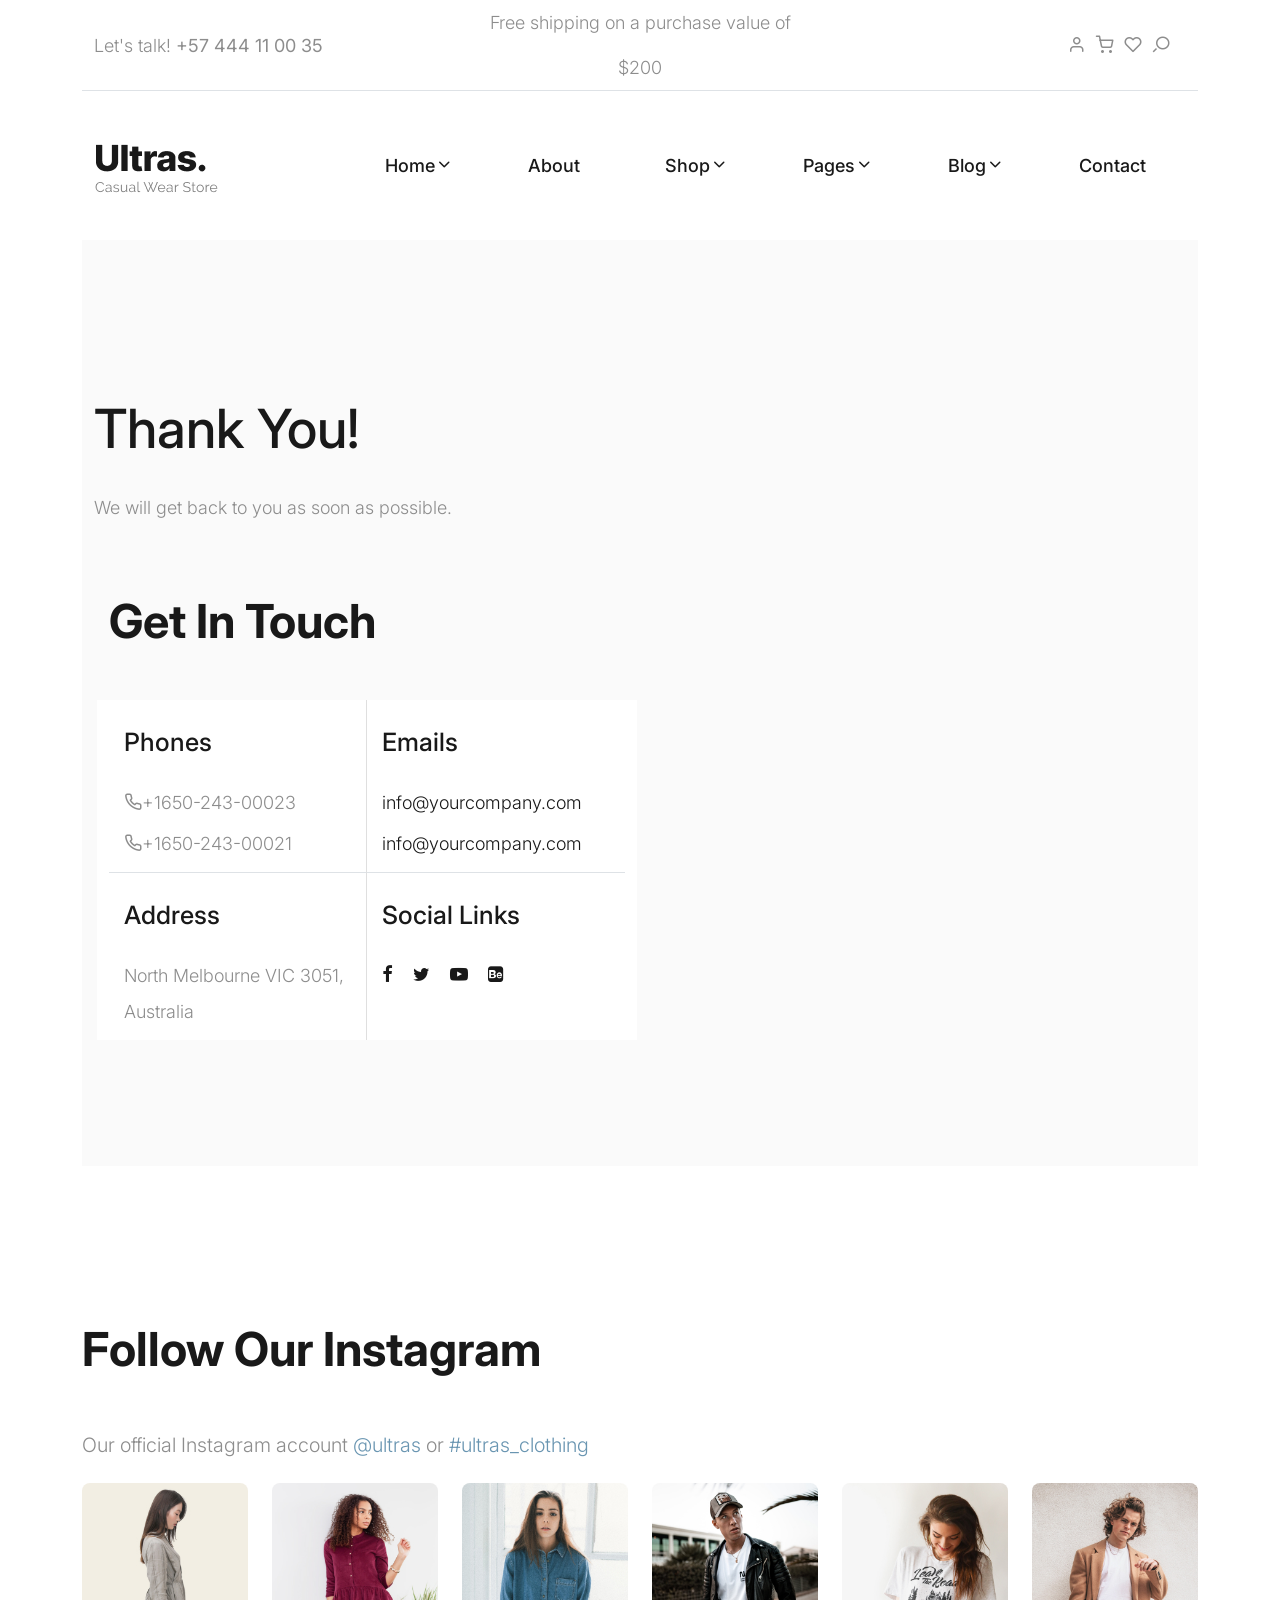
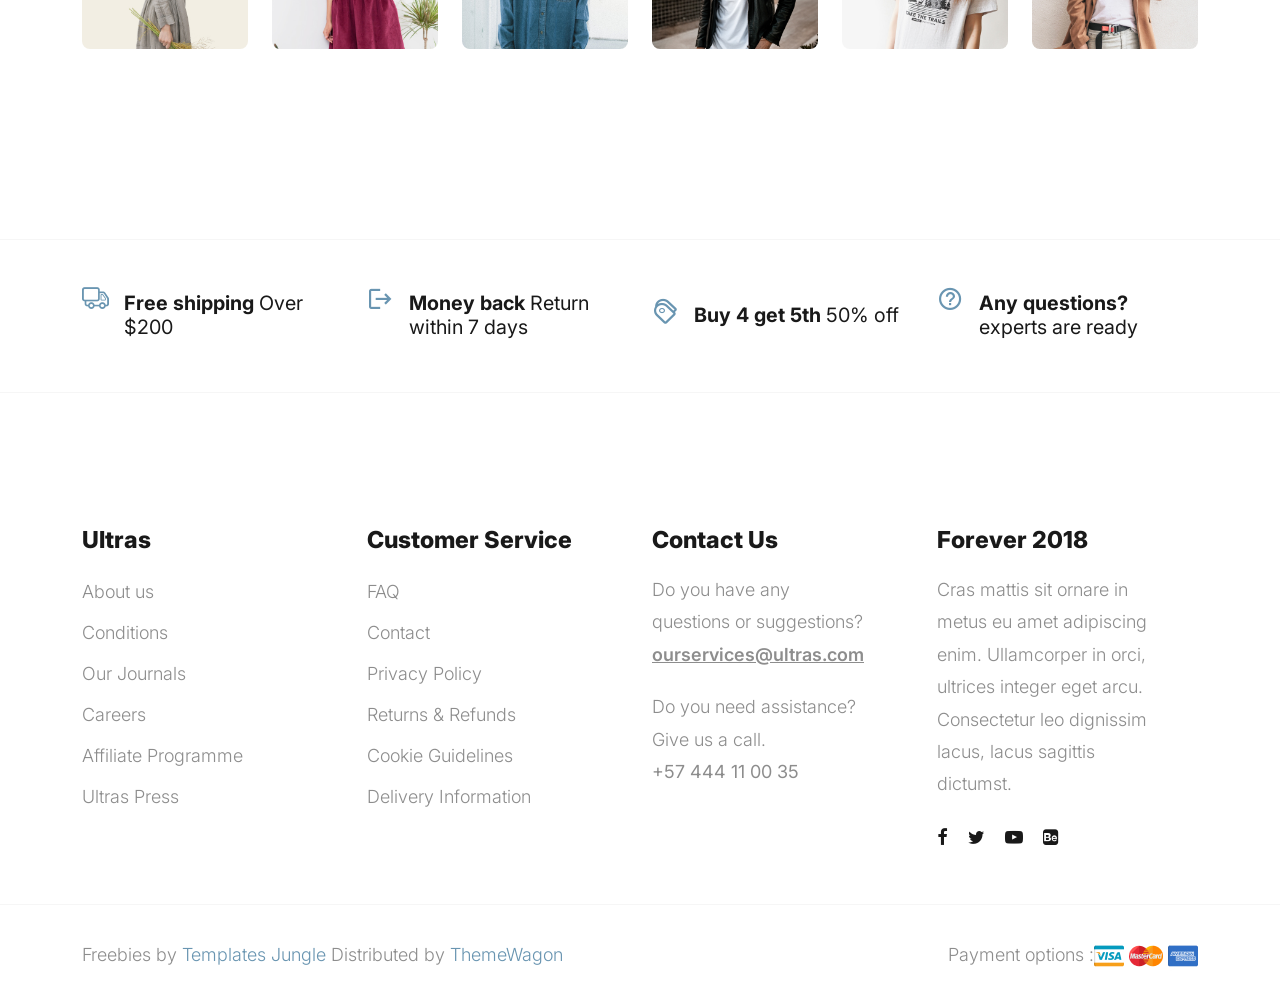
<file: static/thank-you.html>
<!DOCTYPE html>
<html lang="en">
  <head>
    <title>Ultras - Clothing Store eCommerce Store HTML Website Template</title>
    <meta charset="utf-8">
    <meta http-equiv="X-UA-Compatible" content="IE=edge">
    <meta name="viewport" content="width=device-width, initial-scale=1.0">
    <meta name="format-detection" content="telephone=no">
    <meta name="apple-mobile-web-app-capable" content="yes">
    <meta name="author" content="">
    <meta name="keywords" content="">
    <meta name="description" content="">
    <link rel="stylesheet" type="text/css" href="css/normalize.css">
    <link rel="stylesheet" type="text/css" href="icomoon/icomoon.css">
    <link rel="stylesheet" type="text/css" media="all" href="https://maxcdn.bootstrapcdn.com/font-awesome/4.7.0/css/font-awesome.min.css">
    <link rel="stylesheet" type="text/css" href="css/vendor.css">
    <link rel="stylesheet" type="text/css" href="css/bootstrap.css">
    <link rel="stylesheet" type="text/css" href="style.css">
    <link rel="preconnect" href="https://fonts.googleapis.com">
    <link rel="preconnect" href="https://fonts.gstatic.com" crossorigin>
    <link href="https://fonts.googleapis.com/css2?family=Inter:wght@100;200;300;400;500;600;700;800;900&display=swap" rel="stylesheet">
    <!-- script
    ================================================== -->
    <script src="js/modernizr.js"></script>
  </head>
  <body>
    <div class="container">
    <div class="preloader-wrapper">
      <div class="preloader">
      </div>
    </div>

    <div class="search-popup">
      <div class="search-popup-container">

        <form role="search" method="get" class="search-form" action="">
          <input type="search" id="search-form" class="search-field" placeholder="Type and press enter" value="" name="s" />
          <button type="submit" class="search-submit"><a href="#"><i class="icon icon-search"></i></a></button>
        </form>

        <h5 class="cat-list-title">Browse Categories</h5>
        
        <ul class="cat-list">
          <li class="cat-list-item">
            <a href="shop.html" title="Men Jackets">Men Jackets</a>
          </li>
          <li class="cat-list-item">
            <a href="shop.html" title="Fashion">Fashion</a>
          </li>
          <li class="cat-list-item">
            <a href="shop.html" title="Casual Wears">Casual Wears</a>
          </li>
          <li class="cat-list-item">
            <a href="shop.html" title="Women">Women</a>
          </li>
          <li class="cat-list-item">
            <a href="shop.html" title="Trending">Trending</a>
          </li>
          <li class="cat-list-item">
            <a href="shop.html" title="Hoodie">Hoodie</a>
          </li>
          <li class="cat-list-item">
            <a href="shop.html" title="Kids">Kids</a>
          </li>
        </ul>
      </div>
    </div>
    <header id="header">
      <div id="header-wrap">
        <nav class="secondary-nav border-bottom">
          <div class="container">
            <div class="row d-flex align-items-center">
              <div class="col-md-4 header-contact">
                <p>Let's talk! <strong>+57 444 11 00 35</strong>
                </p>
              </div>
              <div class="col-md-4 shipping-purchase text-center">
                <p>Free shipping on a purchase value of $200</p>
              </div>
              <div class="col-md-4 col-sm-12 user-items">
                <ul class="d-flex justify-content-end list-unstyled">
                  <li>
                    <a href="login.html">
                      <i class="icon icon-user"></i>
                    </a>
                  </li>
                  <li>
                    <a href="cart.html">
                      <i class="icon icon-shopping-cart"></i>
                    </a>
                  </li>
                  <li>
                    <a href="wishlist.html">
                      <i class="icon icon-heart"></i>
                    </a>
                  </li>
                  <li class="user-items search-item pe-3">
                    <a href="#" class="search-button">
                      <i class="icon icon-search"></i>
                    </a>
                  </li>
                </ul>
              </div>
            </div>
          </div>
        </nav>
        <nav class="primary-nav padding-small">
          <div class="container">
            <div class="row d-flex align-items-center">
              <div class="col-lg-2 col-md-2">
                <div class="main-logo">
                  <a href="index.html">
                    <img src="images/main-logo.png" alt="logo">
                  </a>
                </div>
              </div>
              <div class="col-lg-10 col-md-10">
                <div class="navbar">

                  <div id="main-nav" class="stellarnav d-flex justify-content-end right">
                    <ul class="menu-list">

                      <li class="menu-item has-sub">
                        <a href="index.html" class="item-anchor d-flex align-item-center" data-effect="Home">Home<i class="icon icon-chevron-down"></i></a>
                        <ul class="submenu">
                          <li><a href="index.html" class="item-anchor">Home</a></li>
                          <li><a href="home2.html" class="item-anchor">Home v2<span class="text-primary"> (PRO)</span></a></li>
                        </ul>
                      </li>

                      <li><a href="about.html" class="item-anchor" data-effect="About">About</a></li>

                      <li class="menu-item has-sub">
                        <a href="shop.html" class="item-anchor d-flex align-item-center" data-effect="Shop">Shop<i class="icon icon-chevron-down"></i></a>
                        <ul class="submenu">
                          <li><a href="shop.html" class="item-anchor">Shop</a></li>
                          <li><a href="shop-slider.html" class="item-anchor">Shop slider<span class="text-primary"> (PRO)</span></a></li>
                          <li><a href="shop-grid.html" class="item-anchor">Shop grid<span class="text-primary"> (PRO)</span></a></li>
                          <li><a href="shop-list.html" class="item-anchor">Shop list<span class="text-primary"> (PRO)</span></a></li>
                          <li><a href="single-product.html" class="item-anchor">Single product<span class="text-primary"> (PRO)</span></a></li>
                          <li><a href="cart.html" class="item-anchor">Cart<span class="text-primary"> (PRO)</span></a></li>
                          <li><a href="wishlist.html" class="item-anchor">Wishlist<span class="text-primary"> (PRO)</span></a></li>
                          <li><a href="checkout.html" class="item-anchor">Checkout<span class="text-primary"> (PRO)</span></a></li>
                        </ul>
                      </li>

                      <li class="menu-item has-sub">
                        <a href="#" class="item-anchor d-flex align-item-center" data-effect="Pages">Pages<i class="icon icon-chevron-down"></i></a>
                        <ul class="submenu">
                          <li><a href="coming-soon.html" class="item-anchor">Coming soon<span class="text-primary"> (PRO)</span></a></li>
                          <li><a href="login.html" class="item-anchor">Login<span class="text-primary"> (PRO)</span></a></li>
                          <li><a href="faqs.html" class="item-anchor">FAQs<span class="text-primary"> (PRO)</span></a></li>
                          <li><a href="styles.html" class="item-anchor">Styles</a></li>
                          <li><a href="thank-you.html" class="item-anchor active">Thankyou</a></li>
                          <li><a href="error.html" class="item-anchor">Error page<span class="text-primary"> (PRO)</span></a></li>
                        </ul>
                      </li>

                      <li class="menu-item has-sub">
                        <a href="blog.html" class="item-anchor d-flex align-item-center" data-effect="Blog">Blog<i class="icon icon-chevron-down"></i></a>
                        <ul class="submenu">
                          <li><a href="blog.html" class="item-anchor">Blog</a></li>
                          <li><a href="blog-sidebar.html" class="item-anchor">Blog with sidebar<span class="text-primary"> (PRO)</span></a></li>
                          <li><a href="blog-masonry.html" class="item-anchor">Blog masonry<span class="text-primary"> (PRO)</span></a></li>
                          <li><a href="single-post.html" class="item-anchor">Single post</a></li>
                        </ul>
                      </li>

                      <li><a href="contact.html" class="item-anchor" data-effect="Contact">Contact</a></li>

                    </ul>
                  </div>

                </div>
              </div>
            </div>
          </div>
        </nav>
      </div>
    </header>

    <section id="thank-you" class="padding-large bg-light-grey">
      <div class="container">
        <div class="row">
          <div class="page-header col-md-6">
            <div class="section-header">
              <h1 class="page-title">Thank You!</h1>
              <p>We will get back to you as soon as possible.</p>
            </div>
          </div>
          <div class="contact-information">
            <div class="col-md-6">
              <div class="section-header">
                <h2 class="section-title">Get in touch</h2>
              </div>
              <div class="row">
                <div class="d-flex flex-wrap bg-light">
                  <div class="col-md-6 border-right border-bottom">
                    <div class="detail">
                      <h3>Phones</h3>
                      <ul class="list-unstyled">
                        <li>
                          <i class="icon icon-phone"></i>+1650-243-00023
                        </li>
                        <li>
                          <i class="icon icon-phone"></i>+1650-243-00021
                        </li>
                      </ul>
                    </div>
                  </div>
                  <div class="col-md-6 border-bottom">
                    <div class="detail">
                      <h3>Emails</h3>
                      <ul class="list-unstyled">
                        <li>
                          <i class="icon icon-envelope"></i>
                          <a href="mailto:info@yourcompany.com">info@yourcompany.com</a>
                        </li>
                        <li>
                          <i class="icon icon-envelope"></i>
                          <a href="mailto:info@yourcompany.com">info@yourcompany.com</a>
                        </li>
                      </ul>
                    </div>
                  </div>
                  <div class="col-md-6 border-right">
                    <div class="address detail">
                      <h3>Address</h3>
                      <ul class="list-unstyled">
                        <li>
                          <i class="icon icon-location"></i>
                          <span>North Melbourne VIC 3051, Australia</span>
                        </li>
                      </ul>
                    </div>
                  </div>
                  <div class="col-md-6">
                    <div class="detail">
                      <h3>Social Links</h3>
                      <ul class="social-links list-unstyled d-flex">
                        <li><a href="#" class="icon icon-facebook"></a></li>
                        <li><a href="#" class="icon icon-twitter"></a></li>
                        <li><a href="#" class="icon icon-youtube-play"></a></li>
                        <li><a href="#" class="icon icon-behance-square"></a></li>
                      </ul>
                    </div>
                  </div>
                </div>
              </div>
            </div>
          </div>
        </div>
      </div>
      </div>
    </section>
    
    <section id="instagram" class="padding-large">
      <div class="container">
        <div class="section-header">
          <h2 class="section-title">Follow our instagram</h2>
        </div>
        <p>Our official Instagram account <a href="#">@ultras</a> or <a href="#">#ultras_clothing</a>
        </p>
        <div class="row d-flex flex-wrap justify-content-between">
          <div class="col-lg-2 col-md-4 col-sm-6">
            <figure class="zoom-effect">
              <img src="images/insta-image1.jpg" alt="instagram" class="insta-image">
              <i class="icon icon-instagram"></i>
            </figure>
          </div>
          <div class="col-lg-2 col-md-4 col-sm-6">
            <figure class="zoom-effect">
              <img src="images/insta-image2.jpg" alt="instagram" class="insta-image">
              <i class="icon icon-instagram"></i>
            </figure>
          </div>
          <div class="col-lg-2 col-md-4 col-sm-6">
            <figure class="zoom-effect">
              <img src="images/insta-image3.jpg" alt="instagram" class="insta-image">
              <i class="icon icon-instagram"></i>
            </figure>
          </div>
          <div class="col-lg-2 col-md-4 col-sm-6">
            <figure class="zoom-effect">
              <img src="images/insta-image4.jpg" alt="instagram" class="insta-image">
              <i class="icon icon-instagram"></i>
            </figure>
          </div>
          <div class="col-lg-2 col-md-4 col-sm-6">
            <figure class="zoom-effect">
              <img src="images/insta-image5.jpg" alt="instagram" class="insta-image">
              <i class="icon icon-instagram"></i>
            </figure>
          </div>
          <div class="col-lg-2 col-md-4 col-sm-6">
            <figure class="zoom-effect">
              <img src="images/insta-image6.jpg" alt="instagram" class="insta-image">
              <i class="icon icon-instagram"></i>
            </figure>
          </div>
        </div>          
      </div>
    </section>

    <section id="shipping-information">
      <hr>
      <div class="container">
        <div class="row d-flex flex-wrap align-items-center justify-content-between">
          <div class="col-md-3 col-sm-6">
            <div class="icon-box">
              <i class="icon icon-truck"></i>
              <h4 class="block-title">
                <strong>Free shipping</strong> Over $200
              </h4>
            </div>
          </div>
          <div class="col-md-3 col-sm-6">
            <div class="icon-box">
              <i class="icon icon-return"></i>
              <h4 class="block-title">
                <strong>Money back</strong> Return within 7 days
              </h4>
            </div>
          </div>
          <div class="col-md-3 col-sm-6">
            <div class="icon-box">
              <i class="icon icon-tags1"></i>
              <h4 class="block-title">
                <strong>Buy 4 get 5th</strong> 50% off
              </h4>
            </div>
          </div>
          <div class="col-md-3 col-sm-6">
            <div class="icon-box">
              <i class="icon icon-help_outline"></i>
              <h4 class="block-title">
                <strong>Any questions?</strong> experts are ready
              </h4>
            </div>
          </div>
        </div>
      </div>
      <hr>
    </section>

    <footer id="footer">
      <div class="container">
        <div class="footer-menu-list">
          <div class="row d-flex flex-wrap justify-content-between">
            <div class="col-lg-3 col-md-6 col-sm-6">
              <div class="footer-menu">
                <h5 class="widget-title">Ultras</h5>
                <ul class="menu-list list-unstyled">
                  <li class="menu-item">
                    <a href="about.html">About us</a>
                  </li>
                  <li class="menu-item">
                    <a href="#">Conditions </a>
                  </li>
                  <li class="menu-item">
                    <a href="blog.html">Our Journals</a>
                  </li>
                  <li class="menu-item">
                    <a href="#">Careers</a>
                  </li>
                  <li class="menu-item">
                    <a href="#">Affiliate Programme</a>
                  </li>
                  <li class="menu-item">
                    <a href="#">Ultras Press</a>
                  </li>
                </ul>
              </div>
            </div>
            <div class="col-lg-3 col-md-6 col-sm-6">
              <div class="footer-menu">
                <h5 class="widget-title">Customer Service</h5>
                <ul class="menu-list list-unstyled">
                  <li class="menu-item">
                    <a href="faqs.html">FAQ</a>
                  </li>
                  <li class="menu-item">
                    <a href="contact.html">Contact</a>
                  </li>
                  <li class="menu-item">
                    <a href="#">Privacy Policy</a>
                  </li>
                  <li class="menu-item">
                    <a href="#">Returns & Refunds</a>
                  </li>
                  <li class="menu-item">
                    <a href="#">Cookie Guidelines</a>
                  </li>
                  <li class="menu-item">
                    <a href="#">Delivery Information</a>
                  </li>
                </ul>
              </div>
            </div>
            <div class="col-lg-3 col-md-6 col-sm-6">
              <div class="footer-menu">
                <h5 class="widget-title">Contact Us</h5>
                <p>Do you have any questions or suggestions? <a href="#" class="email">ourservices@ultras.com</a>
                </p>
                <p>Do you need assistance? Give us a call. <br>
                  <strong>+57 444 11 00 35</strong>
                </p>
              </div>
            </div>
            <div class="col-lg-3 col-md-6 col-sm-6">
              <div class="footer-menu">
                <h5 class="widget-title">Forever 2018</h5>
                <p>Cras mattis sit ornare in metus eu amet adipiscing enim. Ullamcorper in orci, ultrices integer eget arcu. Consectetur leo dignissim lacus, lacus sagittis dictumst.</p>
                <div class="social-links">
                  <ul class="d-flex list-unstyled">
                    <li>
                      <a href="#">
                        <i class="icon icon-facebook"></i>
                      </a>
                    </li>
                    <li>
                      <a href="#">
                        <i class="icon icon-twitter"></i>
                      </a>
                    </li>
                    <li>
                      <a href="#">
                        <i class="icon icon-youtube-play"></i>
                      </a>
                    </li>
                    <li>
                      <a href="#">
                        <i class="icon icon-behance-square"></i>
                      </a>
                    </li>
                  </ul>
                </div>
              </div>
            </div>
          </div>
        </div>
      </div>
      <hr>
    </footer>

    <div id="footer-bottom">
      <div class="container">
        <div class="d-flex align-items-center flex-wrap justify-content-between">
          <div class="copyright">
            <p>Freebies by <a href="https://templatesjungle.com/">Templates Jungle</a> Distributed by <a href="https://themewagon.com">ThemeWagon</a>
            </p>
          </div>
          <div class="payment-method">
            <p>Payment options :</p>
            <div class="card-wrap">
              <img src="images/visa-icon.jpg" alt="visa">
              <img src="images/mastercard.png" alt="mastercard">
              <img src="images/american-express.jpg" alt="american-express">
            </div>
          </div>
        </div>
      </div>
    </div>

    <script src="js/jquery-1.11.0.min.js"></script>
    <script src="js/plugins.js"></script>
    <script src="js/script.js"></script>
    </div>
  </body>
</html>
</file>
<file: static/icomoon/icomoon.css>
@font-face {
  font-family: 'icomoon';
  src:  url('fonts/icomoon.eot?y7j3bk');
  src:  url('fonts/icomoon.eot?y7j3bk#iefix') format('embedded-opentype'),
    url('fonts/icomoon.ttf?y7j3bk') format('truetype'),
    url('fonts/icomoon.woff?y7j3bk') format('woff'),
    url('fonts/icomoon.svg?y7j3bk#icomoon') format('svg');
  font-weight: normal;
  font-style: normal;
  font-display: block;
}

[class^="icon-"], [class*=" icon-"] {
  /* use !important to prevent issues with browser extensions that change fonts */
  font-family: 'icomoon' !important;
  speak: never;
  font-style: normal;
  font-weight: normal;
  font-variant: normal;
  text-transform: none;
  line-height: 1;

  /* Better Font Rendering =========== */
  -webkit-font-smoothing: antialiased;
  -moz-osx-font-smoothing: grayscale;
}

.icon-chevron-down:before {
  content: "\e908";
}
.icon-mail:before {
  content: "\e914";
}
.icon-map-pin:before {
  content: "\e915";
}
.icon-phone:before {
  content: "\e916";
}
.icon-play:before {
  content: "\e917";
}
.icon-shopping-cart:before {
  content: "\e913";
}
.icon-add:before {
  content: "\e90b";
}
.icon-remove:before {
  content: "\e912";
}
.icon-tags1:before {
  content: "\e90c";
}
.icon-arrow-io:before {
  content: "\e90a";
}
.icon-chevron-left:before {
  content: "\e90d";
}
.icon-chevron-right:before {
  content: "\e90e";
}
.icon-help_outline:before {
  content: "\e90f";
}
.icon-return:before {
  content: "\e906";
}
.icon-user:before {
  content: "\e907";
}
.icon-search:before {
  content: "\e905";
}
.icon-heart:before {
  content: "\e902";
}
.icon-truck:before {
  content: "\e903";
}
.icon-cancel:before {
  content: "\e904";
}
.icon-close:before {
  content: "\e909";
}
.icon-arrow-left:before {
  content: "\e900";
}
.icon-arrow-right:before {
  content: "\e901";
}
.icon-screen-full:before {
  content: "\e910";
}
.icon-right-quote:before {
  content: "\e911";
}
.icon-linkedin2:before {
  content: "\eaca";
}
.icon-instagram:before {
  content: "\ea92";
}
.icon-star-empty:before {
  content: "\e9d7";
}
.icon-star-half:before {
  content: "\e9d8";
}
.icon-star-full:before {
  content: "\e9d9";
}
.icon-tags:before {
  content: "\f02c";
}
.icon-twitter:before {
  content: "\f099";
}
.icon-facebook:before {
  content: "\f09a";
}
.icon-facebook-f:before {
  content: "\f09a";
}
.icon-bars:before {
  content: "\f0c9";
}
.icon-navicon:before {
  content: "\f0c9";
}
.icon-reorder:before {
  content: "\f0c9";
}
.icon-youtube-play:before {
  content: "\f16a";
}
.icon-behance-square:before {
  content: "\f1b5";
}
.icon-pinterest-p:before {
  content: "\f231";
}
</file>
<file: static/style.css>
/*
Theme Name: Ultras
Theme URI: https://templatesjungle.com/
Author: TemplatesJungle
Author URI: https://templatesjungle.com/
Description: Ultras is specially designed product packaged for eCommerce store websites.
Version: 1.1
*/

/*--------------------------------------------------------------
This is main CSS file that contains custom style rules used in this template
--------------------------------------------------------------*/

/*------------------------------------*\
    Table of contents
\*------------------------------------*/

/*------------------------------------------------

CSS STRUCTURE:

1. VARIABLES

2. GENERAL TYPOGRAPHY
  2.1 General Styles
  2.2 Floating & Alignment
  2.3 Forms
  2.4 Lists
  2.5 Code
  2.6 Tables
  2.7 Spacing
  2.8 Utilities
  2.9 Misc
    - Row Border
    - Zoom Effect
  2.10 Buttons
    - Button Sizes
    - Button Shapes
    - Button Color Scheme
    - Button Aligns
  2.11 Section
    - Hero Section
    - Section Title
    - Section Paddings
    - Section Margins
    - Section Bg Colors
    - Content Colors
    - Content Borders

3. EXTENDED TYPOGRAPHY
  3.1 Blockquote / Pullquote
  3.2 Text Highlights

4. CONTENT ELEMENTS
  4.1 Tabs
  4.2 Accordions

5. BLOG STYLES
  5.1 Blog Single Post
  5.2 About Author
  5.3 Comments List
  5.4 Comments Form3

6. SITE STRUCTURE
  6.1 Header
    - Header Menu
    - Nav Sidebar
  6.2 Billboard
  6.3 About Us Section
  6.4 Video Section
  6.5 Selling Products Section
  6.6 Quotation Section
  6.7 Latest Blogs Section
  6.8 Newsletter Section
  6.9 Instagram Section
  6.10 Footer
    - Footer Top
    - Footer Bottom

7. OTHER PAGES
  7.1 About Page
  7.2 Product Detail
    -Quantity
  7.3 Shop Page & Blog Page
    -Sidebar
    -Pagination
  7.4 Shop List Page
  7.5 Single Product
   -Single Product Information
   -Product Tabs
  7.6 Single Post Page
  7.7 Cart Page
  7.8 Wishlist Page
  7.9 Checkout Page
  7.10 Home2 Page
   -Billboard
   -Video Section
   -Categories
  7.11 Coming Soon Page
  7.12 Login Page
  7.13 Error Page
  7.14 Styles Page

    
/*--------------------------------------------------------------
/** 1. VARIABLES
--------------------------------------------------------------*/
:root {
    /* widths for rows and containers
     */
    --header-height       : 160px;
    --header-height-min   : 80px;
}
/* on mobile devices below 600px
 */
@media screen and (max-width: 600px) {
    :root {
        --header-height : 100px;
        --header-height-min   : 80px;
    }
}
/* Theme Colors */
:root {
    --accent-color       : #8d8d8d;
    --dark-color         : #191919;
    --light-color        : #fff;
    --grey-color         : #dbdbdb;
    --light-grey-color   : #fafafa;
    --primary-color      : #6995B1;
    --light-primary-color   : #eef1f3;
}

/* Fonts */
:root {
    --body-font           : "Inter", sans-serif;
    --heading-font        : "Inter", sans-serif;
}


/*----------------------------------------------*/
/* 2 GENERAL TYPOGRAPHY */
/*----------------------------------------------*/

/* 2.1 General Styles
/*----------------------------------------------*/
*, *::before, *::after {
  -webkit-box-sizing: border-box;
  -moz-box-sizing: border-box;
  box-sizing: border-box;
}
html {
  box-sizing: border-box;
}
body {
  font-family: var(--body-font);
  font-size: 18px;
  font-weight: 300;
  line-height: 2;
  color: var(--accent-color);
  margin: 0;
}
body.no-scroll {
    overflow: hidden;
}
a {
  color: var(--dark-color);
  text-decoration: none;
  transition: 0.3s color ease-out;
}
p>a {
  color: var(--primary-color);
}
a.light {
  color: var(--light-color);
}
a:hover {
  text-decoration: none;
  color: var(--primary-color);
}
ul, ol {
  margin-top: 0;
  margin-bottom: 10px;
  margin-left: 0;
}
ul ul,
ol ul,
ul ol,
ol ol {
  margin-top: 5px;
  margin-bottom: 0;
}
ul li, ol li {
  margin-bottom: 5px;
  outline: 0;
}
ul li.active a{
  color: var(--dark-color);
}
ul li:last-child,
ol li:last-child {
  margin-bottom: 0;
}
dl {
  margin-top: 0;
  margin-bottom: 2rem;
}
dt,
dd {
  line-height: 1.42857143;
}
dt {
  font-weight: bold;
}
dd {
  margin-left: 0;
}
button, input, select, textarea {
  font-family: inherit;
  font-size: inherit;
  line-height: inherit;
  outline: 0;
}
figure {
  margin: 0;
}
img {
  display: inline-block;
  border: 0;
  max-width: 100%;
  height: auto;
  vertical-align: middle;
}
::selection {
  background: var(--primary-color);
  color: var(--light-color);
  text-shadow: none;
}
::-moz-selection {
  background: var(--primary-color);
  color: var(--light-color);
  text-shadow: none;
}

::-webkit-input-placeholder {
    color: #7A7A7A; /* WebKit browsers */
}
:-ms-input-placeholder {
    color: #7A7A7A;/* Internet Explorer 10+ */
}

/* Typography */
/*----------------------------------------------*/

h1, .h1, h2, .h2, h3, .h3, h4, .h4, h5, .h5, h6, .h6 {
  font-family: var(--heading-font);
  color: var(--dark-color);
  line-height: 1.2;
}
h1.light, .h1, h2.light, .h2, h3.light, .h3, h4.light, .h4, h5.light, .h5, h6.light, .h6 {
  color: var(--light-color);
}
h1, h2, h3 {
  margin: 25px 0;
  text-transform: capitalize;
}
h5, h6 {
  letter-spacing: 1px;
}
h1, .h1 {
  font-size: 3em;
  line-height: 1.4;
}
h2, .h2 {
  font-size: 2em;
  line-height: 1.4;
}
h3, .h3 {
  font-size: 1.4em;
  line-height: 1.4;
}
h4, .h4 {
  font-size: 1.1em;
  line-height: 1.4;
}
h5, .h5 {
  font-size: .83em;
  line-height: 1.25;
}
h6, .h6 {
  font-size: .67em;
  line-height: 1.1;
}
h1 a, h2 a, h3 a, h4 a, h5 a, h6 a {
  font-weight: inherit;
  color: inherit;
  text-decoration: none;
}
p {
   font-family: var(--body-font);
   font-size: 18px;
   line-height: 1.8;
   margin: 0 0 20px 0;
}
p.dark {
    color: var(--dark-color);
}
p.light {
    color: var(--light-color);
}
p:empty {
  display: none;
}
small {
  font-size: 85%;
}
mark {
  background-color: var(--grey-color);
  padding: 0.28rem;
}
dfn, cite, em, i {
  font-style: italic;
}
::placeholder {
    color: var(--grey-color);
}

/*----------------------------------------------*/
/* 2.1 Floating & Alignment */
/*----------------------------------------------*/

.align-left {
  float: left;
  text-align: left;
}
.align-right {
  float: right;
  text-align: right;
}
.align-center {
  display: block;
  margin-left: auto;
  margin-right: auto;
  text-align: center;
}
/**::after,*/
.container::after,
.row::after,
.clearfix::after {
  display: block;
  clear: both;
  content: "";
}

/** Text Align
--------------------------------------------------------------*/
.text-left {
  text-align: left;
}
.text-right {
  text-align: right;
}
.text-center {
  text-align: center;
}
.text-justify {
  text-align: justify;
}
.text-nowrap {
  white-space: nowrap;
}
.text-lead {
  font-size: 120%;
  line-height: 1.7em;
}
.text-lead strong {
  font-size: 115%;
  font-weight: 500;
}
.text-muted {
  color: var(--primary-color);
}
.text-primary {
  color: var(--primary-color) !important;
}
.text-hide {
  font: 0/0 a;
  color: transparent;
  text-shadow: none;
  background-color: transparent;
  border: 0;
}

/*------------------------------------------------
/* 2.3 Forms
–––––––––––––––––––––––––––––––––––––––––––––––––– */
input[type="email"],
input[type="number"],
input[type="search"],
input[type="text"],
input[type="tel"],
input[type="url"],
input[type="password"],
textarea,
select {
    height: 50px;
    padding: 6px 15px;
    background-color: var(--light-background-color);
    border: 1px solid var(--grey-color);
    border-radius: 4px;
    box-shadow: none;
    box-sizing: border-box; 
  }
/* Removes awkward default styles on some inputs for iOS */
input[type="email"],
input[type="number"],
input[type="search"],
input[type="text"],
input[type="tel"],
input[type="url"],
input[type="password"],
textarea {
  -webkit-appearance: none;
     -moz-appearance: none;
          appearance: none; }
textarea {
  min-height: 130px;
  padding-top: 6px;
  padding-bottom: 6px; }
input[type="email"]:focus,
input[type="number"]:focus,
input[type="search"]:focus,
input[type="text"]:focus,
input[type="tel"]:focus,
input[type="url"]:focus,
input[type="password"]:focus,
textarea:focus,
select:focus {
  border: 1px solid var(--grey-color);
  outline: 0; }
label,
legend {
  display: block;
  margin-bottom: .5rem;
  font-weight: 600; 
}
fieldset {
  padding: 0;
  border-width: 0; 
}
input[type="checkbox"],
input[type="radio"] {
  display: inline; }
label > .label-body {
  display: inline;
  margin-left: .5rem;
  font-weight: normal; }

/*------------------------------------------------
/* 2.4 Lists
–––––––––––––––––––––––––––––––––––––––––––––––––– */
ul {
  list-style: circle inside; }
ol {
  list-style: decimal inside; }
ol, ul {
  padding-left: 0;
  margin-top: 0; }
ul ul,
ul ol,
ol ol,
ol ul {
  margin: 1.5rem 0 1.5rem 3rem;
  font-size: 90%; }
li {
  margin-bottom: 1rem; }

/*------------------------------------------------
/* 2.5 Code
–––––––––––––––––––––––––––––––––––––––––––––––––– */
code {
  padding: .2rem .5rem;
  margin: 0 .2rem;
  border-radius: 4px; 
  background-color: var(--accent-color);
  color: var(--light-color);
}
pre > code {
  display: block;
  padding: 1rem 1.5rem;
  white-space: normal; 
  }

/*------------------------------------------------
/* 2.6 Tables
–––––––––––––––––––––––––––––––––––––––––––––––––– */
th,
td {
  padding: 12px 15px;
  text-align: left;
   }
th:first-child,
td:first-child {
  padding-left: 0; 
  }
th:last-child,
td:last-child {
  padding-right: 0; 
  }

/*------------------------------------------------
/* 2.7 Spacing
–––––––––––––––––––––––––––––––––––––––––––––––––– */
button,
.button {
  margin-bottom: 1rem; }
input,
textarea,
select,
fieldset {
  margin-bottom: 1.5rem; }
pre,
blockquote,
dl,
figure,
table,
form {
  margin-bottom: 2rem; 
}

/*------------------------------------------------
/* 2.8 Utilities
–––––––––––––––––––––––––––––––––––––––––––––––––– */
.u-full-width {
  width: 100%;
  box-sizing: border-box; 
}
.u-max-full-width {
  max-width: 100%;
  box-sizing: border-box; 
}
.u-pull-right {
  float: right; 
}
.u-pull-left {
  float: left; 
}
.list-icon i {
  margin-right: 10px;
}
.list-unstyled {
  list-style: none;
}
.txt-fx .letter {
  opacity: 0;
}
.text-uppercase {
  text-transform: uppercase;
}
.text-capitalize {
  text-transform: capitalize;
}
.overflow-hidden {
    overflow: hidden;
}
.hide {
    display: none !important;
}

/* display flex utilities */
.d-flex {
  display: -ms-flexbox !important;
  display: flex !important;
}
.flex-wrap {
  -ms-flex-wrap: wrap !important;
  flex-wrap: wrap !important;
}

.justify-content-end {
  -ms-flex-pack: justify !important;
  justify-content: end !important;
}
.justify-content-center {
  -ms-flex-pack: justify !important;
  justify-content: center !important;
}
.justify-content-evenly {
  -ms-flex-pack: justify !important;
  justify-content: space-evenly !important;
}
.justify-content-between {
  -ms-flex-pack: justify !important;
  justify-content: space-between !important;
}

.align-items-center {
  -ms-flex-align: center !important;
  align-items: center !important;
}
.align-items-baseline {
  -ms-flex-align: baseline !important;
  align-items: baseline !important;
}
/* disable selction in section title */
.noselect {
  -webkit-touch-callout: none; /* iOS Safari */
    -webkit-user-select: none; /* Safari */
     -khtml-user-select: none; /* Konqueror HTML */
       -moz-user-select: none; /* Old versions of Firefox */
        -ms-user-select: none; /* Internet Explorer/Edge */
            user-select: none; /* Non-prefixed version, currently
                                  supported by Chrome, Edge, Opera and Firefox */
}

/*------------------------------------------------
/* 2.9 Misc
–––––––––––––––––––––––––––––––––––––––––––––––––– */
/* -Row Border
------------------------------------------*/
hr {
  margin-top: 2rem;
  margin-bottom: 2rem;
  border-width: 0;
  border-top: 1px solid var(--grey-color); 
}

/* -Zoom Effect
------------------------------------------*/
.zoom-effect {
    position: relative;
    overflow: hidden;
}
.zoom-effect img {
    max-width: 100%;
    -webkit-transition: 0.6s ease-out;
    -moz-transition: 0.6s ease-out;
    transition: 0.6s ease-out;
}
.zoom-effect:hover img {
    -webkit-transform: scale(1.1,1.1);
    -moz-transform: scale(1.1,1.1);
    transform: scale(1.1,1.1);
}
.zoom-effect:before {
    content: "";
    display: block;
    width: 100%;
    height: 100%;
    top: 0;
    left: 0;
    position: absolute;
    background: rgba(0,0,0,0.3);
    z-index: 2;
    opacity: 0;
    -moz-transition: 0.5s ease;
    -webkit-transition: 0.5s ease;
    transition: 0.5s ease;
}
.zoom-effect:hover:before {
    opacity: 1;
    cursor: pointer;
}


/*--------------------------------------------------------------
/** 2.10 Buttons
--------------------------------------------------------------*/
a.btn,
input[type="button"],
input[type="submit"],
input[type="reset"],
input[type="file"],
button {
  background-image: none;
  background: var(--dark-color);
  text-decoration: none !important;
  display: inline-block;
  position: relative;
  border: 2px solid transparent;
  border-radius: 0;
  padding: 0.75em 1.5em;
  margin-top: 15px;
  font-family: var(--body-font);
  font-size: 15px;
  font-weight: 500;
  line-height: normal;
  text-align: center;
  text-transform: uppercase;
  color: var(--light-color);
  z-index: 1;
  cursor: pointer;
  white-space: nowrap;
  vertical-align: middle;
  -webkit-transition: all 0.3s ease-in;
  transition: all 0.3s ease-in;
  -ms-touch-action: manipulation;
  touch-action: manipulation;
  -webkit-user-select: none;
  -moz-user-select: none;
  -ms-user-select: none;
  user-select: none;
}
.btn:hover,
.btn:focus,
input[type="button"]:focus,
input[type="button"]:hover,
input[type="submit"]:focus,
input[type="submit"]:hover,
input[type="reset"]:focus,
input[type="reset"]:hover,
input[type="file"]:focus,
input[type="file"]:hover,
button:focus,
button:hover {
  text-decoration: none;
  outline: 0;
}
.light .btn:hover {
  color: var(--light-color);
}
.btn:last-child {
  margin-right: 0;
}
.btn:active,
.btn.btn-outline-light:active,
.btn.btn-outline-dark:active,
.btn.btn-outline-accent:active,
input[type="button"]:active,
input[type="submit"]:active,
input[type="reset"]:active,
input[type="file"]:active,
button:active {
  outline: 0;
  background-image: none;
  -webkit-box-shadow: inset 0 1px 3px rgba(0, 0, 0, 0.3);
  box-shadow: inset 0 1px 3px rgba(0, 0, 0, 0.3);
}
.btn.disabled,
.btn[disabled],
fieldset[disabled] .btn {
  cursor: not-allowed;
  opacity: 0.65;
  box-shadow: none;
}
a.btn.disabled,
fieldset[disabled] a.btn {
  pointer-events: none;
}

/* - Button Sizes
------------------------------------------------------------- */
.btn.btn-small {
  padding: 0.8em 1.8em;
  font-size: 0.65em;
}
.btn.btn-medium {
  padding: 1.1em 3.0em;
  font-size: 1.0em;
}
.btn.btn-large {
  padding: 1.5em 5.5em;
  font-size: 1.3em;
}

/* - Button Shapes
------------------------------------------------------------- */
.btn.btn-rounded,
.btn.btn-rounded::after {
  border-radius: 6px;
}
.btn.btn-pill,
.btn.btn-pill::after {
  border-radius: 2em;
}
/* button outline */
.btn.btn-outline-dark,
.btn.btn-outline-light,
.btn.btn-outline-accent {
  background: transparent;
  text-shadow: none;
  box-shadow: none;
}
.btn.btn-outline-dark:hover::after,
.btn.btn-outline-light:hover::after {
  background-color: transparent;
}
.btn.btn-outline-dark {
  border-color: rgba(0,0,0,1);
  color: var(--dark-color);
}
.btn.btn-outline-dark:hover {
  background: var(--dark-color);
  color: var(--light-color);
}
.btn.btn-outline-accent {
  border-color: var(--accent-color);
  color: var(--accent-color);
}
.btn.btn-outline-accent:hover {
  background: var(--accent-color);
  color: var(--light-color);
}
.btn.btn-outline-light {
  border-color: rgba(255,255,255,0.5);
  color: var(--light-color);
}
.btn.btn-outline-light:hover {
  border-color: rgba(0,0,0,0.5);
  color: var(--dark-color);
}
.btn.btn-outline-primary {
  background: transparent;
  border-color: var(--primary-color);
  color: var(--dark-color);
}
.btn.btn-outline-primary:hover {
  border-color: var(--dark-color);
  color: var(--dark-color) !important;
}
.btn.btn-full {
  display: block;
  margin: .85em 0;
  width: 100%;
  text-align: center;
}

/* - Buttons Color Scheme
------------------------------------------------------------- */
.btn.btn-dark {
  background: var(--dark-color);
  color: var(--light-color);
}
.btn.btn-dark:hover {
  background: var(--primary-color);
}
.btn.btn-light {
  background: var(--light-color);
  color: var(--dark-color);
}
.btn.btn-light:hover {
  background: var(--dark-color);
  color: var(--light-color);
}
.btn.btn-grey {
  background: var(--grey-color);
  color: var(--dark-color);
}
.btn.btn-grey:hover {
  background: var(--primary-color);
  color: var(--light-color);
}
.btn.btn-accent {
  color: var(--light-color);
  background-color: var(--accent-color);
}
.btn.btn-accent:hover {
  color: var(--light-color) !important;
  background-color: var(--primary-color);
}
.btn.btn-primary {
  background: var(--primary-color);
  color: var(--light-color);
}
.btn.btn-primary:hover {
  background-color: var(--dark-color);
  color: var(--light-color);
}

/* - Buttons Aligns
------------------------------------------------------------- */
.btn-left{
  text-align: left;
  display: block;
}
.btn-center{
  text-align: center;
  display: block;
}
.btn-right{
  text-align: right;
  display: block;
}

/* - Buttons With Arrow
------------------------------------------------------------- */
.btn-wrap {
  font-weight: 500;
  text-transform: capitalize;
  width: fit-content;
}
.btn-wrap:hover i.icon.icon-arrow-io {
  transform: translate3d(5px,0,0) rotate(-180deg);
}
.btn-wrap i.icon.icon-arrow-io {
  display: inline-block;
  font-size: 1.4em;
  transform: rotate(-180deg);
  transition: transform 0.3s ease-out;
}

/*----------------------------------------------*/
/* 2.11 Images */
/*----------------------------------------------*/

/*--- Image Dimension
-----------------------------------------------*/
img.video-image,
img.post-image,
img.insta-image {
    width: 100%;
    height: auto;
    object-fit: cover;
}
img.large-image {
    width: 100%;
    height: 660px;
    object-fit: cover;
}
img.small-image {
    width: 100%;
    height: 320px;
    object-fit: cover;
}
img.single-image {
    width: 100%;
    height: 810px;
    object-fit: cover;
}
img.brand-image {
    max-width: 100%;
    height: auto;
    margin: 20px;
}

/*--- Image Shape
-----------------------------------------------*/
img.image-rounded {
   border-radius: 10px;
}
img.image-circle {
   border-radius: 50%;
}

/*----------------------------------------------*/
/* 2.12 Section */
/*-----------------------------------------------------------*/

/* site-banner */
/*----------------------------------------------*/
.site-banner{
  text-align: center;
}
.site-banner h1.page-title{
    font-size: 7.2em;
    font-weight: 800;
    line-height: 1em;
    letter-spacing: -0.02em;
    text-transform: capitalize;
    color: var(--dark-color);
}
.breadcrumbs a:hover{
  color: var(--accent-color);
}
.breadcrumbs{
  color: var(--accent-color);
}
.breadcrumbs .item{
  text-transform: capitalize;
}
@media screen and (max-width: 1099px) {
  .site-banner h1.page-title{
      font-size: 6em;
  }
}
@media screen and (max-width: 768px) {
  .site-banner h1.page-title{
      font-size: 4.6em;
  }
}
@media screen and (max-width: 600px) {
  .site-banner h1.page-title{
      font-size: 3.2em;
  }
}

/* Hero section
/*----------------------------------------------*/
.hero-section {
    position: relative;
}
.hero-section h2 {
    font-size: 1.8em;
    text-transform: none;
}

/*--- Section Title
-----------------------------------------------*/
.section-header {
    width: 100%;
    padding-bottom: 20px;
}
.section-title {
    font-size: 2.6em;
    font-weight: 700;
}

/*--- Widget Title
-----------------------------------------------*/
h5.widget-title {
    letter-spacing: 0;
    font-size: 1.3em;
    font-weight: 800;
    margin-top: 0;
    margin-bottom: 20px;
}

/*--- Product Title
-----------------------------------------------*/
h2.product-title{
    font-size: 2.6em;
    margin: 0;
}

/* - Section Padding
--------------------------------------------------------------*/
.padding-xsmall {
  padding-top: 0.5em;
  padding-bottom: 0.5em;
}
.padding-small {
  padding-top: 2em;
  padding-bottom: 2em;
}
.padding-medium {
  padding-top: 4em;
  padding-bottom: 4em;
}
.padding-large {
  padding-top: 7em;
  padding-bottom: 7em;
}
.padding-xlarge {
  padding-top: 9.5em;
  padding-bottom: 9.5em;
}
.padding-2xlarge {
  padding-top: 15em;
  padding-bottom: 15em;
}

/* no padding */
.no-padding-top {
  padding-top: 0 !important;
}
.no-padding-bottom {
  padding-bottom: 0 !important;
}
.no-gutter {
  padding: 0 !important;
}

/* no padding and margin */
.no-padding {
  padding: 0;
}
.no-margin {
  margin: 0;
}
.no-margin-bottom {
  margin-bottom: 0 !important;
}

/* - Section margin
--------------------------------------------------------------*/
.margin-small {
  margin-top: 3em;
  margin-bottom: 3em;
}
.margin-medium {
  margin-top: 4.5em;
  margin-bottom: 4.5em;
}
.margin-large {
  margin-top: 6em;
  margin-bottom: 6em;
}
.margin-xlarge {
  margin-top: 7.5em;
  margin-bottom: 7.5em;
}

@media only screen and (max-width: 768px) {
  .margin-small,
  .margin-medium,
  .margin-large,
  .margin-xlarge {
    margin-top: 1em;
    margin-bottom: 1em;
  }
}

/* - Section Bg Colors
--------------------------------------------------------------*/
.bg-light {
  background-color: var(--light-color) !important;
}
.bg-accent {
  background-color: var(--accent-color) !important;
}
.bg-grey {
  background-color: var(--grey-color) !important;
}
.bg-dark-grey {
  background-color: var(--dark-grey-color) !important;
}
.bg-light-grey {
  background-color: var(--light-grey-color) !important;
}
.bg-primary {
  background-color: var(--primary-color) !important;
}
.bg-light-primary {
  background-color: var(--light-primary-color) !important;
}

/* - Content Colors
--------------------------------------------------------------*/
.content-light h1, .content-light h2, .content-light h3, .content-light h4, .content-light h5, .content-light h6 {
  color: var(--light-color);
}
.primary-color h1, .primary-color h2, .primary-color h3, .primary-color h4, .primary-color h5, .primary-color h6 {
  color: var(--primary-color);
}
.content-light a,
.content-light {
  color: var(--light-color);
}
.content-light a:hover {
  color: var(--light-color);
}
.content-light li.menu-item .icon{
    color: var(--light-color);
}
.content-dark h1, .content-dark h2, .content-dark h3, .content-dark h4, .content-dark h5, .content-dark h6 {
  color: var(--dark-color);
}
.content-dark a,
.content-dark {
  color: var(--dark-color);
}
.content-dark a:hover {
  color: var(--dark-color);
}
.content-dark li.menu-item .icon{
    color: var(--dark-color);
}

/* - Content Border
--------------------------------------------------------------*/
table.border-bottom tr {
    border-bottom: 1px solid rgba(0,0,0,0.125);
}
.content-light table.border-bottom tr {
    border-bottom: 1px solid rgba(255,255,255,0.3);
}
.border-top {
   border-top: 1px solid rgba(0,0,0,0.125);
}
.content-light .border-top {
   border-top: 1px solid rgba(255,255,255,0.3);
}
.border-right {
   border-right: 1px solid rgba(0,0,0,0.125);
}
.content-light .border-right {
   border-bottom: 1px solid rgba(255,255,255,0.3);
}
.border-bottom {
   border-bottom: 1px solid rgba(0,0,0,0.125);
}
.content-light .border-bottom {
   border-bottom: 1px solid rgba(255,255,255,0.3);
}
.border-left {
   border-left: 1px solid rgba(0,0,0,0.125);
}
.content-light .border-left {
   border-left: 1px solid rgba(255,255,255,0.3);
}

/* - Content Border None
--------------------------------------------------------------*/
.no-border-top {
   border-top: none !important;
}
.no-border-right {
   border-right: none !important;
}
.no-border-bottom {
   border-bottom: none !important;
}
.no-border-left {
   border-left: none !important;
}

/*====================================================================*/
/* 3. EXTENDED TYPOGRAPHY */
/*====================================================================*/
/*----------------------------------------------*/
/* 3.1 Blockquote /Pullquote */
/*----------------------------------------------*/
.single-post .content p:first-child, 
.quote blockquote, blockquote, 
.single-post .content blockquote p, 
.pullquote-right, 
.pullquote-left {
    font-family: var(--heading-font);
    font-size: 1.5em;
    line-height: 1.4em;
    font-weight: 500;
    letter-spacing: 2px;
    font-style: normal;
    margin: 0 0 20px;
    padding: 20px 40px;
}
.pullquote-right, .pullquote-left {
  width: 40%;
} 
blockquote cite {
  display: block;
  font-size: 0.8em;
  margin-top: 20px;
  font-style: italic;
}
.pullquote-left {
  float: left;
  margin: 20px 20px 20px 0;
} 
.pullquote-right {
  float: right;
  margin: 20px 0 20px 20px;
}
  
/*----------------------------------------------*/
/* 3.2 Text Highlights */
/*----------------------------------------------*/
.highlight {
  background: var(--primary-color);
  color: var(--light-color);
  padding: 1px 5px;
}

/*====================================================================*/
/* 4. CONTENT ELEMENTS */
/*====================================================================*/

/*--------------------------------------------------------------
/** 4.1 General Tabs
--------------------------------------------------------------*/
.nav {
  display: flex;
  flex-wrap: wrap;
  padding-left: 0;
  margin-bottom: 0;
  list-style: none;
}
.nav-link {
  display: block;
  padding: 0.5rem 1rem;
  text-decoration: none;
  transition: color 0.15s ease-in-out, background-color 0.15s ease-in-out, border-color 0.15s ease-in-out;
}
@media (prefers-reduced-motion: reduce) {
  .nav-link {
    transition: none;
  }
}
.nav-link:hover, .nav-link:focus {
  color: var(--accent-color);
}
.nav-link.disabled {
  color: #6c757d;
  pointer-events: none;
  cursor: default;
}
.nav-tabs {
  border-bottom: 1px solid #dee2e6;
}
.nav-tabs .nav-link {
  color: #999;
  padding: 10px 30px;
  margin-bottom: -1px;
  background: none;
  border: 1px solid transparent;
  border-top-left-radius: 0.25rem;
  border-top-right-radius: 0.25rem;
}
.nav-tabs .nav-link:hover, .nav-tabs .nav-link:focus {
  border-color: #e9ecef #e9ecef #dee2e6;
  isolation: isolate;
}
.nav-tabs .nav-link.disabled {
  color: #6c757d;
  background-color: transparent;
  border-color: transparent;
}
.nav-tabs .nav-link.active,
.nav-tabs .nav-item.show .nav-link {
  color: #495057;
  border-color: #dee2e6 #dee2e6 #fff;
}
.nav-tabs .dropdown-menu {
  margin-top: -1px;
  border-top-left-radius: 0;
  border-top-right-radius: 0;
}
.nav-pills .nav-link {
  background: none;
  border: 0;
  border-radius: 0.25rem;
}
.nav-pills .nav-link.active,
.nav-pills .show > .nav-link {
  color: #fff;
  background-color: #0d6efd;
}
.nav-fill > .nav-link,
.nav-fill .nav-item {
  flex: 1 1 auto;
  text-align: center;
}
.nav-justified > .nav-link,
.nav-justified .nav-item {
  flex-basis: 0;
  flex-grow: 1;
  text-align: center;
}
.nav-fill .nav-item .nav-link,
.nav-justified .nav-item .nav-link {
  width: 100%;
}
.bootstrap-tabs .tab-content {
  padding: 20px 0;
}
.bootstrap-tabs .tab-content > .tab-pane {
  display: none;
}
.bootstrap-tabs .tab-content > .active {
  display: block;
}

/*--------------------------------------------------------------
/** 4.2 Accordions
--------------------------------------------------------------*/
.collapse:not(.show) {
  display: none;
}
.collapsing {
  height: 0;
  overflow: hidden;
  transition: height 0.35s ease;
}
@media (prefers-reduced-motion: reduce) {
  .collapsing {
    transition: none;
  }
}
.accordion-button {
  position: relative;
  display: flex;
  align-items: center;
  width: 100%;
  padding: 1rem 1.25rem;
  margin: 0;
  font-size: 1rem;
  color: var(--dark-color);
  text-align: left;
  border: 0;
  border-radius: 0;
  box-shadow: none;
  overflow-anchor: none;
  background-color: var(--light-background-color);
  transition: color 0.15s ease-in-out, background-color 0.15s ease-in-out, border-color 0.15s ease-in-out, box-shadow 0.15s ease-in-out, border-radius 0.15s ease;
}
@media (prefers-reduced-motion: reduce) {
  .accordion-button {
    transition: none;
  }
}
.accordion-button:not(.collapsed)::after {
  background-image: url(data:image/svg+xml,%3csvg xmlns='http://www.w3.org/2000/svg' viewBox='0 0 16 16' fill='%23212529'%3e%3cpath fill-rule='evenodd' d='M1.646 4.646a.5.5 0 0 1 .708 0L8 10.293l5.646-5.647a.5.5 0 0 1 .708.708l-6 6a.5.5 0 0 1-.708 0l-6-6a.5.5 0 0 1 0-.708z'/%3e%3c/svg%3e);
  transform: rotate(-180deg);
}
.accordion-button::after {
  flex-shrink: 0;
  width: 1.25rem;
  height: 1.25rem;
  margin-left: auto;
  content: "";
  background-image: url("data:image/svg+xml,%3csvg xmlns='http://www.w3.org/2000/svg' viewBox='0 0 16 16' fill='%23212529'%3e%3cpath fill-rule='evenodd' d='M1.646 4.646a.5.5 0 0 1 .708 0L8 10.293l5.646-5.647a.5.5 0 0 1 .708.708l-6 6a.5.5 0 0 1-.708 0l-6-6a.5.5 0 0 1 0-.708z'/%3e%3c/svg%3e");
  background-repeat: no-repeat;
  background-size: 1.25rem;
  transition: transform 0.2s ease-in-out;
}
@media (prefers-reduced-motion: reduce) {
  .accordion-button::after {
    transition: none;
  }
}
.accordion-button:hover {
  z-index: 2;
}
.accordion-button:focus {
  z-index: 3;
  outline: 0;
  box-shadow: none;
}
.accordion-header {
  margin: 0;
}
.accordion-item {
  background-color: var(--light-background-color);
  border-bottom: 1px solid rgba(0, 0, 0, 0.125);
}
.accordion-body {
  padding: 1rem 1.25rem;
}
.accordion-flush .accordion-collapse {
  border-width: 0;
}
.accordion-flush .accordion-item {
  border-right: 0;
  border-left: 0;
  border-radius: 0;
}
.accordion-flush .accordion-item:first-child {
  border-top: 0;
}
.accordion-flush .accordion-item:last-child {
  border-bottom: 0;
}
.accordion-flush .accordion-item .accordion-button {
  border-radius: 0;
}

/*--- Tooltip
-----------------------------------------------*/
.tooltip .tooltip-text {
    width: 120px;
    background-color: var(--primary-color);
    color: var(--light-color);
    font-size: 14px;
    text-align: center;
    position: absolute;
    top: -49px;
    left: -40px;
    z-index: 1;
    padding: 10px 0;
    visibility: hidden;
    border-radius: 20px;
}
.tooltip:hover .tooltip-text {
  visibility: visible;
}


/*====================================================================*/
/* 5. BLOG STYLES */
/*====================================================================*/

/* 5.1 Blog Single Post
------------------------------------------*/
/* breadcrumbs */
.breadcrumbs span {
  display: inline-block;
}

/* 5.2 About Author
------------------------------------------*/
.author-post {
  padding-left: 30px;
}
.author-post h4 {
  margin: 0;
  font-weight: 700;
  text-transform: none;
}

/* 5.3 Comments List
------------------------------------------*/
.comment-list .comment-item {
    display: flex;
}
.comment-item .comment-meta {
    display: flex;
    align-items: baseline;
}
.comment-meta span.meta-date {
    font-size: 13px;
    padding-right: 50px;
}
.comments-wrap .child-comments {
  padding-left: 50px;
}
.commentor-image {
  width: 80px;
  height: 80px;
}
/* 5.4 Comments Form
------------------------------------------*/
.comment-respond .comment-form {
  display: flex;
}

/*----------------------------------------------*/
/* 6. SITE STRUCTURE */
/*----------------------------------------------*/

/* 6.1 Header
--------------------------------------------------------------*/

/* Preloader */
.preloader-wrapper {
  width: 100%;
  height: 100vh;
  margin: 0 auto;
  position: absolute;
  top: 0;
  left: 0;
  z-index: 999900;
  background: #fff;
}

.preloader-wrapper .preloader {
  margin: 20% auto 0;
  transform: translateZ(0);
}

.preloader:before,
.preloader:after {
  content: '';
  position: absolute;
  top: 0;
}

.preloader:before,
.preloader:after,
.preloader {
  border-radius: 50%;
  width: 2em;
  height: 2em;
  animation: animation 1.2s infinite ease-in-out;
}

.preloader {
  animation-delay: -0.16s;
}

.preloader:before {
  left: -3.5em;
  animation-delay: -0.32s;
}

.preloader:after {
  left: 3.5em;
}

@keyframes animation {
  0%,
  80%,
  100% {
    box-shadow: 0 2em 0 -1em #333;
  }
  40% {
    box-shadow: 0 2em 0 0 #333;
  }
}

/* -- Header Top
--------------------------------------------------------------*/
.secondary-nav,
.secondary-nav p {
    line-height: 2.5em;
 }
.secondary-nav li {
    padding-right: 10px;
}
.secondary-nav li:last-child {
    padding-right: 0;
}
.secondary-nav a {
    color: var(--accent-color);
}
.secondary-nav a:hover {
    color: var(--dark-color);
}
.secondary-nav ul,
.secondary-nav li,
.secondary-nav p {
    margin-bottom: 0;
}
@media only screen and (max-width: 768px) {
    .header-contact, .shipping-purchase{
      display: none;
    }
}

/* submenu */
.stellarnav ul ul {
  background: var(--dark-color);
}
.stellarnav ul ul a {
  color: var(--light-color);
}
.stellarnav.desktop li.has-sub a{
  padding-right: 30px;
}
.menu-list a.item-anchor{
  text-transform: capitalize;
}
.menu-list a.item-anchor.active{
  color: var(--primary-color);
}
.menu-list a.item-anchor:hover{
  color: var(--primary-color);
}
.menu-item.has-sub .submenu a.item-anchor{
  padding-right: 15px;
}
.menu-list .submenu a.item-anchor:hover{
  color: var(--light-color);
  background-color: #343434;
}
.menu-list .submenu a.item-anchor.active{
  color: var(--light-color);
  background-color: #343434;
}

/* Search Bar
------------------------------------------------------------- */

/** Search Form
--------------------------------------------------------------*/
.search-form input[type="search"].search-field {
  width: 100%;
  border: 2px solid var(--grey-color);
  transition: ease-in;
  transition-duration: 0.2s;
  border-radius: 50px;
  padding: 10px 40px;
}
.search-form input[type="search"].search-field:focus {
  border: 2px solid var(--dark-color);
}
.search-form button {
  position: absolute;
  top: 6px;
  right: 9px;
  background: transparent;
  border: none;
  box-shadow: none;
}

/** Search Popup
--------------------------------------------------------------*/
.search-popup {
  background-color: #fff;
  position: fixed;
  left: 0;
  top: 0;
  width: 100%;
  height: 100%;
  opacity: 0;
  visibility: hidden;
  z-index: 9999;
  -webkit-transition: opacity 0.3s 0s, visibility 0s 0.3s;
  -moz-transition: opacity 0.3s 0s, visibility 0s 0.3s;
  transition: opacity 0.3s 0s, visibility 0s 0.3s;
}
.search-popup.is-visible {
  opacity: 1;
  visibility: visible;
  cursor: -webkit-image-set(url("data:image/svg+xml;charset=utf8,%3Csvg xmlns='http://www.w3.org/2000/svg' width='20' height='20' viewBox='0 0 20 20'%3E%3Cpath fill='%23FFF' d='M20 1l-1-1-9 9-9-9-1 1 9 9-9 9 1 1 9-9 9 9 1-1-9-9'/%3E%3C/svg%3E") 1x, url("data:image/svg+xml;charset=utf8,%3Csvg xmlns='http://www.w3.org/2000/svg' width='20' height='20' viewBox='0 0 20 20'%3E%3Cpath fill='%23000' d='M20 1l-1-1-9 9-9-9-1 1 9 9-9 9 1 1 9-9 9 9 1-1-9-9'/%3E%3C/svg%3E") 2x), pointer;
  cursor: url("data:image/svg+xml;charset=utf8,%3Csvg xmlns='http://www.w3.org/2000/svg' width='20' height='20' viewBox='0 0 20 20'%3E%3Cpath fill='%23000' d='M20 1l-1-1-9 9-9-9-1 1 9 9-9 9 1 1 9-9 9 9 1-1-9-9'/%3E%3C/svg%3E"), pointer;
  -webkit-transition: opacity 0.3s 0s, visibility 0s 0s;
  -moz-transition: opacity 0.3s 0s, visibility 0s 0s;
  transition: opacity 0.3s 0s, visibility 0s 0s;
}
.search-popup-container {
  background-color: transparent;
  position: relative;
  top: 50%;
  margin: 0 auto;
  padding: 0;
  width: 90%;
  max-width: 800px;
  text-align: center;
  box-shadow: none;
  cursor: default;
  -webkit-transform: translateY(-40px);
  transform: translateY(-40px);
  -webkit-backface-visibility: hidden;
  -webkit-transition-property: -webkit-transform;
  transition-property: transform;
  -webkit-transition-duration: 0.3s;
  transition-duration: 0.3s;
}
.is-visible .search-popup-container {
  -webkit-transform: translateY(-50%);
  transform: translateY(-50%);
}
.search-popup-form {
  position: relative;
  margin: 0 0 3em 0;
}
.search-popup-form .form-control {
  padding: 0 0 .375em 0;
  font-size: 2em;
}
.search-popup-form #search-popup-submit {
  display: none;
}
.search-popup .search-popup-close {
  display: block;
  position: absolute;
  top: 2em;
  right: 2em;
  margin: -0.5em;
  padding: 0.5em;
  line-height: 0;
}
.search-popup .search-popup-close:hover {
  -webkit-transform: rotate(90deg);
  -ms-transform: rotate(90deg);
  transform: rotate(90deg);
}
.search-popup .search-popup-close i {
  display: block;
  position: relative;
  width: 1em;
  height: 1em;
  fill: rgba(0,0,0,0.5);
}
.search-popup .search-popup-close:hover i {
  fill: rgba(0,0,0,1);
}
.search-popup .cat-list-title {
  margin-top: 40px;
  margin-bottom: 10px;
  font-size: 0.6em;
  font-weight: normal;
  text-transform: uppercase;
  letter-spacing: 0.1em;
}
.search-popup .cat-list {
  margin: 0;
  list-style-type: none;
}
.search-popup .cat-list-item {
  display: inline-block;
  margin-bottom: 0;
  letter-spacing: 0.015em;
  font-size: 2em;
}
.search-popup .cat-list-item a:hover::after {
  height: 1px;
  opacity: 1;
  -webkit-transform: translateY(2px);
  transform: translateY(2px);
}
.search-popup .cat-list-item::after {
  content: "/";
  padding: 0 5px;
  line-height: 1;
  vertical-align: text-top;
}
.search-popup .cat-list-item:last-child::after {
  display: none;
}

@media only screen and (max-width: 991px) {
  .search-popup .cat-list-item,
  .search-popup-form .form-control {
    font-size: 1.425em;
  }
}
@media only screen and (max-width: 767px) {
.search-popup .search-popup-close {
    top: 1em;
    right: 1em;
  }
}
@media only screen and (max-width: 575px) {
  .search-popup .cat-list-item,
  .search-popup-form .form-control {
    font-size: 1.125em;
  }
  .search-popup .search-popup-close {
    top: 1em;
    right: 1em;
  }
}

.search-popup input[type="search"] {
  font-size: 22px;
  height: 60px;
  padding: 26px;
}
.search-popup .search-form button {
  position: absolute;
  top: 0;
  right: 8px;
  margin: 0;
  padding: 15px;
}
.search-popup .search-form button i {
  font-size: 29px;
}

/* - Main Navigation
------------------------------------------------------------- */
#navbar ul.menu-list a {
    color: var(--dark-color);
    font-weight: 500;
    padding-left: 45px;
}
.main-menu .hamburger {
    display: none;
}
.main-menu.stellarnav>ul>li>a {
    padding: 10px 30px;
    font-weight: 500;
    font-size: 17px;
    color: #191919;
}
.stellarnav li a{  
    color: var(--dark-color);
    font-weight: 500;
}
.stellarnav li.has-sub>a:after {
    content: none;
}
.stellarnav .menu-toggle,
.stellarnav.mobile.right .close-menu{
    font-size: 0;
}
.stellarnav .icon-close {
    width: 30px;
    height: 30px;
}
.stellarnav .menu-toggle span.bars span {
    width: 30px;
    height: 3px;
    background: var(--dark-color);
    margin: 0 0 5px;
    transition: 0.3s ease-in;
}
.stellarnav .menu-toggle:hover span.bars span {
    background: var(--primary-color);
}
.stellarnav.mobile.right>ul {
    z-index: 222;
    background-color: var(--dark-color);
}
.stellarnav.mobile i {
    display: none;
}
.stellarnav.mobile ul{
    color: white;
}
.stellarnav.mobile li a{
    color: var(--light-color);
    border-bottom: 1px solid var(--accent-color);
}
.stellarnav.mobile .submenu li a{
    border-bottom: 1px solid #5e5e5e;
}
.stellarnav.mobile .menu-item.has-sub .submenu{
    background-color: var(--light-color);
}
.stellarnav.mobile .submenu a{
    background-color: #343434;
}
.stellarnav.mobile .submenu a.active{
    color: var(--primary-color);
}
.stellarnav .icon-close:after, .stellarnav .icon-close:before{
    width: 30px;
}
.stellarnav a.dd-toggle .icon-plus:after, .stellarnav a.dd-toggle .icon-plus:before {
    border-bottom: solid 3px var(--light-color);
}

/*----- Billboard
--------------------------------------------------------------*/
#billboard {
    position: relative;
}
#billboard .button-prev,
#billboard .button-next{
    font-size: 24px;
    position: absolute;
    top: 0;
    bottom: 0;
    padding: 12px;
    height: fit-content;
    z-index: 2;
    margin: auto;
    padding: 10px;
    background: rgba(255,255,255,0.4);
    color: #191919;
}
#billboard .button-prev{
    left: 0;
}
#billboard .button-next{
    right: 0;
}
#billboard .button-prev:hover,
#billboard .button-next:hover {
    color: var(--light-color);
    background-color: var(--primary-color);
}
#billboard .image-holder img.banner-image {
    width: 100%;
    height: 100vh;
    object-fit: cover;
}
.main-swiper .banner-content {
    position: absolute;
    top: 145px;
    z-index: 5;
    width: 100%;
}
.banner-content h2.banner-title {
    font-size: 7.1em;
    font-weight: 800;
    line-height: 1em;
    letter-spacing: -0.02em;
    text-transform: capitalize;
    color: var(--dark-color);
}
.banner-content p {
    margin: 35px 0 60px;
}
.main-swiper .swiper-slide {
    height: 90vh;
    min-height: 700px;
}
.main-swiper .container {
    max-width: 1400px;
}
@media screen and (max-width: 1400px) {
  .banner-content h2.banner-title {
      font-size: 5.2em;
  }
}
@media screen and (max-width: 1099px) {
  .banner-content h2.banner-title {
      font-size: 4.9em;
  }
}

@media screen and (max-width: 768px) {
  .banner-content h2.banner-title {
      font-size: 4.5em;
  }
}

@media screen and (max-width: 600px) {
  .banner-content h2.banner-title {
      font-size: 3.1em;
  }
}

/*----- Featured Products Section
--------------------------------------------------------------*/
.product-store .product-item {
    position: relative;
    margin-bottom: 30px;
}
.product-item img.product-image {
    background: var(--light-color);
    border: 1px solid var(--grey-color);
    border-radius: 6px;
    padding: 10px;
    cursor: pointer;
    margin-bottom: 20px;
    width: 100%;
}
.product-item .cart-concern {
    background: var(--light-color);
    width: 80%;
    text-align: center;
    margin: auto;
    position: absolute;
    left: 0;
    right: 0;
    bottom: 300px;
    z-index: 9;
    transition: 0.5s ease-out;
    padding: 20px 30px;
    opacity: 0;
}
.product-item:hover .cart-concern {
    bottom: 280px;
    opacity: 1;
}
i.icon.icon-arrow-io {
    font-size: 12px;
}
.cart-concern .cart-button button {
    background: none;
    color: var(--dark-color);
    height: auto;
    padding: 0;
    margin: 0;
}
.cart-concern .cart-button button i.icon {
    color: var(--dark-color);
}
.product-item .wishlist-btn i.icon.icon-heart {
    font-size: 20px;
    padding-left: 25px;
}
.product-item h3.product-title {
    font-size: 1.4em;
    margin: 0;
}
.product-item .item-price {
    font-size: 1.8em;
}
.swiper.product-swiper {
    position: relative;
    margin-bottom: 30px;
}
.swiper-pagination {
    width: 100%;
    position: inherit;
}
.swiper-horizontal>.swiper-pagination-bullets .swiper-pagination-bullet, .swiper-pagination-horizontal.swiper-pagination-bullets .swiper-pagination-bullet {
    margin: 0 10px;
}
.swiper-pagination .swiper-pagination-bullet {
    width: 8px;
    height: 8px;
    background: #E0EAF0;
    opacity: 1;
}
.swiper-pagination .swiper-pagination-bullet.swiper-pagination-bullet-active {
    background: #7CA2BB;
    position: relative;
}
.swiper-pagination .swiper-pagination-bullet.swiper-pagination-bullet-active:before {
    content: '';
    position: absolute;
    width: 20px;
    height: 20px;
    border: 1px solid #CEDDE7;
    border-radius: 50%;
    top: -6px;
    left: -6px;
}

/*----- Latest Collection Section
--------------------------------------------------------------*/
.product-collection .collection-item {
    position: relative;
    margin-bottom: 20px;
    width: 100%;
}
.product-collection .product-entry {
    position: absolute;
    bottom: 30px;
}
.product-collection .left-content .product-entry {
    right: 0;
    bottom: 90px;
}
.product-collection .categories {
    text-transform: uppercase;
}
.product-collection .product-entry h3.item-title {    
    font-size: 4.4em;
    line-height: 1;
    font-weight: 900;
}
.product-collection .product-entry p {
    width: 80%;
}
.product-collection .right-content h3.item-title {
    font-size: 3.2em;
    width: 80%;
    margin: 0;
}
.product-collection .right-content .product-entry {
    left: 60px;
}

@media screen and (max-width: 1200px) {
  #latest-collection .right-content {
      width: 100%;
      display: flex;
      justify-content: space-between;
  }
}
@media screen and (max-width: 991px) {
  #latest-collection .right-content {
      flex-wrap: wrap;
  }
  .product-collection .left-content .product-entry,
  .product-collection .right-content .product-entry {
      left: 0;
      right: 0;
      margin: auto;
      width: 75%;
  }
  .product-collection .left-content h3.item-title {
      font-size: 2.2em;
  }
}
@media screen and (max-width: 767px) {
  .product-collection .left-content .product-entry {
      width: 100%;
  }
}

/*----- Subscribe Section
--------------------------------------------------------------*/
#subscribe .block-text {
    width: 50%;
}
#subscribe p {
    font-size: 1em;
}
#subscribe .subscribe-content {
    width: 45%;
    margin-top: 35px;
}
#subscribe .subscribe-content input[type="text"] {
    width: 100%;
    height: 65px;
    background: var(--light-grey-color);
    border: 1px solid var(--grey-color);
    border-radius: 4px 0 0 4px;
    padding-left: 25px;
    margin-bottom: 0;
}
#subscribe .subscribe-content button {
    font-weight: 700;
    margin: 0;    
}
#subscribe .subscribe-content button:hover {
    background: var(--primary-color);
}

@media screen and (max-width: 1599px) {
  #subscribe .block-text {
      width: 80%;
  }
  #subscribe .subscribe-content {
      width: 60%;
  }
}

@media screen and (max-width: 991px) {
  #subscribe .block-text {
      width: 100%;
  }
  #subscribe .subscribe-content {
      width: 100%;
  }  
  #subscribe .subscribe-content button {
      width: 100%;
      margin-top: 20px;
      padding: 24px 0;
  }
  #subscribe .subscribe-content #form {
      flex-wrap: wrap;
  }
}

/*----- Best selling products Section
--------------------------------------------------------------*/
.tab-content {
    position: relative;
}
[data-tab-content] {
    opacity: 0;
    visibility: hidden;
    display: grid;
    transition: cubic-bezier(0.22, 0.78, 0.71, 1.01);
    transition-duration: 0.8s;
}
.active[data-tab-content] {
    opacity: 1;
    visibility: visible;
    height: auto;
}
.tabs {
    display: flex;
    flex-wrap: wrap;
    margin-bottom: 40px;
}
.tabs .tab {
    font-weight: 500;
    color: var(--dark-grey-color);
    margin-right: 50px;
    cursor: pointer;
    transition: 0.2s all;
}
.tabs .tab.active,
.tabs .tab:hover {
    color: var(--primary-color);
}

@media screen and (max-width: 991px) {
  #selling-products .tabs {
      flex-wrap: unset;
      overflow-x: scroll;
  }
}

/*----- Testimonials Section
--------------------------------------------------------------*/
#testimonials .container {
    max-width: 1400px;
}
#testimonials .reviews-content {
    position: relative;
}
.review-icon i.icon.icon-right-quote {
    font-size: 9em;
    color: var(--grey-color);
}
#testimonials .testimonial-detail {
    padding-left: 20px;
}
#testimonials .testimonial-detail p {
    font-size: 1.3em;
    color: var(--dark-color);
}
.testimonial-detail .author-detail .name {
    font-weight: 700;
    color: var(--primary-color);
}
#testimonials .swiper-arrows {
    position: absolute;
    left: 0;
}
.swiper-arrows button {
    font-size: 1em;
    font-weight: 600;
    color: var(--dark-grey-color);
    border: none;
    background: transparent;
    cursor: pointer;
    padding: 10px;
    left: 23px;
}
.swiper-arrows i.icon:hover {
    color: var(--primary-color);
}

/*----- Sales Offer Section
--------------------------------------------------------------*/
.product-item .item-price del {
    color: var(--grey-color);
    font-size: 0.6em;
    padding-right: 10px;
}
#flash-sales {
    position: relative;
}
#flash-sales .product-item .discount {
    font-weight: 500;
    color: var(--light-color);
    width: 100px;
    text-align: center;
    background: var(--primary-color);
    position: absolute;
    top: 20px;
    left: 20px;
}

/*----- Shoppify section banner Section
--------------------------------------------------------------*/
.shoppify-section-banner img{
  object-position: top;
}
@media screen and (max-width: 1199px) {
  .shoppify-section-banner img {
      opacity: 0.3;
  }
}

/*----- Quotation Section
--------------------------------------------------------------*/
#quotation blockquote {
    width: 50%;
    margin: 0 auto;
    padding: 0;
}
#quotation q {
    display: block;
    padding: 50px 0;
}
#quotation .author-name {
    font-size: 0.7em;
    font-weight: 600;

}

/*----- Latest Blog Section
--------------------------------------------------------------*/
#latest-blog article.post-item,
#latest-blog .image-holder {
    margin-bottom: 30px;
}
#latest-blog .image-holder {
    border-radius: 4px;
}
#latest-blog .meta-date {
    padding-bottom: 20px;
    margin-right: 30px;
    color: var(--dark-grey-color);
}
#latest-blog .meta-date .meta-day {
    font-size: 4em;
    line-height: 1;
    font-weight: 200;
}
#latest-blog .meta-date .meta-month {
    line-height: 1.4;
    font-weight: 600;
    color: var(--dark-grey-color);
}
#latest-blog h3.post-title {
    font-size: 1.5em;
    font-weight: 700;
    color: var(--dark-color);
    margin: 0;
}
a.blog-categories {
    font-weight: 600;
    font-size: 14px;
    line-height: 16px;
    letter-spacing: 0.14em;
    text-transform: uppercase;
    color: var(--accent-color);
}
a.blog-categories:hover{
    color: var(--primary-color);
}
@media screen and (max-width: 1599px) {
  #latest-blog .meta-date {
      margin-right: 15px;
  }
  #latest-blog .meta-date .meta-day {
      font-size: 2.4em;
  }
  #latest-blog h3.post-title {
      font-size: 1.3em;
  }
}

@media screen and (max-width: 991px) {
  #latest-blog .meta-date .meta-day {
      font-size: 3em;
  }
  #latest-blog h3.post-title {
      font-size: 1.5em;
  }
}

/*----- Instagram Section
--------------------------------------------------------------*/
#instagram p {
    font-size: 1.1em;
}
#instagram figure {
    border-radius: 8px;
    position: relative;
    cursor: pointer;
}
#instagram figure i.icon {
    position: absolute;
    top: 0;
    right: 0;
    bottom: 0;
    left: 0;
    z-index: 3;
    display: flex;
    justify-content: center;
    align-items: center;
    font-size: 2em;
    color: var(--light-color);
    opacity: 0;
    transition: 0.8s all;
}
#instagram figure:hover i.icon {
    opacity: 1;
}

/*----- Icon Box Section
--------------------------------------------------------------*/
#shipping-information {
    padding-bottom: 100px;
}
#shipping-information .icon-box {
    display: flex;
    align-items: baseline;
    border-right: 1px solid #EAEAEA;
    padding-right: 50px;
    margin-right: 50px;
}
#shipping-information .icon-box:last-child {
    border-right: none;
    padding-right: 0;
    margin-right: 0;
}
#shipping-information .icon-box i.icon {
    font-size: 1.5em;
    color: var(--primary-color);
    padding-right: 15px;
}
.icon-box h4.block-title {
    line-height: 1.2;
    font-weight: 400;
    margin: 20px 0;
}

/*----- Footer Section
--------------------------------------------------------------*/
#footer .footer-menu {
    margin-right: 50px;
}
.footer-menu ul.menu-list a {
    color: var(--accent-color);
}
.footer-menu ul.menu-list a:hover {
    color: var(--primary-color);
}
.footer-menu a.email {
    color: var(--accent-color);
    text-decoration: underline;
    font-weight: 600;
}
.social-links li {
    padding-right: 20px;
}

/*----- Footer Bottom Section
--------------------------------------------------------------*/
#footer-bottom{
  margin-bottom: 30px;
}
#footer-bottom p{
    margin-bottom: 0;
}
.payment-method {
    display: flex;
    align-items: center;
    flex-wrap: wrap;
}
.payment-method img {
    object-fit: contain;
    height: fit-content;
}

/*--------------------------------------------------------------
/* 7. OTHER PAGES 
--------------------------------------------------------------*/

/* 7.1 About Page
--------------------------------------------------------------*/
#about-us .about-image{
    border-radius: 8px;
}
#about-us .detail{
    padding: 0 60px;
}
@media screen and (max-width: 992px) {
  #about-us .detail{
      padding: 0;
  }
}

/* 7.2 Product Detail
--------------------------------------------------------------*/

/* ------ Quantity ------*/
.qty-number .increment-button,
.qty-number .decrement-button{
  background: var(--light-color);
  color: var(--dark-color);
  border: 1px solid var(--grey-color);
  display: flex;
  text-align: center;
  cursor: pointer;
}
.qty-number .increment-button:hover,
.qty-number .decrement-button:hover{
  background: var(--light-grey-color);
}
.qty-number input{
  width: 55px;
  text-align: center;
  margin: 0 10px;
  border-radius: 0;
  border: 1px solid var(--grey-color);
}

/* 7.3 Shop Page & Blog Page
--------------------------------------------------------------*/

/* ------ Sidebar ------*/
.shopify-grid .sidebar .widgets,
.post-grid .sidebar .widgets{
    margin-bottom: 40px;
}
.shopify-grid input[type="text"], 
.post-grid input[type="text"] {
    width: 100%;
    height: 65px;
    background-color: var(--light-grey-color);
    border: 1px solid var(--grey-color);
    border-radius: 4px 0 0 4px;
    padding-left: 25px;
    margin-bottom: 0;
}
.shopify-grid .widget-search-bar .btn,
.post-grid .widget-search-bar .btn{
    margin: 0;
}
.post-grid .card-image{
  margin-bottom: 10px;
}

/* ------ Pagination ------*/
.pagination .page-numbers,
.pagination .pagination-arrow{
  margin: 0 10px;
} 
.pagination .page-numbers {
    width: 30px;
    height: 30px;
    display: flex;
    align-items: center;
    color: var(--accent-color);
    padding: 0 10px;
    line-height: 1.4;
    transition: 0.9s all;
    border-radius: 8px;    
}
.pagination .page-numbers:hover,
.pagination .page-numbers.current {
    color: var(--light-color); 
    background-color: var(--primary-color);
}
.pagination i.icon {
    font-size: 1.5em;
}

/** 7.4 Shop List Page
--------------------------------------------------------------*/
.shopify-list .product-detail,
.shopify-list .action-buttons{
  margin-top: 20px;
}
.shopify-list .product-detail p{
  margin-top: 10px;
}

/** 7.5 Single Product
--------------------------------------------------------------*/
.single-product .large-swiper{
  padding-left: 0;
}
.product-preview .swiper-slide {
  padding-bottom: 15px;
  padding-right: 15px;
  transition: cubic-bezier(0.22, 0.78, 0.71, 1.01);
}
.single-product .large-swiper .swiper-slide{
  padding-right: 0;
}
.swiper-slide-thumb-active img{
  border: 1px solid var(--accent-color);
}

/*---- Single Product Information ----------*/
.product-info .item-title{
  margin-right: 20px;
}
.rating-container .rating {
    padding-right: 10px;
    color: var(--dark-color);
    font-size: 1em;
}
.product-info .product-price strong {
    font-size: 1.6em;
    color: var(--primary-color);
    padding-right: 10px;
}
.product-info .select-item{
  margin-right: 20px;
}

/*---- Product Tabs ----------*/
.product-tabs .nav-link {
  color: var(--accent-color);
  font-weight: 600;
}
.nav-tabs .nav-link:focus{
  box-shadow: none;
}
.nav-tabs .nav-link {
  padding: 10px 30px;
  margin-bottom: -1px;
  background: none;
  border: 1px solid transparent;
}
.product-tabs button.nav-link.active {
    color: var(--dark-color);
}
.tabs-listing .tab-content {
  padding: 40px 0;
  border-bottom: 1px solid #dee2e6;
}
.tabs-listing .tab-content > .tab-pane {
  display: none;
}
.tabs-listing .tab-content > .active {
  display: block;
}
.product-tabs .review-item{
  width: 50%;
  margin-bottom: 20px;
}
.product-tabs .review-item .image-holder{
  margin-right: 10px;
}
.product-tabs .review-header{
  color: var(--dark-color);
  font-weight: 600;
}
@media screen and (max-width: 991px) {
  .product-tabs .review-item{
    width: 100%;
    flex-wrap: wrap;
  }
  .product-tabs .review-item .image-holder{
    margin-bottom: 10px;
  }
}

/** 7.6 Single Post Page
--------------------------------------------------------------*/
.main-content .post-meta{
    font-weight: 500;
    font-size: 14px;
    letter-spacing: 0.14em;
    color: var(--accent-color);
}
.main-content .feature-image{
    margin-bottom: 20px;
}
.main-content .post-tags li{
    margin-right: 10px;
}
.main-content .element-title{
    margin-right: 10px;
}
#single-post-navigation a{
  flex-direction: column;
}
#single-post-navigation a h3{
  margin: 0;
  transition: all 0.3s ease-in;
}
#single-post-navigation a:hover h3.page-nav-title{
  color: var(--primary-color);
}

/** 7.7 Cart Page
--------------------------------------------------------------*/
@media screen and (max-width: 991px) {
  .shopify-cart .cart-header{
    display: none;
  }
}

/** 7.8 Wishlist Page
--------------------------------------------------------------*/
@media screen and (max-width: 991px) {
  .wishlist .cart-header{
    display: none;
  }
}

/** 7.9 Checkout Page
--------------------------------------------------------------*/
.checkout-wrap .form-group input.form-control,
.checkout-wrap .form-group select,
.checkout-wrap .form-group textarea{
  width: 100%;
}
.checkout-wrap .form-group .list-group-item{
  align-items: baseline;
}
.checkout-wrap .form-group .list-group-item input{
  margin-right: 4px;
}
.checkout-wrap .form-group .list-group-item p{
  font-weight: 400;
}

/** 7.10 Home2 Page
--------------------------------------------------------------*/

/** Billboard
--------------------------------------------------------------*/
#billboard .two-column-swiper {
    position: relative;
}
#billboard .two-column-swiper .banner-content h1.element-title {
    font-size: 3.7em;
    font-weight: 100;
}
#billboard .two-column-swiper .banner-item{
    display: flex;
    align-items: center;
}
#billboard .two-column-swiper .banner-content{
    text-align: center;
}
#billboard .two-column-swiper .banner-content p {
    width: 80%;
    margin: 0 auto 30px;
}
#billboard .two-column-swiper .banner-content .btn-wrap{
    margin: auto;
}
#billboard .two-column-swiper .swiper-slide{
  opacity: 0;
  transition: ease-in-out;
  transition-duration: 0.9s;
}
#billboard .two-column-swiper .swiper-slide.swiper-slide-active{
  opacity: 1;
}
#billboard .two-column-swiper-slider{
  margin-top: 30px;
}
#billboard .two-column-swiper .button-prev, 
#billboard .two-column-swiper .button-next {
    position: unset;
    font-size: 24px;
    padding: 20px;
    height: fit-content;
    background: rgba(255,255,255,0.4);
    color: #191919;
    margin: 0;
    border: 2px solid var(--dark-color);
}
#billboard .two-column-swiper .button-prev:hover, 
#billboard .two-column-swiper .button-next:hover {
    color: var(--light-color);
    background-color: var(--dark-color);
    border: 2px solid var(--dark-color);
}
#billboard .two-column-swiper .button-prev{
    margin-right: 10px;
}
@media screen and (max-width: 991px) {
  #billboard .two-column-swiper .banner-item{
    display: block;
  }
}

/** Video Section
--------------------------------------------------------------*/
.site-banner {
    position: relative;
}
.video .video-player {
    position: absolute;
}
.video .video-player {
    position: absolute;
    top: 0;
    right: 0;
    bottom: 0;
    left: 0;
    display: flex;
    align-items: center;
    justify-content: center;
}
.video .video-player i.icon {
    color: #fff;
    font-size: 50px;
    position: absolute;
    top: 0;
    right: 0;
    bottom: 0;
    left: 0;
    display: flex;
    justify-content: center;
    align-items: center;
}

@media (max-width: 600px) {
  .video .video-player img.text-pattern {
      width: 60%;
      display: flex;
      margin: 0 auto;
  }
}

/** Categories
--------------------------------------------------------------*/
section.categories .category-content{
    margin-bottom: 30px;
}
section.categories .category-content a{
    font-size: 1.3em;
    font-weight: 800;
}

/** 7.11 Coming Soon Page
--------------------------------------------------------------*/
#countdown-clock{
    margin: 2% 20%;
}
.coming-soon .time{
  font-size: 60px;
  font-weight: 400;
}
.coming-soon .time span{
  color: var(--dark-color);
}
.coming-soon .time small{
  font-size: 30px;
}
.coming-soon .btn-wrap{
  margin: auto;
}
.coming-soon .subscribe-content{
  margin: auto;
}

/** 7.12 Login Page
--------------------------------------------------------------*/
.login-tabs .tab-pane{
    max-width: 600px;
    margin: auto;
}

/** 7.13 Error Page
--------------------------------------------------------------*/
.error-page {
    position: relative;
}
.error-page img {
    height: 100vh;
    width: 100%;
    object-fit: cover;
}
.error-page .page-content {
    position: absolute;
    display: flex;
    align-items: center;
    justify-content: center;
    top: 0;
    right: 0;
    bottom: 0;
    left: 0;
}
.error-page .page-content h1,
.error-page .page-content p {
    color: var(--light-color);
}
.error-page .page-content .btn-wrap {
    margin: auto;
}

/* 7.14 Styles Page
--------------------------------------------------------------*/
.jarallax.min-height300 {
    min-height: 300px;
}
</file>
